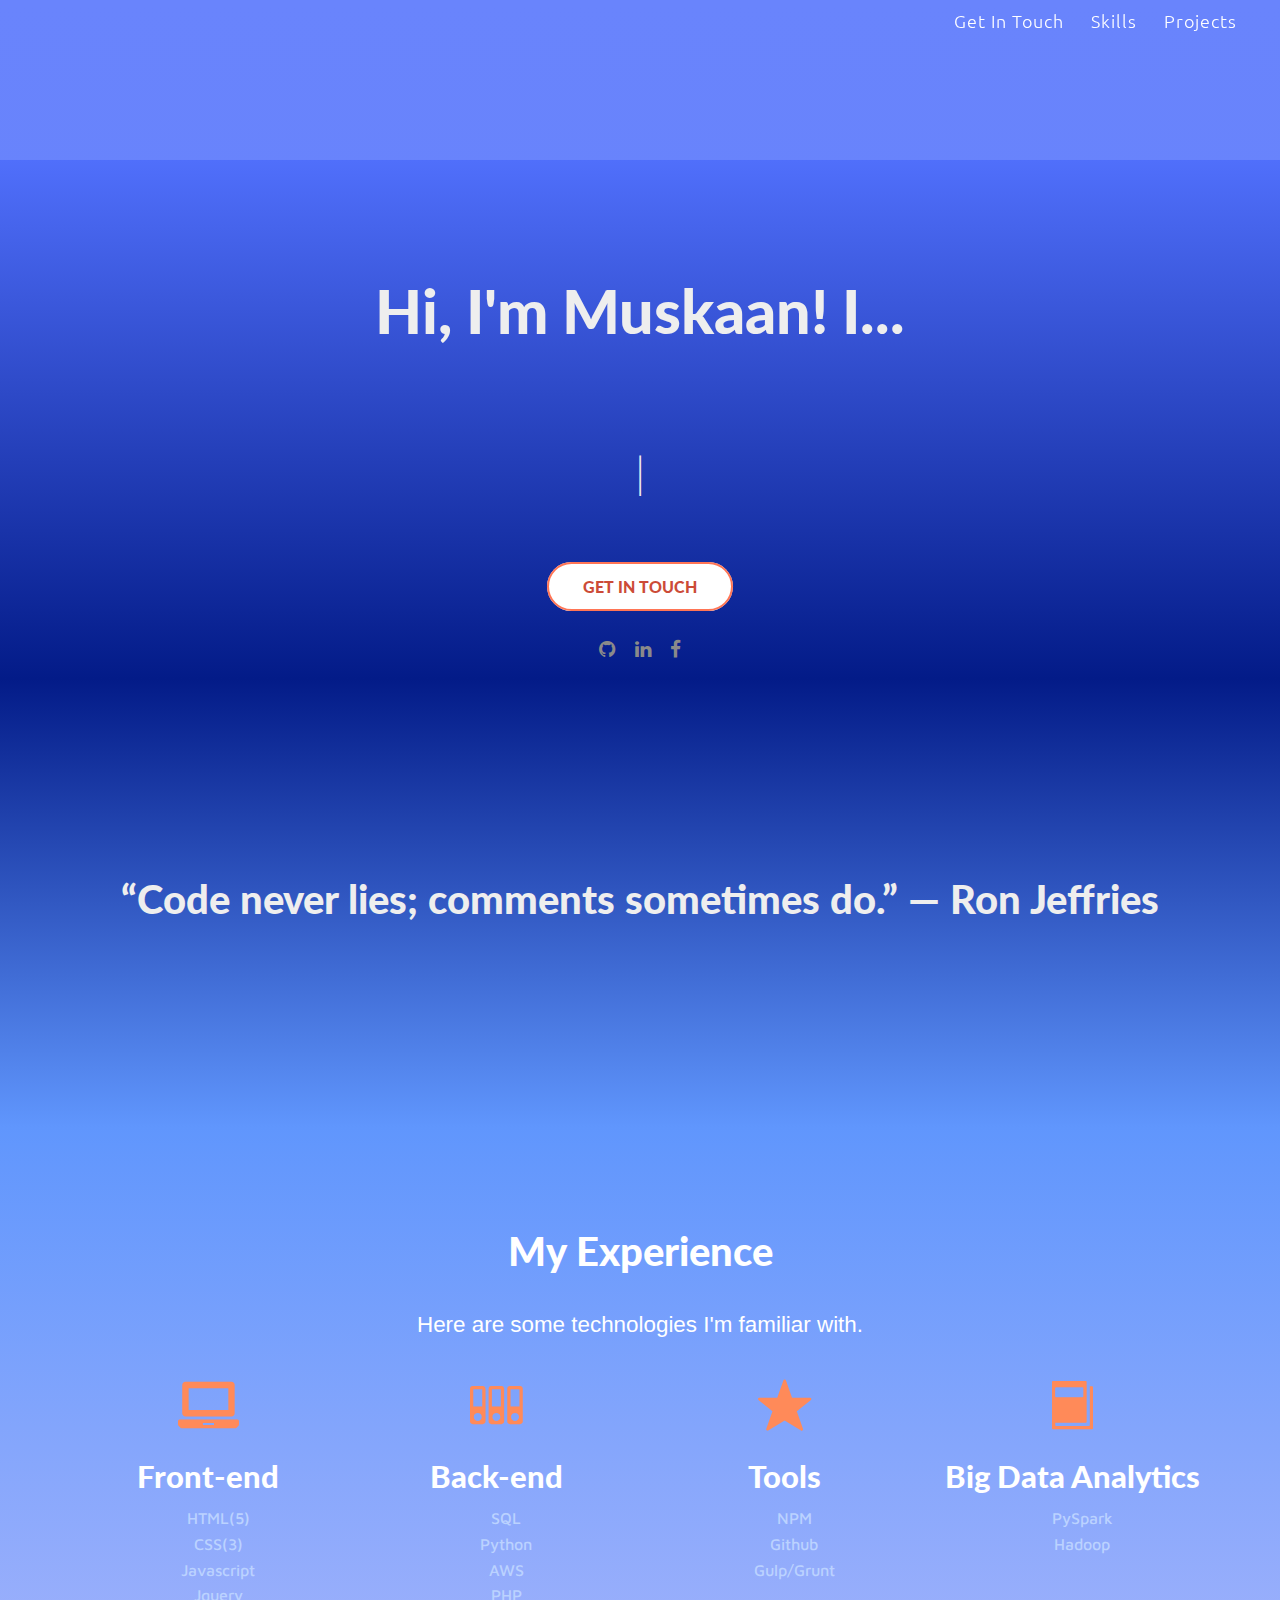
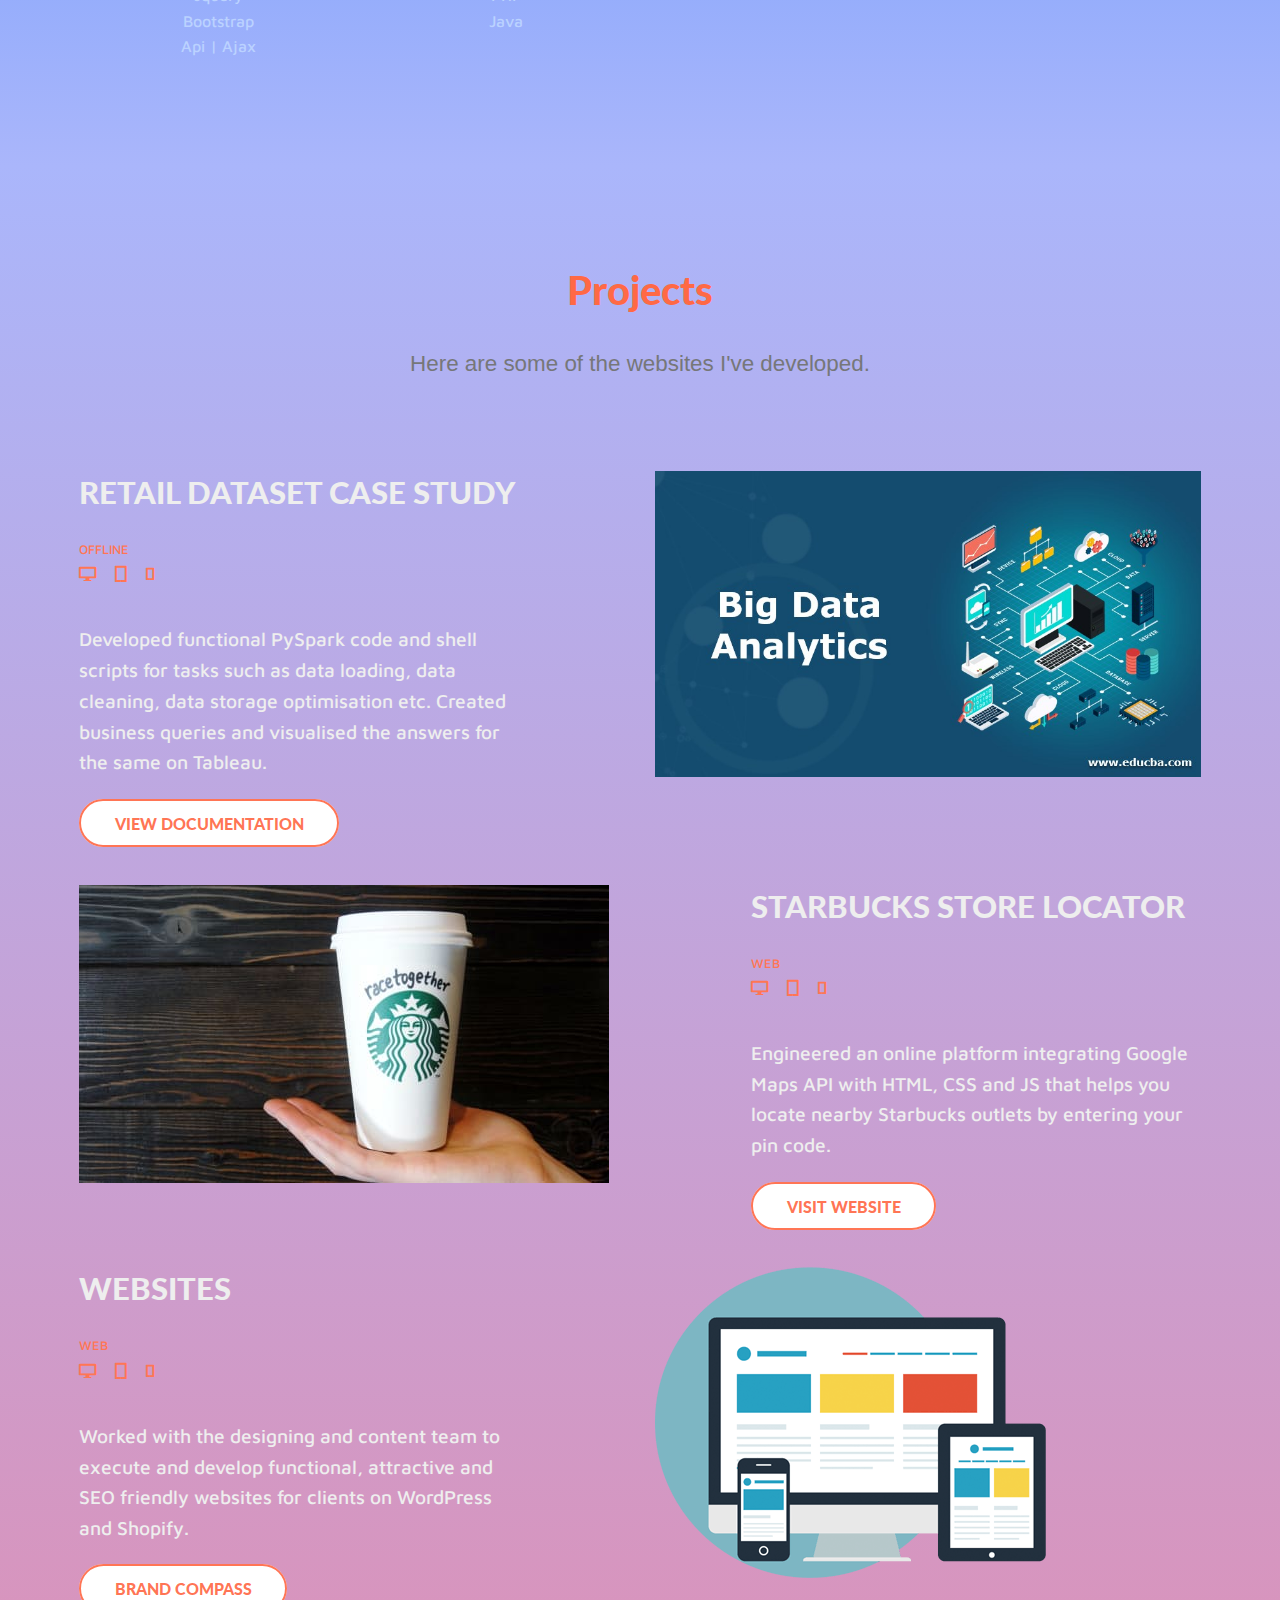
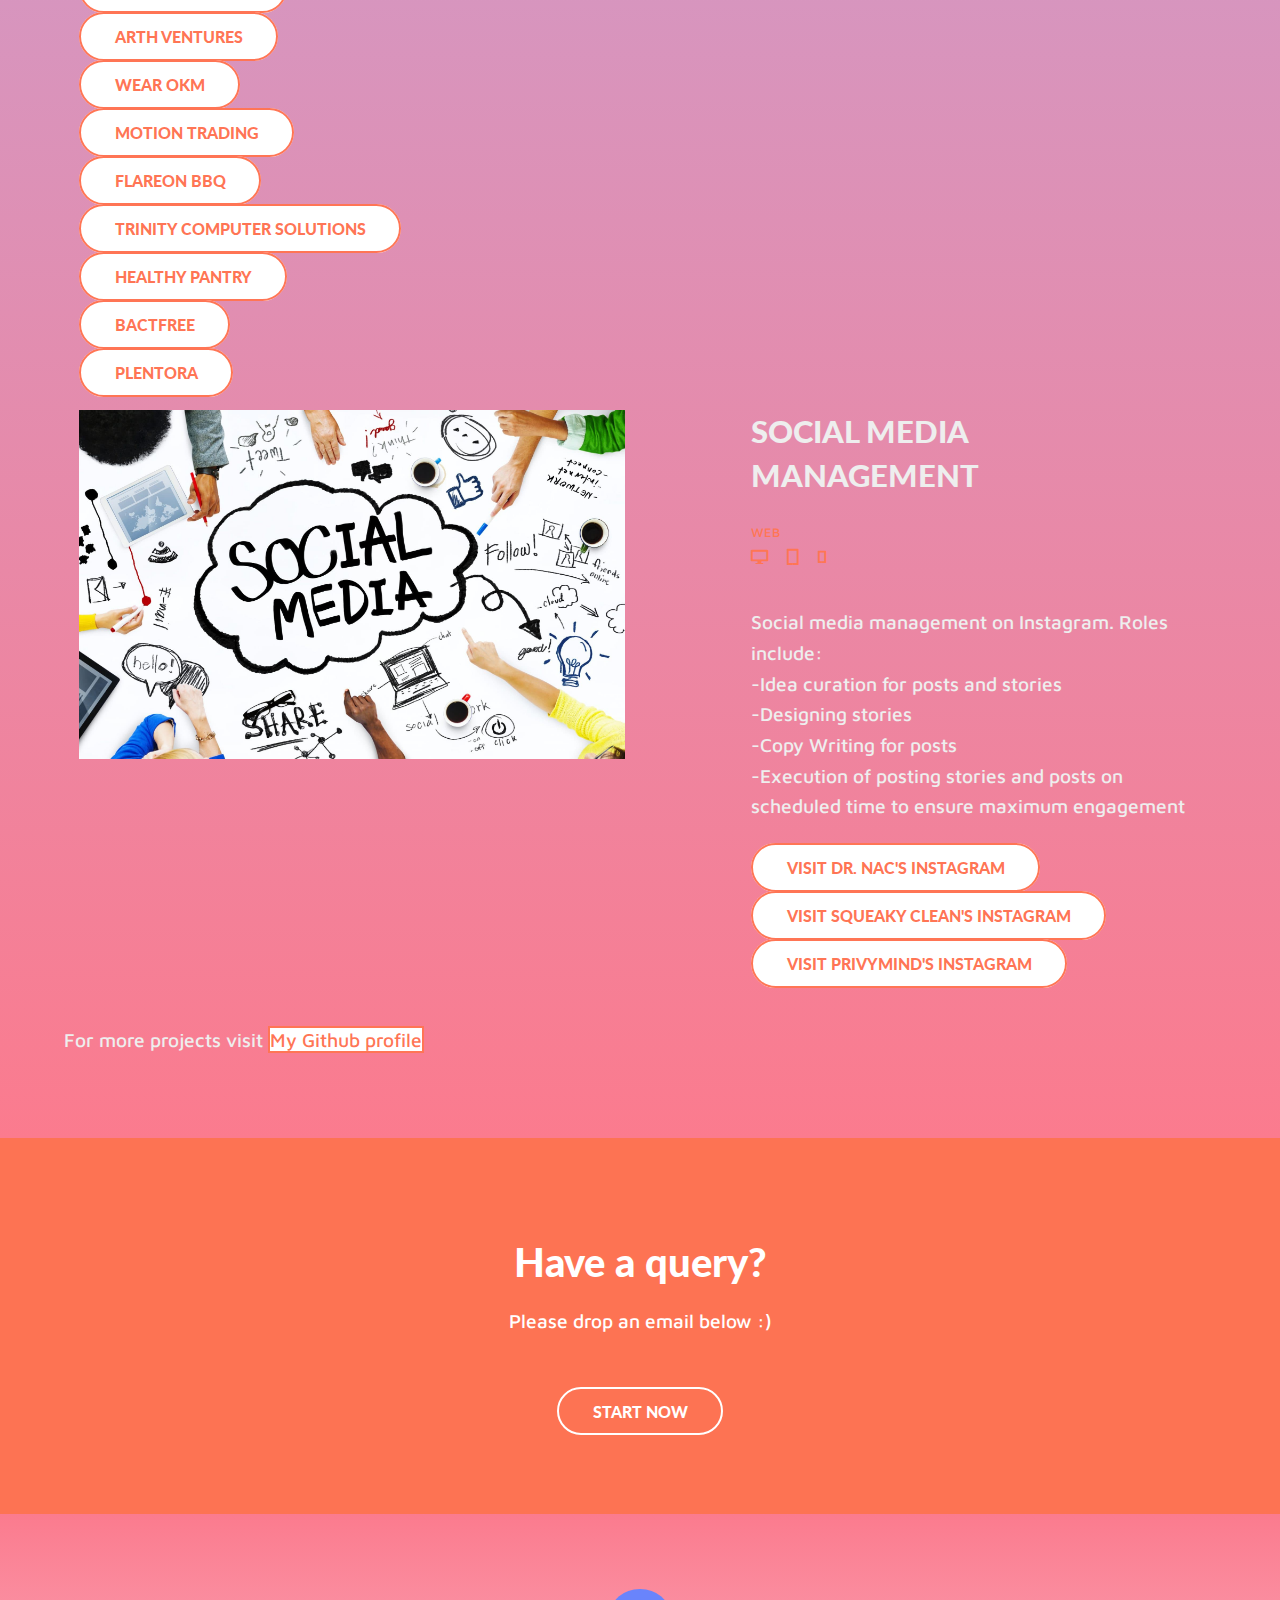
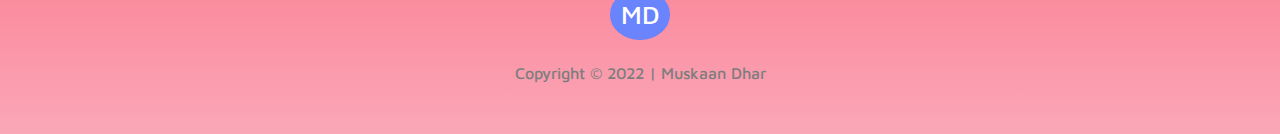
<file: index.html>
<!DOCTYPE html>
<html>

<head>
	<meta charset="utf-8">
	<meta http-equiv="X-UA-Compatible" content="IE=edge">
	<meta name="viewport" content="width=device-width,initial-scale=1,minimum-scale=1, maximum-scale=1" />
	<title>Muskaan Dhar</title>
	<script src="bower_components/jquery/dist/jquery.min.js" charset="utf-8"></script>
	<link rel="stylesheet" href="bower_components/foundation-sites/dist/css/foundation.min.css">
	<link rel="stylesheet" href="">
	<script src="bower_components/foundation-sites/dist/js/foundation.min.js" charset="utf-8"></script>
	<script src="bower_components/normalize-css/normalize.css" charset="utf-8"></script>
	<script src="bower_components/typed.js/dist/typed.min.js" charset="utf-8"></script>
	<script src="bower_components/jqcloud2/dist/jqcloud.min.js" charset="utf-8"></script>
	<link rel="stylesheet" href="bower_components/jqcloud2/dist/jqcloud.min.css">
	<script src="bower_components/custombox/dist/custombox.min.js"></script>
	<link href="bower_components/custombox/dist/custombox.min.css" rel="stylesheet">
	<link rel="stylesheet" href="https://maxcdn.bootstrapcdn.com/font-awesome/4.7.0/css/font-awesome.min.css">
	<link href="https://fonts.googleapis.com/css?family=Lato:300,400,700,900" rel="stylesheet">
	<link href="https://fonts.googleapis.com/css?family=Maven+Pro:400,500" rel="stylesheet">
	<link rel="stylesheet" href="assets/fonts/foundation-icons/foundation-icons.css">
	<link type="text/css" rel="stylesheet" href="assets/styles/styles.css">
	<link
    rel="stylesheet"
    href="https://cdnjs.cloudflare.com/ajax/libs/animate.css/4.0.0/animate.min.css"
  />
  <link href='https://fonts.googleapis.com/css?family=Ubuntu' rel='stylesheet' type='text/css'>

  <link href='https://fonts.googleapis.com/css?family=Open+Sans' rel='stylesheet' type='text/css'>
  
</head>

<body>
	<!-- Watch how to use it on YouTube -->
	<!-- https://youtu.be/ddLuZXs8Uyw -->


	<!-- Watch how to deploy it live -->
	<!-- https://youtu.be/E1dqffpUlMA -->
	<nav>
		<div class="nav-bg"></div>
		<ul>
		  <li><a href="#about">Get In Touch</a></li>
		  <li><a href="#experience">Skills</a></li>
		  <li><a href="#projects">Projects</a></li>
		  <!-- <li><a href="#aboutme">About Me</a></li> -->
		</ul>
	  </nav>
	<div class="wrapper">
		<section id="about">
			<div class="row">
				<div class="scroller small-12 large-8 large-offset-2 columns text-center">
					<div class="profile-photo" style="background-image: url(https://dcrxwtwjxjqzmo1o5cw98g-on.drv.tw/www.muskaandhar.com/assets/images/profile.jpg);">
					</div>
					<div class="details">
						<h2 class="animate__animated animate__backInUp" style="color: #eee">Hi, I'm Muskaan! I...<br></h2>
						<h2><span id="writing-text"><span></h2>
					</div>
				</div>
			</div>
			<div class="row">
				<div class="small-12 column">
					<div class="cta text-center">
						<a class="my-button cta-button expand form-button" href="mailto:muskaandhar@gmail.com">Get In Touch</a>
					</div>
				</div>
				<div class="small-12 column">
					<div class="my-arrow-div text-center">
						<a href="https://github.com/muskaandhar" target="_blank"><i class="fa fa-github fa-2x"></i></a>
						<a href="https://www.linkedin.com/in/muskaandhar/" target="_blank"><i class="fa fa-linkedin fa-2x"></i></a>
						<a href="https://www.facebook.com/muskaandhar/" target="_blank"><i class="fa fa-facebook fa-2x"></i></a>
					</div>
				</div>
			</div>

		</section>

		<section id="quote">
			<!-- <div class="row">  -->
				<!-- <div class="small-12 large-8 large-offset-2 columns text-center">
					<div class="profile-photo" style="background-image: url(assets/images/profile.JPG);">
					</div> -->
					<!-- <div class="flex-container"> -->
						<!-- <h2 class="animate__animated animate__backInUp">Hi, I'm Muskaan. I...<br></h2>
						<h2><span id="writing-text"><span></h2> -->
							<h2><span id="writing-quote">“Code never lies; comments sometimes do.” — Ron Jeffries</span></h2>
					<!-- </div> -->
				<!-- </div> -->
			<!-- </div> -->
			<!-- <div class="row">
				<div class="small-12 column">
					<div class="cta text-center">
						<a class="my-button cta-button expand form-button" href="mailto:jakob.wolitzki@gmail.com">Get In Touch</a>
					</div>
				</div>
				<div class="small-12 column">
					<div class="my-arrow-div text-center">
						<a href="https://github.com/jakobowsky"><i class="fa fa-github-alt fa-2x"></i></a>
						<a href="https://instagram.com/jakobowsky"><i class="fa fa-instagram fa-2x"></i></a>
						<a href="http://www.youtube.com/jakobowsky"><i class="fa fa-youtube fa-2x"></i></a>
					</div>
				</div>
			</div> -->

		</section>



		<section id="experience">

			<div class="row column">
				<div class="small-12">
					<h2 class="text-center">My Experience</h2>
					<!-- <p class="text-center tag-line">Specialist in need. Generalist at heart.</p> -->
					<p class="text-center tag-line">Here are some technologies I'm familiar with.</p>
				</div>
			</div>
			<div class="row">
				<div class="small-12 medium-3 columns text-center experience-topics">
					<i class="fi-laptop"></i>
					<h3>Front-end</h3>
					<ul>
						<li>HTML(5)</li>
						<li>CSS(3)</li>
						<li>Javascript</li>
						<li>Jquery</li>
						<li>Bootstrap</li>
						<li></li>
						<li>Api | Ajax</li>
					</ul>
				</div>
				<div class="small-12 medium-3 columns text-center experience-topics">
					<i class="fi-database"></i>
					<h3>Back-end</h3>
					<ul>
						<!-- <li>NodeJS</li> -->
						<!-- <li>NPM</li> -->
						<!-- <li>Express</li> -->
						<li>SQL</li>
						<!-- <li>Mongo</li> -->
						<!-- <li>Restful Web Services</li> -->
						<li>Python</li>
						<li>AWS </li>
						<li>PHP</li>
						<li>Java</li>
					</ul>
				</div>
				<div class="small-12 medium-3 columns text-center experience-topics">
					<i class="fi-star"></i>
					<h3>Tools</h3>
					<ul>
						<!-- <li>Vim</li> -->
						<li>NPM</li>
						<!-- <li>Atom || Webstorm</li> -->
						<li>Github</li>
						<!-- <li>SSH</li> -->
						<li>Gulp/Grunt</li>
						<!-- <li>Yarn</li> -->
						<!-- <li>Octave</li> -->
					</ul>
				</div>
				
				<div class="small-12 medium-3 columns text-center experience-topics">
					<i class="fi-book"></i>
					<h3>Big Data Analytics</h3>
					<ul>
						<!-- <li>Vim</li> -->
						<li>PySpark</li>
						<!-- <li>Atom || Webstorm</li> -->
						<li>Hadoop</li>
						<!-- <li>SSH</li> -->
						<!-- <li>Gulp</li> -->
						<!-- <li>Grunt</li> -->
						<!-- <li>Angular</li> -->
					</ul>
				</div>
			</div>

		</section>

		<section id="projects">
			<h2 class="text-center">Projects</h2>
			<div class="row">
				<p class="text-center tag-line">Here are some of the websites I've developed.</p>
			</div>

			<div class="row work-row"> <!-- odd -->
				<div class="small-12 medium-6 medium-push-6 columns">
					<img src="assets/images/Big-Data.jpg" alt="">
				</div> 
				<div class="small-12 medium-5 medium-pull-7 columns">
					<div class="details details-ftm">
						<h3>Retail Dataset Case Study</h3>
						<p class="platform">Offline</p>
						<p class="icons"><i class="fi-monitor"></i><i class="fi-tablet-portrait"></i><i class="fi-mobile"></i></p>
						<p>Developed functional PySpark code and shell scripts for tasks such as data loading, data cleaning, data storage optimisation etc. Created business queries and visualised the answers for the same on Tableau.
							
							</p>
						<a class="my-button" target="_blank" href="https://github.com/muskaandhar/Retail">View Documentation</a>&nbsp;&nbsp;
					</div> &nbsp;&nbsp;
				</div>
			</div>&nbsp;&nbsp;

			<div class="row work-row"> <!-- even -->
				<div class="small-12 medium-6 columns">
					<img src="assets/images/starbucks.jpg" alt="">
				</div>
				<div class="small-12 medium-5 medium-offset-1 columns">
					<div class="details details-ftm">
						<h3>Starbucks Store Locator</h3>
						<p class="platform">Web</p>
						<p class="icons"><i class="fi-monitor"></i><i class="fi-tablet-portrait"></i><i class="fi-mobile"></i></p>
						<p>Engineered an online platform integrating Google Maps API with HTML, CSS and JS that helps you locate nearby Starbucks outlets by entering your pin code.
						</p>
						<a class="my-button" target="_blank" href="https://muskaandhar.github.io/StarbucksStoreLocator/">Visit Website</a> &nbsp;&nbsp;
					</div> &nbsp;&nbsp;
				</div>
			</div>
			&nbsp;&nbsp;
			<div class="row work-row"> <!-- odd -->
				<div class="small-12 medium-6 medium-push-6 columns">
					<img src="assets/images/website.png" alt="">
				</div>
				<div class="small-12 medium-5 medium-pull-7 columns">
					<div class="details details-ftm">
						<h3>websites</h3>
						<p class="platform">Web</p>
						<p class="icons"><i class="fi-monitor"></i><i class="fi-tablet-portrait"></i><i class="fi-mobile"></i></p>
						<p>Worked with the designing and content team to execute and develop functional, attractive and SEO friendly websites for clients on WordPress and Shopify.</p>
						<a class="my-button" target="_blank" href="https://brandcompassdigital.com/">Brand Compass</a>
						<br><br>
						<a class="my-button" target="_blank" href="https://arthventures.in/">Arth Ventures</a>
						<br><br>
						<a class="my-button" target="_blank" href="https://wearokm.com/">Wear OKM</a>
						<br><br>
						<a class="my-button" target="_blank" href="https://motion-trading.myshopify.com/">Motion Trading</a>
						<br><br>
						<a class="my-button" target="_blank" href="https://www.flareonbbq.com/">Flareon BBQ</a>
						<br><br>
						<a class="my-button" target="_blank" href="http://trinitycomputersolutions.in/">Trinity Computer Solutions</a>
						<br><br>
						<a class="my-button" target="_blank" href="https://healthypantryonline.com/">Healthy Pantry</a>
						<br><br>
						<a class="my-button" target="_blank" href="https://bactfree.com/">Bactfree</a>
						<br><br>
						<a class="my-button" target="_blank" href="https://plentora.in/">Plentora</a>
						

					</div>
				</div>
			</div>&nbsp;&nbsp;

			<div class="row work-row"> <!-- even -->
				<div class="small-12 medium-6 columns">
					<img src="assets/images/socialmedia.jpg" alt="">
				</div>
				<div class="small-12 medium-5 medium-offset-1 columns">
					<div class="details details-ftm">
						<h3>Social Media Management</h3>
						<p class="platform">Web</p>
						<p class="icons"><i class="fi-monitor"></i><i class="fi-tablet-portrait"></i><i class="fi-mobile"></i></p>
						<p>Social media management on Instagram. Roles include: <br>
							-Idea curation for posts and stories <br>
							-Designing stories <br>
							-Copy Writing for posts <br>
							-Execution of posting stories and posts on scheduled time to ensure maximum engagement <br>
						</p>
						<a class="my-button" target="_blank" href="https://www.instagram.com/drnac.in/">Visit Dr. NAC's Instagram</a> &nbsp;&nbsp;
						<br><br>
						<a class="my-button" target="_blank" href="https://www.instagram.com/thesqueakyclean.in/">Visit Squeaky Clean's Instagram</a> &nbsp;&nbsp;
						<br><br>
						<a class="my-button" target="_blank" href="https://www.instagram.com/privymind/">Visit Privymind's Instagram</a> &nbsp;&nbsp;


					</div> &nbsp;&nbsp;
				</div>
			</div>
			&nbsp;&nbsp;
			<div class="row work-row">
				<div class="details details-ftm">
					<p>For more projects visit <a target="_blank" href="https://github.com/muskaandhar/">My Github profile</a></p>
				</div>
			</div>









		</section>

		<!-- <section id="teaching">
			<h2 class="text-center">Testimonials</h2>
			<div class="row">
				<div class="small-12 medium-8 medium-offset-2">

					<p class="text-center tag-line">We at healthy pantry are extremely happy with the support you gave as the Shopify expert. You exceeded our expectations and we wish you all the very best in your career.
					</p>
					<p>Sanju Punnen, Founder, Healthy Pantry </p>
				</div>
			</div>
			<div class="row">
				<div class="small-12 medium-8 medium-offset-2 columns">
					<div class="teaching-domains">

					</div>
				</div>
			</div>
		</section> -->

		<section id="footer-cta">
			<h2 class="text-center">Have a query? </h2>
			<p></p>
			<div class="row text-center">
				<div class="small-12 medium-8 medium-offset-2 columns">
					<p class="text-center">Please drop an email below :)</p>
				</div>
				<div class="small-12 columns" id="startButtonDiv">
					<a class="my-button form-button" href="mailto:muskaandhar@gmail.com">Start Now</a>
				</div>
			</div>
		</section>

		<footer id="footer">
			<div class="row text-center">
				<div class="small-12 medium-6 medium-offset-3 columns">
					<p id="logo">MD</p>
					<p id="copyright">Copyright &copy; 2022 | Muskaan Dhar</p>
				</div>
			</div>
		</footer>



	</div>
	<script src="assets/scripts/app.js" charset="utf-8"></script>

</body>

</html>
<script>
$(document).ready(function() {
	$(window).on('scroll', function() {
	 if($(window).scrollTop() < 1000) {
	   $('#about').css('background-size', 130 + parseInt($(window).scrollTop() / 5) + '%');
	   $('#about .scroller').css('top', 50 + ($(window).scrollTop() * .1) + '%');
	   $('#about .scroller').css('opacity', 1 - ($(window).scrollTop() * .003));
	 }
	  
	  if($(window).scrollTop() >= $('#quote').offset().top - 300) {
		$('.nav-bg').removeClass('bg-hidden');
		$('.nav-bg').addClass('bg-visible');
	  } else {
		$('.nav-bg').removeClass('bg-visible');
		$('.nav-bg').addClass('bg-hidden');
	  }
   });

 });
</script>
</file>
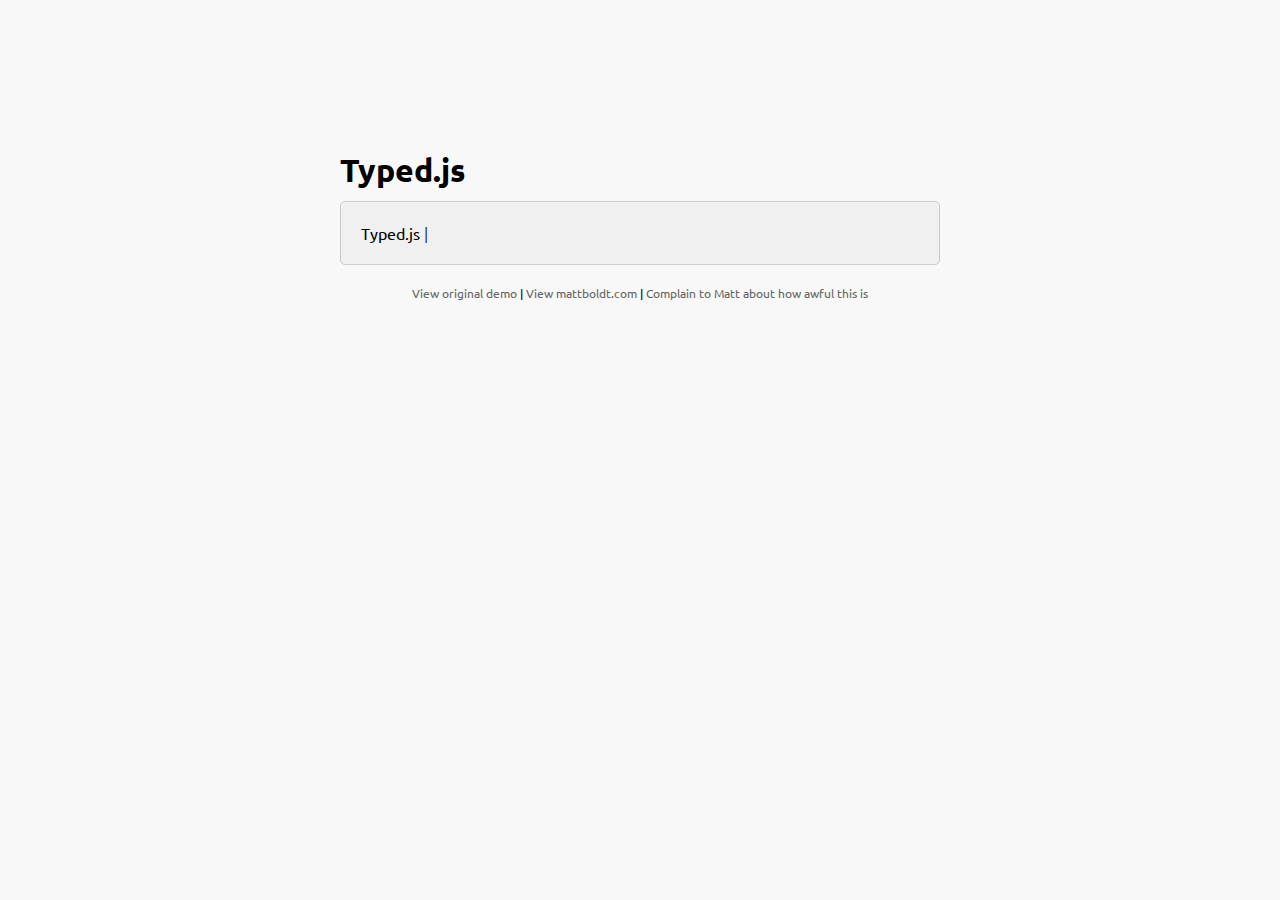
<file: bower_components/typed.js/index.htm>
<!doctype html>
<html lang="en">
<head>
    <meta charset="UTF-8">
    <title>Typed.js - Type your heart out</title>
    <script src="js/typed.js" type="text/javascript"></script>
    <script>
    document.addEventListener('DOMContentLoaded', function(){

        Typed.new("#typed", {
            stringsElement: document.getElementById('typed-strings'),
            typeSpeed: 30,
            backDelay: 500,
            loop: false,
            contentType: 'html', // or text
            // defaults to null for infinite loop
            loopCount: null,
            callback: function(){ foo(); },
            resetCallback: function() { newTyped(); }
        });

        var resetElement = document.querySelector('.reset');
        if(resetElement) {
            resetElement.addEventListener('click', function() {
                document.getElementById('typed')._typed.reset();
            });
        }

    });

    function newTyped(){ /* A new typed object */ }

    function foo(){ console.log("Callback"); }

    </script>
    <link href="main.css" rel="stylesheet"/>
    <style>
        /* code for animated blinking cursor */
        .typed-cursor{
            opacity: 1;
            font-weight: 100;
            -webkit-animation: blink 0.7s infinite;
            -moz-animation: blink 0.7s infinite;
            -ms-animation: blink 0.7s infinite;
            -o-animation: blink 0.7s infinite;
            animation: blink 0.7s infinite;
        }
        @-keyframes blink{
            0% { opacity:1; }
            50% { opacity:0; }
            100% { opacity:1; }
        }
        @-webkit-keyframes blink{
            0% { opacity:1; }
            50% { opacity:0; }
            100% { opacity:1; }
        }
        @-moz-keyframes blink{
            0% { opacity:1; }
            50% { opacity:0; }
            100% { opacity:1; }
        }
        @-ms-keyframes blink{
            0% { opacity:1; }
            50% { opacity:0; }
            100% { opacity:1; }
        }
        @-o-keyframes blink{
            0% { opacity:1; }
            50% { opacity:0; }
            100% { opacity:1; }
        }

        .typed-fade-out{
            opacity: 0;
            animation: 0;
            transition: opacity .25s;
        }
    </style>
</head>
<body>

    <div class="wrap">
        <h1 class="h1">Typed.js</h1>

        <div class="type-wrap">
            <div id="typed-strings">
                <span>Typed.js is a <strong>JavaScript</strong> library.</span>
                <p>It <em>types</em> out sentences.</p>
                <p>And then deletes them.</p>
                <p>Try it out!</p>
            </div>
            <span id="typed" style="white-space:pre;"></span>
        </div>

        <div class="links">
            <a href="http://www.mattboldt.com/demos/typed-js">View original demo</a> | <a href="http://www.mattboldt.com">View mattboldt.com</a> | <a href="http://www.twitter.com/atmattb">Complain to Matt about how awful this is</a>
        </div>
    </div>

</body>
</html>
</file>
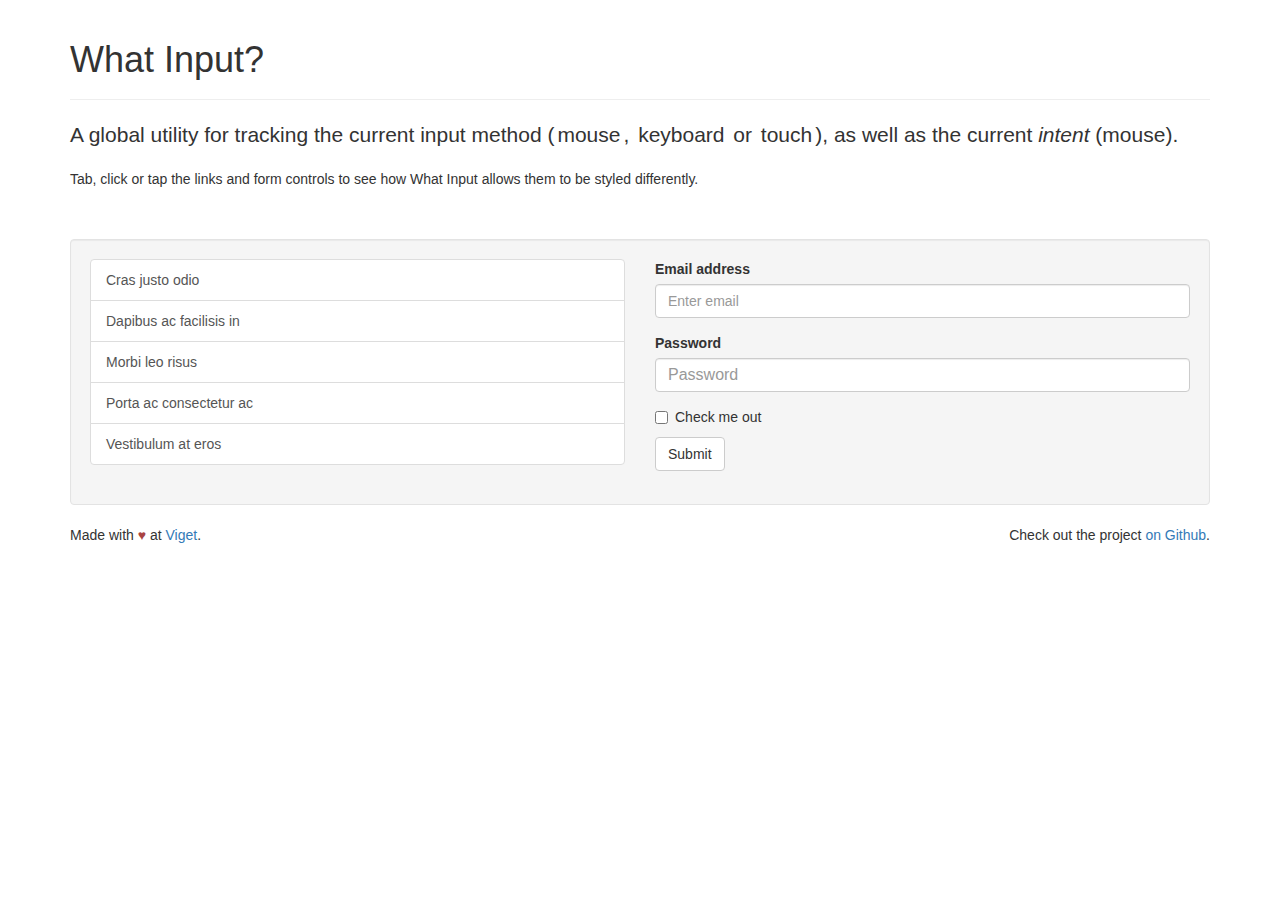
<file: bower_components/what-input/index.html>
<!DOCTYPE html>
<html lang="en">
  <head>

    <meta charset="utf-8">
    <meta name="viewport" content="width=device-width, initial-scale=1">

    <title>What Input?</title>

    <link
      href="https://maxcdn.bootstrapcdn.com/bootstrap/3.3.7/css/bootstrap.min.css"
      rel="stylesheet">

    <style>
      .test-row {
        margin-top: 50px;
      }

      input[type="text"],
      input[type="password"] {
        font-size: 16px;
      }

      /* indicator */
      .input-display {
        border-radius: 3px;
        display: inline-block;
        padding: 0 3px;
        -webkit-transition: all 200ms;
        transition: all 200ms;
      }

      [data-whatinput="mouse"] .input-display.-mouse,
      [data-whatintent="mouse"] .input-intent.-mouse {
        background-color: #d9edf7;
        color: #31708f;
      }

      [data-whatinput="keyboard"] .-keyboard {
        background-color: #dff0d8;
        color: #3c763d;
      }

      [data-whatinput="touch"] .-touch {
        background-color: #fcf8e3;
        color: #8a6d3b;
      }

      /* links */
      a:focus {
        position: relative;
        z-index: 1;
      }

      [data-whatinput="keyboard"]  a:focus {
        box-shadow: 0 0 8px 2px rgba(60, 118, 61, 0.6);
        outline: 2px solid #3c763d;
      }

      /* form controls */
      [data-whatinput="mouse"] .form-control:focus {
        border-color: #31708f;
        outline: 0;
        box-shadow:
          inset 0 1px 1px rgba(0, 0, 0, .075),
          0 0 8px rgba(49, 112, 143, 0.6);
      }

      [data-whatinput="keyboard"] .form-control:focus {
        border-color: #3c763d;
        outline: 0;
        box-shadow:
          inset 0 1px 1px rgba(0, 0, 0, .075),
          0 0 8px rgba(60, 118, 61, 0.6);
      }

      [data-whatinput="touch"] .form-control:focus {
        border-color: #8a6d3b;
        outline: 0;
        box-shadow:
          inset 0 1px 1px rgba(0, 0, 0, .075),
          0 0 8px rgba(138, 109, 59, 0.6);
      }
    </style>

    <!--[if lte IE 8]>
      <script src="dist/lte-IE8.js"></script>
    <![endif]-->

  </head>
  <body>

    <div class="container">
      <div class="page-header">
        <h1>What Input?</h1>
      </div>

      <p class="lead">A global utility for tracking the current input method (<span class="input-display -mouse">mouse</span>, <span class="input-display -keyboard">keyboard</span> or <span class="input-display -touch">touch</span>), as well as the current <em>intent</em> (<span class="input-intent -mouse">mouse</span>).</p>

      <p>Tab, click or tap the links and form controls to see how What Input allows them to be styled differently.</p>

      <div class="well test-row">
        <div class="row">

          <div class="col-md-6">
            <div class="list-group">
              <a class="list-group-item" href="#">Cras justo odio</a>
              <a class="list-group-item" href="#">Dapibus ac facilisis in</a>
              <a class="list-group-item" href="#">Morbi leo risus</a>
              <a class="list-group-item" href="#">Porta ac consectetur ac</a>
              <a class="list-group-item" href="#">Vestibulum at eros</a>
            </div>
          </div>

          <div class="col-md-6">
            <form>
              <div class="form-group">
                <label for="exampleInputEmail1">Email address</label>
                <input type="email" class="form-control" id="exampleInputEmail1" placeholder="Enter email">
              </div>
              <div class="form-group">
                <label for="exampleInputPassword1">Password</label>
                <input type="password" class="form-control" id="exampleInputPassword1" placeholder="Password">
              </div>
              <div class="checkbox">
                <label>
                  <input type="checkbox"> Check me out
                </label>
              </div>
              <button type="submit" class="btn btn-default">Submit</button>
            </form>
          </div>

        </div>
      </div>

      <footer>
        <p class="pull-right">
          Check out the project <a href="https://github.com/ten1seven/what-input">on Github</a>.
        </p>

        <p>
          Made with <span class="text-danger">&hearts;</span> at <a href="http://viget.com/">Viget</a>.
        </p>
      </footer>

    </div>

    <script src="dist/what-input.js"></script>

    <script>
      var links = document.querySelectorAll('a');

      for (var i = 0, len = links.length; i < len; i++) {
        links[i].addEventListener('click', function(event) {
          console.log( '[script test] ' + whatInput.ask() );

          event.preventDefault();
        });
      }
    </script>

  </body>
</html>
</file>
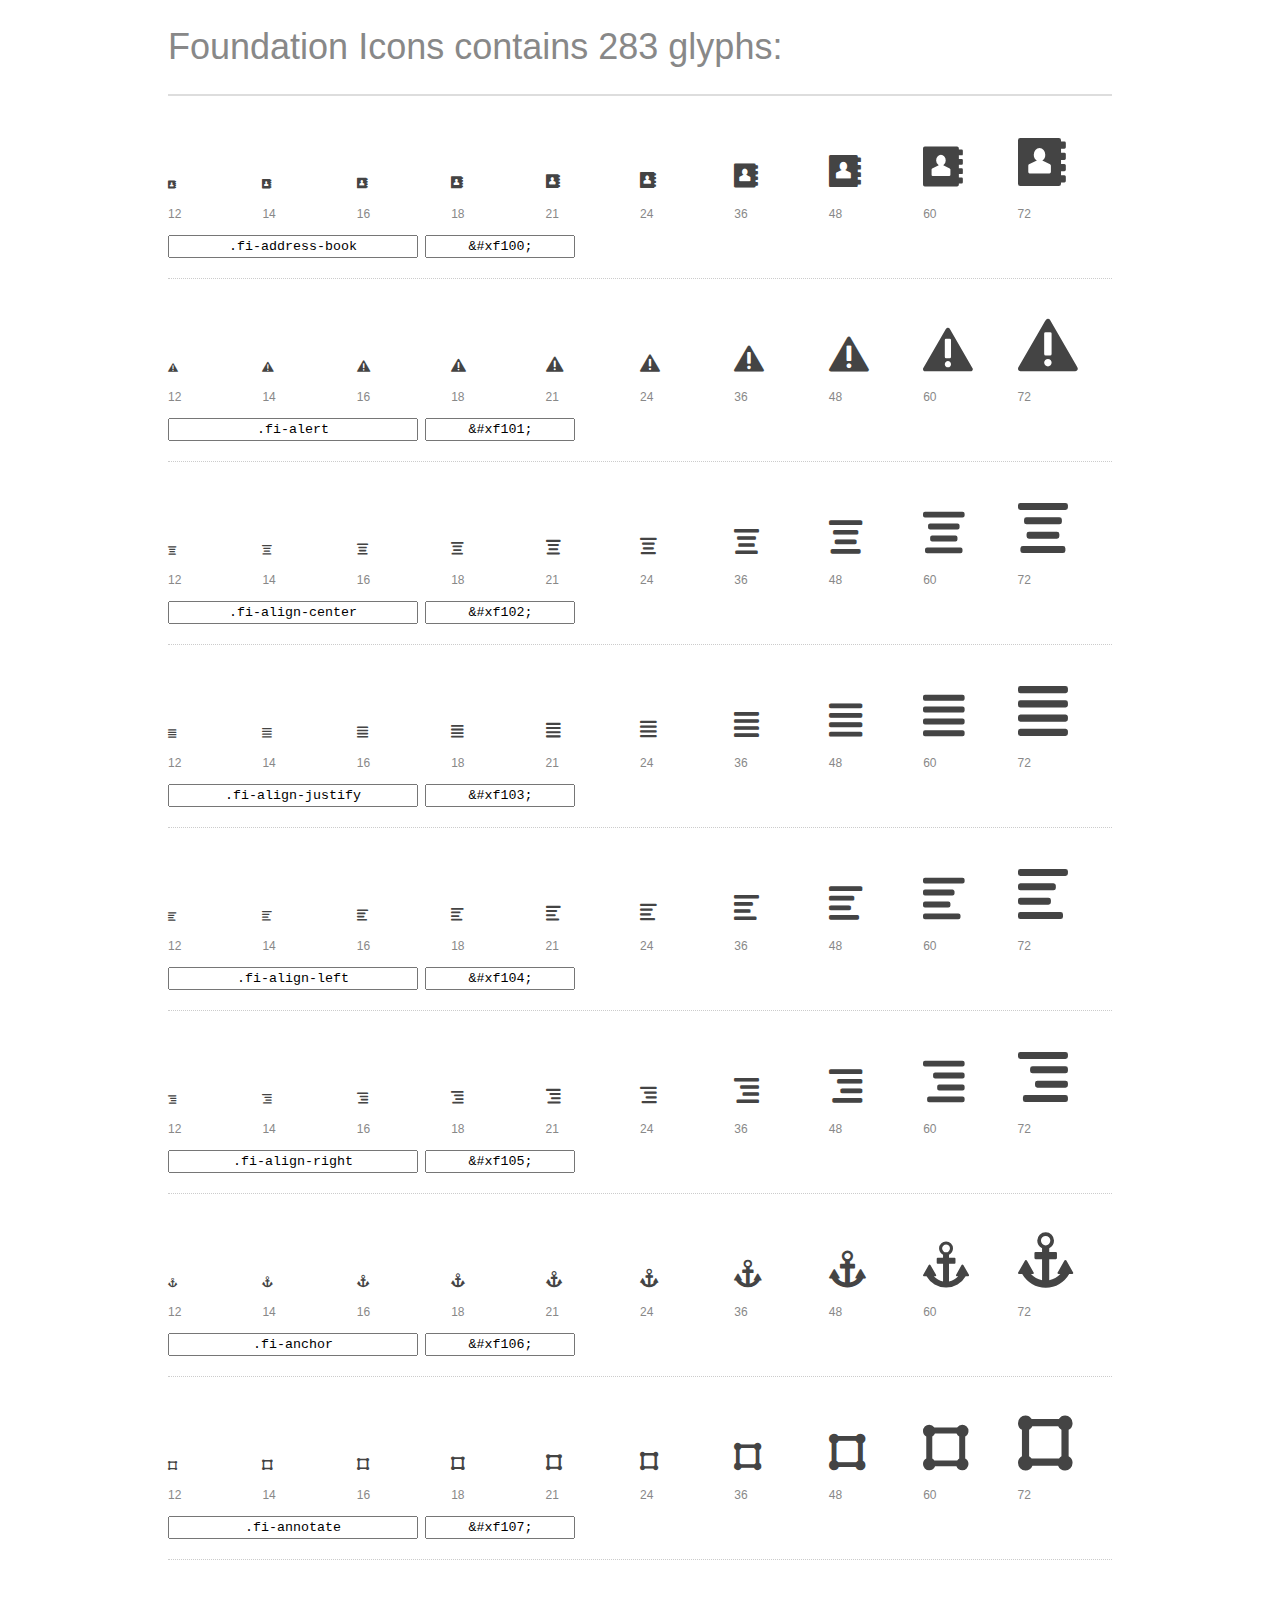
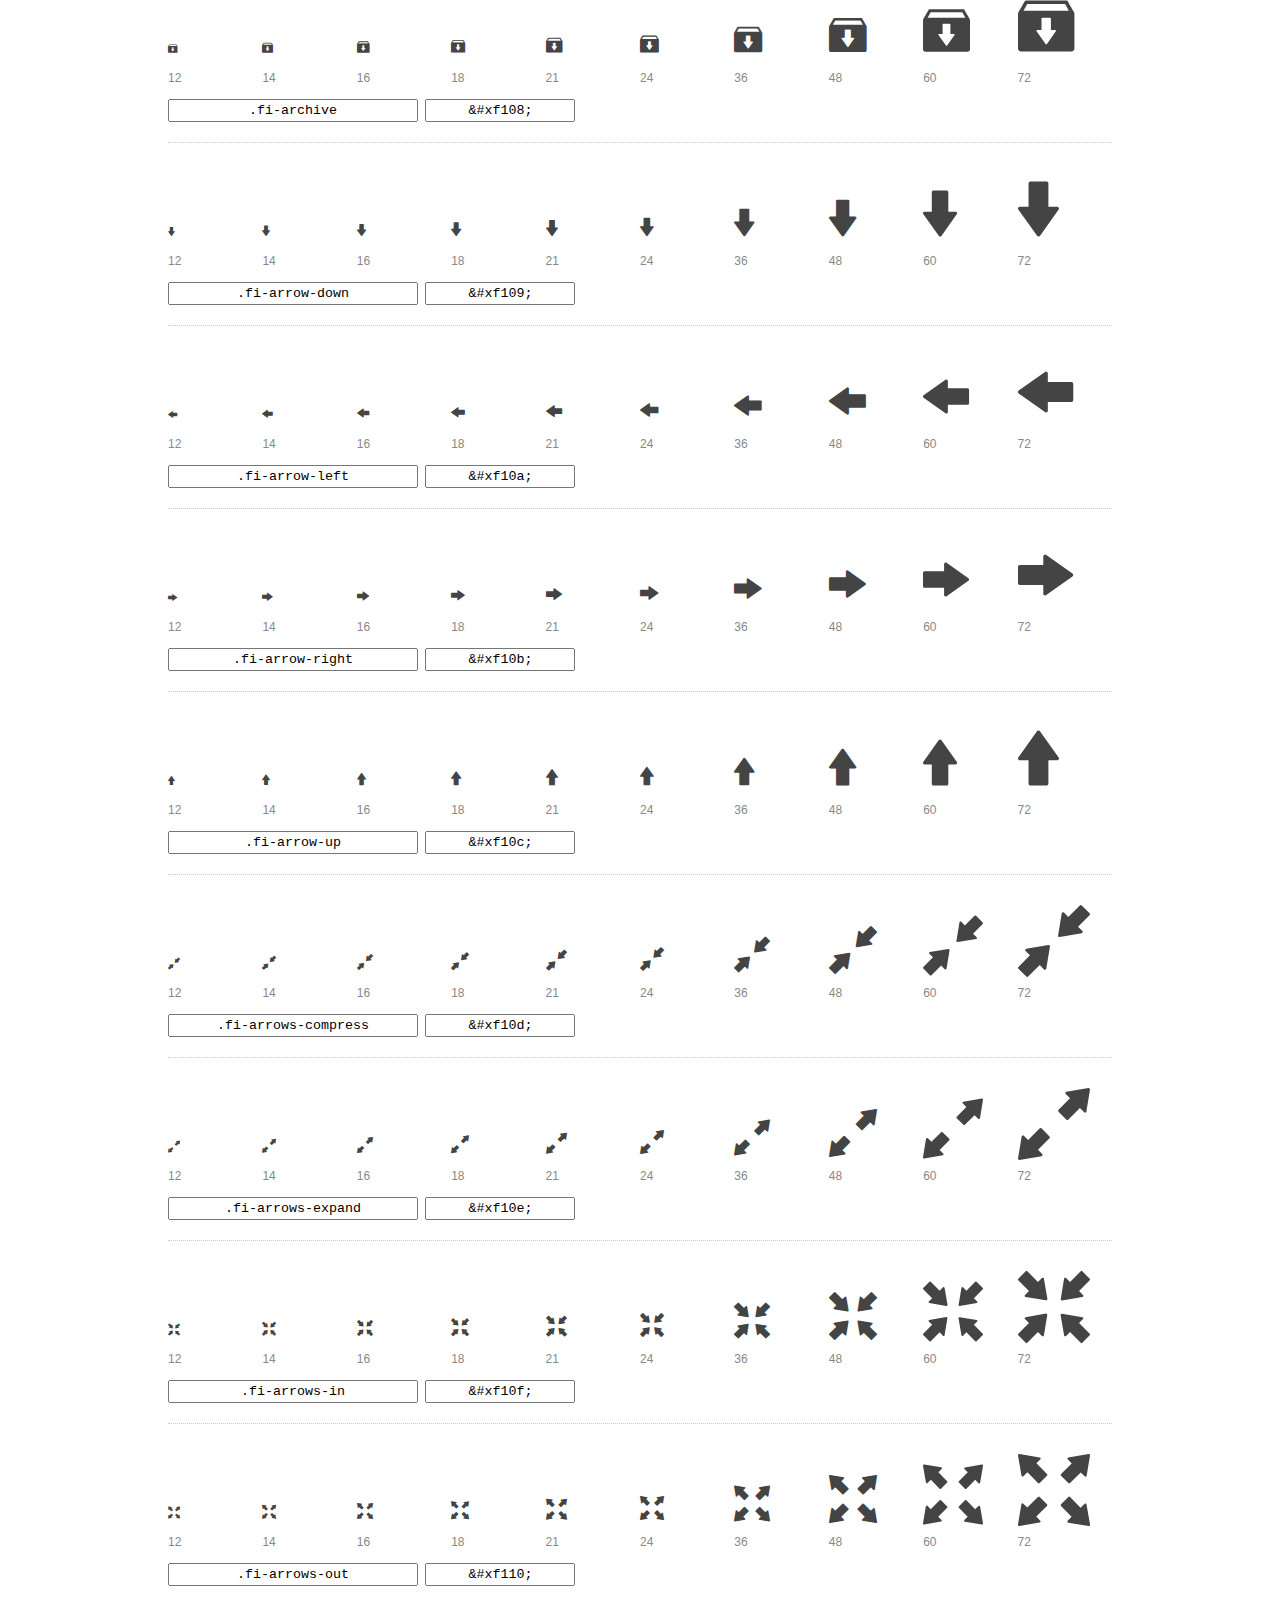
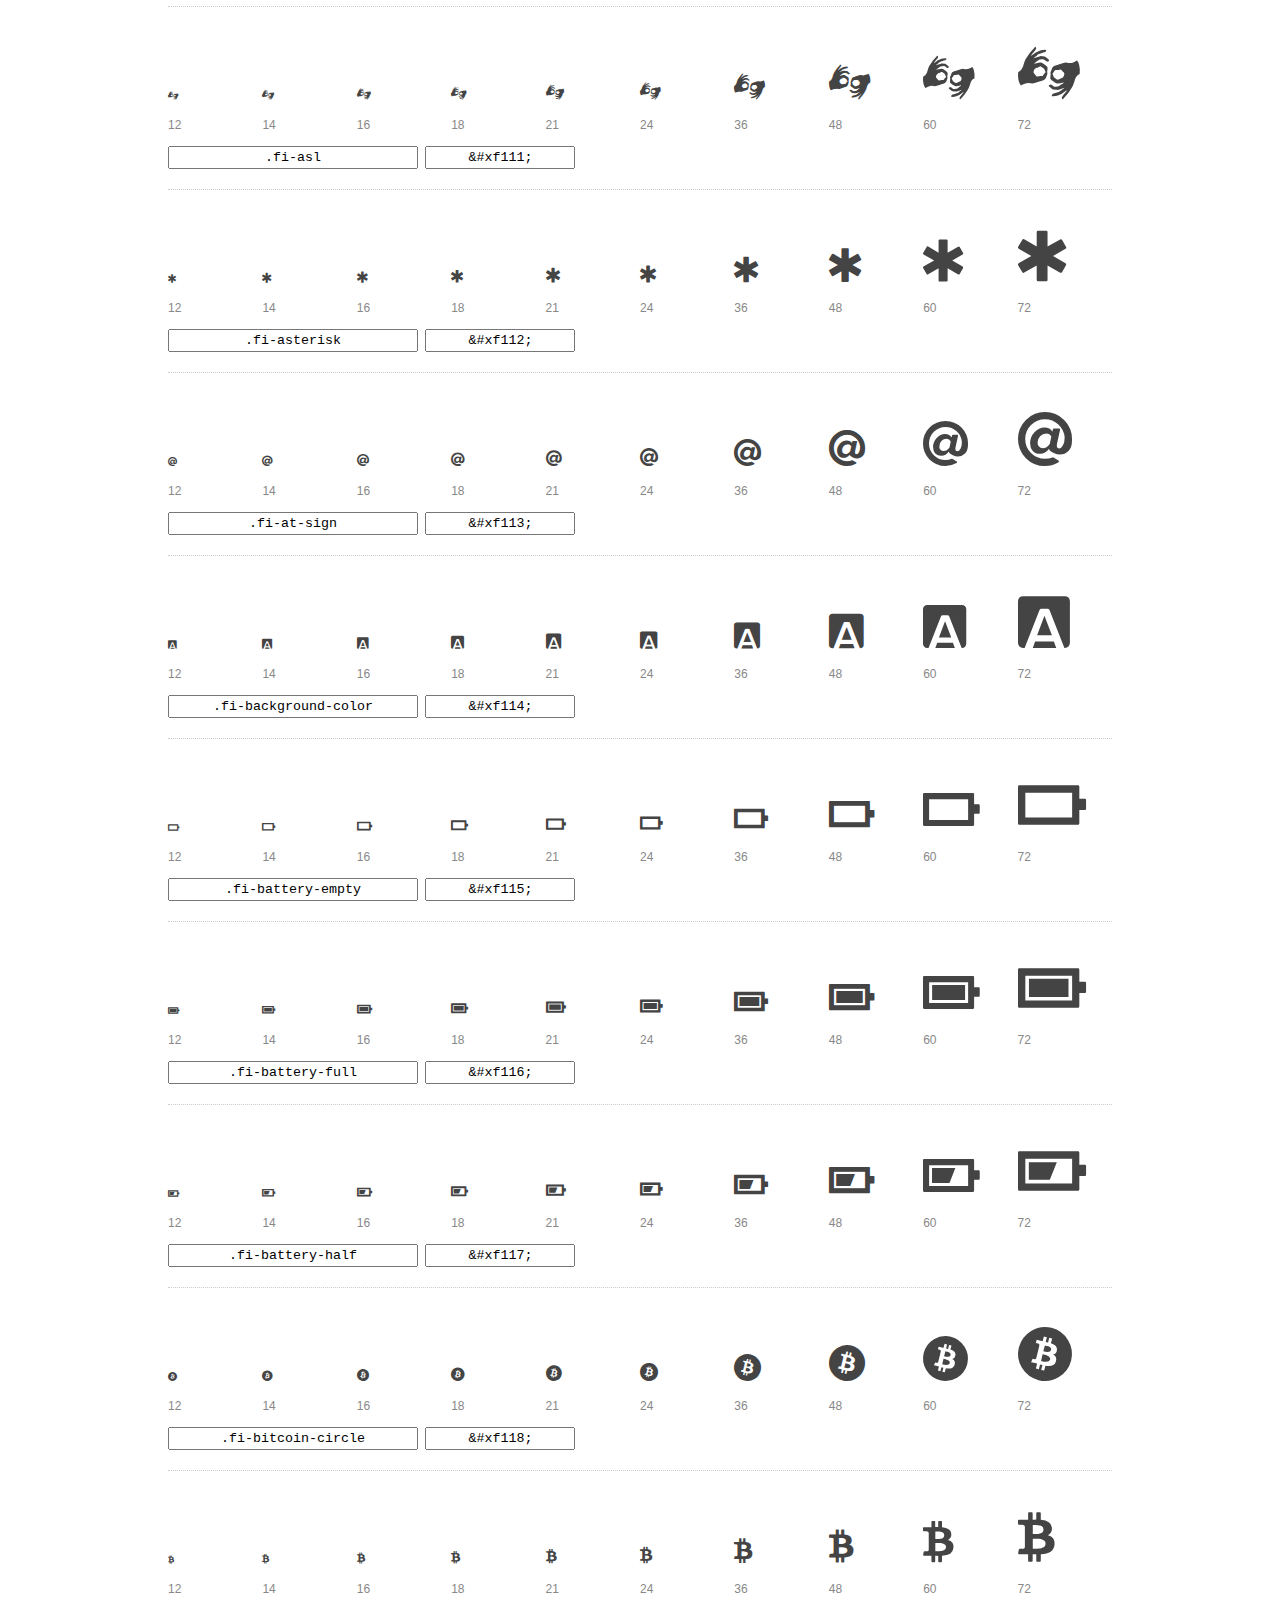
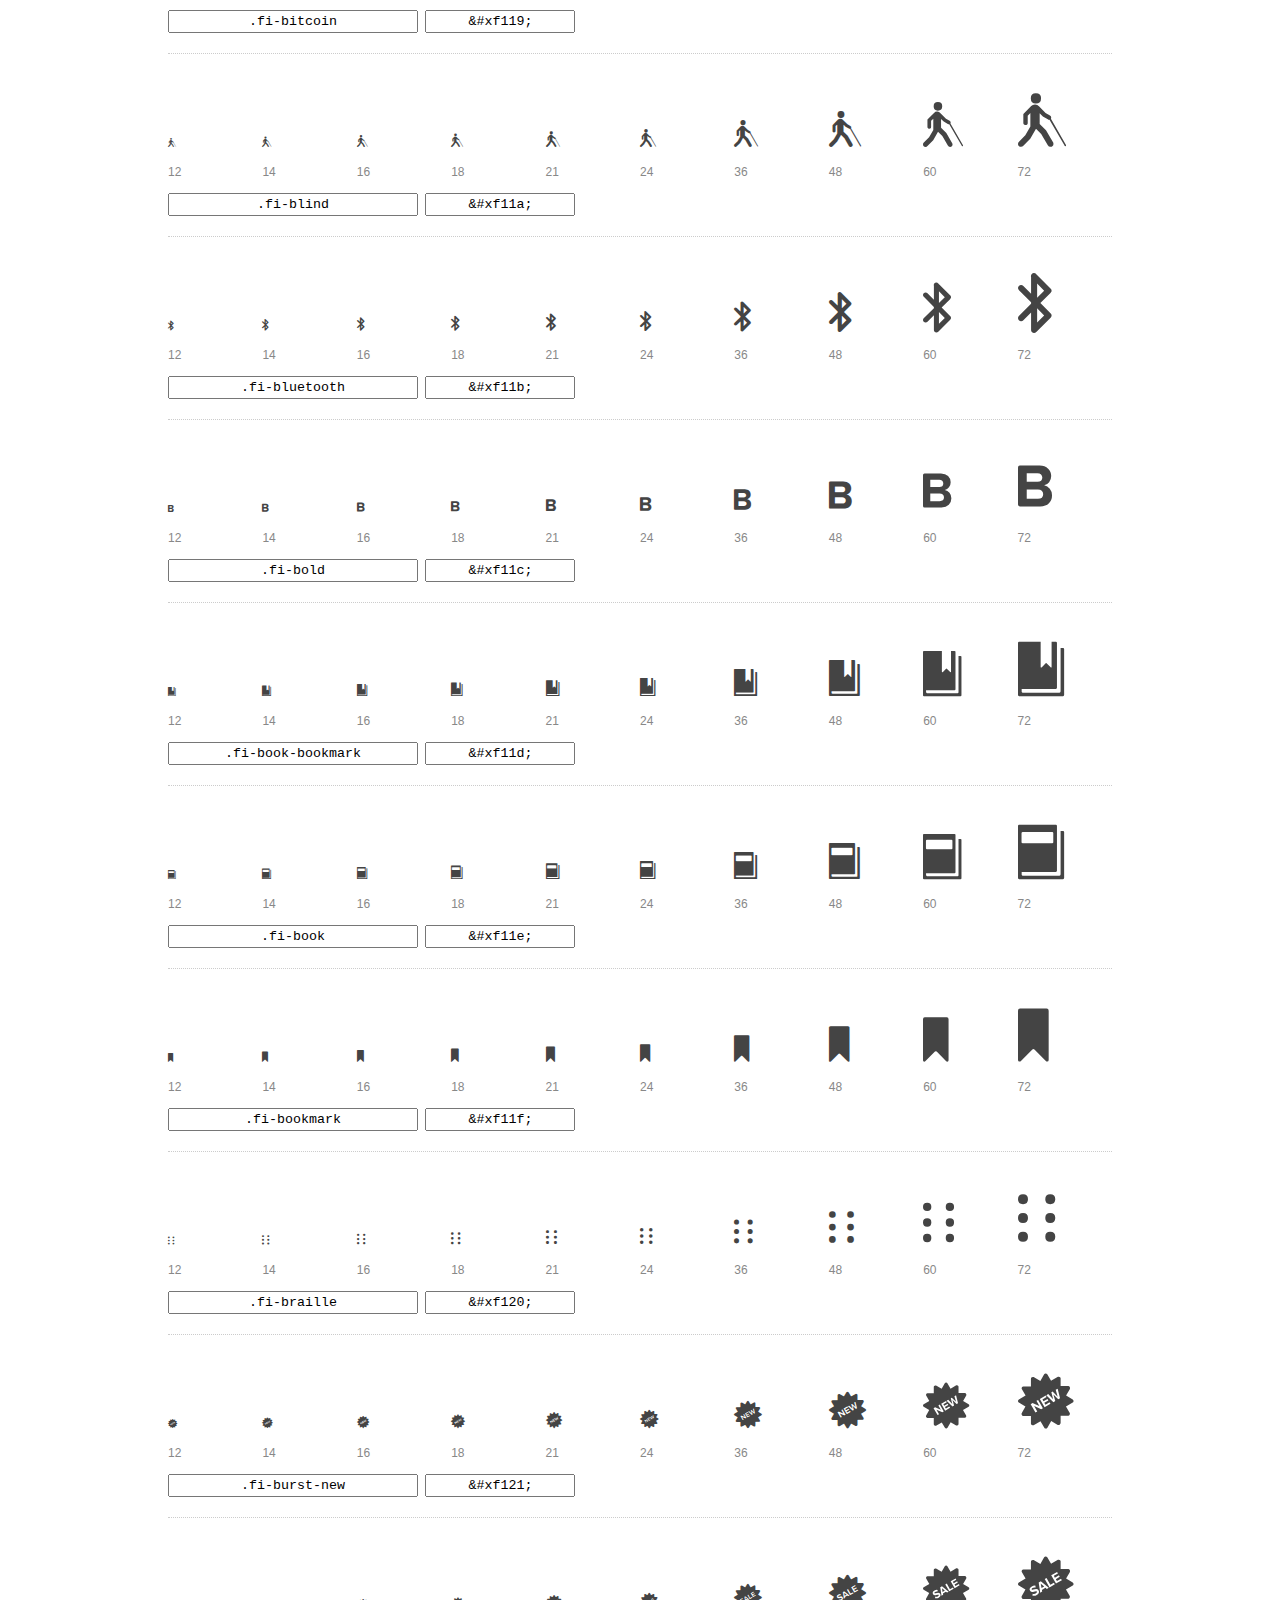
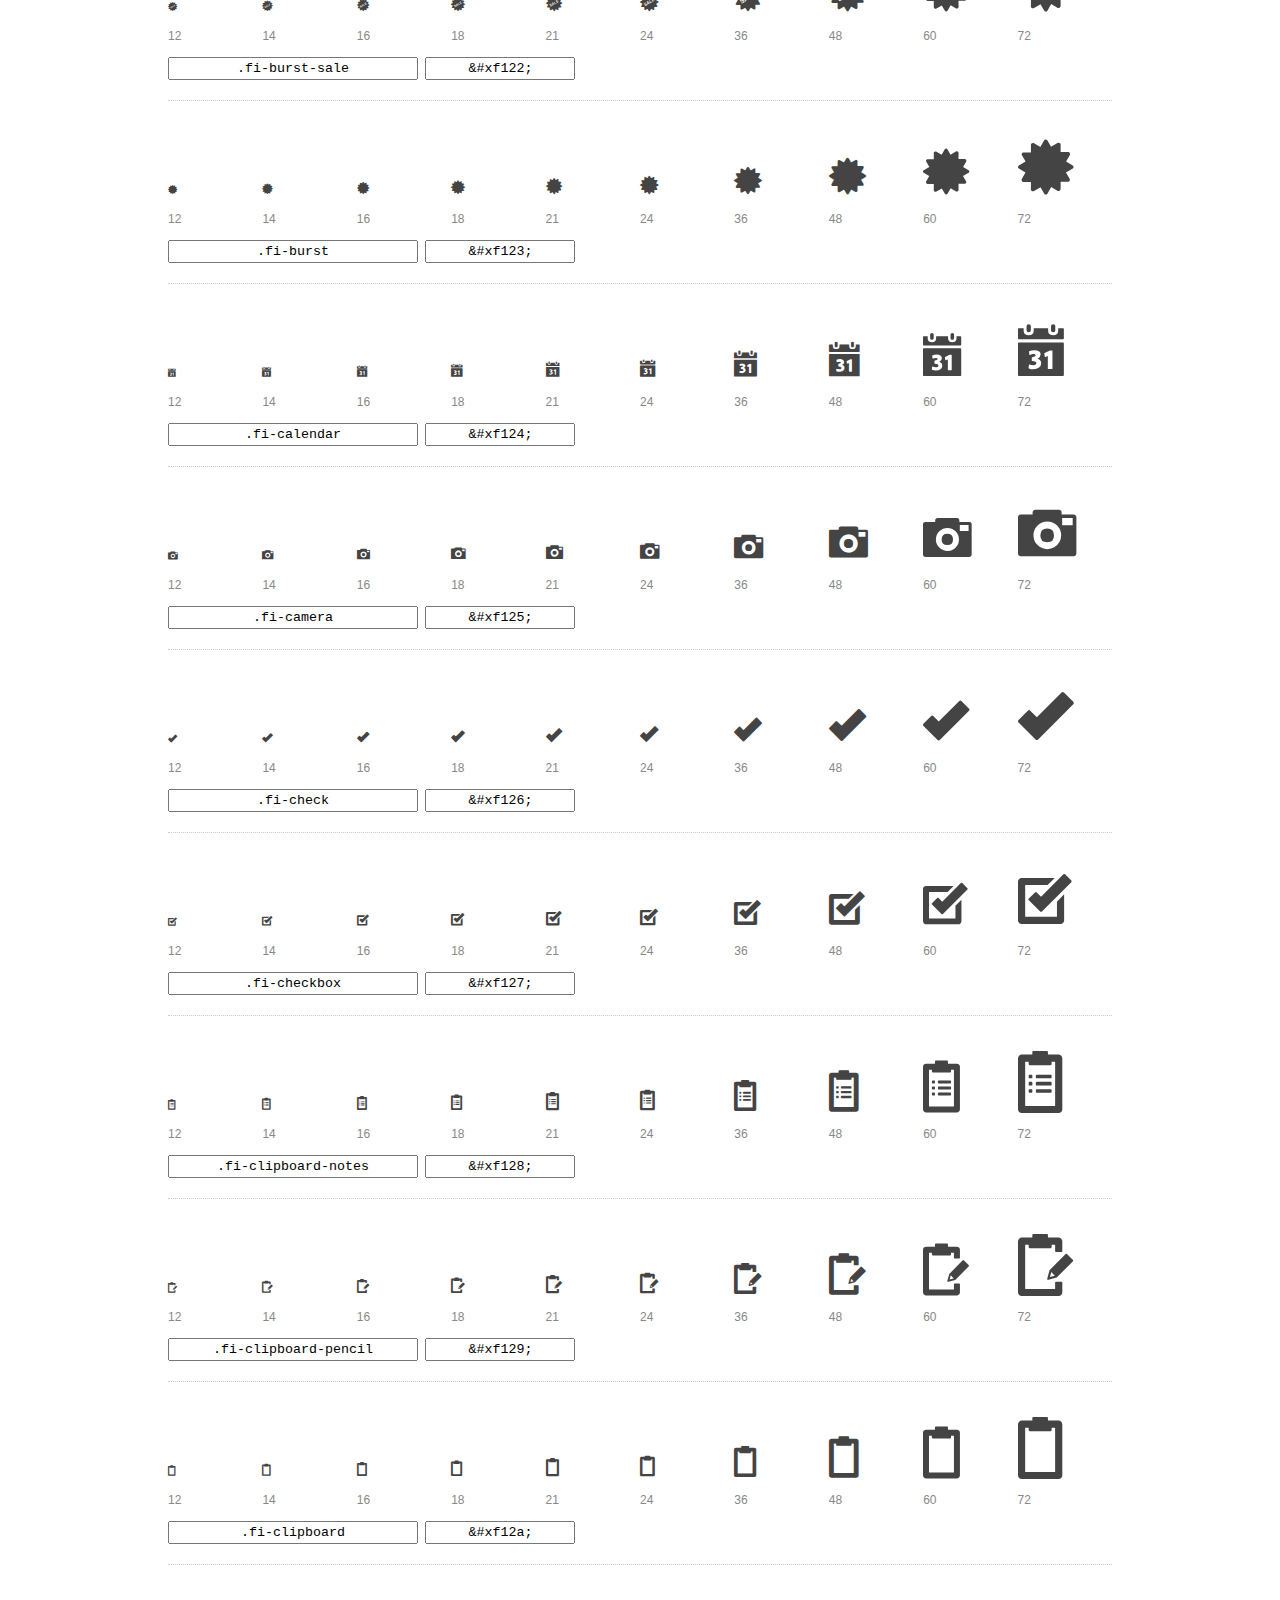
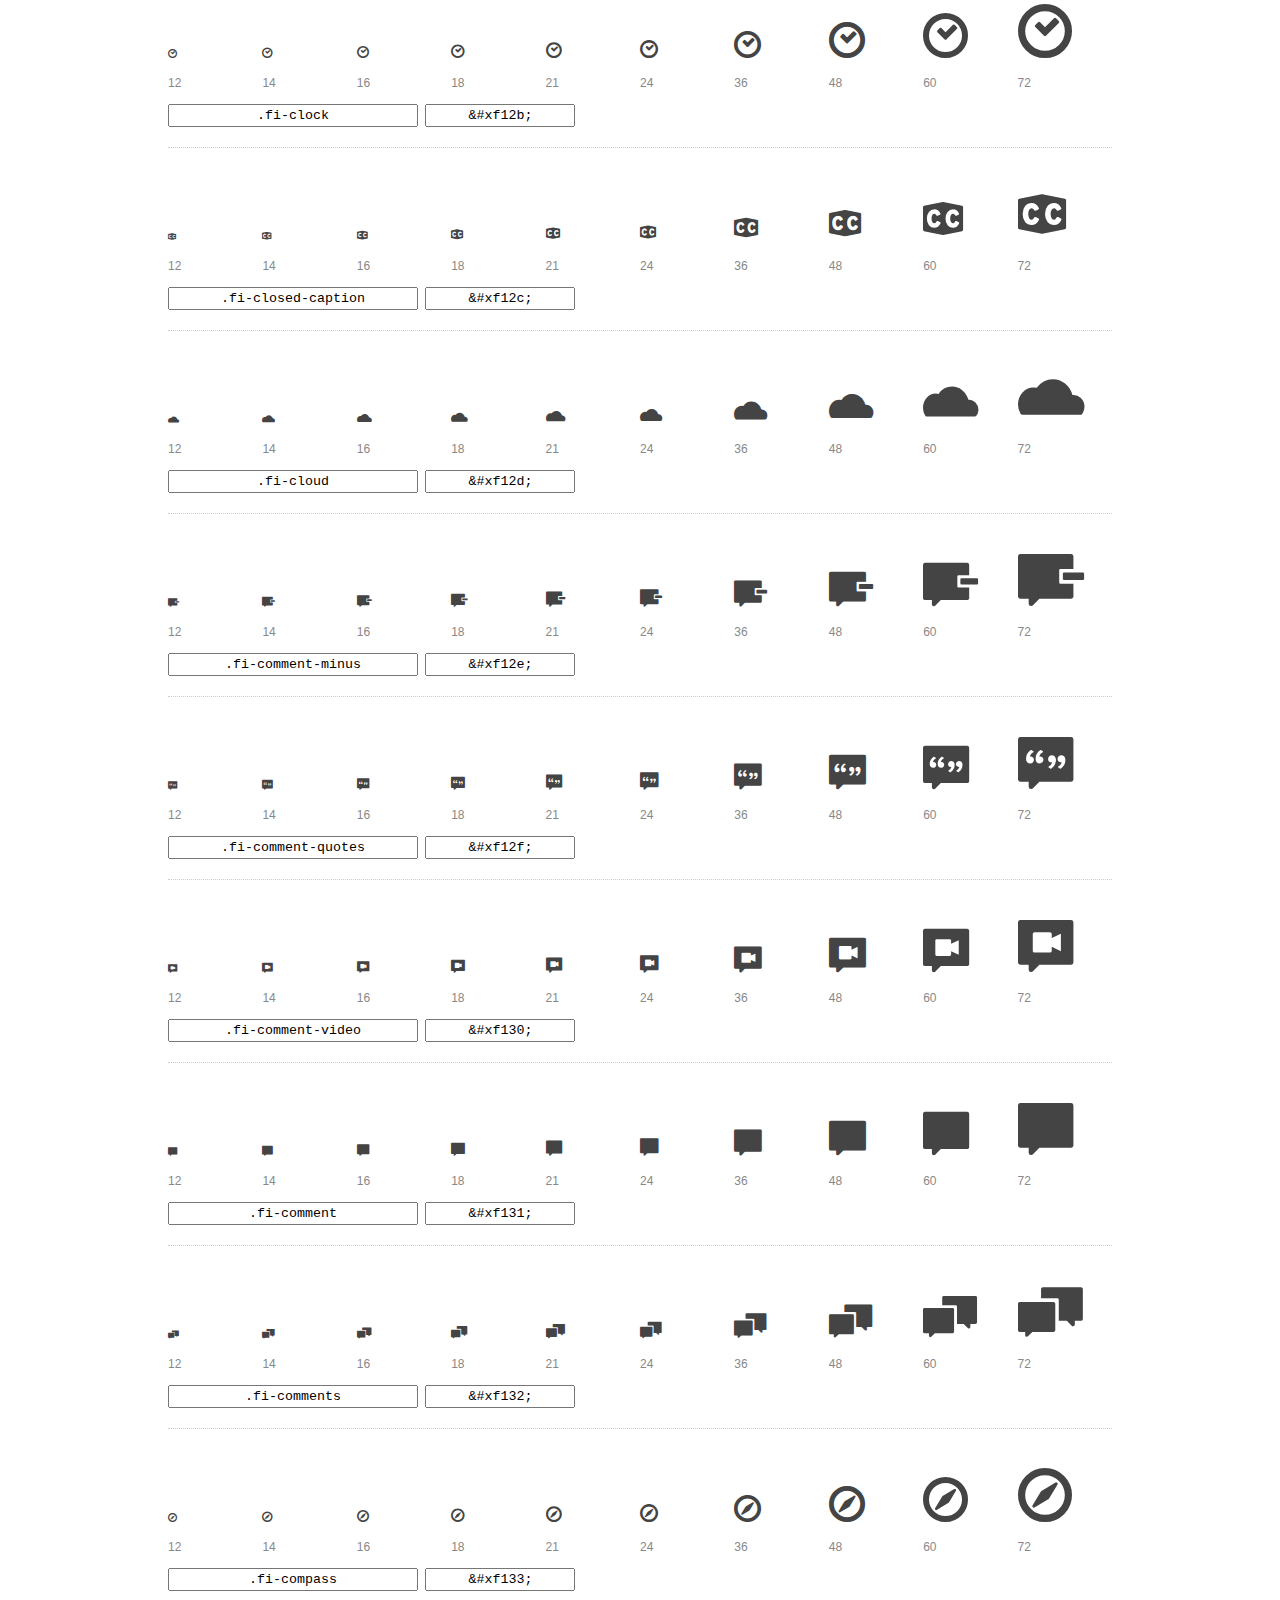
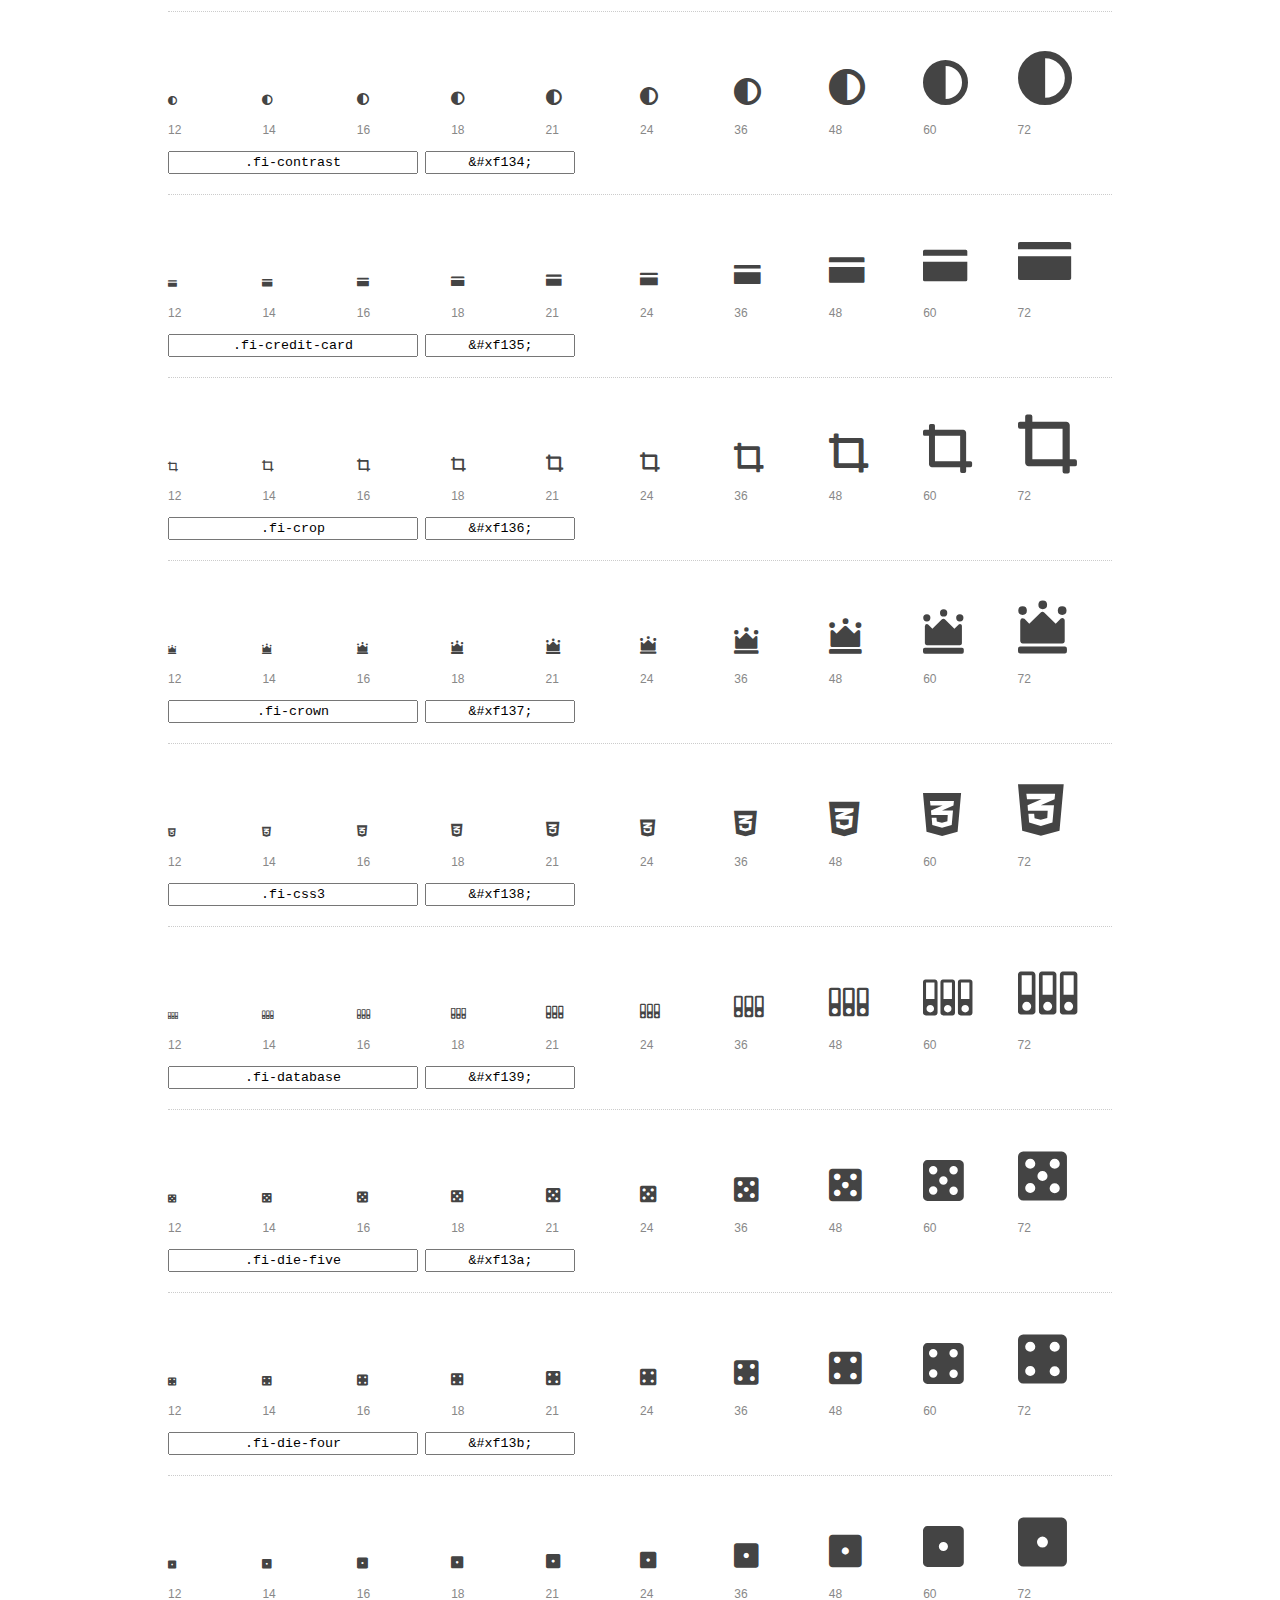
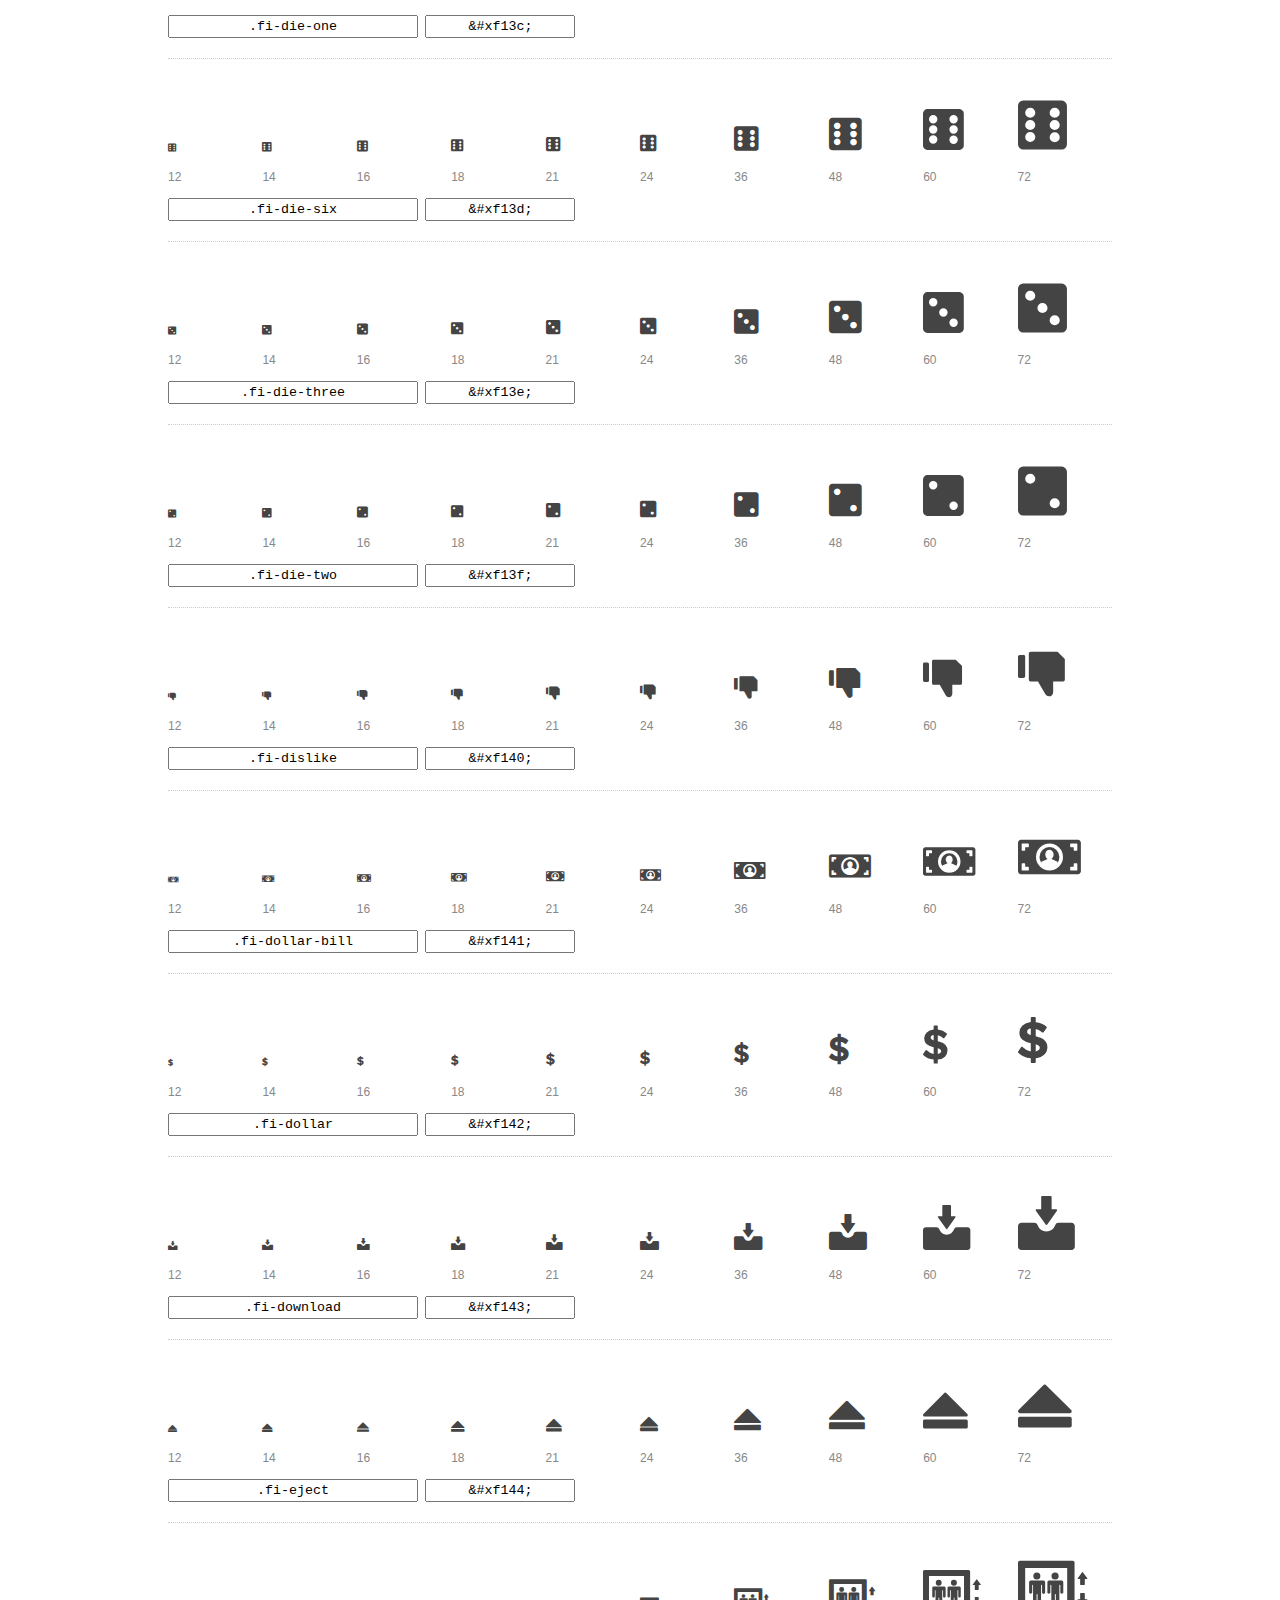
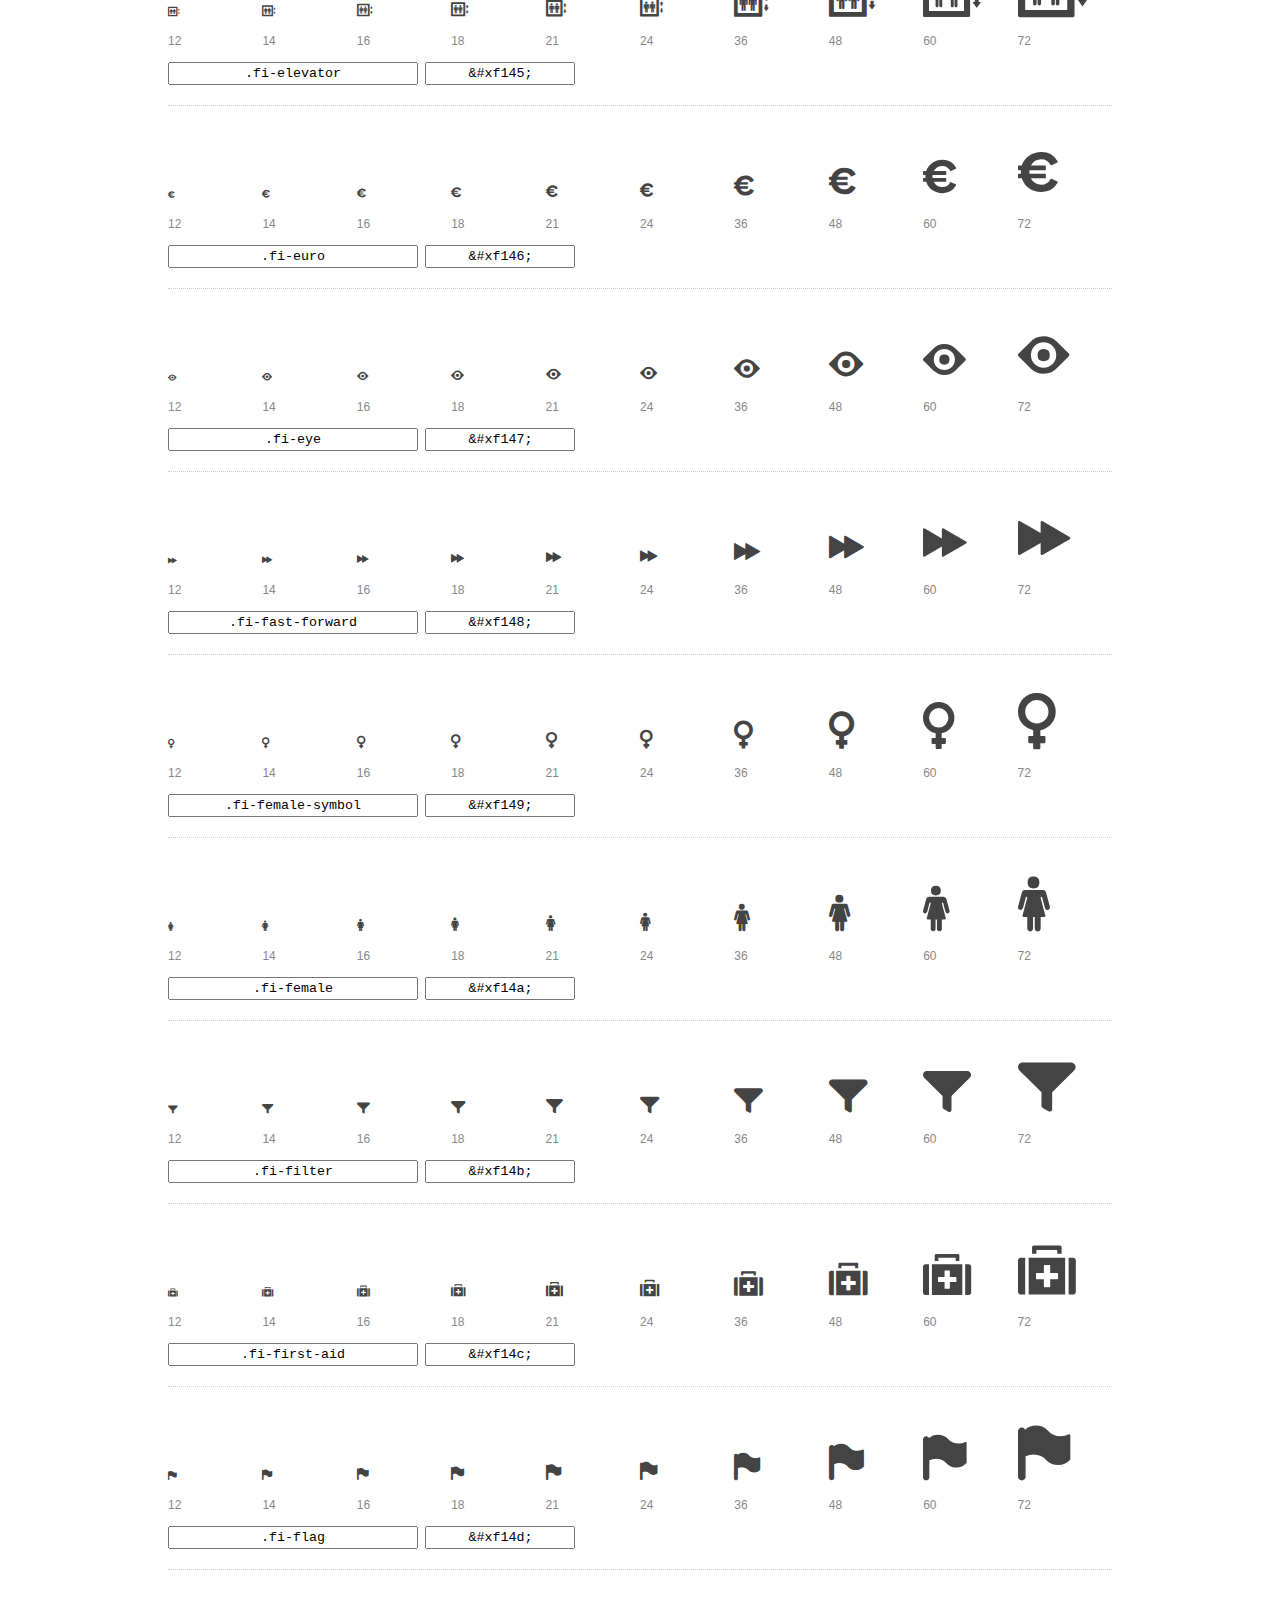
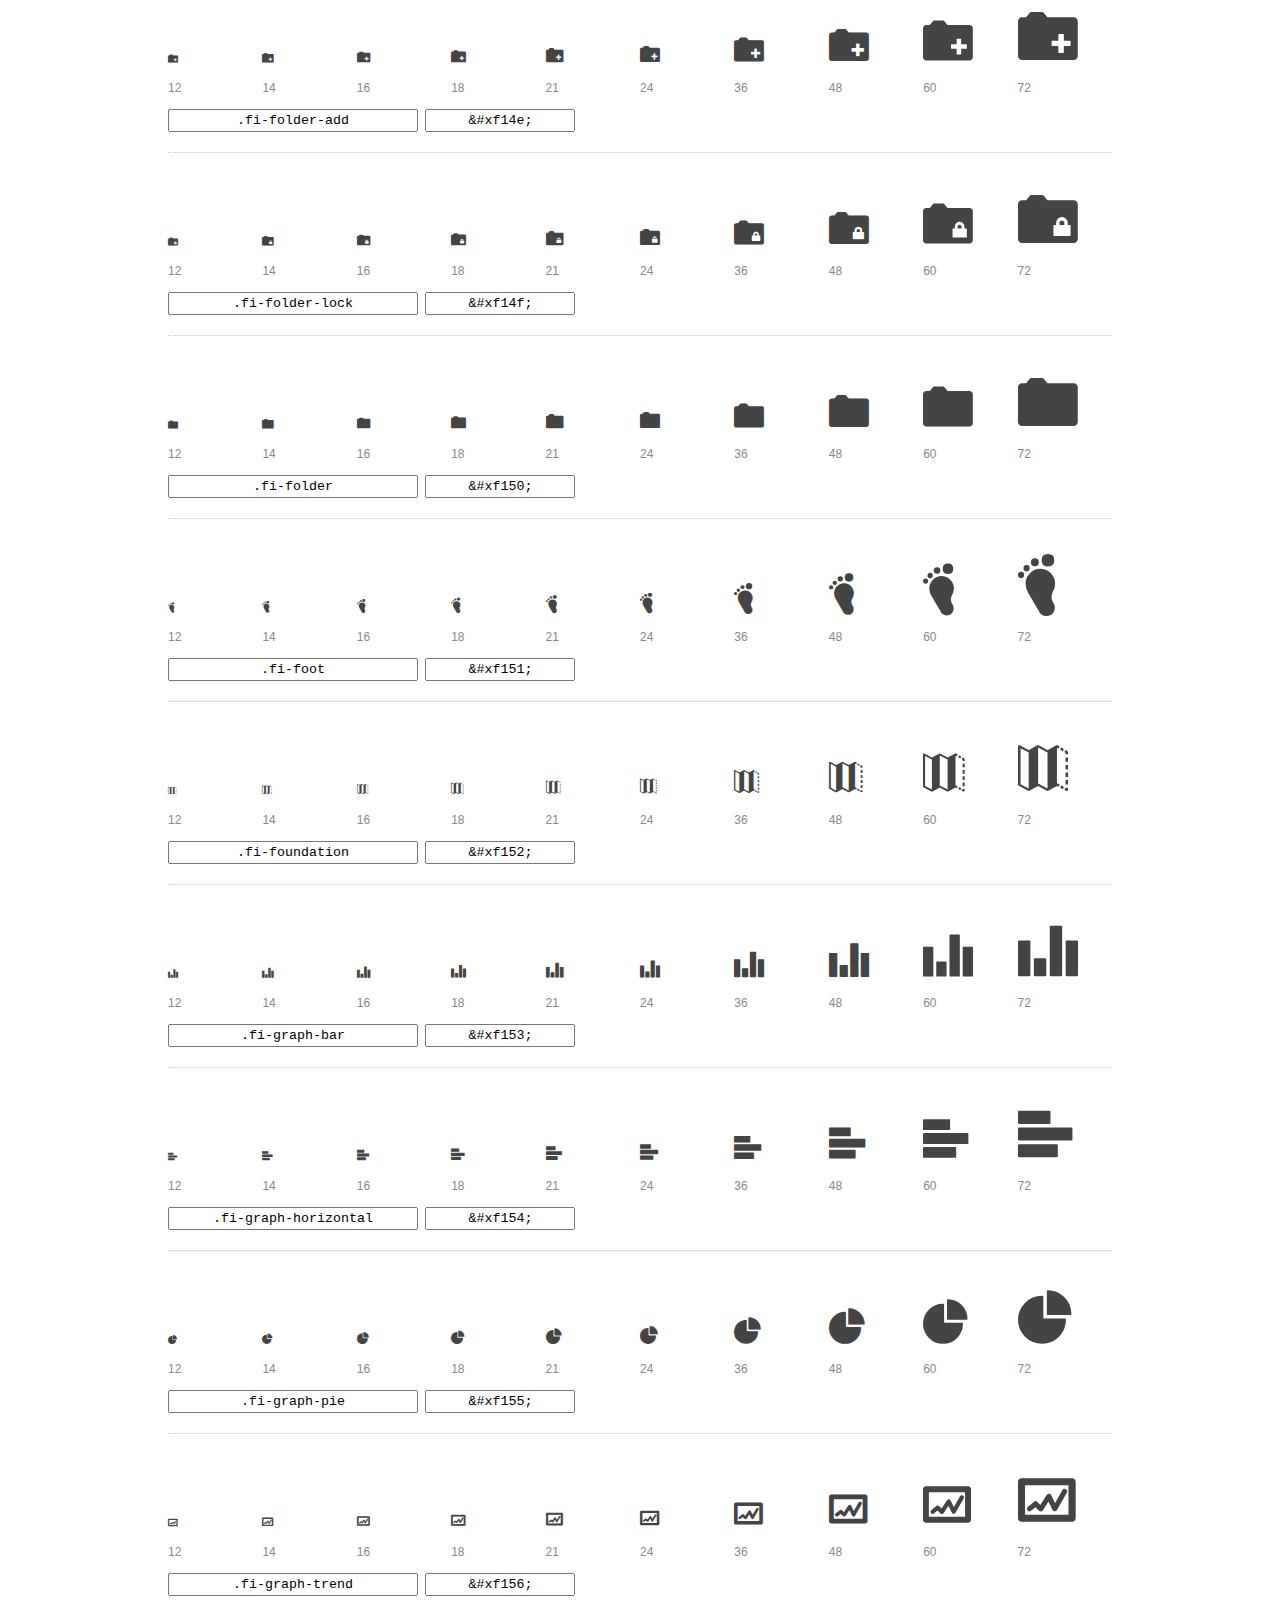
<file: assets/fonts/foundation-icons/preview.html>
<!DOCTYPE html>
<html>
  <head>
    <title>Foundation Icons glyphs preview</title>
    <link rel="stylesheet" href="foundation-icons.css" />

    <style>
      * {
        -moz-box-sizing: border-box;
        -webkit-box-sizing: border-box;
        box-sizing: border-box;
        margin: 0;
        padding: 0;
      }

      body {
        background: #fff;
        color: #444;
        font: 16px/1.5 "Helvetica Neue", Helvetica, Arial, sans-serif;
      }

      a, 
      a:visited {
        color: #888;
        text-decoration: underline;
      }
      a:hover, 
      a:focus { color: #000; }

      h1 {
        border-bottom: 2px solid #ddd;
        color: #888;
        font-size: 36px;
        font-weight: 300;
        margin-bottom: 20px;
        padding: 20px 0;
      }

      .container {
        margin: 0 auto;
        min-width: 880px;
        padding: 0 40px;
        width: 80%;
      }

      .glyph {
        border-bottom: 1px dotted #ccc;
        padding: 10px 0 20px;
        margin-bottom: 20px;
      }

      .preview-glyphs { vertical-align: bottom; } 

      .preview-scale { 
        color: #888;
        font-size: 12px; 
        margin-top: 5px;
      }

      .step {
        display: inline-block;
        line-height: 1;
        width: 10%;
      }

      
      .size-12 { font-size: 12px; }
      
      .size-14 { font-size: 14px; }
      
      .size-16 { font-size: 16px; }
      
      .size-18 { font-size: 18px; }
      
      .size-21 { font-size: 21px; }
      
      .size-24 { font-size: 24px; }
      
      .size-36 { font-size: 36px; }
      
      .size-48 { font-size: 48px; }
      
      .size-60 { font-size: 60px; }
      
      .size-72 { font-size: 72px; }
      

      .usage { margin-top: 10px; }

      .usage input {
        font-family: monospace;
        margin-right: 3px;
        padding: 2px 5px;
        text-align: center;
      }

      .usage .point { width: 150px; }

      .usage .class { width: 250px; }

      .footer {
        color: #888;
        font-size: 12px;
        padding: 20px 0;
      }
    </style>

    <!--[if lte IE 8]><script src="http://html5shiv.googlecode.com/svn/trunk/html5.js"></script><![endif]-->
  </head>

  <body>
    <div class="container">
      <h1>Foundation Icons contains 283 glyphs:</h1> 

      
      <div class="glyph">
        <div class="preview-glyphs">
          <i class="step fi-address-book size-12"></i><i class="step fi-address-book size-14"></i><i class="step fi-address-book size-16"></i><i class="step fi-address-book size-18"></i><i class="step fi-address-book size-21"></i><i class="step fi-address-book size-24"></i><i class="step fi-address-book size-36"></i><i class="step fi-address-book size-48"></i><i class="step fi-address-book size-60"></i><i class="step fi-address-book size-72"></i>
        </div>
        <div class="preview-scale">
          <span class="step">12</span><span class="step">14</span><span class="step">16</span><span class="step">18</span><span class="step">21</span><span class="step">24</span><span class="step">36</span><span class="step">48</span><span class="step">60</span><span class="step">72</span> 
        </div>
        <div class="usage">
          <input class="class" type="text" readonly="readonly" onClick="this.select();" value=".fi-address-book" />
          <input class="point" type="text" readonly="readonly" onClick="this.select();" value="&amp;#xf100;" />
        </div>
      </div>
      
      <div class="glyph">
        <div class="preview-glyphs">
          <i class="step fi-alert size-12"></i><i class="step fi-alert size-14"></i><i class="step fi-alert size-16"></i><i class="step fi-alert size-18"></i><i class="step fi-alert size-21"></i><i class="step fi-alert size-24"></i><i class="step fi-alert size-36"></i><i class="step fi-alert size-48"></i><i class="step fi-alert size-60"></i><i class="step fi-alert size-72"></i>
        </div>
        <div class="preview-scale">
          <span class="step">12</span><span class="step">14</span><span class="step">16</span><span class="step">18</span><span class="step">21</span><span class="step">24</span><span class="step">36</span><span class="step">48</span><span class="step">60</span><span class="step">72</span> 
        </div>
        <div class="usage">
          <input class="class" type="text" readonly="readonly" onClick="this.select();" value=".fi-alert" />
          <input class="point" type="text" readonly="readonly" onClick="this.select();" value="&amp;#xf101;" />
        </div>
      </div>
      
      <div class="glyph">
        <div class="preview-glyphs">
          <i class="step fi-align-center size-12"></i><i class="step fi-align-center size-14"></i><i class="step fi-align-center size-16"></i><i class="step fi-align-center size-18"></i><i class="step fi-align-center size-21"></i><i class="step fi-align-center size-24"></i><i class="step fi-align-center size-36"></i><i class="step fi-align-center size-48"></i><i class="step fi-align-center size-60"></i><i class="step fi-align-center size-72"></i>
        </div>
        <div class="preview-scale">
          <span class="step">12</span><span class="step">14</span><span class="step">16</span><span class="step">18</span><span class="step">21</span><span class="step">24</span><span class="step">36</span><span class="step">48</span><span class="step">60</span><span class="step">72</span> 
        </div>
        <div class="usage">
          <input class="class" type="text" readonly="readonly" onClick="this.select();" value=".fi-align-center" />
          <input class="point" type="text" readonly="readonly" onClick="this.select();" value="&amp;#xf102;" />
        </div>
      </div>
      
      <div class="glyph">
        <div class="preview-glyphs">
          <i class="step fi-align-justify size-12"></i><i class="step fi-align-justify size-14"></i><i class="step fi-align-justify size-16"></i><i class="step fi-align-justify size-18"></i><i class="step fi-align-justify size-21"></i><i class="step fi-align-justify size-24"></i><i class="step fi-align-justify size-36"></i><i class="step fi-align-justify size-48"></i><i class="step fi-align-justify size-60"></i><i class="step fi-align-justify size-72"></i>
        </div>
        <div class="preview-scale">
          <span class="step">12</span><span class="step">14</span><span class="step">16</span><span class="step">18</span><span class="step">21</span><span class="step">24</span><span class="step">36</span><span class="step">48</span><span class="step">60</span><span class="step">72</span> 
        </div>
        <div class="usage">
          <input class="class" type="text" readonly="readonly" onClick="this.select();" value=".fi-align-justify" />
          <input class="point" type="text" readonly="readonly" onClick="this.select();" value="&amp;#xf103;" />
        </div>
      </div>
      
      <div class="glyph">
        <div class="preview-glyphs">
          <i class="step fi-align-left size-12"></i><i class="step fi-align-left size-14"></i><i class="step fi-align-left size-16"></i><i class="step fi-align-left size-18"></i><i class="step fi-align-left size-21"></i><i class="step fi-align-left size-24"></i><i class="step fi-align-left size-36"></i><i class="step fi-align-left size-48"></i><i class="step fi-align-left size-60"></i><i class="step fi-align-left size-72"></i>
        </div>
        <div class="preview-scale">
          <span class="step">12</span><span class="step">14</span><span class="step">16</span><span class="step">18</span><span class="step">21</span><span class="step">24</span><span class="step">36</span><span class="step">48</span><span class="step">60</span><span class="step">72</span> 
        </div>
        <div class="usage">
          <input class="class" type="text" readonly="readonly" onClick="this.select();" value=".fi-align-left" />
          <input class="point" type="text" readonly="readonly" onClick="this.select();" value="&amp;#xf104;" />
        </div>
      </div>
      
      <div class="glyph">
        <div class="preview-glyphs">
          <i class="step fi-align-right size-12"></i><i class="step fi-align-right size-14"></i><i class="step fi-align-right size-16"></i><i class="step fi-align-right size-18"></i><i class="step fi-align-right size-21"></i><i class="step fi-align-right size-24"></i><i class="step fi-align-right size-36"></i><i class="step fi-align-right size-48"></i><i class="step fi-align-right size-60"></i><i class="step fi-align-right size-72"></i>
        </div>
        <div class="preview-scale">
          <span class="step">12</span><span class="step">14</span><span class="step">16</span><span class="step">18</span><span class="step">21</span><span class="step">24</span><span class="step">36</span><span class="step">48</span><span class="step">60</span><span class="step">72</span> 
        </div>
        <div class="usage">
          <input class="class" type="text" readonly="readonly" onClick="this.select();" value=".fi-align-right" />
          <input class="point" type="text" readonly="readonly" onClick="this.select();" value="&amp;#xf105;" />
        </div>
      </div>
      
      <div class="glyph">
        <div class="preview-glyphs">
          <i class="step fi-anchor size-12"></i><i class="step fi-anchor size-14"></i><i class="step fi-anchor size-16"></i><i class="step fi-anchor size-18"></i><i class="step fi-anchor size-21"></i><i class="step fi-anchor size-24"></i><i class="step fi-anchor size-36"></i><i class="step fi-anchor size-48"></i><i class="step fi-anchor size-60"></i><i class="step fi-anchor size-72"></i>
        </div>
        <div class="preview-scale">
          <span class="step">12</span><span class="step">14</span><span class="step">16</span><span class="step">18</span><span class="step">21</span><span class="step">24</span><span class="step">36</span><span class="step">48</span><span class="step">60</span><span class="step">72</span> 
        </div>
        <div class="usage">
          <input class="class" type="text" readonly="readonly" onClick="this.select();" value=".fi-anchor" />
          <input class="point" type="text" readonly="readonly" onClick="this.select();" value="&amp;#xf106;" />
        </div>
      </div>
      
      <div class="glyph">
        <div class="preview-glyphs">
          <i class="step fi-annotate size-12"></i><i class="step fi-annotate size-14"></i><i class="step fi-annotate size-16"></i><i class="step fi-annotate size-18"></i><i class="step fi-annotate size-21"></i><i class="step fi-annotate size-24"></i><i class="step fi-annotate size-36"></i><i class="step fi-annotate size-48"></i><i class="step fi-annotate size-60"></i><i class="step fi-annotate size-72"></i>
        </div>
        <div class="preview-scale">
          <span class="step">12</span><span class="step">14</span><span class="step">16</span><span class="step">18</span><span class="step">21</span><span class="step">24</span><span class="step">36</span><span class="step">48</span><span class="step">60</span><span class="step">72</span> 
        </div>
        <div class="usage">
          <input class="class" type="text" readonly="readonly" onClick="this.select();" value=".fi-annotate" />
          <input class="point" type="text" readonly="readonly" onClick="this.select();" value="&amp;#xf107;" />
        </div>
      </div>
      
      <div class="glyph">
        <div class="preview-glyphs">
          <i class="step fi-archive size-12"></i><i class="step fi-archive size-14"></i><i class="step fi-archive size-16"></i><i class="step fi-archive size-18"></i><i class="step fi-archive size-21"></i><i class="step fi-archive size-24"></i><i class="step fi-archive size-36"></i><i class="step fi-archive size-48"></i><i class="step fi-archive size-60"></i><i class="step fi-archive size-72"></i>
        </div>
        <div class="preview-scale">
          <span class="step">12</span><span class="step">14</span><span class="step">16</span><span class="step">18</span><span class="step">21</span><span class="step">24</span><span class="step">36</span><span class="step">48</span><span class="step">60</span><span class="step">72</span> 
        </div>
        <div class="usage">
          <input class="class" type="text" readonly="readonly" onClick="this.select();" value=".fi-archive" />
          <input class="point" type="text" readonly="readonly" onClick="this.select();" value="&amp;#xf108;" />
        </div>
      </div>
      
      <div class="glyph">
        <div class="preview-glyphs">
          <i class="step fi-arrow-down size-12"></i><i class="step fi-arrow-down size-14"></i><i class="step fi-arrow-down size-16"></i><i class="step fi-arrow-down size-18"></i><i class="step fi-arrow-down size-21"></i><i class="step fi-arrow-down size-24"></i><i class="step fi-arrow-down size-36"></i><i class="step fi-arrow-down size-48"></i><i class="step fi-arrow-down size-60"></i><i class="step fi-arrow-down size-72"></i>
        </div>
        <div class="preview-scale">
          <span class="step">12</span><span class="step">14</span><span class="step">16</span><span class="step">18</span><span class="step">21</span><span class="step">24</span><span class="step">36</span><span class="step">48</span><span class="step">60</span><span class="step">72</span> 
        </div>
        <div class="usage">
          <input class="class" type="text" readonly="readonly" onClick="this.select();" value=".fi-arrow-down" />
          <input class="point" type="text" readonly="readonly" onClick="this.select();" value="&amp;#xf109;" />
        </div>
      </div>
      
      <div class="glyph">
        <div class="preview-glyphs">
          <i class="step fi-arrow-left size-12"></i><i class="step fi-arrow-left size-14"></i><i class="step fi-arrow-left size-16"></i><i class="step fi-arrow-left size-18"></i><i class="step fi-arrow-left size-21"></i><i class="step fi-arrow-left size-24"></i><i class="step fi-arrow-left size-36"></i><i class="step fi-arrow-left size-48"></i><i class="step fi-arrow-left size-60"></i><i class="step fi-arrow-left size-72"></i>
        </div>
        <div class="preview-scale">
          <span class="step">12</span><span class="step">14</span><span class="step">16</span><span class="step">18</span><span class="step">21</span><span class="step">24</span><span class="step">36</span><span class="step">48</span><span class="step">60</span><span class="step">72</span> 
        </div>
        <div class="usage">
          <input class="class" type="text" readonly="readonly" onClick="this.select();" value=".fi-arrow-left" />
          <input class="point" type="text" readonly="readonly" onClick="this.select();" value="&amp;#xf10a;" />
        </div>
      </div>
      
      <div class="glyph">
        <div class="preview-glyphs">
          <i class="step fi-arrow-right size-12"></i><i class="step fi-arrow-right size-14"></i><i class="step fi-arrow-right size-16"></i><i class="step fi-arrow-right size-18"></i><i class="step fi-arrow-right size-21"></i><i class="step fi-arrow-right size-24"></i><i class="step fi-arrow-right size-36"></i><i class="step fi-arrow-right size-48"></i><i class="step fi-arrow-right size-60"></i><i class="step fi-arrow-right size-72"></i>
        </div>
        <div class="preview-scale">
          <span class="step">12</span><span class="step">14</span><span class="step">16</span><span class="step">18</span><span class="step">21</span><span class="step">24</span><span class="step">36</span><span class="step">48</span><span class="step">60</span><span class="step">72</span> 
        </div>
        <div class="usage">
          <input class="class" type="text" readonly="readonly" onClick="this.select();" value=".fi-arrow-right" />
          <input class="point" type="text" readonly="readonly" onClick="this.select();" value="&amp;#xf10b;" />
        </div>
      </div>
      
      <div class="glyph">
        <div class="preview-glyphs">
          <i class="step fi-arrow-up size-12"></i><i class="step fi-arrow-up size-14"></i><i class="step fi-arrow-up size-16"></i><i class="step fi-arrow-up size-18"></i><i class="step fi-arrow-up size-21"></i><i class="step fi-arrow-up size-24"></i><i class="step fi-arrow-up size-36"></i><i class="step fi-arrow-up size-48"></i><i class="step fi-arrow-up size-60"></i><i class="step fi-arrow-up size-72"></i>
        </div>
        <div class="preview-scale">
          <span class="step">12</span><span class="step">14</span><span class="step">16</span><span class="step">18</span><span class="step">21</span><span class="step">24</span><span class="step">36</span><span class="step">48</span><span class="step">60</span><span class="step">72</span> 
        </div>
        <div class="usage">
          <input class="class" type="text" readonly="readonly" onClick="this.select();" value=".fi-arrow-up" />
          <input class="point" type="text" readonly="readonly" onClick="this.select();" value="&amp;#xf10c;" />
        </div>
      </div>
      
      <div class="glyph">
        <div class="preview-glyphs">
          <i class="step fi-arrows-compress size-12"></i><i class="step fi-arrows-compress size-14"></i><i class="step fi-arrows-compress size-16"></i><i class="step fi-arrows-compress size-18"></i><i class="step fi-arrows-compress size-21"></i><i class="step fi-arrows-compress size-24"></i><i class="step fi-arrows-compress size-36"></i><i class="step fi-arrows-compress size-48"></i><i class="step fi-arrows-compress size-60"></i><i class="step fi-arrows-compress size-72"></i>
        </div>
        <div class="preview-scale">
          <span class="step">12</span><span class="step">14</span><span class="step">16</span><span class="step">18</span><span class="step">21</span><span class="step">24</span><span class="step">36</span><span class="step">48</span><span class="step">60</span><span class="step">72</span> 
        </div>
        <div class="usage">
          <input class="class" type="text" readonly="readonly" onClick="this.select();" value=".fi-arrows-compress" />
          <input class="point" type="text" readonly="readonly" onClick="this.select();" value="&amp;#xf10d;" />
        </div>
      </div>
      
      <div class="glyph">
        <div class="preview-glyphs">
          <i class="step fi-arrows-expand size-12"></i><i class="step fi-arrows-expand size-14"></i><i class="step fi-arrows-expand size-16"></i><i class="step fi-arrows-expand size-18"></i><i class="step fi-arrows-expand size-21"></i><i class="step fi-arrows-expand size-24"></i><i class="step fi-arrows-expand size-36"></i><i class="step fi-arrows-expand size-48"></i><i class="step fi-arrows-expand size-60"></i><i class="step fi-arrows-expand size-72"></i>
        </div>
        <div class="preview-scale">
          <span class="step">12</span><span class="step">14</span><span class="step">16</span><span class="step">18</span><span class="step">21</span><span class="step">24</span><span class="step">36</span><span class="step">48</span><span class="step">60</span><span class="step">72</span> 
        </div>
        <div class="usage">
          <input class="class" type="text" readonly="readonly" onClick="this.select();" value=".fi-arrows-expand" />
          <input class="point" type="text" readonly="readonly" onClick="this.select();" value="&amp;#xf10e;" />
        </div>
      </div>
      
      <div class="glyph">
        <div class="preview-glyphs">
          <i class="step fi-arrows-in size-12"></i><i class="step fi-arrows-in size-14"></i><i class="step fi-arrows-in size-16"></i><i class="step fi-arrows-in size-18"></i><i class="step fi-arrows-in size-21"></i><i class="step fi-arrows-in size-24"></i><i class="step fi-arrows-in size-36"></i><i class="step fi-arrows-in size-48"></i><i class="step fi-arrows-in size-60"></i><i class="step fi-arrows-in size-72"></i>
        </div>
        <div class="preview-scale">
          <span class="step">12</span><span class="step">14</span><span class="step">16</span><span class="step">18</span><span class="step">21</span><span class="step">24</span><span class="step">36</span><span class="step">48</span><span class="step">60</span><span class="step">72</span> 
        </div>
        <div class="usage">
          <input class="class" type="text" readonly="readonly" onClick="this.select();" value=".fi-arrows-in" />
          <input class="point" type="text" readonly="readonly" onClick="this.select();" value="&amp;#xf10f;" />
        </div>
      </div>
      
      <div class="glyph">
        <div class="preview-glyphs">
          <i class="step fi-arrows-out size-12"></i><i class="step fi-arrows-out size-14"></i><i class="step fi-arrows-out size-16"></i><i class="step fi-arrows-out size-18"></i><i class="step fi-arrows-out size-21"></i><i class="step fi-arrows-out size-24"></i><i class="step fi-arrows-out size-36"></i><i class="step fi-arrows-out size-48"></i><i class="step fi-arrows-out size-60"></i><i class="step fi-arrows-out size-72"></i>
        </div>
        <div class="preview-scale">
          <span class="step">12</span><span class="step">14</span><span class="step">16</span><span class="step">18</span><span class="step">21</span><span class="step">24</span><span class="step">36</span><span class="step">48</span><span class="step">60</span><span class="step">72</span> 
        </div>
        <div class="usage">
          <input class="class" type="text" readonly="readonly" onClick="this.select();" value=".fi-arrows-out" />
          <input class="point" type="text" readonly="readonly" onClick="this.select();" value="&amp;#xf110;" />
        </div>
      </div>
      
      <div class="glyph">
        <div class="preview-glyphs">
          <i class="step fi-asl size-12"></i><i class="step fi-asl size-14"></i><i class="step fi-asl size-16"></i><i class="step fi-asl size-18"></i><i class="step fi-asl size-21"></i><i class="step fi-asl size-24"></i><i class="step fi-asl size-36"></i><i class="step fi-asl size-48"></i><i class="step fi-asl size-60"></i><i class="step fi-asl size-72"></i>
        </div>
        <div class="preview-scale">
          <span class="step">12</span><span class="step">14</span><span class="step">16</span><span class="step">18</span><span class="step">21</span><span class="step">24</span><span class="step">36</span><span class="step">48</span><span class="step">60</span><span class="step">72</span> 
        </div>
        <div class="usage">
          <input class="class" type="text" readonly="readonly" onClick="this.select();" value=".fi-asl" />
          <input class="point" type="text" readonly="readonly" onClick="this.select();" value="&amp;#xf111;" />
        </div>
      </div>
      
      <div class="glyph">
        <div class="preview-glyphs">
          <i class="step fi-asterisk size-12"></i><i class="step fi-asterisk size-14"></i><i class="step fi-asterisk size-16"></i><i class="step fi-asterisk size-18"></i><i class="step fi-asterisk size-21"></i><i class="step fi-asterisk size-24"></i><i class="step fi-asterisk size-36"></i><i class="step fi-asterisk size-48"></i><i class="step fi-asterisk size-60"></i><i class="step fi-asterisk size-72"></i>
        </div>
        <div class="preview-scale">
          <span class="step">12</span><span class="step">14</span><span class="step">16</span><span class="step">18</span><span class="step">21</span><span class="step">24</span><span class="step">36</span><span class="step">48</span><span class="step">60</span><span class="step">72</span> 
        </div>
        <div class="usage">
          <input class="class" type="text" readonly="readonly" onClick="this.select();" value=".fi-asterisk" />
          <input class="point" type="text" readonly="readonly" onClick="this.select();" value="&amp;#xf112;" />
        </div>
      </div>
      
      <div class="glyph">
        <div class="preview-glyphs">
          <i class="step fi-at-sign size-12"></i><i class="step fi-at-sign size-14"></i><i class="step fi-at-sign size-16"></i><i class="step fi-at-sign size-18"></i><i class="step fi-at-sign size-21"></i><i class="step fi-at-sign size-24"></i><i class="step fi-at-sign size-36"></i><i class="step fi-at-sign size-48"></i><i class="step fi-at-sign size-60"></i><i class="step fi-at-sign size-72"></i>
        </div>
        <div class="preview-scale">
          <span class="step">12</span><span class="step">14</span><span class="step">16</span><span class="step">18</span><span class="step">21</span><span class="step">24</span><span class="step">36</span><span class="step">48</span><span class="step">60</span><span class="step">72</span> 
        </div>
        <div class="usage">
          <input class="class" type="text" readonly="readonly" onClick="this.select();" value=".fi-at-sign" />
          <input class="point" type="text" readonly="readonly" onClick="this.select();" value="&amp;#xf113;" />
        </div>
      </div>
      
      <div class="glyph">
        <div class="preview-glyphs">
          <i class="step fi-background-color size-12"></i><i class="step fi-background-color size-14"></i><i class="step fi-background-color size-16"></i><i class="step fi-background-color size-18"></i><i class="step fi-background-color size-21"></i><i class="step fi-background-color size-24"></i><i class="step fi-background-color size-36"></i><i class="step fi-background-color size-48"></i><i class="step fi-background-color size-60"></i><i class="step fi-background-color size-72"></i>
        </div>
        <div class="preview-scale">
          <span class="step">12</span><span class="step">14</span><span class="step">16</span><span class="step">18</span><span class="step">21</span><span class="step">24</span><span class="step">36</span><span class="step">48</span><span class="step">60</span><span class="step">72</span> 
        </div>
        <div class="usage">
          <input class="class" type="text" readonly="readonly" onClick="this.select();" value=".fi-background-color" />
          <input class="point" type="text" readonly="readonly" onClick="this.select();" value="&amp;#xf114;" />
        </div>
      </div>
      
      <div class="glyph">
        <div class="preview-glyphs">
          <i class="step fi-battery-empty size-12"></i><i class="step fi-battery-empty size-14"></i><i class="step fi-battery-empty size-16"></i><i class="step fi-battery-empty size-18"></i><i class="step fi-battery-empty size-21"></i><i class="step fi-battery-empty size-24"></i><i class="step fi-battery-empty size-36"></i><i class="step fi-battery-empty size-48"></i><i class="step fi-battery-empty size-60"></i><i class="step fi-battery-empty size-72"></i>
        </div>
        <div class="preview-scale">
          <span class="step">12</span><span class="step">14</span><span class="step">16</span><span class="step">18</span><span class="step">21</span><span class="step">24</span><span class="step">36</span><span class="step">48</span><span class="step">60</span><span class="step">72</span> 
        </div>
        <div class="usage">
          <input class="class" type="text" readonly="readonly" onClick="this.select();" value=".fi-battery-empty" />
          <input class="point" type="text" readonly="readonly" onClick="this.select();" value="&amp;#xf115;" />
        </div>
      </div>
      
      <div class="glyph">
        <div class="preview-glyphs">
          <i class="step fi-battery-full size-12"></i><i class="step fi-battery-full size-14"></i><i class="step fi-battery-full size-16"></i><i class="step fi-battery-full size-18"></i><i class="step fi-battery-full size-21"></i><i class="step fi-battery-full size-24"></i><i class="step fi-battery-full size-36"></i><i class="step fi-battery-full size-48"></i><i class="step fi-battery-full size-60"></i><i class="step fi-battery-full size-72"></i>
        </div>
        <div class="preview-scale">
          <span class="step">12</span><span class="step">14</span><span class="step">16</span><span class="step">18</span><span class="step">21</span><span class="step">24</span><span class="step">36</span><span class="step">48</span><span class="step">60</span><span class="step">72</span> 
        </div>
        <div class="usage">
          <input class="class" type="text" readonly="readonly" onClick="this.select();" value=".fi-battery-full" />
          <input class="point" type="text" readonly="readonly" onClick="this.select();" value="&amp;#xf116;" />
        </div>
      </div>
      
      <div class="glyph">
        <div class="preview-glyphs">
          <i class="step fi-battery-half size-12"></i><i class="step fi-battery-half size-14"></i><i class="step fi-battery-half size-16"></i><i class="step fi-battery-half size-18"></i><i class="step fi-battery-half size-21"></i><i class="step fi-battery-half size-24"></i><i class="step fi-battery-half size-36"></i><i class="step fi-battery-half size-48"></i><i class="step fi-battery-half size-60"></i><i class="step fi-battery-half size-72"></i>
        </div>
        <div class="preview-scale">
          <span class="step">12</span><span class="step">14</span><span class="step">16</span><span class="step">18</span><span class="step">21</span><span class="step">24</span><span class="step">36</span><span class="step">48</span><span class="step">60</span><span class="step">72</span> 
        </div>
        <div class="usage">
          <input class="class" type="text" readonly="readonly" onClick="this.select();" value=".fi-battery-half" />
          <input class="point" type="text" readonly="readonly" onClick="this.select();" value="&amp;#xf117;" />
        </div>
      </div>
      
      <div class="glyph">
        <div class="preview-glyphs">
          <i class="step fi-bitcoin-circle size-12"></i><i class="step fi-bitcoin-circle size-14"></i><i class="step fi-bitcoin-circle size-16"></i><i class="step fi-bitcoin-circle size-18"></i><i class="step fi-bitcoin-circle size-21"></i><i class="step fi-bitcoin-circle size-24"></i><i class="step fi-bitcoin-circle size-36"></i><i class="step fi-bitcoin-circle size-48"></i><i class="step fi-bitcoin-circle size-60"></i><i class="step fi-bitcoin-circle size-72"></i>
        </div>
        <div class="preview-scale">
          <span class="step">12</span><span class="step">14</span><span class="step">16</span><span class="step">18</span><span class="step">21</span><span class="step">24</span><span class="step">36</span><span class="step">48</span><span class="step">60</span><span class="step">72</span> 
        </div>
        <div class="usage">
          <input class="class" type="text" readonly="readonly" onClick="this.select();" value=".fi-bitcoin-circle" />
          <input class="point" type="text" readonly="readonly" onClick="this.select();" value="&amp;#xf118;" />
        </div>
      </div>
      
      <div class="glyph">
        <div class="preview-glyphs">
          <i class="step fi-bitcoin size-12"></i><i class="step fi-bitcoin size-14"></i><i class="step fi-bitcoin size-16"></i><i class="step fi-bitcoin size-18"></i><i class="step fi-bitcoin size-21"></i><i class="step fi-bitcoin size-24"></i><i class="step fi-bitcoin size-36"></i><i class="step fi-bitcoin size-48"></i><i class="step fi-bitcoin size-60"></i><i class="step fi-bitcoin size-72"></i>
        </div>
        <div class="preview-scale">
          <span class="step">12</span><span class="step">14</span><span class="step">16</span><span class="step">18</span><span class="step">21</span><span class="step">24</span><span class="step">36</span><span class="step">48</span><span class="step">60</span><span class="step">72</span> 
        </div>
        <div class="usage">
          <input class="class" type="text" readonly="readonly" onClick="this.select();" value=".fi-bitcoin" />
          <input class="point" type="text" readonly="readonly" onClick="this.select();" value="&amp;#xf119;" />
        </div>
      </div>
      
      <div class="glyph">
        <div class="preview-glyphs">
          <i class="step fi-blind size-12"></i><i class="step fi-blind size-14"></i><i class="step fi-blind size-16"></i><i class="step fi-blind size-18"></i><i class="step fi-blind size-21"></i><i class="step fi-blind size-24"></i><i class="step fi-blind size-36"></i><i class="step fi-blind size-48"></i><i class="step fi-blind size-60"></i><i class="step fi-blind size-72"></i>
        </div>
        <div class="preview-scale">
          <span class="step">12</span><span class="step">14</span><span class="step">16</span><span class="step">18</span><span class="step">21</span><span class="step">24</span><span class="step">36</span><span class="step">48</span><span class="step">60</span><span class="step">72</span> 
        </div>
        <div class="usage">
          <input class="class" type="text" readonly="readonly" onClick="this.select();" value=".fi-blind" />
          <input class="point" type="text" readonly="readonly" onClick="this.select();" value="&amp;#xf11a;" />
        </div>
      </div>
      
      <div class="glyph">
        <div class="preview-glyphs">
          <i class="step fi-bluetooth size-12"></i><i class="step fi-bluetooth size-14"></i><i class="step fi-bluetooth size-16"></i><i class="step fi-bluetooth size-18"></i><i class="step fi-bluetooth size-21"></i><i class="step fi-bluetooth size-24"></i><i class="step fi-bluetooth size-36"></i><i class="step fi-bluetooth size-48"></i><i class="step fi-bluetooth size-60"></i><i class="step fi-bluetooth size-72"></i>
        </div>
        <div class="preview-scale">
          <span class="step">12</span><span class="step">14</span><span class="step">16</span><span class="step">18</span><span class="step">21</span><span class="step">24</span><span class="step">36</span><span class="step">48</span><span class="step">60</span><span class="step">72</span> 
        </div>
        <div class="usage">
          <input class="class" type="text" readonly="readonly" onClick="this.select();" value=".fi-bluetooth" />
          <input class="point" type="text" readonly="readonly" onClick="this.select();" value="&amp;#xf11b;" />
        </div>
      </div>
      
      <div class="glyph">
        <div class="preview-glyphs">
          <i class="step fi-bold size-12"></i><i class="step fi-bold size-14"></i><i class="step fi-bold size-16"></i><i class="step fi-bold size-18"></i><i class="step fi-bold size-21"></i><i class="step fi-bold size-24"></i><i class="step fi-bold size-36"></i><i class="step fi-bold size-48"></i><i class="step fi-bold size-60"></i><i class="step fi-bold size-72"></i>
        </div>
        <div class="preview-scale">
          <span class="step">12</span><span class="step">14</span><span class="step">16</span><span class="step">18</span><span class="step">21</span><span class="step">24</span><span class="step">36</span><span class="step">48</span><span class="step">60</span><span class="step">72</span> 
        </div>
        <div class="usage">
          <input class="class" type="text" readonly="readonly" onClick="this.select();" value=".fi-bold" />
          <input class="point" type="text" readonly="readonly" onClick="this.select();" value="&amp;#xf11c;" />
        </div>
      </div>
      
      <div class="glyph">
        <div class="preview-glyphs">
          <i class="step fi-book-bookmark size-12"></i><i class="step fi-book-bookmark size-14"></i><i class="step fi-book-bookmark size-16"></i><i class="step fi-book-bookmark size-18"></i><i class="step fi-book-bookmark size-21"></i><i class="step fi-book-bookmark size-24"></i><i class="step fi-book-bookmark size-36"></i><i class="step fi-book-bookmark size-48"></i><i class="step fi-book-bookmark size-60"></i><i class="step fi-book-bookmark size-72"></i>
        </div>
        <div class="preview-scale">
          <span class="step">12</span><span class="step">14</span><span class="step">16</span><span class="step">18</span><span class="step">21</span><span class="step">24</span><span class="step">36</span><span class="step">48</span><span class="step">60</span><span class="step">72</span> 
        </div>
        <div class="usage">
          <input class="class" type="text" readonly="readonly" onClick="this.select();" value=".fi-book-bookmark" />
          <input class="point" type="text" readonly="readonly" onClick="this.select();" value="&amp;#xf11d;" />
        </div>
      </div>
      
      <div class="glyph">
        <div class="preview-glyphs">
          <i class="step fi-book size-12"></i><i class="step fi-book size-14"></i><i class="step fi-book size-16"></i><i class="step fi-book size-18"></i><i class="step fi-book size-21"></i><i class="step fi-book size-24"></i><i class="step fi-book size-36"></i><i class="step fi-book size-48"></i><i class="step fi-book size-60"></i><i class="step fi-book size-72"></i>
        </div>
        <div class="preview-scale">
          <span class="step">12</span><span class="step">14</span><span class="step">16</span><span class="step">18</span><span class="step">21</span><span class="step">24</span><span class="step">36</span><span class="step">48</span><span class="step">60</span><span class="step">72</span> 
        </div>
        <div class="usage">
          <input class="class" type="text" readonly="readonly" onClick="this.select();" value=".fi-book" />
          <input class="point" type="text" readonly="readonly" onClick="this.select();" value="&amp;#xf11e;" />
        </div>
      </div>
      
      <div class="glyph">
        <div class="preview-glyphs">
          <i class="step fi-bookmark size-12"></i><i class="step fi-bookmark size-14"></i><i class="step fi-bookmark size-16"></i><i class="step fi-bookmark size-18"></i><i class="step fi-bookmark size-21"></i><i class="step fi-bookmark size-24"></i><i class="step fi-bookmark size-36"></i><i class="step fi-bookmark size-48"></i><i class="step fi-bookmark size-60"></i><i class="step fi-bookmark size-72"></i>
        </div>
        <div class="preview-scale">
          <span class="step">12</span><span class="step">14</span><span class="step">16</span><span class="step">18</span><span class="step">21</span><span class="step">24</span><span class="step">36</span><span class="step">48</span><span class="step">60</span><span class="step">72</span> 
        </div>
        <div class="usage">
          <input class="class" type="text" readonly="readonly" onClick="this.select();" value=".fi-bookmark" />
          <input class="point" type="text" readonly="readonly" onClick="this.select();" value="&amp;#xf11f;" />
        </div>
      </div>
      
      <div class="glyph">
        <div class="preview-glyphs">
          <i class="step fi-braille size-12"></i><i class="step fi-braille size-14"></i><i class="step fi-braille size-16"></i><i class="step fi-braille size-18"></i><i class="step fi-braille size-21"></i><i class="step fi-braille size-24"></i><i class="step fi-braille size-36"></i><i class="step fi-braille size-48"></i><i class="step fi-braille size-60"></i><i class="step fi-braille size-72"></i>
        </div>
        <div class="preview-scale">
          <span class="step">12</span><span class="step">14</span><span class="step">16</span><span class="step">18</span><span class="step">21</span><span class="step">24</span><span class="step">36</span><span class="step">48</span><span class="step">60</span><span class="step">72</span> 
        </div>
        <div class="usage">
          <input class="class" type="text" readonly="readonly" onClick="this.select();" value=".fi-braille" />
          <input class="point" type="text" readonly="readonly" onClick="this.select();" value="&amp;#xf120;" />
        </div>
      </div>
      
      <div class="glyph">
        <div class="preview-glyphs">
          <i class="step fi-burst-new size-12"></i><i class="step fi-burst-new size-14"></i><i class="step fi-burst-new size-16"></i><i class="step fi-burst-new size-18"></i><i class="step fi-burst-new size-21"></i><i class="step fi-burst-new size-24"></i><i class="step fi-burst-new size-36"></i><i class="step fi-burst-new size-48"></i><i class="step fi-burst-new size-60"></i><i class="step fi-burst-new size-72"></i>
        </div>
        <div class="preview-scale">
          <span class="step">12</span><span class="step">14</span><span class="step">16</span><span class="step">18</span><span class="step">21</span><span class="step">24</span><span class="step">36</span><span class="step">48</span><span class="step">60</span><span class="step">72</span> 
        </div>
        <div class="usage">
          <input class="class" type="text" readonly="readonly" onClick="this.select();" value=".fi-burst-new" />
          <input class="point" type="text" readonly="readonly" onClick="this.select();" value="&amp;#xf121;" />
        </div>
      </div>
      
      <div class="glyph">
        <div class="preview-glyphs">
          <i class="step fi-burst-sale size-12"></i><i class="step fi-burst-sale size-14"></i><i class="step fi-burst-sale size-16"></i><i class="step fi-burst-sale size-18"></i><i class="step fi-burst-sale size-21"></i><i class="step fi-burst-sale size-24"></i><i class="step fi-burst-sale size-36"></i><i class="step fi-burst-sale size-48"></i><i class="step fi-burst-sale size-60"></i><i class="step fi-burst-sale size-72"></i>
        </div>
        <div class="preview-scale">
          <span class="step">12</span><span class="step">14</span><span class="step">16</span><span class="step">18</span><span class="step">21</span><span class="step">24</span><span class="step">36</span><span class="step">48</span><span class="step">60</span><span class="step">72</span> 
        </div>
        <div class="usage">
          <input class="class" type="text" readonly="readonly" onClick="this.select();" value=".fi-burst-sale" />
          <input class="point" type="text" readonly="readonly" onClick="this.select();" value="&amp;#xf122;" />
        </div>
      </div>
      
      <div class="glyph">
        <div class="preview-glyphs">
          <i class="step fi-burst size-12"></i><i class="step fi-burst size-14"></i><i class="step fi-burst size-16"></i><i class="step fi-burst size-18"></i><i class="step fi-burst size-21"></i><i class="step fi-burst size-24"></i><i class="step fi-burst size-36"></i><i class="step fi-burst size-48"></i><i class="step fi-burst size-60"></i><i class="step fi-burst size-72"></i>
        </div>
        <div class="preview-scale">
          <span class="step">12</span><span class="step">14</span><span class="step">16</span><span class="step">18</span><span class="step">21</span><span class="step">24</span><span class="step">36</span><span class="step">48</span><span class="step">60</span><span class="step">72</span> 
        </div>
        <div class="usage">
          <input class="class" type="text" readonly="readonly" onClick="this.select();" value=".fi-burst" />
          <input class="point" type="text" readonly="readonly" onClick="this.select();" value="&amp;#xf123;" />
        </div>
      </div>
      
      <div class="glyph">
        <div class="preview-glyphs">
          <i class="step fi-calendar size-12"></i><i class="step fi-calendar size-14"></i><i class="step fi-calendar size-16"></i><i class="step fi-calendar size-18"></i><i class="step fi-calendar size-21"></i><i class="step fi-calendar size-24"></i><i class="step fi-calendar size-36"></i><i class="step fi-calendar size-48"></i><i class="step fi-calendar size-60"></i><i class="step fi-calendar size-72"></i>
        </div>
        <div class="preview-scale">
          <span class="step">12</span><span class="step">14</span><span class="step">16</span><span class="step">18</span><span class="step">21</span><span class="step">24</span><span class="step">36</span><span class="step">48</span><span class="step">60</span><span class="step">72</span> 
        </div>
        <div class="usage">
          <input class="class" type="text" readonly="readonly" onClick="this.select();" value=".fi-calendar" />
          <input class="point" type="text" readonly="readonly" onClick="this.select();" value="&amp;#xf124;" />
        </div>
      </div>
      
      <div class="glyph">
        <div class="preview-glyphs">
          <i class="step fi-camera size-12"></i><i class="step fi-camera size-14"></i><i class="step fi-camera size-16"></i><i class="step fi-camera size-18"></i><i class="step fi-camera size-21"></i><i class="step fi-camera size-24"></i><i class="step fi-camera size-36"></i><i class="step fi-camera size-48"></i><i class="step fi-camera size-60"></i><i class="step fi-camera size-72"></i>
        </div>
        <div class="preview-scale">
          <span class="step">12</span><span class="step">14</span><span class="step">16</span><span class="step">18</span><span class="step">21</span><span class="step">24</span><span class="step">36</span><span class="step">48</span><span class="step">60</span><span class="step">72</span> 
        </div>
        <div class="usage">
          <input class="class" type="text" readonly="readonly" onClick="this.select();" value=".fi-camera" />
          <input class="point" type="text" readonly="readonly" onClick="this.select();" value="&amp;#xf125;" />
        </div>
      </div>
      
      <div class="glyph">
        <div class="preview-glyphs">
          <i class="step fi-check size-12"></i><i class="step fi-check size-14"></i><i class="step fi-check size-16"></i><i class="step fi-check size-18"></i><i class="step fi-check size-21"></i><i class="step fi-check size-24"></i><i class="step fi-check size-36"></i><i class="step fi-check size-48"></i><i class="step fi-check size-60"></i><i class="step fi-check size-72"></i>
        </div>
        <div class="preview-scale">
          <span class="step">12</span><span class="step">14</span><span class="step">16</span><span class="step">18</span><span class="step">21</span><span class="step">24</span><span class="step">36</span><span class="step">48</span><span class="step">60</span><span class="step">72</span> 
        </div>
        <div class="usage">
          <input class="class" type="text" readonly="readonly" onClick="this.select();" value=".fi-check" />
          <input class="point" type="text" readonly="readonly" onClick="this.select();" value="&amp;#xf126;" />
        </div>
      </div>
      
      <div class="glyph">
        <div class="preview-glyphs">
          <i class="step fi-checkbox size-12"></i><i class="step fi-checkbox size-14"></i><i class="step fi-checkbox size-16"></i><i class="step fi-checkbox size-18"></i><i class="step fi-checkbox size-21"></i><i class="step fi-checkbox size-24"></i><i class="step fi-checkbox size-36"></i><i class="step fi-checkbox size-48"></i><i class="step fi-checkbox size-60"></i><i class="step fi-checkbox size-72"></i>
        </div>
        <div class="preview-scale">
          <span class="step">12</span><span class="step">14</span><span class="step">16</span><span class="step">18</span><span class="step">21</span><span class="step">24</span><span class="step">36</span><span class="step">48</span><span class="step">60</span><span class="step">72</span> 
        </div>
        <div class="usage">
          <input class="class" type="text" readonly="readonly" onClick="this.select();" value=".fi-checkbox" />
          <input class="point" type="text" readonly="readonly" onClick="this.select();" value="&amp;#xf127;" />
        </div>
      </div>
      
      <div class="glyph">
        <div class="preview-glyphs">
          <i class="step fi-clipboard-notes size-12"></i><i class="step fi-clipboard-notes size-14"></i><i class="step fi-clipboard-notes size-16"></i><i class="step fi-clipboard-notes size-18"></i><i class="step fi-clipboard-notes size-21"></i><i class="step fi-clipboard-notes size-24"></i><i class="step fi-clipboard-notes size-36"></i><i class="step fi-clipboard-notes size-48"></i><i class="step fi-clipboard-notes size-60"></i><i class="step fi-clipboard-notes size-72"></i>
        </div>
        <div class="preview-scale">
          <span class="step">12</span><span class="step">14</span><span class="step">16</span><span class="step">18</span><span class="step">21</span><span class="step">24</span><span class="step">36</span><span class="step">48</span><span class="step">60</span><span class="step">72</span> 
        </div>
        <div class="usage">
          <input class="class" type="text" readonly="readonly" onClick="this.select();" value=".fi-clipboard-notes" />
          <input class="point" type="text" readonly="readonly" onClick="this.select();" value="&amp;#xf128;" />
        </div>
      </div>
      
      <div class="glyph">
        <div class="preview-glyphs">
          <i class="step fi-clipboard-pencil size-12"></i><i class="step fi-clipboard-pencil size-14"></i><i class="step fi-clipboard-pencil size-16"></i><i class="step fi-clipboard-pencil size-18"></i><i class="step fi-clipboard-pencil size-21"></i><i class="step fi-clipboard-pencil size-24"></i><i class="step fi-clipboard-pencil size-36"></i><i class="step fi-clipboard-pencil size-48"></i><i class="step fi-clipboard-pencil size-60"></i><i class="step fi-clipboard-pencil size-72"></i>
        </div>
        <div class="preview-scale">
          <span class="step">12</span><span class="step">14</span><span class="step">16</span><span class="step">18</span><span class="step">21</span><span class="step">24</span><span class="step">36</span><span class="step">48</span><span class="step">60</span><span class="step">72</span> 
        </div>
        <div class="usage">
          <input class="class" type="text" readonly="readonly" onClick="this.select();" value=".fi-clipboard-pencil" />
          <input class="point" type="text" readonly="readonly" onClick="this.select();" value="&amp;#xf129;" />
        </div>
      </div>
      
      <div class="glyph">
        <div class="preview-glyphs">
          <i class="step fi-clipboard size-12"></i><i class="step fi-clipboard size-14"></i><i class="step fi-clipboard size-16"></i><i class="step fi-clipboard size-18"></i><i class="step fi-clipboard size-21"></i><i class="step fi-clipboard size-24"></i><i class="step fi-clipboard size-36"></i><i class="step fi-clipboard size-48"></i><i class="step fi-clipboard size-60"></i><i class="step fi-clipboard size-72"></i>
        </div>
        <div class="preview-scale">
          <span class="step">12</span><span class="step">14</span><span class="step">16</span><span class="step">18</span><span class="step">21</span><span class="step">24</span><span class="step">36</span><span class="step">48</span><span class="step">60</span><span class="step">72</span> 
        </div>
        <div class="usage">
          <input class="class" type="text" readonly="readonly" onClick="this.select();" value=".fi-clipboard" />
          <input class="point" type="text" readonly="readonly" onClick="this.select();" value="&amp;#xf12a;" />
        </div>
      </div>
      
      <div class="glyph">
        <div class="preview-glyphs">
          <i class="step fi-clock size-12"></i><i class="step fi-clock size-14"></i><i class="step fi-clock size-16"></i><i class="step fi-clock size-18"></i><i class="step fi-clock size-21"></i><i class="step fi-clock size-24"></i><i class="step fi-clock size-36"></i><i class="step fi-clock size-48"></i><i class="step fi-clock size-60"></i><i class="step fi-clock size-72"></i>
        </div>
        <div class="preview-scale">
          <span class="step">12</span><span class="step">14</span><span class="step">16</span><span class="step">18</span><span class="step">21</span><span class="step">24</span><span class="step">36</span><span class="step">48</span><span class="step">60</span><span class="step">72</span> 
        </div>
        <div class="usage">
          <input class="class" type="text" readonly="readonly" onClick="this.select();" value=".fi-clock" />
          <input class="point" type="text" readonly="readonly" onClick="this.select();" value="&amp;#xf12b;" />
        </div>
      </div>
      
      <div class="glyph">
        <div class="preview-glyphs">
          <i class="step fi-closed-caption size-12"></i><i class="step fi-closed-caption size-14"></i><i class="step fi-closed-caption size-16"></i><i class="step fi-closed-caption size-18"></i><i class="step fi-closed-caption size-21"></i><i class="step fi-closed-caption size-24"></i><i class="step fi-closed-caption size-36"></i><i class="step fi-closed-caption size-48"></i><i class="step fi-closed-caption size-60"></i><i class="step fi-closed-caption size-72"></i>
        </div>
        <div class="preview-scale">
          <span class="step">12</span><span class="step">14</span><span class="step">16</span><span class="step">18</span><span class="step">21</span><span class="step">24</span><span class="step">36</span><span class="step">48</span><span class="step">60</span><span class="step">72</span> 
        </div>
        <div class="usage">
          <input class="class" type="text" readonly="readonly" onClick="this.select();" value=".fi-closed-caption" />
          <input class="point" type="text" readonly="readonly" onClick="this.select();" value="&amp;#xf12c;" />
        </div>
      </div>
      
      <div class="glyph">
        <div class="preview-glyphs">
          <i class="step fi-cloud size-12"></i><i class="step fi-cloud size-14"></i><i class="step fi-cloud size-16"></i><i class="step fi-cloud size-18"></i><i class="step fi-cloud size-21"></i><i class="step fi-cloud size-24"></i><i class="step fi-cloud size-36"></i><i class="step fi-cloud size-48"></i><i class="step fi-cloud size-60"></i><i class="step fi-cloud size-72"></i>
        </div>
        <div class="preview-scale">
          <span class="step">12</span><span class="step">14</span><span class="step">16</span><span class="step">18</span><span class="step">21</span><span class="step">24</span><span class="step">36</span><span class="step">48</span><span class="step">60</span><span class="step">72</span> 
        </div>
        <div class="usage">
          <input class="class" type="text" readonly="readonly" onClick="this.select();" value=".fi-cloud" />
          <input class="point" type="text" readonly="readonly" onClick="this.select();" value="&amp;#xf12d;" />
        </div>
      </div>
      
      <div class="glyph">
        <div class="preview-glyphs">
          <i class="step fi-comment-minus size-12"></i><i class="step fi-comment-minus size-14"></i><i class="step fi-comment-minus size-16"></i><i class="step fi-comment-minus size-18"></i><i class="step fi-comment-minus size-21"></i><i class="step fi-comment-minus size-24"></i><i class="step fi-comment-minus size-36"></i><i class="step fi-comment-minus size-48"></i><i class="step fi-comment-minus size-60"></i><i class="step fi-comment-minus size-72"></i>
        </div>
        <div class="preview-scale">
          <span class="step">12</span><span class="step">14</span><span class="step">16</span><span class="step">18</span><span class="step">21</span><span class="step">24</span><span class="step">36</span><span class="step">48</span><span class="step">60</span><span class="step">72</span> 
        </div>
        <div class="usage">
          <input class="class" type="text" readonly="readonly" onClick="this.select();" value=".fi-comment-minus" />
          <input class="point" type="text" readonly="readonly" onClick="this.select();" value="&amp;#xf12e;" />
        </div>
      </div>
      
      <div class="glyph">
        <div class="preview-glyphs">
          <i class="step fi-comment-quotes size-12"></i><i class="step fi-comment-quotes size-14"></i><i class="step fi-comment-quotes size-16"></i><i class="step fi-comment-quotes size-18"></i><i class="step fi-comment-quotes size-21"></i><i class="step fi-comment-quotes size-24"></i><i class="step fi-comment-quotes size-36"></i><i class="step fi-comment-quotes size-48"></i><i class="step fi-comment-quotes size-60"></i><i class="step fi-comment-quotes size-72"></i>
        </div>
        <div class="preview-scale">
          <span class="step">12</span><span class="step">14</span><span class="step">16</span><span class="step">18</span><span class="step">21</span><span class="step">24</span><span class="step">36</span><span class="step">48</span><span class="step">60</span><span class="step">72</span> 
        </div>
        <div class="usage">
          <input class="class" type="text" readonly="readonly" onClick="this.select();" value=".fi-comment-quotes" />
          <input class="point" type="text" readonly="readonly" onClick="this.select();" value="&amp;#xf12f;" />
        </div>
      </div>
      
      <div class="glyph">
        <div class="preview-glyphs">
          <i class="step fi-comment-video size-12"></i><i class="step fi-comment-video size-14"></i><i class="step fi-comment-video size-16"></i><i class="step fi-comment-video size-18"></i><i class="step fi-comment-video size-21"></i><i class="step fi-comment-video size-24"></i><i class="step fi-comment-video size-36"></i><i class="step fi-comment-video size-48"></i><i class="step fi-comment-video size-60"></i><i class="step fi-comment-video size-72"></i>
        </div>
        <div class="preview-scale">
          <span class="step">12</span><span class="step">14</span><span class="step">16</span><span class="step">18</span><span class="step">21</span><span class="step">24</span><span class="step">36</span><span class="step">48</span><span class="step">60</span><span class="step">72</span> 
        </div>
        <div class="usage">
          <input class="class" type="text" readonly="readonly" onClick="this.select();" value=".fi-comment-video" />
          <input class="point" type="text" readonly="readonly" onClick="this.select();" value="&amp;#xf130;" />
        </div>
      </div>
      
      <div class="glyph">
        <div class="preview-glyphs">
          <i class="step fi-comment size-12"></i><i class="step fi-comment size-14"></i><i class="step fi-comment size-16"></i><i class="step fi-comment size-18"></i><i class="step fi-comment size-21"></i><i class="step fi-comment size-24"></i><i class="step fi-comment size-36"></i><i class="step fi-comment size-48"></i><i class="step fi-comment size-60"></i><i class="step fi-comment size-72"></i>
        </div>
        <div class="preview-scale">
          <span class="step">12</span><span class="step">14</span><span class="step">16</span><span class="step">18</span><span class="step">21</span><span class="step">24</span><span class="step">36</span><span class="step">48</span><span class="step">60</span><span class="step">72</span> 
        </div>
        <div class="usage">
          <input class="class" type="text" readonly="readonly" onClick="this.select();" value=".fi-comment" />
          <input class="point" type="text" readonly="readonly" onClick="this.select();" value="&amp;#xf131;" />
        </div>
      </div>
      
      <div class="glyph">
        <div class="preview-glyphs">
          <i class="step fi-comments size-12"></i><i class="step fi-comments size-14"></i><i class="step fi-comments size-16"></i><i class="step fi-comments size-18"></i><i class="step fi-comments size-21"></i><i class="step fi-comments size-24"></i><i class="step fi-comments size-36"></i><i class="step fi-comments size-48"></i><i class="step fi-comments size-60"></i><i class="step fi-comments size-72"></i>
        </div>
        <div class="preview-scale">
          <span class="step">12</span><span class="step">14</span><span class="step">16</span><span class="step">18</span><span class="step">21</span><span class="step">24</span><span class="step">36</span><span class="step">48</span><span class="step">60</span><span class="step">72</span> 
        </div>
        <div class="usage">
          <input class="class" type="text" readonly="readonly" onClick="this.select();" value=".fi-comments" />
          <input class="point" type="text" readonly="readonly" onClick="this.select();" value="&amp;#xf132;" />
        </div>
      </div>
      
      <div class="glyph">
        <div class="preview-glyphs">
          <i class="step fi-compass size-12"></i><i class="step fi-compass size-14"></i><i class="step fi-compass size-16"></i><i class="step fi-compass size-18"></i><i class="step fi-compass size-21"></i><i class="step fi-compass size-24"></i><i class="step fi-compass size-36"></i><i class="step fi-compass size-48"></i><i class="step fi-compass size-60"></i><i class="step fi-compass size-72"></i>
        </div>
        <div class="preview-scale">
          <span class="step">12</span><span class="step">14</span><span class="step">16</span><span class="step">18</span><span class="step">21</span><span class="step">24</span><span class="step">36</span><span class="step">48</span><span class="step">60</span><span class="step">72</span> 
        </div>
        <div class="usage">
          <input class="class" type="text" readonly="readonly" onClick="this.select();" value=".fi-compass" />
          <input class="point" type="text" readonly="readonly" onClick="this.select();" value="&amp;#xf133;" />
        </div>
      </div>
      
      <div class="glyph">
        <div class="preview-glyphs">
          <i class="step fi-contrast size-12"></i><i class="step fi-contrast size-14"></i><i class="step fi-contrast size-16"></i><i class="step fi-contrast size-18"></i><i class="step fi-contrast size-21"></i><i class="step fi-contrast size-24"></i><i class="step fi-contrast size-36"></i><i class="step fi-contrast size-48"></i><i class="step fi-contrast size-60"></i><i class="step fi-contrast size-72"></i>
        </div>
        <div class="preview-scale">
          <span class="step">12</span><span class="step">14</span><span class="step">16</span><span class="step">18</span><span class="step">21</span><span class="step">24</span><span class="step">36</span><span class="step">48</span><span class="step">60</span><span class="step">72</span> 
        </div>
        <div class="usage">
          <input class="class" type="text" readonly="readonly" onClick="this.select();" value=".fi-contrast" />
          <input class="point" type="text" readonly="readonly" onClick="this.select();" value="&amp;#xf134;" />
        </div>
      </div>
      
      <div class="glyph">
        <div class="preview-glyphs">
          <i class="step fi-credit-card size-12"></i><i class="step fi-credit-card size-14"></i><i class="step fi-credit-card size-16"></i><i class="step fi-credit-card size-18"></i><i class="step fi-credit-card size-21"></i><i class="step fi-credit-card size-24"></i><i class="step fi-credit-card size-36"></i><i class="step fi-credit-card size-48"></i><i class="step fi-credit-card size-60"></i><i class="step fi-credit-card size-72"></i>
        </div>
        <div class="preview-scale">
          <span class="step">12</span><span class="step">14</span><span class="step">16</span><span class="step">18</span><span class="step">21</span><span class="step">24</span><span class="step">36</span><span class="step">48</span><span class="step">60</span><span class="step">72</span> 
        </div>
        <div class="usage">
          <input class="class" type="text" readonly="readonly" onClick="this.select();" value=".fi-credit-card" />
          <input class="point" type="text" readonly="readonly" onClick="this.select();" value="&amp;#xf135;" />
        </div>
      </div>
      
      <div class="glyph">
        <div class="preview-glyphs">
          <i class="step fi-crop size-12"></i><i class="step fi-crop size-14"></i><i class="step fi-crop size-16"></i><i class="step fi-crop size-18"></i><i class="step fi-crop size-21"></i><i class="step fi-crop size-24"></i><i class="step fi-crop size-36"></i><i class="step fi-crop size-48"></i><i class="step fi-crop size-60"></i><i class="step fi-crop size-72"></i>
        </div>
        <div class="preview-scale">
          <span class="step">12</span><span class="step">14</span><span class="step">16</span><span class="step">18</span><span class="step">21</span><span class="step">24</span><span class="step">36</span><span class="step">48</span><span class="step">60</span><span class="step">72</span> 
        </div>
        <div class="usage">
          <input class="class" type="text" readonly="readonly" onClick="this.select();" value=".fi-crop" />
          <input class="point" type="text" readonly="readonly" onClick="this.select();" value="&amp;#xf136;" />
        </div>
      </div>
      
      <div class="glyph">
        <div class="preview-glyphs">
          <i class="step fi-crown size-12"></i><i class="step fi-crown size-14"></i><i class="step fi-crown size-16"></i><i class="step fi-crown size-18"></i><i class="step fi-crown size-21"></i><i class="step fi-crown size-24"></i><i class="step fi-crown size-36"></i><i class="step fi-crown size-48"></i><i class="step fi-crown size-60"></i><i class="step fi-crown size-72"></i>
        </div>
        <div class="preview-scale">
          <span class="step">12</span><span class="step">14</span><span class="step">16</span><span class="step">18</span><span class="step">21</span><span class="step">24</span><span class="step">36</span><span class="step">48</span><span class="step">60</span><span class="step">72</span> 
        </div>
        <div class="usage">
          <input class="class" type="text" readonly="readonly" onClick="this.select();" value=".fi-crown" />
          <input class="point" type="text" readonly="readonly" onClick="this.select();" value="&amp;#xf137;" />
        </div>
      </div>
      
      <div class="glyph">
        <div class="preview-glyphs">
          <i class="step fi-css3 size-12"></i><i class="step fi-css3 size-14"></i><i class="step fi-css3 size-16"></i><i class="step fi-css3 size-18"></i><i class="step fi-css3 size-21"></i><i class="step fi-css3 size-24"></i><i class="step fi-css3 size-36"></i><i class="step fi-css3 size-48"></i><i class="step fi-css3 size-60"></i><i class="step fi-css3 size-72"></i>
        </div>
        <div class="preview-scale">
          <span class="step">12</span><span class="step">14</span><span class="step">16</span><span class="step">18</span><span class="step">21</span><span class="step">24</span><span class="step">36</span><span class="step">48</span><span class="step">60</span><span class="step">72</span> 
        </div>
        <div class="usage">
          <input class="class" type="text" readonly="readonly" onClick="this.select();" value=".fi-css3" />
          <input class="point" type="text" readonly="readonly" onClick="this.select();" value="&amp;#xf138;" />
        </div>
      </div>
      
      <div class="glyph">
        <div class="preview-glyphs">
          <i class="step fi-database size-12"></i><i class="step fi-database size-14"></i><i class="step fi-database size-16"></i><i class="step fi-database size-18"></i><i class="step fi-database size-21"></i><i class="step fi-database size-24"></i><i class="step fi-database size-36"></i><i class="step fi-database size-48"></i><i class="step fi-database size-60"></i><i class="step fi-database size-72"></i>
        </div>
        <div class="preview-scale">
          <span class="step">12</span><span class="step">14</span><span class="step">16</span><span class="step">18</span><span class="step">21</span><span class="step">24</span><span class="step">36</span><span class="step">48</span><span class="step">60</span><span class="step">72</span> 
        </div>
        <div class="usage">
          <input class="class" type="text" readonly="readonly" onClick="this.select();" value=".fi-database" />
          <input class="point" type="text" readonly="readonly" onClick="this.select();" value="&amp;#xf139;" />
        </div>
      </div>
      
      <div class="glyph">
        <div class="preview-glyphs">
          <i class="step fi-die-five size-12"></i><i class="step fi-die-five size-14"></i><i class="step fi-die-five size-16"></i><i class="step fi-die-five size-18"></i><i class="step fi-die-five size-21"></i><i class="step fi-die-five size-24"></i><i class="step fi-die-five size-36"></i><i class="step fi-die-five size-48"></i><i class="step fi-die-five size-60"></i><i class="step fi-die-five size-72"></i>
        </div>
        <div class="preview-scale">
          <span class="step">12</span><span class="step">14</span><span class="step">16</span><span class="step">18</span><span class="step">21</span><span class="step">24</span><span class="step">36</span><span class="step">48</span><span class="step">60</span><span class="step">72</span> 
        </div>
        <div class="usage">
          <input class="class" type="text" readonly="readonly" onClick="this.select();" value=".fi-die-five" />
          <input class="point" type="text" readonly="readonly" onClick="this.select();" value="&amp;#xf13a;" />
        </div>
      </div>
      
      <div class="glyph">
        <div class="preview-glyphs">
          <i class="step fi-die-four size-12"></i><i class="step fi-die-four size-14"></i><i class="step fi-die-four size-16"></i><i class="step fi-die-four size-18"></i><i class="step fi-die-four size-21"></i><i class="step fi-die-four size-24"></i><i class="step fi-die-four size-36"></i><i class="step fi-die-four size-48"></i><i class="step fi-die-four size-60"></i><i class="step fi-die-four size-72"></i>
        </div>
        <div class="preview-scale">
          <span class="step">12</span><span class="step">14</span><span class="step">16</span><span class="step">18</span><span class="step">21</span><span class="step">24</span><span class="step">36</span><span class="step">48</span><span class="step">60</span><span class="step">72</span> 
        </div>
        <div class="usage">
          <input class="class" type="text" readonly="readonly" onClick="this.select();" value=".fi-die-four" />
          <input class="point" type="text" readonly="readonly" onClick="this.select();" value="&amp;#xf13b;" />
        </div>
      </div>
      
      <div class="glyph">
        <div class="preview-glyphs">
          <i class="step fi-die-one size-12"></i><i class="step fi-die-one size-14"></i><i class="step fi-die-one size-16"></i><i class="step fi-die-one size-18"></i><i class="step fi-die-one size-21"></i><i class="step fi-die-one size-24"></i><i class="step fi-die-one size-36"></i><i class="step fi-die-one size-48"></i><i class="step fi-die-one size-60"></i><i class="step fi-die-one size-72"></i>
        </div>
        <div class="preview-scale">
          <span class="step">12</span><span class="step">14</span><span class="step">16</span><span class="step">18</span><span class="step">21</span><span class="step">24</span><span class="step">36</span><span class="step">48</span><span class="step">60</span><span class="step">72</span> 
        </div>
        <div class="usage">
          <input class="class" type="text" readonly="readonly" onClick="this.select();" value=".fi-die-one" />
          <input class="point" type="text" readonly="readonly" onClick="this.select();" value="&amp;#xf13c;" />
        </div>
      </div>
      
      <div class="glyph">
        <div class="preview-glyphs">
          <i class="step fi-die-six size-12"></i><i class="step fi-die-six size-14"></i><i class="step fi-die-six size-16"></i><i class="step fi-die-six size-18"></i><i class="step fi-die-six size-21"></i><i class="step fi-die-six size-24"></i><i class="step fi-die-six size-36"></i><i class="step fi-die-six size-48"></i><i class="step fi-die-six size-60"></i><i class="step fi-die-six size-72"></i>
        </div>
        <div class="preview-scale">
          <span class="step">12</span><span class="step">14</span><span class="step">16</span><span class="step">18</span><span class="step">21</span><span class="step">24</span><span class="step">36</span><span class="step">48</span><span class="step">60</span><span class="step">72</span> 
        </div>
        <div class="usage">
          <input class="class" type="text" readonly="readonly" onClick="this.select();" value=".fi-die-six" />
          <input class="point" type="text" readonly="readonly" onClick="this.select();" value="&amp;#xf13d;" />
        </div>
      </div>
      
      <div class="glyph">
        <div class="preview-glyphs">
          <i class="step fi-die-three size-12"></i><i class="step fi-die-three size-14"></i><i class="step fi-die-three size-16"></i><i class="step fi-die-three size-18"></i><i class="step fi-die-three size-21"></i><i class="step fi-die-three size-24"></i><i class="step fi-die-three size-36"></i><i class="step fi-die-three size-48"></i><i class="step fi-die-three size-60"></i><i class="step fi-die-three size-72"></i>
        </div>
        <div class="preview-scale">
          <span class="step">12</span><span class="step">14</span><span class="step">16</span><span class="step">18</span><span class="step">21</span><span class="step">24</span><span class="step">36</span><span class="step">48</span><span class="step">60</span><span class="step">72</span> 
        </div>
        <div class="usage">
          <input class="class" type="text" readonly="readonly" onClick="this.select();" value=".fi-die-three" />
          <input class="point" type="text" readonly="readonly" onClick="this.select();" value="&amp;#xf13e;" />
        </div>
      </div>
      
      <div class="glyph">
        <div class="preview-glyphs">
          <i class="step fi-die-two size-12"></i><i class="step fi-die-two size-14"></i><i class="step fi-die-two size-16"></i><i class="step fi-die-two size-18"></i><i class="step fi-die-two size-21"></i><i class="step fi-die-two size-24"></i><i class="step fi-die-two size-36"></i><i class="step fi-die-two size-48"></i><i class="step fi-die-two size-60"></i><i class="step fi-die-two size-72"></i>
        </div>
        <div class="preview-scale">
          <span class="step">12</span><span class="step">14</span><span class="step">16</span><span class="step">18</span><span class="step">21</span><span class="step">24</span><span class="step">36</span><span class="step">48</span><span class="step">60</span><span class="step">72</span> 
        </div>
        <div class="usage">
          <input class="class" type="text" readonly="readonly" onClick="this.select();" value=".fi-die-two" />
          <input class="point" type="text" readonly="readonly" onClick="this.select();" value="&amp;#xf13f;" />
        </div>
      </div>
      
      <div class="glyph">
        <div class="preview-glyphs">
          <i class="step fi-dislike size-12"></i><i class="step fi-dislike size-14"></i><i class="step fi-dislike size-16"></i><i class="step fi-dislike size-18"></i><i class="step fi-dislike size-21"></i><i class="step fi-dislike size-24"></i><i class="step fi-dislike size-36"></i><i class="step fi-dislike size-48"></i><i class="step fi-dislike size-60"></i><i class="step fi-dislike size-72"></i>
        </div>
        <div class="preview-scale">
          <span class="step">12</span><span class="step">14</span><span class="step">16</span><span class="step">18</span><span class="step">21</span><span class="step">24</span><span class="step">36</span><span class="step">48</span><span class="step">60</span><span class="step">72</span> 
        </div>
        <div class="usage">
          <input class="class" type="text" readonly="readonly" onClick="this.select();" value=".fi-dislike" />
          <input class="point" type="text" readonly="readonly" onClick="this.select();" value="&amp;#xf140;" />
        </div>
      </div>
      
      <div class="glyph">
        <div class="preview-glyphs">
          <i class="step fi-dollar-bill size-12"></i><i class="step fi-dollar-bill size-14"></i><i class="step fi-dollar-bill size-16"></i><i class="step fi-dollar-bill size-18"></i><i class="step fi-dollar-bill size-21"></i><i class="step fi-dollar-bill size-24"></i><i class="step fi-dollar-bill size-36"></i><i class="step fi-dollar-bill size-48"></i><i class="step fi-dollar-bill size-60"></i><i class="step fi-dollar-bill size-72"></i>
        </div>
        <div class="preview-scale">
          <span class="step">12</span><span class="step">14</span><span class="step">16</span><span class="step">18</span><span class="step">21</span><span class="step">24</span><span class="step">36</span><span class="step">48</span><span class="step">60</span><span class="step">72</span> 
        </div>
        <div class="usage">
          <input class="class" type="text" readonly="readonly" onClick="this.select();" value=".fi-dollar-bill" />
          <input class="point" type="text" readonly="readonly" onClick="this.select();" value="&amp;#xf141;" />
        </div>
      </div>
      
      <div class="glyph">
        <div class="preview-glyphs">
          <i class="step fi-dollar size-12"></i><i class="step fi-dollar size-14"></i><i class="step fi-dollar size-16"></i><i class="step fi-dollar size-18"></i><i class="step fi-dollar size-21"></i><i class="step fi-dollar size-24"></i><i class="step fi-dollar size-36"></i><i class="step fi-dollar size-48"></i><i class="step fi-dollar size-60"></i><i class="step fi-dollar size-72"></i>
        </div>
        <div class="preview-scale">
          <span class="step">12</span><span class="step">14</span><span class="step">16</span><span class="step">18</span><span class="step">21</span><span class="step">24</span><span class="step">36</span><span class="step">48</span><span class="step">60</span><span class="step">72</span> 
        </div>
        <div class="usage">
          <input class="class" type="text" readonly="readonly" onClick="this.select();" value=".fi-dollar" />
          <input class="point" type="text" readonly="readonly" onClick="this.select();" value="&amp;#xf142;" />
        </div>
      </div>
      
      <div class="glyph">
        <div class="preview-glyphs">
          <i class="step fi-download size-12"></i><i class="step fi-download size-14"></i><i class="step fi-download size-16"></i><i class="step fi-download size-18"></i><i class="step fi-download size-21"></i><i class="step fi-download size-24"></i><i class="step fi-download size-36"></i><i class="step fi-download size-48"></i><i class="step fi-download size-60"></i><i class="step fi-download size-72"></i>
        </div>
        <div class="preview-scale">
          <span class="step">12</span><span class="step">14</span><span class="step">16</span><span class="step">18</span><span class="step">21</span><span class="step">24</span><span class="step">36</span><span class="step">48</span><span class="step">60</span><span class="step">72</span> 
        </div>
        <div class="usage">
          <input class="class" type="text" readonly="readonly" onClick="this.select();" value=".fi-download" />
          <input class="point" type="text" readonly="readonly" onClick="this.select();" value="&amp;#xf143;" />
        </div>
      </div>
      
      <div class="glyph">
        <div class="preview-glyphs">
          <i class="step fi-eject size-12"></i><i class="step fi-eject size-14"></i><i class="step fi-eject size-16"></i><i class="step fi-eject size-18"></i><i class="step fi-eject size-21"></i><i class="step fi-eject size-24"></i><i class="step fi-eject size-36"></i><i class="step fi-eject size-48"></i><i class="step fi-eject size-60"></i><i class="step fi-eject size-72"></i>
        </div>
        <div class="preview-scale">
          <span class="step">12</span><span class="step">14</span><span class="step">16</span><span class="step">18</span><span class="step">21</span><span class="step">24</span><span class="step">36</span><span class="step">48</span><span class="step">60</span><span class="step">72</span> 
        </div>
        <div class="usage">
          <input class="class" type="text" readonly="readonly" onClick="this.select();" value=".fi-eject" />
          <input class="point" type="text" readonly="readonly" onClick="this.select();" value="&amp;#xf144;" />
        </div>
      </div>
      
      <div class="glyph">
        <div class="preview-glyphs">
          <i class="step fi-elevator size-12"></i><i class="step fi-elevator size-14"></i><i class="step fi-elevator size-16"></i><i class="step fi-elevator size-18"></i><i class="step fi-elevator size-21"></i><i class="step fi-elevator size-24"></i><i class="step fi-elevator size-36"></i><i class="step fi-elevator size-48"></i><i class="step fi-elevator size-60"></i><i class="step fi-elevator size-72"></i>
        </div>
        <div class="preview-scale">
          <span class="step">12</span><span class="step">14</span><span class="step">16</span><span class="step">18</span><span class="step">21</span><span class="step">24</span><span class="step">36</span><span class="step">48</span><span class="step">60</span><span class="step">72</span> 
        </div>
        <div class="usage">
          <input class="class" type="text" readonly="readonly" onClick="this.select();" value=".fi-elevator" />
          <input class="point" type="text" readonly="readonly" onClick="this.select();" value="&amp;#xf145;" />
        </div>
      </div>
      
      <div class="glyph">
        <div class="preview-glyphs">
          <i class="step fi-euro size-12"></i><i class="step fi-euro size-14"></i><i class="step fi-euro size-16"></i><i class="step fi-euro size-18"></i><i class="step fi-euro size-21"></i><i class="step fi-euro size-24"></i><i class="step fi-euro size-36"></i><i class="step fi-euro size-48"></i><i class="step fi-euro size-60"></i><i class="step fi-euro size-72"></i>
        </div>
        <div class="preview-scale">
          <span class="step">12</span><span class="step">14</span><span class="step">16</span><span class="step">18</span><span class="step">21</span><span class="step">24</span><span class="step">36</span><span class="step">48</span><span class="step">60</span><span class="step">72</span> 
        </div>
        <div class="usage">
          <input class="class" type="text" readonly="readonly" onClick="this.select();" value=".fi-euro" />
          <input class="point" type="text" readonly="readonly" onClick="this.select();" value="&amp;#xf146;" />
        </div>
      </div>
      
      <div class="glyph">
        <div class="preview-glyphs">
          <i class="step fi-eye size-12"></i><i class="step fi-eye size-14"></i><i class="step fi-eye size-16"></i><i class="step fi-eye size-18"></i><i class="step fi-eye size-21"></i><i class="step fi-eye size-24"></i><i class="step fi-eye size-36"></i><i class="step fi-eye size-48"></i><i class="step fi-eye size-60"></i><i class="step fi-eye size-72"></i>
        </div>
        <div class="preview-scale">
          <span class="step">12</span><span class="step">14</span><span class="step">16</span><span class="step">18</span><span class="step">21</span><span class="step">24</span><span class="step">36</span><span class="step">48</span><span class="step">60</span><span class="step">72</span> 
        </div>
        <div class="usage">
          <input class="class" type="text" readonly="readonly" onClick="this.select();" value=".fi-eye" />
          <input class="point" type="text" readonly="readonly" onClick="this.select();" value="&amp;#xf147;" />
        </div>
      </div>
      
      <div class="glyph">
        <div class="preview-glyphs">
          <i class="step fi-fast-forward size-12"></i><i class="step fi-fast-forward size-14"></i><i class="step fi-fast-forward size-16"></i><i class="step fi-fast-forward size-18"></i><i class="step fi-fast-forward size-21"></i><i class="step fi-fast-forward size-24"></i><i class="step fi-fast-forward size-36"></i><i class="step fi-fast-forward size-48"></i><i class="step fi-fast-forward size-60"></i><i class="step fi-fast-forward size-72"></i>
        </div>
        <div class="preview-scale">
          <span class="step">12</span><span class="step">14</span><span class="step">16</span><span class="step">18</span><span class="step">21</span><span class="step">24</span><span class="step">36</span><span class="step">48</span><span class="step">60</span><span class="step">72</span> 
        </div>
        <div class="usage">
          <input class="class" type="text" readonly="readonly" onClick="this.select();" value=".fi-fast-forward" />
          <input class="point" type="text" readonly="readonly" onClick="this.select();" value="&amp;#xf148;" />
        </div>
      </div>
      
      <div class="glyph">
        <div class="preview-glyphs">
          <i class="step fi-female-symbol size-12"></i><i class="step fi-female-symbol size-14"></i><i class="step fi-female-symbol size-16"></i><i class="step fi-female-symbol size-18"></i><i class="step fi-female-symbol size-21"></i><i class="step fi-female-symbol size-24"></i><i class="step fi-female-symbol size-36"></i><i class="step fi-female-symbol size-48"></i><i class="step fi-female-symbol size-60"></i><i class="step fi-female-symbol size-72"></i>
        </div>
        <div class="preview-scale">
          <span class="step">12</span><span class="step">14</span><span class="step">16</span><span class="step">18</span><span class="step">21</span><span class="step">24</span><span class="step">36</span><span class="step">48</span><span class="step">60</span><span class="step">72</span> 
        </div>
        <div class="usage">
          <input class="class" type="text" readonly="readonly" onClick="this.select();" value=".fi-female-symbol" />
          <input class="point" type="text" readonly="readonly" onClick="this.select();" value="&amp;#xf149;" />
        </div>
      </div>
      
      <div class="glyph">
        <div class="preview-glyphs">
          <i class="step fi-female size-12"></i><i class="step fi-female size-14"></i><i class="step fi-female size-16"></i><i class="step fi-female size-18"></i><i class="step fi-female size-21"></i><i class="step fi-female size-24"></i><i class="step fi-female size-36"></i><i class="step fi-female size-48"></i><i class="step fi-female size-60"></i><i class="step fi-female size-72"></i>
        </div>
        <div class="preview-scale">
          <span class="step">12</span><span class="step">14</span><span class="step">16</span><span class="step">18</span><span class="step">21</span><span class="step">24</span><span class="step">36</span><span class="step">48</span><span class="step">60</span><span class="step">72</span> 
        </div>
        <div class="usage">
          <input class="class" type="text" readonly="readonly" onClick="this.select();" value=".fi-female" />
          <input class="point" type="text" readonly="readonly" onClick="this.select();" value="&amp;#xf14a;" />
        </div>
      </div>
      
      <div class="glyph">
        <div class="preview-glyphs">
          <i class="step fi-filter size-12"></i><i class="step fi-filter size-14"></i><i class="step fi-filter size-16"></i><i class="step fi-filter size-18"></i><i class="step fi-filter size-21"></i><i class="step fi-filter size-24"></i><i class="step fi-filter size-36"></i><i class="step fi-filter size-48"></i><i class="step fi-filter size-60"></i><i class="step fi-filter size-72"></i>
        </div>
        <div class="preview-scale">
          <span class="step">12</span><span class="step">14</span><span class="step">16</span><span class="step">18</span><span class="step">21</span><span class="step">24</span><span class="step">36</span><span class="step">48</span><span class="step">60</span><span class="step">72</span> 
        </div>
        <div class="usage">
          <input class="class" type="text" readonly="readonly" onClick="this.select();" value=".fi-filter" />
          <input class="point" type="text" readonly="readonly" onClick="this.select();" value="&amp;#xf14b;" />
        </div>
      </div>
      
      <div class="glyph">
        <div class="preview-glyphs">
          <i class="step fi-first-aid size-12"></i><i class="step fi-first-aid size-14"></i><i class="step fi-first-aid size-16"></i><i class="step fi-first-aid size-18"></i><i class="step fi-first-aid size-21"></i><i class="step fi-first-aid size-24"></i><i class="step fi-first-aid size-36"></i><i class="step fi-first-aid size-48"></i><i class="step fi-first-aid size-60"></i><i class="step fi-first-aid size-72"></i>
        </div>
        <div class="preview-scale">
          <span class="step">12</span><span class="step">14</span><span class="step">16</span><span class="step">18</span><span class="step">21</span><span class="step">24</span><span class="step">36</span><span class="step">48</span><span class="step">60</span><span class="step">72</span> 
        </div>
        <div class="usage">
          <input class="class" type="text" readonly="readonly" onClick="this.select();" value=".fi-first-aid" />
          <input class="point" type="text" readonly="readonly" onClick="this.select();" value="&amp;#xf14c;" />
        </div>
      </div>
      
      <div class="glyph">
        <div class="preview-glyphs">
          <i class="step fi-flag size-12"></i><i class="step fi-flag size-14"></i><i class="step fi-flag size-16"></i><i class="step fi-flag size-18"></i><i class="step fi-flag size-21"></i><i class="step fi-flag size-24"></i><i class="step fi-flag size-36"></i><i class="step fi-flag size-48"></i><i class="step fi-flag size-60"></i><i class="step fi-flag size-72"></i>
        </div>
        <div class="preview-scale">
          <span class="step">12</span><span class="step">14</span><span class="step">16</span><span class="step">18</span><span class="step">21</span><span class="step">24</span><span class="step">36</span><span class="step">48</span><span class="step">60</span><span class="step">72</span> 
        </div>
        <div class="usage">
          <input class="class" type="text" readonly="readonly" onClick="this.select();" value=".fi-flag" />
          <input class="point" type="text" readonly="readonly" onClick="this.select();" value="&amp;#xf14d;" />
        </div>
      </div>
      
      <div class="glyph">
        <div class="preview-glyphs">
          <i class="step fi-folder-add size-12"></i><i class="step fi-folder-add size-14"></i><i class="step fi-folder-add size-16"></i><i class="step fi-folder-add size-18"></i><i class="step fi-folder-add size-21"></i><i class="step fi-folder-add size-24"></i><i class="step fi-folder-add size-36"></i><i class="step fi-folder-add size-48"></i><i class="step fi-folder-add size-60"></i><i class="step fi-folder-add size-72"></i>
        </div>
        <div class="preview-scale">
          <span class="step">12</span><span class="step">14</span><span class="step">16</span><span class="step">18</span><span class="step">21</span><span class="step">24</span><span class="step">36</span><span class="step">48</span><span class="step">60</span><span class="step">72</span> 
        </div>
        <div class="usage">
          <input class="class" type="text" readonly="readonly" onClick="this.select();" value=".fi-folder-add" />
          <input class="point" type="text" readonly="readonly" onClick="this.select();" value="&amp;#xf14e;" />
        </div>
      </div>
      
      <div class="glyph">
        <div class="preview-glyphs">
          <i class="step fi-folder-lock size-12"></i><i class="step fi-folder-lock size-14"></i><i class="step fi-folder-lock size-16"></i><i class="step fi-folder-lock size-18"></i><i class="step fi-folder-lock size-21"></i><i class="step fi-folder-lock size-24"></i><i class="step fi-folder-lock size-36"></i><i class="step fi-folder-lock size-48"></i><i class="step fi-folder-lock size-60"></i><i class="step fi-folder-lock size-72"></i>
        </div>
        <div class="preview-scale">
          <span class="step">12</span><span class="step">14</span><span class="step">16</span><span class="step">18</span><span class="step">21</span><span class="step">24</span><span class="step">36</span><span class="step">48</span><span class="step">60</span><span class="step">72</span> 
        </div>
        <div class="usage">
          <input class="class" type="text" readonly="readonly" onClick="this.select();" value=".fi-folder-lock" />
          <input class="point" type="text" readonly="readonly" onClick="this.select();" value="&amp;#xf14f;" />
        </div>
      </div>
      
      <div class="glyph">
        <div class="preview-glyphs">
          <i class="step fi-folder size-12"></i><i class="step fi-folder size-14"></i><i class="step fi-folder size-16"></i><i class="step fi-folder size-18"></i><i class="step fi-folder size-21"></i><i class="step fi-folder size-24"></i><i class="step fi-folder size-36"></i><i class="step fi-folder size-48"></i><i class="step fi-folder size-60"></i><i class="step fi-folder size-72"></i>
        </div>
        <div class="preview-scale">
          <span class="step">12</span><span class="step">14</span><span class="step">16</span><span class="step">18</span><span class="step">21</span><span class="step">24</span><span class="step">36</span><span class="step">48</span><span class="step">60</span><span class="step">72</span> 
        </div>
        <div class="usage">
          <input class="class" type="text" readonly="readonly" onClick="this.select();" value=".fi-folder" />
          <input class="point" type="text" readonly="readonly" onClick="this.select();" value="&amp;#xf150;" />
        </div>
      </div>
      
      <div class="glyph">
        <div class="preview-glyphs">
          <i class="step fi-foot size-12"></i><i class="step fi-foot size-14"></i><i class="step fi-foot size-16"></i><i class="step fi-foot size-18"></i><i class="step fi-foot size-21"></i><i class="step fi-foot size-24"></i><i class="step fi-foot size-36"></i><i class="step fi-foot size-48"></i><i class="step fi-foot size-60"></i><i class="step fi-foot size-72"></i>
        </div>
        <div class="preview-scale">
          <span class="step">12</span><span class="step">14</span><span class="step">16</span><span class="step">18</span><span class="step">21</span><span class="step">24</span><span class="step">36</span><span class="step">48</span><span class="step">60</span><span class="step">72</span> 
        </div>
        <div class="usage">
          <input class="class" type="text" readonly="readonly" onClick="this.select();" value=".fi-foot" />
          <input class="point" type="text" readonly="readonly" onClick="this.select();" value="&amp;#xf151;" />
        </div>
      </div>
      
      <div class="glyph">
        <div class="preview-glyphs">
          <i class="step fi-foundation size-12"></i><i class="step fi-foundation size-14"></i><i class="step fi-foundation size-16"></i><i class="step fi-foundation size-18"></i><i class="step fi-foundation size-21"></i><i class="step fi-foundation size-24"></i><i class="step fi-foundation size-36"></i><i class="step fi-foundation size-48"></i><i class="step fi-foundation size-60"></i><i class="step fi-foundation size-72"></i>
        </div>
        <div class="preview-scale">
          <span class="step">12</span><span class="step">14</span><span class="step">16</span><span class="step">18</span><span class="step">21</span><span class="step">24</span><span class="step">36</span><span class="step">48</span><span class="step">60</span><span class="step">72</span> 
        </div>
        <div class="usage">
          <input class="class" type="text" readonly="readonly" onClick="this.select();" value=".fi-foundation" />
          <input class="point" type="text" readonly="readonly" onClick="this.select();" value="&amp;#xf152;" />
        </div>
      </div>
      
      <div class="glyph">
        <div class="preview-glyphs">
          <i class="step fi-graph-bar size-12"></i><i class="step fi-graph-bar size-14"></i><i class="step fi-graph-bar size-16"></i><i class="step fi-graph-bar size-18"></i><i class="step fi-graph-bar size-21"></i><i class="step fi-graph-bar size-24"></i><i class="step fi-graph-bar size-36"></i><i class="step fi-graph-bar size-48"></i><i class="step fi-graph-bar size-60"></i><i class="step fi-graph-bar size-72"></i>
        </div>
        <div class="preview-scale">
          <span class="step">12</span><span class="step">14</span><span class="step">16</span><span class="step">18</span><span class="step">21</span><span class="step">24</span><span class="step">36</span><span class="step">48</span><span class="step">60</span><span class="step">72</span> 
        </div>
        <div class="usage">
          <input class="class" type="text" readonly="readonly" onClick="this.select();" value=".fi-graph-bar" />
          <input class="point" type="text" readonly="readonly" onClick="this.select();" value="&amp;#xf153;" />
        </div>
      </div>
      
      <div class="glyph">
        <div class="preview-glyphs">
          <i class="step fi-graph-horizontal size-12"></i><i class="step fi-graph-horizontal size-14"></i><i class="step fi-graph-horizontal size-16"></i><i class="step fi-graph-horizontal size-18"></i><i class="step fi-graph-horizontal size-21"></i><i class="step fi-graph-horizontal size-24"></i><i class="step fi-graph-horizontal size-36"></i><i class="step fi-graph-horizontal size-48"></i><i class="step fi-graph-horizontal size-60"></i><i class="step fi-graph-horizontal size-72"></i>
        </div>
        <div class="preview-scale">
          <span class="step">12</span><span class="step">14</span><span class="step">16</span><span class="step">18</span><span class="step">21</span><span class="step">24</span><span class="step">36</span><span class="step">48</span><span class="step">60</span><span class="step">72</span> 
        </div>
        <div class="usage">
          <input class="class" type="text" readonly="readonly" onClick="this.select();" value=".fi-graph-horizontal" />
          <input class="point" type="text" readonly="readonly" onClick="this.select();" value="&amp;#xf154;" />
        </div>
      </div>
      
      <div class="glyph">
        <div class="preview-glyphs">
          <i class="step fi-graph-pie size-12"></i><i class="step fi-graph-pie size-14"></i><i class="step fi-graph-pie size-16"></i><i class="step fi-graph-pie size-18"></i><i class="step fi-graph-pie size-21"></i><i class="step fi-graph-pie size-24"></i><i class="step fi-graph-pie size-36"></i><i class="step fi-graph-pie size-48"></i><i class="step fi-graph-pie size-60"></i><i class="step fi-graph-pie size-72"></i>
        </div>
        <div class="preview-scale">
          <span class="step">12</span><span class="step">14</span><span class="step">16</span><span class="step">18</span><span class="step">21</span><span class="step">24</span><span class="step">36</span><span class="step">48</span><span class="step">60</span><span class="step">72</span> 
        </div>
        <div class="usage">
          <input class="class" type="text" readonly="readonly" onClick="this.select();" value=".fi-graph-pie" />
          <input class="point" type="text" readonly="readonly" onClick="this.select();" value="&amp;#xf155;" />
        </div>
      </div>
      
      <div class="glyph">
        <div class="preview-glyphs">
          <i class="step fi-graph-trend size-12"></i><i class="step fi-graph-trend size-14"></i><i class="step fi-graph-trend size-16"></i><i class="step fi-graph-trend size-18"></i><i class="step fi-graph-trend size-21"></i><i class="step fi-graph-trend size-24"></i><i class="step fi-graph-trend size-36"></i><i class="step fi-graph-trend size-48"></i><i class="step fi-graph-trend size-60"></i><i class="step fi-graph-trend size-72"></i>
        </div>
        <div class="preview-scale">
          <span class="step">12</span><span class="step">14</span><span class="step">16</span><span class="step">18</span><span class="step">21</span><span class="step">24</span><span class="step">36</span><span class="step">48</span><span class="step">60</span><span class="step">72</span> 
        </div>
        <div class="usage">
          <input class="class" type="text" readonly="readonly" onClick="this.select();" value=".fi-graph-trend" />
          <input class="point" type="text" readonly="readonly" onClick="this.select();" value="&amp;#xf156;" />
        </div>
      </div>
      
      <div class="glyph">
        <div class="preview-glyphs">
          <i class="step fi-guide-dog size-12"></i><i class="step fi-guide-dog size-14"></i><i class="step fi-guide-dog size-16"></i><i class="step fi-guide-dog size-18"></i><i class="step fi-guide-dog size-21"></i><i class="step fi-guide-dog size-24"></i><i class="step fi-guide-dog size-36"></i><i class="step fi-guide-dog size-48"></i><i class="step fi-guide-dog size-60"></i><i class="step fi-guide-dog size-72"></i>
        </div>
        <div class="preview-scale">
          <span class="step">12</span><span class="step">14</span><span class="step">16</span><span class="step">18</span><span class="step">21</span><span class="step">24</span><span class="step">36</span><span class="step">48</span><span class="step">60</span><span class="step">72</span> 
        </div>
        <div class="usage">
          <input class="class" type="text" readonly="readonly" onClick="this.select();" value=".fi-guide-dog" />
          <input class="point" type="text" readonly="readonly" onClick="this.select();" value="&amp;#xf157;" />
        </div>
      </div>
      
      <div class="glyph">
        <div class="preview-glyphs">
          <i class="step fi-hearing-aid size-12"></i><i class="step fi-hearing-aid size-14"></i><i class="step fi-hearing-aid size-16"></i><i class="step fi-hearing-aid size-18"></i><i class="step fi-hearing-aid size-21"></i><i class="step fi-hearing-aid size-24"></i><i class="step fi-hearing-aid size-36"></i><i class="step fi-hearing-aid size-48"></i><i class="step fi-hearing-aid size-60"></i><i class="step fi-hearing-aid size-72"></i>
        </div>
        <div class="preview-scale">
          <span class="step">12</span><span class="step">14</span><span class="step">16</span><span class="step">18</span><span class="step">21</span><span class="step">24</span><span class="step">36</span><span class="step">48</span><span class="step">60</span><span class="step">72</span> 
        </div>
        <div class="usage">
          <input class="class" type="text" readonly="readonly" onClick="this.select();" value=".fi-hearing-aid" />
          <input class="point" type="text" readonly="readonly" onClick="this.select();" value="&amp;#xf158;" />
        </div>
      </div>
      
      <div class="glyph">
        <div class="preview-glyphs">
          <i class="step fi-heart size-12"></i><i class="step fi-heart size-14"></i><i class="step fi-heart size-16"></i><i class="step fi-heart size-18"></i><i class="step fi-heart size-21"></i><i class="step fi-heart size-24"></i><i class="step fi-heart size-36"></i><i class="step fi-heart size-48"></i><i class="step fi-heart size-60"></i><i class="step fi-heart size-72"></i>
        </div>
        <div class="preview-scale">
          <span class="step">12</span><span class="step">14</span><span class="step">16</span><span class="step">18</span><span class="step">21</span><span class="step">24</span><span class="step">36</span><span class="step">48</span><span class="step">60</span><span class="step">72</span> 
        </div>
        <div class="usage">
          <input class="class" type="text" readonly="readonly" onClick="this.select();" value=".fi-heart" />
          <input class="point" type="text" readonly="readonly" onClick="this.select();" value="&amp;#xf159;" />
        </div>
      </div>
      
      <div class="glyph">
        <div class="preview-glyphs">
          <i class="step fi-home size-12"></i><i class="step fi-home size-14"></i><i class="step fi-home size-16"></i><i class="step fi-home size-18"></i><i class="step fi-home size-21"></i><i class="step fi-home size-24"></i><i class="step fi-home size-36"></i><i class="step fi-home size-48"></i><i class="step fi-home size-60"></i><i class="step fi-home size-72"></i>
        </div>
        <div class="preview-scale">
          <span class="step">12</span><span class="step">14</span><span class="step">16</span><span class="step">18</span><span class="step">21</span><span class="step">24</span><span class="step">36</span><span class="step">48</span><span class="step">60</span><span class="step">72</span> 
        </div>
        <div class="usage">
          <input class="class" type="text" readonly="readonly" onClick="this.select();" value=".fi-home" />
          <input class="point" type="text" readonly="readonly" onClick="this.select();" value="&amp;#xf15a;" />
        </div>
      </div>
      
      <div class="glyph">
        <div class="preview-glyphs">
          <i class="step fi-html5 size-12"></i><i class="step fi-html5 size-14"></i><i class="step fi-html5 size-16"></i><i class="step fi-html5 size-18"></i><i class="step fi-html5 size-21"></i><i class="step fi-html5 size-24"></i><i class="step fi-html5 size-36"></i><i class="step fi-html5 size-48"></i><i class="step fi-html5 size-60"></i><i class="step fi-html5 size-72"></i>
        </div>
        <div class="preview-scale">
          <span class="step">12</span><span class="step">14</span><span class="step">16</span><span class="step">18</span><span class="step">21</span><span class="step">24</span><span class="step">36</span><span class="step">48</span><span class="step">60</span><span class="step">72</span> 
        </div>
        <div class="usage">
          <input class="class" type="text" readonly="readonly" onClick="this.select();" value=".fi-html5" />
          <input class="point" type="text" readonly="readonly" onClick="this.select();" value="&amp;#xf15b;" />
        </div>
      </div>
      
      <div class="glyph">
        <div class="preview-glyphs">
          <i class="step fi-indent-less size-12"></i><i class="step fi-indent-less size-14"></i><i class="step fi-indent-less size-16"></i><i class="step fi-indent-less size-18"></i><i class="step fi-indent-less size-21"></i><i class="step fi-indent-less size-24"></i><i class="step fi-indent-less size-36"></i><i class="step fi-indent-less size-48"></i><i class="step fi-indent-less size-60"></i><i class="step fi-indent-less size-72"></i>
        </div>
        <div class="preview-scale">
          <span class="step">12</span><span class="step">14</span><span class="step">16</span><span class="step">18</span><span class="step">21</span><span class="step">24</span><span class="step">36</span><span class="step">48</span><span class="step">60</span><span class="step">72</span> 
        </div>
        <div class="usage">
          <input class="class" type="text" readonly="readonly" onClick="this.select();" value=".fi-indent-less" />
          <input class="point" type="text" readonly="readonly" onClick="this.select();" value="&amp;#xf15c;" />
        </div>
      </div>
      
      <div class="glyph">
        <div class="preview-glyphs">
          <i class="step fi-indent-more size-12"></i><i class="step fi-indent-more size-14"></i><i class="step fi-indent-more size-16"></i><i class="step fi-indent-more size-18"></i><i class="step fi-indent-more size-21"></i><i class="step fi-indent-more size-24"></i><i class="step fi-indent-more size-36"></i><i class="step fi-indent-more size-48"></i><i class="step fi-indent-more size-60"></i><i class="step fi-indent-more size-72"></i>
        </div>
        <div class="preview-scale">
          <span class="step">12</span><span class="step">14</span><span class="step">16</span><span class="step">18</span><span class="step">21</span><span class="step">24</span><span class="step">36</span><span class="step">48</span><span class="step">60</span><span class="step">72</span> 
        </div>
        <div class="usage">
          <input class="class" type="text" readonly="readonly" onClick="this.select();" value=".fi-indent-more" />
          <input class="point" type="text" readonly="readonly" onClick="this.select();" value="&amp;#xf15d;" />
        </div>
      </div>
      
      <div class="glyph">
        <div class="preview-glyphs">
          <i class="step fi-info size-12"></i><i class="step fi-info size-14"></i><i class="step fi-info size-16"></i><i class="step fi-info size-18"></i><i class="step fi-info size-21"></i><i class="step fi-info size-24"></i><i class="step fi-info size-36"></i><i class="step fi-info size-48"></i><i class="step fi-info size-60"></i><i class="step fi-info size-72"></i>
        </div>
        <div class="preview-scale">
          <span class="step">12</span><span class="step">14</span><span class="step">16</span><span class="step">18</span><span class="step">21</span><span class="step">24</span><span class="step">36</span><span class="step">48</span><span class="step">60</span><span class="step">72</span> 
        </div>
        <div class="usage">
          <input class="class" type="text" readonly="readonly" onClick="this.select();" value=".fi-info" />
          <input class="point" type="text" readonly="readonly" onClick="this.select();" value="&amp;#xf15e;" />
        </div>
      </div>
      
      <div class="glyph">
        <div class="preview-glyphs">
          <i class="step fi-italic size-12"></i><i class="step fi-italic size-14"></i><i class="step fi-italic size-16"></i><i class="step fi-italic size-18"></i><i class="step fi-italic size-21"></i><i class="step fi-italic size-24"></i><i class="step fi-italic size-36"></i><i class="step fi-italic size-48"></i><i class="step fi-italic size-60"></i><i class="step fi-italic size-72"></i>
        </div>
        <div class="preview-scale">
          <span class="step">12</span><span class="step">14</span><span class="step">16</span><span class="step">18</span><span class="step">21</span><span class="step">24</span><span class="step">36</span><span class="step">48</span><span class="step">60</span><span class="step">72</span> 
        </div>
        <div class="usage">
          <input class="class" type="text" readonly="readonly" onClick="this.select();" value=".fi-italic" />
          <input class="point" type="text" readonly="readonly" onClick="this.select();" value="&amp;#xf15f;" />
        </div>
      </div>
      
      <div class="glyph">
        <div class="preview-glyphs">
          <i class="step fi-key size-12"></i><i class="step fi-key size-14"></i><i class="step fi-key size-16"></i><i class="step fi-key size-18"></i><i class="step fi-key size-21"></i><i class="step fi-key size-24"></i><i class="step fi-key size-36"></i><i class="step fi-key size-48"></i><i class="step fi-key size-60"></i><i class="step fi-key size-72"></i>
        </div>
        <div class="preview-scale">
          <span class="step">12</span><span class="step">14</span><span class="step">16</span><span class="step">18</span><span class="step">21</span><span class="step">24</span><span class="step">36</span><span class="step">48</span><span class="step">60</span><span class="step">72</span> 
        </div>
        <div class="usage">
          <input class="class" type="text" readonly="readonly" onClick="this.select();" value=".fi-key" />
          <input class="point" type="text" readonly="readonly" onClick="this.select();" value="&amp;#xf160;" />
        </div>
      </div>
      
      <div class="glyph">
        <div class="preview-glyphs">
          <i class="step fi-laptop size-12"></i><i class="step fi-laptop size-14"></i><i class="step fi-laptop size-16"></i><i class="step fi-laptop size-18"></i><i class="step fi-laptop size-21"></i><i class="step fi-laptop size-24"></i><i class="step fi-laptop size-36"></i><i class="step fi-laptop size-48"></i><i class="step fi-laptop size-60"></i><i class="step fi-laptop size-72"></i>
        </div>
        <div class="preview-scale">
          <span class="step">12</span><span class="step">14</span><span class="step">16</span><span class="step">18</span><span class="step">21</span><span class="step">24</span><span class="step">36</span><span class="step">48</span><span class="step">60</span><span class="step">72</span> 
        </div>
        <div class="usage">
          <input class="class" type="text" readonly="readonly" onClick="this.select();" value=".fi-laptop" />
          <input class="point" type="text" readonly="readonly" onClick="this.select();" value="&amp;#xf161;" />
        </div>
      </div>
      
      <div class="glyph">
        <div class="preview-glyphs">
          <i class="step fi-layout size-12"></i><i class="step fi-layout size-14"></i><i class="step fi-layout size-16"></i><i class="step fi-layout size-18"></i><i class="step fi-layout size-21"></i><i class="step fi-layout size-24"></i><i class="step fi-layout size-36"></i><i class="step fi-layout size-48"></i><i class="step fi-layout size-60"></i><i class="step fi-layout size-72"></i>
        </div>
        <div class="preview-scale">
          <span class="step">12</span><span class="step">14</span><span class="step">16</span><span class="step">18</span><span class="step">21</span><span class="step">24</span><span class="step">36</span><span class="step">48</span><span class="step">60</span><span class="step">72</span> 
        </div>
        <div class="usage">
          <input class="class" type="text" readonly="readonly" onClick="this.select();" value=".fi-layout" />
          <input class="point" type="text" readonly="readonly" onClick="this.select();" value="&amp;#xf162;" />
        </div>
      </div>
      
      <div class="glyph">
        <div class="preview-glyphs">
          <i class="step fi-lightbulb size-12"></i><i class="step fi-lightbulb size-14"></i><i class="step fi-lightbulb size-16"></i><i class="step fi-lightbulb size-18"></i><i class="step fi-lightbulb size-21"></i><i class="step fi-lightbulb size-24"></i><i class="step fi-lightbulb size-36"></i><i class="step fi-lightbulb size-48"></i><i class="step fi-lightbulb size-60"></i><i class="step fi-lightbulb size-72"></i>
        </div>
        <div class="preview-scale">
          <span class="step">12</span><span class="step">14</span><span class="step">16</span><span class="step">18</span><span class="step">21</span><span class="step">24</span><span class="step">36</span><span class="step">48</span><span class="step">60</span><span class="step">72</span> 
        </div>
        <div class="usage">
          <input class="class" type="text" readonly="readonly" onClick="this.select();" value=".fi-lightbulb" />
          <input class="point" type="text" readonly="readonly" onClick="this.select();" value="&amp;#xf163;" />
        </div>
      </div>
      
      <div class="glyph">
        <div class="preview-glyphs">
          <i class="step fi-like size-12"></i><i class="step fi-like size-14"></i><i class="step fi-like size-16"></i><i class="step fi-like size-18"></i><i class="step fi-like size-21"></i><i class="step fi-like size-24"></i><i class="step fi-like size-36"></i><i class="step fi-like size-48"></i><i class="step fi-like size-60"></i><i class="step fi-like size-72"></i>
        </div>
        <div class="preview-scale">
          <span class="step">12</span><span class="step">14</span><span class="step">16</span><span class="step">18</span><span class="step">21</span><span class="step">24</span><span class="step">36</span><span class="step">48</span><span class="step">60</span><span class="step">72</span> 
        </div>
        <div class="usage">
          <input class="class" type="text" readonly="readonly" onClick="this.select();" value=".fi-like" />
          <input class="point" type="text" readonly="readonly" onClick="this.select();" value="&amp;#xf164;" />
        </div>
      </div>
      
      <div class="glyph">
        <div class="preview-glyphs">
          <i class="step fi-link size-12"></i><i class="step fi-link size-14"></i><i class="step fi-link size-16"></i><i class="step fi-link size-18"></i><i class="step fi-link size-21"></i><i class="step fi-link size-24"></i><i class="step fi-link size-36"></i><i class="step fi-link size-48"></i><i class="step fi-link size-60"></i><i class="step fi-link size-72"></i>
        </div>
        <div class="preview-scale">
          <span class="step">12</span><span class="step">14</span><span class="step">16</span><span class="step">18</span><span class="step">21</span><span class="step">24</span><span class="step">36</span><span class="step">48</span><span class="step">60</span><span class="step">72</span> 
        </div>
        <div class="usage">
          <input class="class" type="text" readonly="readonly" onClick="this.select();" value=".fi-link" />
          <input class="point" type="text" readonly="readonly" onClick="this.select();" value="&amp;#xf165;" />
        </div>
      </div>
      
      <div class="glyph">
        <div class="preview-glyphs">
          <i class="step fi-list-bullet size-12"></i><i class="step fi-list-bullet size-14"></i><i class="step fi-list-bullet size-16"></i><i class="step fi-list-bullet size-18"></i><i class="step fi-list-bullet size-21"></i><i class="step fi-list-bullet size-24"></i><i class="step fi-list-bullet size-36"></i><i class="step fi-list-bullet size-48"></i><i class="step fi-list-bullet size-60"></i><i class="step fi-list-bullet size-72"></i>
        </div>
        <div class="preview-scale">
          <span class="step">12</span><span class="step">14</span><span class="step">16</span><span class="step">18</span><span class="step">21</span><span class="step">24</span><span class="step">36</span><span class="step">48</span><span class="step">60</span><span class="step">72</span> 
        </div>
        <div class="usage">
          <input class="class" type="text" readonly="readonly" onClick="this.select();" value=".fi-list-bullet" />
          <input class="point" type="text" readonly="readonly" onClick="this.select();" value="&amp;#xf166;" />
        </div>
      </div>
      
      <div class="glyph">
        <div class="preview-glyphs">
          <i class="step fi-list-number size-12"></i><i class="step fi-list-number size-14"></i><i class="step fi-list-number size-16"></i><i class="step fi-list-number size-18"></i><i class="step fi-list-number size-21"></i><i class="step fi-list-number size-24"></i><i class="step fi-list-number size-36"></i><i class="step fi-list-number size-48"></i><i class="step fi-list-number size-60"></i><i class="step fi-list-number size-72"></i>
        </div>
        <div class="preview-scale">
          <span class="step">12</span><span class="step">14</span><span class="step">16</span><span class="step">18</span><span class="step">21</span><span class="step">24</span><span class="step">36</span><span class="step">48</span><span class="step">60</span><span class="step">72</span> 
        </div>
        <div class="usage">
          <input class="class" type="text" readonly="readonly" onClick="this.select();" value=".fi-list-number" />
          <input class="point" type="text" readonly="readonly" onClick="this.select();" value="&amp;#xf167;" />
        </div>
      </div>
      
      <div class="glyph">
        <div class="preview-glyphs">
          <i class="step fi-list-thumbnails size-12"></i><i class="step fi-list-thumbnails size-14"></i><i class="step fi-list-thumbnails size-16"></i><i class="step fi-list-thumbnails size-18"></i><i class="step fi-list-thumbnails size-21"></i><i class="step fi-list-thumbnails size-24"></i><i class="step fi-list-thumbnails size-36"></i><i class="step fi-list-thumbnails size-48"></i><i class="step fi-list-thumbnails size-60"></i><i class="step fi-list-thumbnails size-72"></i>
        </div>
        <div class="preview-scale">
          <span class="step">12</span><span class="step">14</span><span class="step">16</span><span class="step">18</span><span class="step">21</span><span class="step">24</span><span class="step">36</span><span class="step">48</span><span class="step">60</span><span class="step">72</span> 
        </div>
        <div class="usage">
          <input class="class" type="text" readonly="readonly" onClick="this.select();" value=".fi-list-thumbnails" />
          <input class="point" type="text" readonly="readonly" onClick="this.select();" value="&amp;#xf168;" />
        </div>
      </div>
      
      <div class="glyph">
        <div class="preview-glyphs">
          <i class="step fi-list size-12"></i><i class="step fi-list size-14"></i><i class="step fi-list size-16"></i><i class="step fi-list size-18"></i><i class="step fi-list size-21"></i><i class="step fi-list size-24"></i><i class="step fi-list size-36"></i><i class="step fi-list size-48"></i><i class="step fi-list size-60"></i><i class="step fi-list size-72"></i>
        </div>
        <div class="preview-scale">
          <span class="step">12</span><span class="step">14</span><span class="step">16</span><span class="step">18</span><span class="step">21</span><span class="step">24</span><span class="step">36</span><span class="step">48</span><span class="step">60</span><span class="step">72</span> 
        </div>
        <div class="usage">
          <input class="class" type="text" readonly="readonly" onClick="this.select();" value=".fi-list" />
          <input class="point" type="text" readonly="readonly" onClick="this.select();" value="&amp;#xf169;" />
        </div>
      </div>
      
      <div class="glyph">
        <div class="preview-glyphs">
          <i class="step fi-lock size-12"></i><i class="step fi-lock size-14"></i><i class="step fi-lock size-16"></i><i class="step fi-lock size-18"></i><i class="step fi-lock size-21"></i><i class="step fi-lock size-24"></i><i class="step fi-lock size-36"></i><i class="step fi-lock size-48"></i><i class="step fi-lock size-60"></i><i class="step fi-lock size-72"></i>
        </div>
        <div class="preview-scale">
          <span class="step">12</span><span class="step">14</span><span class="step">16</span><span class="step">18</span><span class="step">21</span><span class="step">24</span><span class="step">36</span><span class="step">48</span><span class="step">60</span><span class="step">72</span> 
        </div>
        <div class="usage">
          <input class="class" type="text" readonly="readonly" onClick="this.select();" value=".fi-lock" />
          <input class="point" type="text" readonly="readonly" onClick="this.select();" value="&amp;#xf16a;" />
        </div>
      </div>
      
      <div class="glyph">
        <div class="preview-glyphs">
          <i class="step fi-loop size-12"></i><i class="step fi-loop size-14"></i><i class="step fi-loop size-16"></i><i class="step fi-loop size-18"></i><i class="step fi-loop size-21"></i><i class="step fi-loop size-24"></i><i class="step fi-loop size-36"></i><i class="step fi-loop size-48"></i><i class="step fi-loop size-60"></i><i class="step fi-loop size-72"></i>
        </div>
        <div class="preview-scale">
          <span class="step">12</span><span class="step">14</span><span class="step">16</span><span class="step">18</span><span class="step">21</span><span class="step">24</span><span class="step">36</span><span class="step">48</span><span class="step">60</span><span class="step">72</span> 
        </div>
        <div class="usage">
          <input class="class" type="text" readonly="readonly" onClick="this.select();" value=".fi-loop" />
          <input class="point" type="text" readonly="readonly" onClick="this.select();" value="&amp;#xf16b;" />
        </div>
      </div>
      
      <div class="glyph">
        <div class="preview-glyphs">
          <i class="step fi-magnifying-glass size-12"></i><i class="step fi-magnifying-glass size-14"></i><i class="step fi-magnifying-glass size-16"></i><i class="step fi-magnifying-glass size-18"></i><i class="step fi-magnifying-glass size-21"></i><i class="step fi-magnifying-glass size-24"></i><i class="step fi-magnifying-glass size-36"></i><i class="step fi-magnifying-glass size-48"></i><i class="step fi-magnifying-glass size-60"></i><i class="step fi-magnifying-glass size-72"></i>
        </div>
        <div class="preview-scale">
          <span class="step">12</span><span class="step">14</span><span class="step">16</span><span class="step">18</span><span class="step">21</span><span class="step">24</span><span class="step">36</span><span class="step">48</span><span class="step">60</span><span class="step">72</span> 
        </div>
        <div class="usage">
          <input class="class" type="text" readonly="readonly" onClick="this.select();" value=".fi-magnifying-glass" />
          <input class="point" type="text" readonly="readonly" onClick="this.select();" value="&amp;#xf16c;" />
        </div>
      </div>
      
      <div class="glyph">
        <div class="preview-glyphs">
          <i class="step fi-mail size-12"></i><i class="step fi-mail size-14"></i><i class="step fi-mail size-16"></i><i class="step fi-mail size-18"></i><i class="step fi-mail size-21"></i><i class="step fi-mail size-24"></i><i class="step fi-mail size-36"></i><i class="step fi-mail size-48"></i><i class="step fi-mail size-60"></i><i class="step fi-mail size-72"></i>
        </div>
        <div class="preview-scale">
          <span class="step">12</span><span class="step">14</span><span class="step">16</span><span class="step">18</span><span class="step">21</span><span class="step">24</span><span class="step">36</span><span class="step">48</span><span class="step">60</span><span class="step">72</span> 
        </div>
        <div class="usage">
          <input class="class" type="text" readonly="readonly" onClick="this.select();" value=".fi-mail" />
          <input class="point" type="text" readonly="readonly" onClick="this.select();" value="&amp;#xf16d;" />
        </div>
      </div>
      
      <div class="glyph">
        <div class="preview-glyphs">
          <i class="step fi-male-female size-12"></i><i class="step fi-male-female size-14"></i><i class="step fi-male-female size-16"></i><i class="step fi-male-female size-18"></i><i class="step fi-male-female size-21"></i><i class="step fi-male-female size-24"></i><i class="step fi-male-female size-36"></i><i class="step fi-male-female size-48"></i><i class="step fi-male-female size-60"></i><i class="step fi-male-female size-72"></i>
        </div>
        <div class="preview-scale">
          <span class="step">12</span><span class="step">14</span><span class="step">16</span><span class="step">18</span><span class="step">21</span><span class="step">24</span><span class="step">36</span><span class="step">48</span><span class="step">60</span><span class="step">72</span> 
        </div>
        <div class="usage">
          <input class="class" type="text" readonly="readonly" onClick="this.select();" value=".fi-male-female" />
          <input class="point" type="text" readonly="readonly" onClick="this.select();" value="&amp;#xf16e;" />
        </div>
      </div>
      
      <div class="glyph">
        <div class="preview-glyphs">
          <i class="step fi-male-symbol size-12"></i><i class="step fi-male-symbol size-14"></i><i class="step fi-male-symbol size-16"></i><i class="step fi-male-symbol size-18"></i><i class="step fi-male-symbol size-21"></i><i class="step fi-male-symbol size-24"></i><i class="step fi-male-symbol size-36"></i><i class="step fi-male-symbol size-48"></i><i class="step fi-male-symbol size-60"></i><i class="step fi-male-symbol size-72"></i>
        </div>
        <div class="preview-scale">
          <span class="step">12</span><span class="step">14</span><span class="step">16</span><span class="step">18</span><span class="step">21</span><span class="step">24</span><span class="step">36</span><span class="step">48</span><span class="step">60</span><span class="step">72</span> 
        </div>
        <div class="usage">
          <input class="class" type="text" readonly="readonly" onClick="this.select();" value=".fi-male-symbol" />
          <input class="point" type="text" readonly="readonly" onClick="this.select();" value="&amp;#xf16f;" />
        </div>
      </div>
      
      <div class="glyph">
        <div class="preview-glyphs">
          <i class="step fi-male size-12"></i><i class="step fi-male size-14"></i><i class="step fi-male size-16"></i><i class="step fi-male size-18"></i><i class="step fi-male size-21"></i><i class="step fi-male size-24"></i><i class="step fi-male size-36"></i><i class="step fi-male size-48"></i><i class="step fi-male size-60"></i><i class="step fi-male size-72"></i>
        </div>
        <div class="preview-scale">
          <span class="step">12</span><span class="step">14</span><span class="step">16</span><span class="step">18</span><span class="step">21</span><span class="step">24</span><span class="step">36</span><span class="step">48</span><span class="step">60</span><span class="step">72</span> 
        </div>
        <div class="usage">
          <input class="class" type="text" readonly="readonly" onClick="this.select();" value=".fi-male" />
          <input class="point" type="text" readonly="readonly" onClick="this.select();" value="&amp;#xf170;" />
        </div>
      </div>
      
      <div class="glyph">
        <div class="preview-glyphs">
          <i class="step fi-map size-12"></i><i class="step fi-map size-14"></i><i class="step fi-map size-16"></i><i class="step fi-map size-18"></i><i class="step fi-map size-21"></i><i class="step fi-map size-24"></i><i class="step fi-map size-36"></i><i class="step fi-map size-48"></i><i class="step fi-map size-60"></i><i class="step fi-map size-72"></i>
        </div>
        <div class="preview-scale">
          <span class="step">12</span><span class="step">14</span><span class="step">16</span><span class="step">18</span><span class="step">21</span><span class="step">24</span><span class="step">36</span><span class="step">48</span><span class="step">60</span><span class="step">72</span> 
        </div>
        <div class="usage">
          <input class="class" type="text" readonly="readonly" onClick="this.select();" value=".fi-map" />
          <input class="point" type="text" readonly="readonly" onClick="this.select();" value="&amp;#xf171;" />
        </div>
      </div>
      
      <div class="glyph">
        <div class="preview-glyphs">
          <i class="step fi-marker size-12"></i><i class="step fi-marker size-14"></i><i class="step fi-marker size-16"></i><i class="step fi-marker size-18"></i><i class="step fi-marker size-21"></i><i class="step fi-marker size-24"></i><i class="step fi-marker size-36"></i><i class="step fi-marker size-48"></i><i class="step fi-marker size-60"></i><i class="step fi-marker size-72"></i>
        </div>
        <div class="preview-scale">
          <span class="step">12</span><span class="step">14</span><span class="step">16</span><span class="step">18</span><span class="step">21</span><span class="step">24</span><span class="step">36</span><span class="step">48</span><span class="step">60</span><span class="step">72</span> 
        </div>
        <div class="usage">
          <input class="class" type="text" readonly="readonly" onClick="this.select();" value=".fi-marker" />
          <input class="point" type="text" readonly="readonly" onClick="this.select();" value="&amp;#xf172;" />
        </div>
      </div>
      
      <div class="glyph">
        <div class="preview-glyphs">
          <i class="step fi-megaphone size-12"></i><i class="step fi-megaphone size-14"></i><i class="step fi-megaphone size-16"></i><i class="step fi-megaphone size-18"></i><i class="step fi-megaphone size-21"></i><i class="step fi-megaphone size-24"></i><i class="step fi-megaphone size-36"></i><i class="step fi-megaphone size-48"></i><i class="step fi-megaphone size-60"></i><i class="step fi-megaphone size-72"></i>
        </div>
        <div class="preview-scale">
          <span class="step">12</span><span class="step">14</span><span class="step">16</span><span class="step">18</span><span class="step">21</span><span class="step">24</span><span class="step">36</span><span class="step">48</span><span class="step">60</span><span class="step">72</span> 
        </div>
        <div class="usage">
          <input class="class" type="text" readonly="readonly" onClick="this.select();" value=".fi-megaphone" />
          <input class="point" type="text" readonly="readonly" onClick="this.select();" value="&amp;#xf173;" />
        </div>
      </div>
      
      <div class="glyph">
        <div class="preview-glyphs">
          <i class="step fi-microphone size-12"></i><i class="step fi-microphone size-14"></i><i class="step fi-microphone size-16"></i><i class="step fi-microphone size-18"></i><i class="step fi-microphone size-21"></i><i class="step fi-microphone size-24"></i><i class="step fi-microphone size-36"></i><i class="step fi-microphone size-48"></i><i class="step fi-microphone size-60"></i><i class="step fi-microphone size-72"></i>
        </div>
        <div class="preview-scale">
          <span class="step">12</span><span class="step">14</span><span class="step">16</span><span class="step">18</span><span class="step">21</span><span class="step">24</span><span class="step">36</span><span class="step">48</span><span class="step">60</span><span class="step">72</span> 
        </div>
        <div class="usage">
          <input class="class" type="text" readonly="readonly" onClick="this.select();" value=".fi-microphone" />
          <input class="point" type="text" readonly="readonly" onClick="this.select();" value="&amp;#xf174;" />
        </div>
      </div>
      
      <div class="glyph">
        <div class="preview-glyphs">
          <i class="step fi-minus-circle size-12"></i><i class="step fi-minus-circle size-14"></i><i class="step fi-minus-circle size-16"></i><i class="step fi-minus-circle size-18"></i><i class="step fi-minus-circle size-21"></i><i class="step fi-minus-circle size-24"></i><i class="step fi-minus-circle size-36"></i><i class="step fi-minus-circle size-48"></i><i class="step fi-minus-circle size-60"></i><i class="step fi-minus-circle size-72"></i>
        </div>
        <div class="preview-scale">
          <span class="step">12</span><span class="step">14</span><span class="step">16</span><span class="step">18</span><span class="step">21</span><span class="step">24</span><span class="step">36</span><span class="step">48</span><span class="step">60</span><span class="step">72</span> 
        </div>
        <div class="usage">
          <input class="class" type="text" readonly="readonly" onClick="this.select();" value=".fi-minus-circle" />
          <input class="point" type="text" readonly="readonly" onClick="this.select();" value="&amp;#xf175;" />
        </div>
      </div>
      
      <div class="glyph">
        <div class="preview-glyphs">
          <i class="step fi-minus size-12"></i><i class="step fi-minus size-14"></i><i class="step fi-minus size-16"></i><i class="step fi-minus size-18"></i><i class="step fi-minus size-21"></i><i class="step fi-minus size-24"></i><i class="step fi-minus size-36"></i><i class="step fi-minus size-48"></i><i class="step fi-minus size-60"></i><i class="step fi-minus size-72"></i>
        </div>
        <div class="preview-scale">
          <span class="step">12</span><span class="step">14</span><span class="step">16</span><span class="step">18</span><span class="step">21</span><span class="step">24</span><span class="step">36</span><span class="step">48</span><span class="step">60</span><span class="step">72</span> 
        </div>
        <div class="usage">
          <input class="class" type="text" readonly="readonly" onClick="this.select();" value=".fi-minus" />
          <input class="point" type="text" readonly="readonly" onClick="this.select();" value="&amp;#xf176;" />
        </div>
      </div>
      
      <div class="glyph">
        <div class="preview-glyphs">
          <i class="step fi-mobile-signal size-12"></i><i class="step fi-mobile-signal size-14"></i><i class="step fi-mobile-signal size-16"></i><i class="step fi-mobile-signal size-18"></i><i class="step fi-mobile-signal size-21"></i><i class="step fi-mobile-signal size-24"></i><i class="step fi-mobile-signal size-36"></i><i class="step fi-mobile-signal size-48"></i><i class="step fi-mobile-signal size-60"></i><i class="step fi-mobile-signal size-72"></i>
        </div>
        <div class="preview-scale">
          <span class="step">12</span><span class="step">14</span><span class="step">16</span><span class="step">18</span><span class="step">21</span><span class="step">24</span><span class="step">36</span><span class="step">48</span><span class="step">60</span><span class="step">72</span> 
        </div>
        <div class="usage">
          <input class="class" type="text" readonly="readonly" onClick="this.select();" value=".fi-mobile-signal" />
          <input class="point" type="text" readonly="readonly" onClick="this.select();" value="&amp;#xf177;" />
        </div>
      </div>
      
      <div class="glyph">
        <div class="preview-glyphs">
          <i class="step fi-mobile size-12"></i><i class="step fi-mobile size-14"></i><i class="step fi-mobile size-16"></i><i class="step fi-mobile size-18"></i><i class="step fi-mobile size-21"></i><i class="step fi-mobile size-24"></i><i class="step fi-mobile size-36"></i><i class="step fi-mobile size-48"></i><i class="step fi-mobile size-60"></i><i class="step fi-mobile size-72"></i>
        </div>
        <div class="preview-scale">
          <span class="step">12</span><span class="step">14</span><span class="step">16</span><span class="step">18</span><span class="step">21</span><span class="step">24</span><span class="step">36</span><span class="step">48</span><span class="step">60</span><span class="step">72</span> 
        </div>
        <div class="usage">
          <input class="class" type="text" readonly="readonly" onClick="this.select();" value=".fi-mobile" />
          <input class="point" type="text" readonly="readonly" onClick="this.select();" value="&amp;#xf178;" />
        </div>
      </div>
      
      <div class="glyph">
        <div class="preview-glyphs">
          <i class="step fi-monitor size-12"></i><i class="step fi-monitor size-14"></i><i class="step fi-monitor size-16"></i><i class="step fi-monitor size-18"></i><i class="step fi-monitor size-21"></i><i class="step fi-monitor size-24"></i><i class="step fi-monitor size-36"></i><i class="step fi-monitor size-48"></i><i class="step fi-monitor size-60"></i><i class="step fi-monitor size-72"></i>
        </div>
        <div class="preview-scale">
          <span class="step">12</span><span class="step">14</span><span class="step">16</span><span class="step">18</span><span class="step">21</span><span class="step">24</span><span class="step">36</span><span class="step">48</span><span class="step">60</span><span class="step">72</span> 
        </div>
        <div class="usage">
          <input class="class" type="text" readonly="readonly" onClick="this.select();" value=".fi-monitor" />
          <input class="point" type="text" readonly="readonly" onClick="this.select();" value="&amp;#xf179;" />
        </div>
      </div>
      
      <div class="glyph">
        <div class="preview-glyphs">
          <i class="step fi-mountains size-12"></i><i class="step fi-mountains size-14"></i><i class="step fi-mountains size-16"></i><i class="step fi-mountains size-18"></i><i class="step fi-mountains size-21"></i><i class="step fi-mountains size-24"></i><i class="step fi-mountains size-36"></i><i class="step fi-mountains size-48"></i><i class="step fi-mountains size-60"></i><i class="step fi-mountains size-72"></i>
        </div>
        <div class="preview-scale">
          <span class="step">12</span><span class="step">14</span><span class="step">16</span><span class="step">18</span><span class="step">21</span><span class="step">24</span><span class="step">36</span><span class="step">48</span><span class="step">60</span><span class="step">72</span> 
        </div>
        <div class="usage">
          <input class="class" type="text" readonly="readonly" onClick="this.select();" value=".fi-mountains" />
          <input class="point" type="text" readonly="readonly" onClick="this.select();" value="&amp;#xf17a;" />
        </div>
      </div>
      
      <div class="glyph">
        <div class="preview-glyphs">
          <i class="step fi-music size-12"></i><i class="step fi-music size-14"></i><i class="step fi-music size-16"></i><i class="step fi-music size-18"></i><i class="step fi-music size-21"></i><i class="step fi-music size-24"></i><i class="step fi-music size-36"></i><i class="step fi-music size-48"></i><i class="step fi-music size-60"></i><i class="step fi-music size-72"></i>
        </div>
        <div class="preview-scale">
          <span class="step">12</span><span class="step">14</span><span class="step">16</span><span class="step">18</span><span class="step">21</span><span class="step">24</span><span class="step">36</span><span class="step">48</span><span class="step">60</span><span class="step">72</span> 
        </div>
        <div class="usage">
          <input class="class" type="text" readonly="readonly" onClick="this.select();" value=".fi-music" />
          <input class="point" type="text" readonly="readonly" onClick="this.select();" value="&amp;#xf17b;" />
        </div>
      </div>
      
      <div class="glyph">
        <div class="preview-glyphs">
          <i class="step fi-next size-12"></i><i class="step fi-next size-14"></i><i class="step fi-next size-16"></i><i class="step fi-next size-18"></i><i class="step fi-next size-21"></i><i class="step fi-next size-24"></i><i class="step fi-next size-36"></i><i class="step fi-next size-48"></i><i class="step fi-next size-60"></i><i class="step fi-next size-72"></i>
        </div>
        <div class="preview-scale">
          <span class="step">12</span><span class="step">14</span><span class="step">16</span><span class="step">18</span><span class="step">21</span><span class="step">24</span><span class="step">36</span><span class="step">48</span><span class="step">60</span><span class="step">72</span> 
        </div>
        <div class="usage">
          <input class="class" type="text" readonly="readonly" onClick="this.select();" value=".fi-next" />
          <input class="point" type="text" readonly="readonly" onClick="this.select();" value="&amp;#xf17c;" />
        </div>
      </div>
      
      <div class="glyph">
        <div class="preview-glyphs">
          <i class="step fi-no-dogs size-12"></i><i class="step fi-no-dogs size-14"></i><i class="step fi-no-dogs size-16"></i><i class="step fi-no-dogs size-18"></i><i class="step fi-no-dogs size-21"></i><i class="step fi-no-dogs size-24"></i><i class="step fi-no-dogs size-36"></i><i class="step fi-no-dogs size-48"></i><i class="step fi-no-dogs size-60"></i><i class="step fi-no-dogs size-72"></i>
        </div>
        <div class="preview-scale">
          <span class="step">12</span><span class="step">14</span><span class="step">16</span><span class="step">18</span><span class="step">21</span><span class="step">24</span><span class="step">36</span><span class="step">48</span><span class="step">60</span><span class="step">72</span> 
        </div>
        <div class="usage">
          <input class="class" type="text" readonly="readonly" onClick="this.select();" value=".fi-no-dogs" />
          <input class="point" type="text" readonly="readonly" onClick="this.select();" value="&amp;#xf17d;" />
        </div>
      </div>
      
      <div class="glyph">
        <div class="preview-glyphs">
          <i class="step fi-no-smoking size-12"></i><i class="step fi-no-smoking size-14"></i><i class="step fi-no-smoking size-16"></i><i class="step fi-no-smoking size-18"></i><i class="step fi-no-smoking size-21"></i><i class="step fi-no-smoking size-24"></i><i class="step fi-no-smoking size-36"></i><i class="step fi-no-smoking size-48"></i><i class="step fi-no-smoking size-60"></i><i class="step fi-no-smoking size-72"></i>
        </div>
        <div class="preview-scale">
          <span class="step">12</span><span class="step">14</span><span class="step">16</span><span class="step">18</span><span class="step">21</span><span class="step">24</span><span class="step">36</span><span class="step">48</span><span class="step">60</span><span class="step">72</span> 
        </div>
        <div class="usage">
          <input class="class" type="text" readonly="readonly" onClick="this.select();" value=".fi-no-smoking" />
          <input class="point" type="text" readonly="readonly" onClick="this.select();" value="&amp;#xf17e;" />
        </div>
      </div>
      
      <div class="glyph">
        <div class="preview-glyphs">
          <i class="step fi-page-add size-12"></i><i class="step fi-page-add size-14"></i><i class="step fi-page-add size-16"></i><i class="step fi-page-add size-18"></i><i class="step fi-page-add size-21"></i><i class="step fi-page-add size-24"></i><i class="step fi-page-add size-36"></i><i class="step fi-page-add size-48"></i><i class="step fi-page-add size-60"></i><i class="step fi-page-add size-72"></i>
        </div>
        <div class="preview-scale">
          <span class="step">12</span><span class="step">14</span><span class="step">16</span><span class="step">18</span><span class="step">21</span><span class="step">24</span><span class="step">36</span><span class="step">48</span><span class="step">60</span><span class="step">72</span> 
        </div>
        <div class="usage">
          <input class="class" type="text" readonly="readonly" onClick="this.select();" value=".fi-page-add" />
          <input class="point" type="text" readonly="readonly" onClick="this.select();" value="&amp;#xf17f;" />
        </div>
      </div>
      
      <div class="glyph">
        <div class="preview-glyphs">
          <i class="step fi-page-copy size-12"></i><i class="step fi-page-copy size-14"></i><i class="step fi-page-copy size-16"></i><i class="step fi-page-copy size-18"></i><i class="step fi-page-copy size-21"></i><i class="step fi-page-copy size-24"></i><i class="step fi-page-copy size-36"></i><i class="step fi-page-copy size-48"></i><i class="step fi-page-copy size-60"></i><i class="step fi-page-copy size-72"></i>
        </div>
        <div class="preview-scale">
          <span class="step">12</span><span class="step">14</span><span class="step">16</span><span class="step">18</span><span class="step">21</span><span class="step">24</span><span class="step">36</span><span class="step">48</span><span class="step">60</span><span class="step">72</span> 
        </div>
        <div class="usage">
          <input class="class" type="text" readonly="readonly" onClick="this.select();" value=".fi-page-copy" />
          <input class="point" type="text" readonly="readonly" onClick="this.select();" value="&amp;#xf180;" />
        </div>
      </div>
      
      <div class="glyph">
        <div class="preview-glyphs">
          <i class="step fi-page-csv size-12"></i><i class="step fi-page-csv size-14"></i><i class="step fi-page-csv size-16"></i><i class="step fi-page-csv size-18"></i><i class="step fi-page-csv size-21"></i><i class="step fi-page-csv size-24"></i><i class="step fi-page-csv size-36"></i><i class="step fi-page-csv size-48"></i><i class="step fi-page-csv size-60"></i><i class="step fi-page-csv size-72"></i>
        </div>
        <div class="preview-scale">
          <span class="step">12</span><span class="step">14</span><span class="step">16</span><span class="step">18</span><span class="step">21</span><span class="step">24</span><span class="step">36</span><span class="step">48</span><span class="step">60</span><span class="step">72</span> 
        </div>
        <div class="usage">
          <input class="class" type="text" readonly="readonly" onClick="this.select();" value=".fi-page-csv" />
          <input class="point" type="text" readonly="readonly" onClick="this.select();" value="&amp;#xf181;" />
        </div>
      </div>
      
      <div class="glyph">
        <div class="preview-glyphs">
          <i class="step fi-page-delete size-12"></i><i class="step fi-page-delete size-14"></i><i class="step fi-page-delete size-16"></i><i class="step fi-page-delete size-18"></i><i class="step fi-page-delete size-21"></i><i class="step fi-page-delete size-24"></i><i class="step fi-page-delete size-36"></i><i class="step fi-page-delete size-48"></i><i class="step fi-page-delete size-60"></i><i class="step fi-page-delete size-72"></i>
        </div>
        <div class="preview-scale">
          <span class="step">12</span><span class="step">14</span><span class="step">16</span><span class="step">18</span><span class="step">21</span><span class="step">24</span><span class="step">36</span><span class="step">48</span><span class="step">60</span><span class="step">72</span> 
        </div>
        <div class="usage">
          <input class="class" type="text" readonly="readonly" onClick="this.select();" value=".fi-page-delete" />
          <input class="point" type="text" readonly="readonly" onClick="this.select();" value="&amp;#xf182;" />
        </div>
      </div>
      
      <div class="glyph">
        <div class="preview-glyphs">
          <i class="step fi-page-doc size-12"></i><i class="step fi-page-doc size-14"></i><i class="step fi-page-doc size-16"></i><i class="step fi-page-doc size-18"></i><i class="step fi-page-doc size-21"></i><i class="step fi-page-doc size-24"></i><i class="step fi-page-doc size-36"></i><i class="step fi-page-doc size-48"></i><i class="step fi-page-doc size-60"></i><i class="step fi-page-doc size-72"></i>
        </div>
        <div class="preview-scale">
          <span class="step">12</span><span class="step">14</span><span class="step">16</span><span class="step">18</span><span class="step">21</span><span class="step">24</span><span class="step">36</span><span class="step">48</span><span class="step">60</span><span class="step">72</span> 
        </div>
        <div class="usage">
          <input class="class" type="text" readonly="readonly" onClick="this.select();" value=".fi-page-doc" />
          <input class="point" type="text" readonly="readonly" onClick="this.select();" value="&amp;#xf183;" />
        </div>
      </div>
      
      <div class="glyph">
        <div class="preview-glyphs">
          <i class="step fi-page-edit size-12"></i><i class="step fi-page-edit size-14"></i><i class="step fi-page-edit size-16"></i><i class="step fi-page-edit size-18"></i><i class="step fi-page-edit size-21"></i><i class="step fi-page-edit size-24"></i><i class="step fi-page-edit size-36"></i><i class="step fi-page-edit size-48"></i><i class="step fi-page-edit size-60"></i><i class="step fi-page-edit size-72"></i>
        </div>
        <div class="preview-scale">
          <span class="step">12</span><span class="step">14</span><span class="step">16</span><span class="step">18</span><span class="step">21</span><span class="step">24</span><span class="step">36</span><span class="step">48</span><span class="step">60</span><span class="step">72</span> 
        </div>
        <div class="usage">
          <input class="class" type="text" readonly="readonly" onClick="this.select();" value=".fi-page-edit" />
          <input class="point" type="text" readonly="readonly" onClick="this.select();" value="&amp;#xf184;" />
        </div>
      </div>
      
      <div class="glyph">
        <div class="preview-glyphs">
          <i class="step fi-page-export-csv size-12"></i><i class="step fi-page-export-csv size-14"></i><i class="step fi-page-export-csv size-16"></i><i class="step fi-page-export-csv size-18"></i><i class="step fi-page-export-csv size-21"></i><i class="step fi-page-export-csv size-24"></i><i class="step fi-page-export-csv size-36"></i><i class="step fi-page-export-csv size-48"></i><i class="step fi-page-export-csv size-60"></i><i class="step fi-page-export-csv size-72"></i>
        </div>
        <div class="preview-scale">
          <span class="step">12</span><span class="step">14</span><span class="step">16</span><span class="step">18</span><span class="step">21</span><span class="step">24</span><span class="step">36</span><span class="step">48</span><span class="step">60</span><span class="step">72</span> 
        </div>
        <div class="usage">
          <input class="class" type="text" readonly="readonly" onClick="this.select();" value=".fi-page-export-csv" />
          <input class="point" type="text" readonly="readonly" onClick="this.select();" value="&amp;#xf185;" />
        </div>
      </div>
      
      <div class="glyph">
        <div class="preview-glyphs">
          <i class="step fi-page-export-doc size-12"></i><i class="step fi-page-export-doc size-14"></i><i class="step fi-page-export-doc size-16"></i><i class="step fi-page-export-doc size-18"></i><i class="step fi-page-export-doc size-21"></i><i class="step fi-page-export-doc size-24"></i><i class="step fi-page-export-doc size-36"></i><i class="step fi-page-export-doc size-48"></i><i class="step fi-page-export-doc size-60"></i><i class="step fi-page-export-doc size-72"></i>
        </div>
        <div class="preview-scale">
          <span class="step">12</span><span class="step">14</span><span class="step">16</span><span class="step">18</span><span class="step">21</span><span class="step">24</span><span class="step">36</span><span class="step">48</span><span class="step">60</span><span class="step">72</span> 
        </div>
        <div class="usage">
          <input class="class" type="text" readonly="readonly" onClick="this.select();" value=".fi-page-export-doc" />
          <input class="point" type="text" readonly="readonly" onClick="this.select();" value="&amp;#xf186;" />
        </div>
      </div>
      
      <div class="glyph">
        <div class="preview-glyphs">
          <i class="step fi-page-export-pdf size-12"></i><i class="step fi-page-export-pdf size-14"></i><i class="step fi-page-export-pdf size-16"></i><i class="step fi-page-export-pdf size-18"></i><i class="step fi-page-export-pdf size-21"></i><i class="step fi-page-export-pdf size-24"></i><i class="step fi-page-export-pdf size-36"></i><i class="step fi-page-export-pdf size-48"></i><i class="step fi-page-export-pdf size-60"></i><i class="step fi-page-export-pdf size-72"></i>
        </div>
        <div class="preview-scale">
          <span class="step">12</span><span class="step">14</span><span class="step">16</span><span class="step">18</span><span class="step">21</span><span class="step">24</span><span class="step">36</span><span class="step">48</span><span class="step">60</span><span class="step">72</span> 
        </div>
        <div class="usage">
          <input class="class" type="text" readonly="readonly" onClick="this.select();" value=".fi-page-export-pdf" />
          <input class="point" type="text" readonly="readonly" onClick="this.select();" value="&amp;#xf187;" />
        </div>
      </div>
      
      <div class="glyph">
        <div class="preview-glyphs">
          <i class="step fi-page-export size-12"></i><i class="step fi-page-export size-14"></i><i class="step fi-page-export size-16"></i><i class="step fi-page-export size-18"></i><i class="step fi-page-export size-21"></i><i class="step fi-page-export size-24"></i><i class="step fi-page-export size-36"></i><i class="step fi-page-export size-48"></i><i class="step fi-page-export size-60"></i><i class="step fi-page-export size-72"></i>
        </div>
        <div class="preview-scale">
          <span class="step">12</span><span class="step">14</span><span class="step">16</span><span class="step">18</span><span class="step">21</span><span class="step">24</span><span class="step">36</span><span class="step">48</span><span class="step">60</span><span class="step">72</span> 
        </div>
        <div class="usage">
          <input class="class" type="text" readonly="readonly" onClick="this.select();" value=".fi-page-export" />
          <input class="point" type="text" readonly="readonly" onClick="this.select();" value="&amp;#xf188;" />
        </div>
      </div>
      
      <div class="glyph">
        <div class="preview-glyphs">
          <i class="step fi-page-filled size-12"></i><i class="step fi-page-filled size-14"></i><i class="step fi-page-filled size-16"></i><i class="step fi-page-filled size-18"></i><i class="step fi-page-filled size-21"></i><i class="step fi-page-filled size-24"></i><i class="step fi-page-filled size-36"></i><i class="step fi-page-filled size-48"></i><i class="step fi-page-filled size-60"></i><i class="step fi-page-filled size-72"></i>
        </div>
        <div class="preview-scale">
          <span class="step">12</span><span class="step">14</span><span class="step">16</span><span class="step">18</span><span class="step">21</span><span class="step">24</span><span class="step">36</span><span class="step">48</span><span class="step">60</span><span class="step">72</span> 
        </div>
        <div class="usage">
          <input class="class" type="text" readonly="readonly" onClick="this.select();" value=".fi-page-filled" />
          <input class="point" type="text" readonly="readonly" onClick="this.select();" value="&amp;#xf189;" />
        </div>
      </div>
      
      <div class="glyph">
        <div class="preview-glyphs">
          <i class="step fi-page-multiple size-12"></i><i class="step fi-page-multiple size-14"></i><i class="step fi-page-multiple size-16"></i><i class="step fi-page-multiple size-18"></i><i class="step fi-page-multiple size-21"></i><i class="step fi-page-multiple size-24"></i><i class="step fi-page-multiple size-36"></i><i class="step fi-page-multiple size-48"></i><i class="step fi-page-multiple size-60"></i><i class="step fi-page-multiple size-72"></i>
        </div>
        <div class="preview-scale">
          <span class="step">12</span><span class="step">14</span><span class="step">16</span><span class="step">18</span><span class="step">21</span><span class="step">24</span><span class="step">36</span><span class="step">48</span><span class="step">60</span><span class="step">72</span> 
        </div>
        <div class="usage">
          <input class="class" type="text" readonly="readonly" onClick="this.select();" value=".fi-page-multiple" />
          <input class="point" type="text" readonly="readonly" onClick="this.select();" value="&amp;#xf18a;" />
        </div>
      </div>
      
      <div class="glyph">
        <div class="preview-glyphs">
          <i class="step fi-page-pdf size-12"></i><i class="step fi-page-pdf size-14"></i><i class="step fi-page-pdf size-16"></i><i class="step fi-page-pdf size-18"></i><i class="step fi-page-pdf size-21"></i><i class="step fi-page-pdf size-24"></i><i class="step fi-page-pdf size-36"></i><i class="step fi-page-pdf size-48"></i><i class="step fi-page-pdf size-60"></i><i class="step fi-page-pdf size-72"></i>
        </div>
        <div class="preview-scale">
          <span class="step">12</span><span class="step">14</span><span class="step">16</span><span class="step">18</span><span class="step">21</span><span class="step">24</span><span class="step">36</span><span class="step">48</span><span class="step">60</span><span class="step">72</span> 
        </div>
        <div class="usage">
          <input class="class" type="text" readonly="readonly" onClick="this.select();" value=".fi-page-pdf" />
          <input class="point" type="text" readonly="readonly" onClick="this.select();" value="&amp;#xf18b;" />
        </div>
      </div>
      
      <div class="glyph">
        <div class="preview-glyphs">
          <i class="step fi-page-remove size-12"></i><i class="step fi-page-remove size-14"></i><i class="step fi-page-remove size-16"></i><i class="step fi-page-remove size-18"></i><i class="step fi-page-remove size-21"></i><i class="step fi-page-remove size-24"></i><i class="step fi-page-remove size-36"></i><i class="step fi-page-remove size-48"></i><i class="step fi-page-remove size-60"></i><i class="step fi-page-remove size-72"></i>
        </div>
        <div class="preview-scale">
          <span class="step">12</span><span class="step">14</span><span class="step">16</span><span class="step">18</span><span class="step">21</span><span class="step">24</span><span class="step">36</span><span class="step">48</span><span class="step">60</span><span class="step">72</span> 
        </div>
        <div class="usage">
          <input class="class" type="text" readonly="readonly" onClick="this.select();" value=".fi-page-remove" />
          <input class="point" type="text" readonly="readonly" onClick="this.select();" value="&amp;#xf18c;" />
        </div>
      </div>
      
      <div class="glyph">
        <div class="preview-glyphs">
          <i class="step fi-page-search size-12"></i><i class="step fi-page-search size-14"></i><i class="step fi-page-search size-16"></i><i class="step fi-page-search size-18"></i><i class="step fi-page-search size-21"></i><i class="step fi-page-search size-24"></i><i class="step fi-page-search size-36"></i><i class="step fi-page-search size-48"></i><i class="step fi-page-search size-60"></i><i class="step fi-page-search size-72"></i>
        </div>
        <div class="preview-scale">
          <span class="step">12</span><span class="step">14</span><span class="step">16</span><span class="step">18</span><span class="step">21</span><span class="step">24</span><span class="step">36</span><span class="step">48</span><span class="step">60</span><span class="step">72</span> 
        </div>
        <div class="usage">
          <input class="class" type="text" readonly="readonly" onClick="this.select();" value=".fi-page-search" />
          <input class="point" type="text" readonly="readonly" onClick="this.select();" value="&amp;#xf18d;" />
        </div>
      </div>
      
      <div class="glyph">
        <div class="preview-glyphs">
          <i class="step fi-page size-12"></i><i class="step fi-page size-14"></i><i class="step fi-page size-16"></i><i class="step fi-page size-18"></i><i class="step fi-page size-21"></i><i class="step fi-page size-24"></i><i class="step fi-page size-36"></i><i class="step fi-page size-48"></i><i class="step fi-page size-60"></i><i class="step fi-page size-72"></i>
        </div>
        <div class="preview-scale">
          <span class="step">12</span><span class="step">14</span><span class="step">16</span><span class="step">18</span><span class="step">21</span><span class="step">24</span><span class="step">36</span><span class="step">48</span><span class="step">60</span><span class="step">72</span> 
        </div>
        <div class="usage">
          <input class="class" type="text" readonly="readonly" onClick="this.select();" value=".fi-page" />
          <input class="point" type="text" readonly="readonly" onClick="this.select();" value="&amp;#xf18e;" />
        </div>
      </div>
      
      <div class="glyph">
        <div class="preview-glyphs">
          <i class="step fi-paint-bucket size-12"></i><i class="step fi-paint-bucket size-14"></i><i class="step fi-paint-bucket size-16"></i><i class="step fi-paint-bucket size-18"></i><i class="step fi-paint-bucket size-21"></i><i class="step fi-paint-bucket size-24"></i><i class="step fi-paint-bucket size-36"></i><i class="step fi-paint-bucket size-48"></i><i class="step fi-paint-bucket size-60"></i><i class="step fi-paint-bucket size-72"></i>
        </div>
        <div class="preview-scale">
          <span class="step">12</span><span class="step">14</span><span class="step">16</span><span class="step">18</span><span class="step">21</span><span class="step">24</span><span class="step">36</span><span class="step">48</span><span class="step">60</span><span class="step">72</span> 
        </div>
        <div class="usage">
          <input class="class" type="text" readonly="readonly" onClick="this.select();" value=".fi-paint-bucket" />
          <input class="point" type="text" readonly="readonly" onClick="this.select();" value="&amp;#xf18f;" />
        </div>
      </div>
      
      <div class="glyph">
        <div class="preview-glyphs">
          <i class="step fi-paperclip size-12"></i><i class="step fi-paperclip size-14"></i><i class="step fi-paperclip size-16"></i><i class="step fi-paperclip size-18"></i><i class="step fi-paperclip size-21"></i><i class="step fi-paperclip size-24"></i><i class="step fi-paperclip size-36"></i><i class="step fi-paperclip size-48"></i><i class="step fi-paperclip size-60"></i><i class="step fi-paperclip size-72"></i>
        </div>
        <div class="preview-scale">
          <span class="step">12</span><span class="step">14</span><span class="step">16</span><span class="step">18</span><span class="step">21</span><span class="step">24</span><span class="step">36</span><span class="step">48</span><span class="step">60</span><span class="step">72</span> 
        </div>
        <div class="usage">
          <input class="class" type="text" readonly="readonly" onClick="this.select();" value=".fi-paperclip" />
          <input class="point" type="text" readonly="readonly" onClick="this.select();" value="&amp;#xf190;" />
        </div>
      </div>
      
      <div class="glyph">
        <div class="preview-glyphs">
          <i class="step fi-pause size-12"></i><i class="step fi-pause size-14"></i><i class="step fi-pause size-16"></i><i class="step fi-pause size-18"></i><i class="step fi-pause size-21"></i><i class="step fi-pause size-24"></i><i class="step fi-pause size-36"></i><i class="step fi-pause size-48"></i><i class="step fi-pause size-60"></i><i class="step fi-pause size-72"></i>
        </div>
        <div class="preview-scale">
          <span class="step">12</span><span class="step">14</span><span class="step">16</span><span class="step">18</span><span class="step">21</span><span class="step">24</span><span class="step">36</span><span class="step">48</span><span class="step">60</span><span class="step">72</span> 
        </div>
        <div class="usage">
          <input class="class" type="text" readonly="readonly" onClick="this.select();" value=".fi-pause" />
          <input class="point" type="text" readonly="readonly" onClick="this.select();" value="&amp;#xf191;" />
        </div>
      </div>
      
      <div class="glyph">
        <div class="preview-glyphs">
          <i class="step fi-paw size-12"></i><i class="step fi-paw size-14"></i><i class="step fi-paw size-16"></i><i class="step fi-paw size-18"></i><i class="step fi-paw size-21"></i><i class="step fi-paw size-24"></i><i class="step fi-paw size-36"></i><i class="step fi-paw size-48"></i><i class="step fi-paw size-60"></i><i class="step fi-paw size-72"></i>
        </div>
        <div class="preview-scale">
          <span class="step">12</span><span class="step">14</span><span class="step">16</span><span class="step">18</span><span class="step">21</span><span class="step">24</span><span class="step">36</span><span class="step">48</span><span class="step">60</span><span class="step">72</span> 
        </div>
        <div class="usage">
          <input class="class" type="text" readonly="readonly" onClick="this.select();" value=".fi-paw" />
          <input class="point" type="text" readonly="readonly" onClick="this.select();" value="&amp;#xf192;" />
        </div>
      </div>
      
      <div class="glyph">
        <div class="preview-glyphs">
          <i class="step fi-paypal size-12"></i><i class="step fi-paypal size-14"></i><i class="step fi-paypal size-16"></i><i class="step fi-paypal size-18"></i><i class="step fi-paypal size-21"></i><i class="step fi-paypal size-24"></i><i class="step fi-paypal size-36"></i><i class="step fi-paypal size-48"></i><i class="step fi-paypal size-60"></i><i class="step fi-paypal size-72"></i>
        </div>
        <div class="preview-scale">
          <span class="step">12</span><span class="step">14</span><span class="step">16</span><span class="step">18</span><span class="step">21</span><span class="step">24</span><span class="step">36</span><span class="step">48</span><span class="step">60</span><span class="step">72</span> 
        </div>
        <div class="usage">
          <input class="class" type="text" readonly="readonly" onClick="this.select();" value=".fi-paypal" />
          <input class="point" type="text" readonly="readonly" onClick="this.select();" value="&amp;#xf193;" />
        </div>
      </div>
      
      <div class="glyph">
        <div class="preview-glyphs">
          <i class="step fi-pencil size-12"></i><i class="step fi-pencil size-14"></i><i class="step fi-pencil size-16"></i><i class="step fi-pencil size-18"></i><i class="step fi-pencil size-21"></i><i class="step fi-pencil size-24"></i><i class="step fi-pencil size-36"></i><i class="step fi-pencil size-48"></i><i class="step fi-pencil size-60"></i><i class="step fi-pencil size-72"></i>
        </div>
        <div class="preview-scale">
          <span class="step">12</span><span class="step">14</span><span class="step">16</span><span class="step">18</span><span class="step">21</span><span class="step">24</span><span class="step">36</span><span class="step">48</span><span class="step">60</span><span class="step">72</span> 
        </div>
        <div class="usage">
          <input class="class" type="text" readonly="readonly" onClick="this.select();" value=".fi-pencil" />
          <input class="point" type="text" readonly="readonly" onClick="this.select();" value="&amp;#xf194;" />
        </div>
      </div>
      
      <div class="glyph">
        <div class="preview-glyphs">
          <i class="step fi-photo size-12"></i><i class="step fi-photo size-14"></i><i class="step fi-photo size-16"></i><i class="step fi-photo size-18"></i><i class="step fi-photo size-21"></i><i class="step fi-photo size-24"></i><i class="step fi-photo size-36"></i><i class="step fi-photo size-48"></i><i class="step fi-photo size-60"></i><i class="step fi-photo size-72"></i>
        </div>
        <div class="preview-scale">
          <span class="step">12</span><span class="step">14</span><span class="step">16</span><span class="step">18</span><span class="step">21</span><span class="step">24</span><span class="step">36</span><span class="step">48</span><span class="step">60</span><span class="step">72</span> 
        </div>
        <div class="usage">
          <input class="class" type="text" readonly="readonly" onClick="this.select();" value=".fi-photo" />
          <input class="point" type="text" readonly="readonly" onClick="this.select();" value="&amp;#xf195;" />
        </div>
      </div>
      
      <div class="glyph">
        <div class="preview-glyphs">
          <i class="step fi-play-circle size-12"></i><i class="step fi-play-circle size-14"></i><i class="step fi-play-circle size-16"></i><i class="step fi-play-circle size-18"></i><i class="step fi-play-circle size-21"></i><i class="step fi-play-circle size-24"></i><i class="step fi-play-circle size-36"></i><i class="step fi-play-circle size-48"></i><i class="step fi-play-circle size-60"></i><i class="step fi-play-circle size-72"></i>
        </div>
        <div class="preview-scale">
          <span class="step">12</span><span class="step">14</span><span class="step">16</span><span class="step">18</span><span class="step">21</span><span class="step">24</span><span class="step">36</span><span class="step">48</span><span class="step">60</span><span class="step">72</span> 
        </div>
        <div class="usage">
          <input class="class" type="text" readonly="readonly" onClick="this.select();" value=".fi-play-circle" />
          <input class="point" type="text" readonly="readonly" onClick="this.select();" value="&amp;#xf196;" />
        </div>
      </div>
      
      <div class="glyph">
        <div class="preview-glyphs">
          <i class="step fi-play-video size-12"></i><i class="step fi-play-video size-14"></i><i class="step fi-play-video size-16"></i><i class="step fi-play-video size-18"></i><i class="step fi-play-video size-21"></i><i class="step fi-play-video size-24"></i><i class="step fi-play-video size-36"></i><i class="step fi-play-video size-48"></i><i class="step fi-play-video size-60"></i><i class="step fi-play-video size-72"></i>
        </div>
        <div class="preview-scale">
          <span class="step">12</span><span class="step">14</span><span class="step">16</span><span class="step">18</span><span class="step">21</span><span class="step">24</span><span class="step">36</span><span class="step">48</span><span class="step">60</span><span class="step">72</span> 
        </div>
        <div class="usage">
          <input class="class" type="text" readonly="readonly" onClick="this.select();" value=".fi-play-video" />
          <input class="point" type="text" readonly="readonly" onClick="this.select();" value="&amp;#xf197;" />
        </div>
      </div>
      
      <div class="glyph">
        <div class="preview-glyphs">
          <i class="step fi-play size-12"></i><i class="step fi-play size-14"></i><i class="step fi-play size-16"></i><i class="step fi-play size-18"></i><i class="step fi-play size-21"></i><i class="step fi-play size-24"></i><i class="step fi-play size-36"></i><i class="step fi-play size-48"></i><i class="step fi-play size-60"></i><i class="step fi-play size-72"></i>
        </div>
        <div class="preview-scale">
          <span class="step">12</span><span class="step">14</span><span class="step">16</span><span class="step">18</span><span class="step">21</span><span class="step">24</span><span class="step">36</span><span class="step">48</span><span class="step">60</span><span class="step">72</span> 
        </div>
        <div class="usage">
          <input class="class" type="text" readonly="readonly" onClick="this.select();" value=".fi-play" />
          <input class="point" type="text" readonly="readonly" onClick="this.select();" value="&amp;#xf198;" />
        </div>
      </div>
      
      <div class="glyph">
        <div class="preview-glyphs">
          <i class="step fi-plus size-12"></i><i class="step fi-plus size-14"></i><i class="step fi-plus size-16"></i><i class="step fi-plus size-18"></i><i class="step fi-plus size-21"></i><i class="step fi-plus size-24"></i><i class="step fi-plus size-36"></i><i class="step fi-plus size-48"></i><i class="step fi-plus size-60"></i><i class="step fi-plus size-72"></i>
        </div>
        <div class="preview-scale">
          <span class="step">12</span><span class="step">14</span><span class="step">16</span><span class="step">18</span><span class="step">21</span><span class="step">24</span><span class="step">36</span><span class="step">48</span><span class="step">60</span><span class="step">72</span> 
        </div>
        <div class="usage">
          <input class="class" type="text" readonly="readonly" onClick="this.select();" value=".fi-plus" />
          <input class="point" type="text" readonly="readonly" onClick="this.select();" value="&amp;#xf199;" />
        </div>
      </div>
      
      <div class="glyph">
        <div class="preview-glyphs">
          <i class="step fi-pound size-12"></i><i class="step fi-pound size-14"></i><i class="step fi-pound size-16"></i><i class="step fi-pound size-18"></i><i class="step fi-pound size-21"></i><i class="step fi-pound size-24"></i><i class="step fi-pound size-36"></i><i class="step fi-pound size-48"></i><i class="step fi-pound size-60"></i><i class="step fi-pound size-72"></i>
        </div>
        <div class="preview-scale">
          <span class="step">12</span><span class="step">14</span><span class="step">16</span><span class="step">18</span><span class="step">21</span><span class="step">24</span><span class="step">36</span><span class="step">48</span><span class="step">60</span><span class="step">72</span> 
        </div>
        <div class="usage">
          <input class="class" type="text" readonly="readonly" onClick="this.select();" value=".fi-pound" />
          <input class="point" type="text" readonly="readonly" onClick="this.select();" value="&amp;#xf19a;" />
        </div>
      </div>
      
      <div class="glyph">
        <div class="preview-glyphs">
          <i class="step fi-power size-12"></i><i class="step fi-power size-14"></i><i class="step fi-power size-16"></i><i class="step fi-power size-18"></i><i class="step fi-power size-21"></i><i class="step fi-power size-24"></i><i class="step fi-power size-36"></i><i class="step fi-power size-48"></i><i class="step fi-power size-60"></i><i class="step fi-power size-72"></i>
        </div>
        <div class="preview-scale">
          <span class="step">12</span><span class="step">14</span><span class="step">16</span><span class="step">18</span><span class="step">21</span><span class="step">24</span><span class="step">36</span><span class="step">48</span><span class="step">60</span><span class="step">72</span> 
        </div>
        <div class="usage">
          <input class="class" type="text" readonly="readonly" onClick="this.select();" value=".fi-power" />
          <input class="point" type="text" readonly="readonly" onClick="this.select();" value="&amp;#xf19b;" />
        </div>
      </div>
      
      <div class="glyph">
        <div class="preview-glyphs">
          <i class="step fi-previous size-12"></i><i class="step fi-previous size-14"></i><i class="step fi-previous size-16"></i><i class="step fi-previous size-18"></i><i class="step fi-previous size-21"></i><i class="step fi-previous size-24"></i><i class="step fi-previous size-36"></i><i class="step fi-previous size-48"></i><i class="step fi-previous size-60"></i><i class="step fi-previous size-72"></i>
        </div>
        <div class="preview-scale">
          <span class="step">12</span><span class="step">14</span><span class="step">16</span><span class="step">18</span><span class="step">21</span><span class="step">24</span><span class="step">36</span><span class="step">48</span><span class="step">60</span><span class="step">72</span> 
        </div>
        <div class="usage">
          <input class="class" type="text" readonly="readonly" onClick="this.select();" value=".fi-previous" />
          <input class="point" type="text" readonly="readonly" onClick="this.select();" value="&amp;#xf19c;" />
        </div>
      </div>
      
      <div class="glyph">
        <div class="preview-glyphs">
          <i class="step fi-price-tag size-12"></i><i class="step fi-price-tag size-14"></i><i class="step fi-price-tag size-16"></i><i class="step fi-price-tag size-18"></i><i class="step fi-price-tag size-21"></i><i class="step fi-price-tag size-24"></i><i class="step fi-price-tag size-36"></i><i class="step fi-price-tag size-48"></i><i class="step fi-price-tag size-60"></i><i class="step fi-price-tag size-72"></i>
        </div>
        <div class="preview-scale">
          <span class="step">12</span><span class="step">14</span><span class="step">16</span><span class="step">18</span><span class="step">21</span><span class="step">24</span><span class="step">36</span><span class="step">48</span><span class="step">60</span><span class="step">72</span> 
        </div>
        <div class="usage">
          <input class="class" type="text" readonly="readonly" onClick="this.select();" value=".fi-price-tag" />
          <input class="point" type="text" readonly="readonly" onClick="this.select();" value="&amp;#xf19d;" />
        </div>
      </div>
      
      <div class="glyph">
        <div class="preview-glyphs">
          <i class="step fi-pricetag-multiple size-12"></i><i class="step fi-pricetag-multiple size-14"></i><i class="step fi-pricetag-multiple size-16"></i><i class="step fi-pricetag-multiple size-18"></i><i class="step fi-pricetag-multiple size-21"></i><i class="step fi-pricetag-multiple size-24"></i><i class="step fi-pricetag-multiple size-36"></i><i class="step fi-pricetag-multiple size-48"></i><i class="step fi-pricetag-multiple size-60"></i><i class="step fi-pricetag-multiple size-72"></i>
        </div>
        <div class="preview-scale">
          <span class="step">12</span><span class="step">14</span><span class="step">16</span><span class="step">18</span><span class="step">21</span><span class="step">24</span><span class="step">36</span><span class="step">48</span><span class="step">60</span><span class="step">72</span> 
        </div>
        <div class="usage">
          <input class="class" type="text" readonly="readonly" onClick="this.select();" value=".fi-pricetag-multiple" />
          <input class="point" type="text" readonly="readonly" onClick="this.select();" value="&amp;#xf19e;" />
        </div>
      </div>
      
      <div class="glyph">
        <div class="preview-glyphs">
          <i class="step fi-print size-12"></i><i class="step fi-print size-14"></i><i class="step fi-print size-16"></i><i class="step fi-print size-18"></i><i class="step fi-print size-21"></i><i class="step fi-print size-24"></i><i class="step fi-print size-36"></i><i class="step fi-print size-48"></i><i class="step fi-print size-60"></i><i class="step fi-print size-72"></i>
        </div>
        <div class="preview-scale">
          <span class="step">12</span><span class="step">14</span><span class="step">16</span><span class="step">18</span><span class="step">21</span><span class="step">24</span><span class="step">36</span><span class="step">48</span><span class="step">60</span><span class="step">72</span> 
        </div>
        <div class="usage">
          <input class="class" type="text" readonly="readonly" onClick="this.select();" value=".fi-print" />
          <input class="point" type="text" readonly="readonly" onClick="this.select();" value="&amp;#xf19f;" />
        </div>
      </div>
      
      <div class="glyph">
        <div class="preview-glyphs">
          <i class="step fi-prohibited size-12"></i><i class="step fi-prohibited size-14"></i><i class="step fi-prohibited size-16"></i><i class="step fi-prohibited size-18"></i><i class="step fi-prohibited size-21"></i><i class="step fi-prohibited size-24"></i><i class="step fi-prohibited size-36"></i><i class="step fi-prohibited size-48"></i><i class="step fi-prohibited size-60"></i><i class="step fi-prohibited size-72"></i>
        </div>
        <div class="preview-scale">
          <span class="step">12</span><span class="step">14</span><span class="step">16</span><span class="step">18</span><span class="step">21</span><span class="step">24</span><span class="step">36</span><span class="step">48</span><span class="step">60</span><span class="step">72</span> 
        </div>
        <div class="usage">
          <input class="class" type="text" readonly="readonly" onClick="this.select();" value=".fi-prohibited" />
          <input class="point" type="text" readonly="readonly" onClick="this.select();" value="&amp;#xf1a0;" />
        </div>
      </div>
      
      <div class="glyph">
        <div class="preview-glyphs">
          <i class="step fi-projection-screen size-12"></i><i class="step fi-projection-screen size-14"></i><i class="step fi-projection-screen size-16"></i><i class="step fi-projection-screen size-18"></i><i class="step fi-projection-screen size-21"></i><i class="step fi-projection-screen size-24"></i><i class="step fi-projection-screen size-36"></i><i class="step fi-projection-screen size-48"></i><i class="step fi-projection-screen size-60"></i><i class="step fi-projection-screen size-72"></i>
        </div>
        <div class="preview-scale">
          <span class="step">12</span><span class="step">14</span><span class="step">16</span><span class="step">18</span><span class="step">21</span><span class="step">24</span><span class="step">36</span><span class="step">48</span><span class="step">60</span><span class="step">72</span> 
        </div>
        <div class="usage">
          <input class="class" type="text" readonly="readonly" onClick="this.select();" value=".fi-projection-screen" />
          <input class="point" type="text" readonly="readonly" onClick="this.select();" value="&amp;#xf1a1;" />
        </div>
      </div>
      
      <div class="glyph">
        <div class="preview-glyphs">
          <i class="step fi-puzzle size-12"></i><i class="step fi-puzzle size-14"></i><i class="step fi-puzzle size-16"></i><i class="step fi-puzzle size-18"></i><i class="step fi-puzzle size-21"></i><i class="step fi-puzzle size-24"></i><i class="step fi-puzzle size-36"></i><i class="step fi-puzzle size-48"></i><i class="step fi-puzzle size-60"></i><i class="step fi-puzzle size-72"></i>
        </div>
        <div class="preview-scale">
          <span class="step">12</span><span class="step">14</span><span class="step">16</span><span class="step">18</span><span class="step">21</span><span class="step">24</span><span class="step">36</span><span class="step">48</span><span class="step">60</span><span class="step">72</span> 
        </div>
        <div class="usage">
          <input class="class" type="text" readonly="readonly" onClick="this.select();" value=".fi-puzzle" />
          <input class="point" type="text" readonly="readonly" onClick="this.select();" value="&amp;#xf1a2;" />
        </div>
      </div>
      
      <div class="glyph">
        <div class="preview-glyphs">
          <i class="step fi-quote size-12"></i><i class="step fi-quote size-14"></i><i class="step fi-quote size-16"></i><i class="step fi-quote size-18"></i><i class="step fi-quote size-21"></i><i class="step fi-quote size-24"></i><i class="step fi-quote size-36"></i><i class="step fi-quote size-48"></i><i class="step fi-quote size-60"></i><i class="step fi-quote size-72"></i>
        </div>
        <div class="preview-scale">
          <span class="step">12</span><span class="step">14</span><span class="step">16</span><span class="step">18</span><span class="step">21</span><span class="step">24</span><span class="step">36</span><span class="step">48</span><span class="step">60</span><span class="step">72</span> 
        </div>
        <div class="usage">
          <input class="class" type="text" readonly="readonly" onClick="this.select();" value=".fi-quote" />
          <input class="point" type="text" readonly="readonly" onClick="this.select();" value="&amp;#xf1a3;" />
        </div>
      </div>
      
      <div class="glyph">
        <div class="preview-glyphs">
          <i class="step fi-record size-12"></i><i class="step fi-record size-14"></i><i class="step fi-record size-16"></i><i class="step fi-record size-18"></i><i class="step fi-record size-21"></i><i class="step fi-record size-24"></i><i class="step fi-record size-36"></i><i class="step fi-record size-48"></i><i class="step fi-record size-60"></i><i class="step fi-record size-72"></i>
        </div>
        <div class="preview-scale">
          <span class="step">12</span><span class="step">14</span><span class="step">16</span><span class="step">18</span><span class="step">21</span><span class="step">24</span><span class="step">36</span><span class="step">48</span><span class="step">60</span><span class="step">72</span> 
        </div>
        <div class="usage">
          <input class="class" type="text" readonly="readonly" onClick="this.select();" value=".fi-record" />
          <input class="point" type="text" readonly="readonly" onClick="this.select();" value="&amp;#xf1a4;" />
        </div>
      </div>
      
      <div class="glyph">
        <div class="preview-glyphs">
          <i class="step fi-refresh size-12"></i><i class="step fi-refresh size-14"></i><i class="step fi-refresh size-16"></i><i class="step fi-refresh size-18"></i><i class="step fi-refresh size-21"></i><i class="step fi-refresh size-24"></i><i class="step fi-refresh size-36"></i><i class="step fi-refresh size-48"></i><i class="step fi-refresh size-60"></i><i class="step fi-refresh size-72"></i>
        </div>
        <div class="preview-scale">
          <span class="step">12</span><span class="step">14</span><span class="step">16</span><span class="step">18</span><span class="step">21</span><span class="step">24</span><span class="step">36</span><span class="step">48</span><span class="step">60</span><span class="step">72</span> 
        </div>
        <div class="usage">
          <input class="class" type="text" readonly="readonly" onClick="this.select();" value=".fi-refresh" />
          <input class="point" type="text" readonly="readonly" onClick="this.select();" value="&amp;#xf1a5;" />
        </div>
      </div>
      
      <div class="glyph">
        <div class="preview-glyphs">
          <i class="step fi-results-demographics size-12"></i><i class="step fi-results-demographics size-14"></i><i class="step fi-results-demographics size-16"></i><i class="step fi-results-demographics size-18"></i><i class="step fi-results-demographics size-21"></i><i class="step fi-results-demographics size-24"></i><i class="step fi-results-demographics size-36"></i><i class="step fi-results-demographics size-48"></i><i class="step fi-results-demographics size-60"></i><i class="step fi-results-demographics size-72"></i>
        </div>
        <div class="preview-scale">
          <span class="step">12</span><span class="step">14</span><span class="step">16</span><span class="step">18</span><span class="step">21</span><span class="step">24</span><span class="step">36</span><span class="step">48</span><span class="step">60</span><span class="step">72</span> 
        </div>
        <div class="usage">
          <input class="class" type="text" readonly="readonly" onClick="this.select();" value=".fi-results-demographics" />
          <input class="point" type="text" readonly="readonly" onClick="this.select();" value="&amp;#xf1a6;" />
        </div>
      </div>
      
      <div class="glyph">
        <div class="preview-glyphs">
          <i class="step fi-results size-12"></i><i class="step fi-results size-14"></i><i class="step fi-results size-16"></i><i class="step fi-results size-18"></i><i class="step fi-results size-21"></i><i class="step fi-results size-24"></i><i class="step fi-results size-36"></i><i class="step fi-results size-48"></i><i class="step fi-results size-60"></i><i class="step fi-results size-72"></i>
        </div>
        <div class="preview-scale">
          <span class="step">12</span><span class="step">14</span><span class="step">16</span><span class="step">18</span><span class="step">21</span><span class="step">24</span><span class="step">36</span><span class="step">48</span><span class="step">60</span><span class="step">72</span> 
        </div>
        <div class="usage">
          <input class="class" type="text" readonly="readonly" onClick="this.select();" value=".fi-results" />
          <input class="point" type="text" readonly="readonly" onClick="this.select();" value="&amp;#xf1a7;" />
        </div>
      </div>
      
      <div class="glyph">
        <div class="preview-glyphs">
          <i class="step fi-rewind-ten size-12"></i><i class="step fi-rewind-ten size-14"></i><i class="step fi-rewind-ten size-16"></i><i class="step fi-rewind-ten size-18"></i><i class="step fi-rewind-ten size-21"></i><i class="step fi-rewind-ten size-24"></i><i class="step fi-rewind-ten size-36"></i><i class="step fi-rewind-ten size-48"></i><i class="step fi-rewind-ten size-60"></i><i class="step fi-rewind-ten size-72"></i>
        </div>
        <div class="preview-scale">
          <span class="step">12</span><span class="step">14</span><span class="step">16</span><span class="step">18</span><span class="step">21</span><span class="step">24</span><span class="step">36</span><span class="step">48</span><span class="step">60</span><span class="step">72</span> 
        </div>
        <div class="usage">
          <input class="class" type="text" readonly="readonly" onClick="this.select();" value=".fi-rewind-ten" />
          <input class="point" type="text" readonly="readonly" onClick="this.select();" value="&amp;#xf1a8;" />
        </div>
      </div>
      
      <div class="glyph">
        <div class="preview-glyphs">
          <i class="step fi-rewind size-12"></i><i class="step fi-rewind size-14"></i><i class="step fi-rewind size-16"></i><i class="step fi-rewind size-18"></i><i class="step fi-rewind size-21"></i><i class="step fi-rewind size-24"></i><i class="step fi-rewind size-36"></i><i class="step fi-rewind size-48"></i><i class="step fi-rewind size-60"></i><i class="step fi-rewind size-72"></i>
        </div>
        <div class="preview-scale">
          <span class="step">12</span><span class="step">14</span><span class="step">16</span><span class="step">18</span><span class="step">21</span><span class="step">24</span><span class="step">36</span><span class="step">48</span><span class="step">60</span><span class="step">72</span> 
        </div>
        <div class="usage">
          <input class="class" type="text" readonly="readonly" onClick="this.select();" value=".fi-rewind" />
          <input class="point" type="text" readonly="readonly" onClick="this.select();" value="&amp;#xf1a9;" />
        </div>
      </div>
      
      <div class="glyph">
        <div class="preview-glyphs">
          <i class="step fi-rss size-12"></i><i class="step fi-rss size-14"></i><i class="step fi-rss size-16"></i><i class="step fi-rss size-18"></i><i class="step fi-rss size-21"></i><i class="step fi-rss size-24"></i><i class="step fi-rss size-36"></i><i class="step fi-rss size-48"></i><i class="step fi-rss size-60"></i><i class="step fi-rss size-72"></i>
        </div>
        <div class="preview-scale">
          <span class="step">12</span><span class="step">14</span><span class="step">16</span><span class="step">18</span><span class="step">21</span><span class="step">24</span><span class="step">36</span><span class="step">48</span><span class="step">60</span><span class="step">72</span> 
        </div>
        <div class="usage">
          <input class="class" type="text" readonly="readonly" onClick="this.select();" value=".fi-rss" />
          <input class="point" type="text" readonly="readonly" onClick="this.select();" value="&amp;#xf1aa;" />
        </div>
      </div>
      
      <div class="glyph">
        <div class="preview-glyphs">
          <i class="step fi-safety-cone size-12"></i><i class="step fi-safety-cone size-14"></i><i class="step fi-safety-cone size-16"></i><i class="step fi-safety-cone size-18"></i><i class="step fi-safety-cone size-21"></i><i class="step fi-safety-cone size-24"></i><i class="step fi-safety-cone size-36"></i><i class="step fi-safety-cone size-48"></i><i class="step fi-safety-cone size-60"></i><i class="step fi-safety-cone size-72"></i>
        </div>
        <div class="preview-scale">
          <span class="step">12</span><span class="step">14</span><span class="step">16</span><span class="step">18</span><span class="step">21</span><span class="step">24</span><span class="step">36</span><span class="step">48</span><span class="step">60</span><span class="step">72</span> 
        </div>
        <div class="usage">
          <input class="class" type="text" readonly="readonly" onClick="this.select();" value=".fi-safety-cone" />
          <input class="point" type="text" readonly="readonly" onClick="this.select();" value="&amp;#xf1ab;" />
        </div>
      </div>
      
      <div class="glyph">
        <div class="preview-glyphs">
          <i class="step fi-save size-12"></i><i class="step fi-save size-14"></i><i class="step fi-save size-16"></i><i class="step fi-save size-18"></i><i class="step fi-save size-21"></i><i class="step fi-save size-24"></i><i class="step fi-save size-36"></i><i class="step fi-save size-48"></i><i class="step fi-save size-60"></i><i class="step fi-save size-72"></i>
        </div>
        <div class="preview-scale">
          <span class="step">12</span><span class="step">14</span><span class="step">16</span><span class="step">18</span><span class="step">21</span><span class="step">24</span><span class="step">36</span><span class="step">48</span><span class="step">60</span><span class="step">72</span> 
        </div>
        <div class="usage">
          <input class="class" type="text" readonly="readonly" onClick="this.select();" value=".fi-save" />
          <input class="point" type="text" readonly="readonly" onClick="this.select();" value="&amp;#xf1ac;" />
        </div>
      </div>
      
      <div class="glyph">
        <div class="preview-glyphs">
          <i class="step fi-share size-12"></i><i class="step fi-share size-14"></i><i class="step fi-share size-16"></i><i class="step fi-share size-18"></i><i class="step fi-share size-21"></i><i class="step fi-share size-24"></i><i class="step fi-share size-36"></i><i class="step fi-share size-48"></i><i class="step fi-share size-60"></i><i class="step fi-share size-72"></i>
        </div>
        <div class="preview-scale">
          <span class="step">12</span><span class="step">14</span><span class="step">16</span><span class="step">18</span><span class="step">21</span><span class="step">24</span><span class="step">36</span><span class="step">48</span><span class="step">60</span><span class="step">72</span> 
        </div>
        <div class="usage">
          <input class="class" type="text" readonly="readonly" onClick="this.select();" value=".fi-share" />
          <input class="point" type="text" readonly="readonly" onClick="this.select();" value="&amp;#xf1ad;" />
        </div>
      </div>
      
      <div class="glyph">
        <div class="preview-glyphs">
          <i class="step fi-sheriff-badge size-12"></i><i class="step fi-sheriff-badge size-14"></i><i class="step fi-sheriff-badge size-16"></i><i class="step fi-sheriff-badge size-18"></i><i class="step fi-sheriff-badge size-21"></i><i class="step fi-sheriff-badge size-24"></i><i class="step fi-sheriff-badge size-36"></i><i class="step fi-sheriff-badge size-48"></i><i class="step fi-sheriff-badge size-60"></i><i class="step fi-sheriff-badge size-72"></i>
        </div>
        <div class="preview-scale">
          <span class="step">12</span><span class="step">14</span><span class="step">16</span><span class="step">18</span><span class="step">21</span><span class="step">24</span><span class="step">36</span><span class="step">48</span><span class="step">60</span><span class="step">72</span> 
        </div>
        <div class="usage">
          <input class="class" type="text" readonly="readonly" onClick="this.select();" value=".fi-sheriff-badge" />
          <input class="point" type="text" readonly="readonly" onClick="this.select();" value="&amp;#xf1ae;" />
        </div>
      </div>
      
      <div class="glyph">
        <div class="preview-glyphs">
          <i class="step fi-shield size-12"></i><i class="step fi-shield size-14"></i><i class="step fi-shield size-16"></i><i class="step fi-shield size-18"></i><i class="step fi-shield size-21"></i><i class="step fi-shield size-24"></i><i class="step fi-shield size-36"></i><i class="step fi-shield size-48"></i><i class="step fi-shield size-60"></i><i class="step fi-shield size-72"></i>
        </div>
        <div class="preview-scale">
          <span class="step">12</span><span class="step">14</span><span class="step">16</span><span class="step">18</span><span class="step">21</span><span class="step">24</span><span class="step">36</span><span class="step">48</span><span class="step">60</span><span class="step">72</span> 
        </div>
        <div class="usage">
          <input class="class" type="text" readonly="readonly" onClick="this.select();" value=".fi-shield" />
          <input class="point" type="text" readonly="readonly" onClick="this.select();" value="&amp;#xf1af;" />
        </div>
      </div>
      
      <div class="glyph">
        <div class="preview-glyphs">
          <i class="step fi-shopping-bag size-12"></i><i class="step fi-shopping-bag size-14"></i><i class="step fi-shopping-bag size-16"></i><i class="step fi-shopping-bag size-18"></i><i class="step fi-shopping-bag size-21"></i><i class="step fi-shopping-bag size-24"></i><i class="step fi-shopping-bag size-36"></i><i class="step fi-shopping-bag size-48"></i><i class="step fi-shopping-bag size-60"></i><i class="step fi-shopping-bag size-72"></i>
        </div>
        <div class="preview-scale">
          <span class="step">12</span><span class="step">14</span><span class="step">16</span><span class="step">18</span><span class="step">21</span><span class="step">24</span><span class="step">36</span><span class="step">48</span><span class="step">60</span><span class="step">72</span> 
        </div>
        <div class="usage">
          <input class="class" type="text" readonly="readonly" onClick="this.select();" value=".fi-shopping-bag" />
          <input class="point" type="text" readonly="readonly" onClick="this.select();" value="&amp;#xf1b0;" />
        </div>
      </div>
      
      <div class="glyph">
        <div class="preview-glyphs">
          <i class="step fi-shopping-cart size-12"></i><i class="step fi-shopping-cart size-14"></i><i class="step fi-shopping-cart size-16"></i><i class="step fi-shopping-cart size-18"></i><i class="step fi-shopping-cart size-21"></i><i class="step fi-shopping-cart size-24"></i><i class="step fi-shopping-cart size-36"></i><i class="step fi-shopping-cart size-48"></i><i class="step fi-shopping-cart size-60"></i><i class="step fi-shopping-cart size-72"></i>
        </div>
        <div class="preview-scale">
          <span class="step">12</span><span class="step">14</span><span class="step">16</span><span class="step">18</span><span class="step">21</span><span class="step">24</span><span class="step">36</span><span class="step">48</span><span class="step">60</span><span class="step">72</span> 
        </div>
        <div class="usage">
          <input class="class" type="text" readonly="readonly" onClick="this.select();" value=".fi-shopping-cart" />
          <input class="point" type="text" readonly="readonly" onClick="this.select();" value="&amp;#xf1b1;" />
        </div>
      </div>
      
      <div class="glyph">
        <div class="preview-glyphs">
          <i class="step fi-shuffle size-12"></i><i class="step fi-shuffle size-14"></i><i class="step fi-shuffle size-16"></i><i class="step fi-shuffle size-18"></i><i class="step fi-shuffle size-21"></i><i class="step fi-shuffle size-24"></i><i class="step fi-shuffle size-36"></i><i class="step fi-shuffle size-48"></i><i class="step fi-shuffle size-60"></i><i class="step fi-shuffle size-72"></i>
        </div>
        <div class="preview-scale">
          <span class="step">12</span><span class="step">14</span><span class="step">16</span><span class="step">18</span><span class="step">21</span><span class="step">24</span><span class="step">36</span><span class="step">48</span><span class="step">60</span><span class="step">72</span> 
        </div>
        <div class="usage">
          <input class="class" type="text" readonly="readonly" onClick="this.select();" value=".fi-shuffle" />
          <input class="point" type="text" readonly="readonly" onClick="this.select();" value="&amp;#xf1b2;" />
        </div>
      </div>
      
      <div class="glyph">
        <div class="preview-glyphs">
          <i class="step fi-skull size-12"></i><i class="step fi-skull size-14"></i><i class="step fi-skull size-16"></i><i class="step fi-skull size-18"></i><i class="step fi-skull size-21"></i><i class="step fi-skull size-24"></i><i class="step fi-skull size-36"></i><i class="step fi-skull size-48"></i><i class="step fi-skull size-60"></i><i class="step fi-skull size-72"></i>
        </div>
        <div class="preview-scale">
          <span class="step">12</span><span class="step">14</span><span class="step">16</span><span class="step">18</span><span class="step">21</span><span class="step">24</span><span class="step">36</span><span class="step">48</span><span class="step">60</span><span class="step">72</span> 
        </div>
        <div class="usage">
          <input class="class" type="text" readonly="readonly" onClick="this.select();" value=".fi-skull" />
          <input class="point" type="text" readonly="readonly" onClick="this.select();" value="&amp;#xf1b3;" />
        </div>
      </div>
      
      <div class="glyph">
        <div class="preview-glyphs">
          <i class="step fi-social-500px size-12"></i><i class="step fi-social-500px size-14"></i><i class="step fi-social-500px size-16"></i><i class="step fi-social-500px size-18"></i><i class="step fi-social-500px size-21"></i><i class="step fi-social-500px size-24"></i><i class="step fi-social-500px size-36"></i><i class="step fi-social-500px size-48"></i><i class="step fi-social-500px size-60"></i><i class="step fi-social-500px size-72"></i>
        </div>
        <div class="preview-scale">
          <span class="step">12</span><span class="step">14</span><span class="step">16</span><span class="step">18</span><span class="step">21</span><span class="step">24</span><span class="step">36</span><span class="step">48</span><span class="step">60</span><span class="step">72</span> 
        </div>
        <div class="usage">
          <input class="class" type="text" readonly="readonly" onClick="this.select();" value=".fi-social-500px" />
          <input class="point" type="text" readonly="readonly" onClick="this.select();" value="&amp;#xf1b4;" />
        </div>
      </div>
      
      <div class="glyph">
        <div class="preview-glyphs">
          <i class="step fi-social-adobe size-12"></i><i class="step fi-social-adobe size-14"></i><i class="step fi-social-adobe size-16"></i><i class="step fi-social-adobe size-18"></i><i class="step fi-social-adobe size-21"></i><i class="step fi-social-adobe size-24"></i><i class="step fi-social-adobe size-36"></i><i class="step fi-social-adobe size-48"></i><i class="step fi-social-adobe size-60"></i><i class="step fi-social-adobe size-72"></i>
        </div>
        <div class="preview-scale">
          <span class="step">12</span><span class="step">14</span><span class="step">16</span><span class="step">18</span><span class="step">21</span><span class="step">24</span><span class="step">36</span><span class="step">48</span><span class="step">60</span><span class="step">72</span> 
        </div>
        <div class="usage">
          <input class="class" type="text" readonly="readonly" onClick="this.select();" value=".fi-social-adobe" />
          <input class="point" type="text" readonly="readonly" onClick="this.select();" value="&amp;#xf1b5;" />
        </div>
      </div>
      
      <div class="glyph">
        <div class="preview-glyphs">
          <i class="step fi-social-amazon size-12"></i><i class="step fi-social-amazon size-14"></i><i class="step fi-social-amazon size-16"></i><i class="step fi-social-amazon size-18"></i><i class="step fi-social-amazon size-21"></i><i class="step fi-social-amazon size-24"></i><i class="step fi-social-amazon size-36"></i><i class="step fi-social-amazon size-48"></i><i class="step fi-social-amazon size-60"></i><i class="step fi-social-amazon size-72"></i>
        </div>
        <div class="preview-scale">
          <span class="step">12</span><span class="step">14</span><span class="step">16</span><span class="step">18</span><span class="step">21</span><span class="step">24</span><span class="step">36</span><span class="step">48</span><span class="step">60</span><span class="step">72</span> 
        </div>
        <div class="usage">
          <input class="class" type="text" readonly="readonly" onClick="this.select();" value=".fi-social-amazon" />
          <input class="point" type="text" readonly="readonly" onClick="this.select();" value="&amp;#xf1b6;" />
        </div>
      </div>
      
      <div class="glyph">
        <div class="preview-glyphs">
          <i class="step fi-social-android size-12"></i><i class="step fi-social-android size-14"></i><i class="step fi-social-android size-16"></i><i class="step fi-social-android size-18"></i><i class="step fi-social-android size-21"></i><i class="step fi-social-android size-24"></i><i class="step fi-social-android size-36"></i><i class="step fi-social-android size-48"></i><i class="step fi-social-android size-60"></i><i class="step fi-social-android size-72"></i>
        </div>
        <div class="preview-scale">
          <span class="step">12</span><span class="step">14</span><span class="step">16</span><span class="step">18</span><span class="step">21</span><span class="step">24</span><span class="step">36</span><span class="step">48</span><span class="step">60</span><span class="step">72</span> 
        </div>
        <div class="usage">
          <input class="class" type="text" readonly="readonly" onClick="this.select();" value=".fi-social-android" />
          <input class="point" type="text" readonly="readonly" onClick="this.select();" value="&amp;#xf1b7;" />
        </div>
      </div>
      
      <div class="glyph">
        <div class="preview-glyphs">
          <i class="step fi-social-apple size-12"></i><i class="step fi-social-apple size-14"></i><i class="step fi-social-apple size-16"></i><i class="step fi-social-apple size-18"></i><i class="step fi-social-apple size-21"></i><i class="step fi-social-apple size-24"></i><i class="step fi-social-apple size-36"></i><i class="step fi-social-apple size-48"></i><i class="step fi-social-apple size-60"></i><i class="step fi-social-apple size-72"></i>
        </div>
        <div class="preview-scale">
          <span class="step">12</span><span class="step">14</span><span class="step">16</span><span class="step">18</span><span class="step">21</span><span class="step">24</span><span class="step">36</span><span class="step">48</span><span class="step">60</span><span class="step">72</span> 
        </div>
        <div class="usage">
          <input class="class" type="text" readonly="readonly" onClick="this.select();" value=".fi-social-apple" />
          <input class="point" type="text" readonly="readonly" onClick="this.select();" value="&amp;#xf1b8;" />
        </div>
      </div>
      
      <div class="glyph">
        <div class="preview-glyphs">
          <i class="step fi-social-behance size-12"></i><i class="step fi-social-behance size-14"></i><i class="step fi-social-behance size-16"></i><i class="step fi-social-behance size-18"></i><i class="step fi-social-behance size-21"></i><i class="step fi-social-behance size-24"></i><i class="step fi-social-behance size-36"></i><i class="step fi-social-behance size-48"></i><i class="step fi-social-behance size-60"></i><i class="step fi-social-behance size-72"></i>
        </div>
        <div class="preview-scale">
          <span class="step">12</span><span class="step">14</span><span class="step">16</span><span class="step">18</span><span class="step">21</span><span class="step">24</span><span class="step">36</span><span class="step">48</span><span class="step">60</span><span class="step">72</span> 
        </div>
        <div class="usage">
          <input class="class" type="text" readonly="readonly" onClick="this.select();" value=".fi-social-behance" />
          <input class="point" type="text" readonly="readonly" onClick="this.select();" value="&amp;#xf1b9;" />
        </div>
      </div>
      
      <div class="glyph">
        <div class="preview-glyphs">
          <i class="step fi-social-bing size-12"></i><i class="step fi-social-bing size-14"></i><i class="step fi-social-bing size-16"></i><i class="step fi-social-bing size-18"></i><i class="step fi-social-bing size-21"></i><i class="step fi-social-bing size-24"></i><i class="step fi-social-bing size-36"></i><i class="step fi-social-bing size-48"></i><i class="step fi-social-bing size-60"></i><i class="step fi-social-bing size-72"></i>
        </div>
        <div class="preview-scale">
          <span class="step">12</span><span class="step">14</span><span class="step">16</span><span class="step">18</span><span class="step">21</span><span class="step">24</span><span class="step">36</span><span class="step">48</span><span class="step">60</span><span class="step">72</span> 
        </div>
        <div class="usage">
          <input class="class" type="text" readonly="readonly" onClick="this.select();" value=".fi-social-bing" />
          <input class="point" type="text" readonly="readonly" onClick="this.select();" value="&amp;#xf1ba;" />
        </div>
      </div>
      
      <div class="glyph">
        <div class="preview-glyphs">
          <i class="step fi-social-blogger size-12"></i><i class="step fi-social-blogger size-14"></i><i class="step fi-social-blogger size-16"></i><i class="step fi-social-blogger size-18"></i><i class="step fi-social-blogger size-21"></i><i class="step fi-social-blogger size-24"></i><i class="step fi-social-blogger size-36"></i><i class="step fi-social-blogger size-48"></i><i class="step fi-social-blogger size-60"></i><i class="step fi-social-blogger size-72"></i>
        </div>
        <div class="preview-scale">
          <span class="step">12</span><span class="step">14</span><span class="step">16</span><span class="step">18</span><span class="step">21</span><span class="step">24</span><span class="step">36</span><span class="step">48</span><span class="step">60</span><span class="step">72</span> 
        </div>
        <div class="usage">
          <input class="class" type="text" readonly="readonly" onClick="this.select();" value=".fi-social-blogger" />
          <input class="point" type="text" readonly="readonly" onClick="this.select();" value="&amp;#xf1bb;" />
        </div>
      </div>
      
      <div class="glyph">
        <div class="preview-glyphs">
          <i class="step fi-social-delicious size-12"></i><i class="step fi-social-delicious size-14"></i><i class="step fi-social-delicious size-16"></i><i class="step fi-social-delicious size-18"></i><i class="step fi-social-delicious size-21"></i><i class="step fi-social-delicious size-24"></i><i class="step fi-social-delicious size-36"></i><i class="step fi-social-delicious size-48"></i><i class="step fi-social-delicious size-60"></i><i class="step fi-social-delicious size-72"></i>
        </div>
        <div class="preview-scale">
          <span class="step">12</span><span class="step">14</span><span class="step">16</span><span class="step">18</span><span class="step">21</span><span class="step">24</span><span class="step">36</span><span class="step">48</span><span class="step">60</span><span class="step">72</span> 
        </div>
        <div class="usage">
          <input class="class" type="text" readonly="readonly" onClick="this.select();" value=".fi-social-delicious" />
          <input class="point" type="text" readonly="readonly" onClick="this.select();" value="&amp;#xf1bc;" />
        </div>
      </div>
      
      <div class="glyph">
        <div class="preview-glyphs">
          <i class="step fi-social-designer-news size-12"></i><i class="step fi-social-designer-news size-14"></i><i class="step fi-social-designer-news size-16"></i><i class="step fi-social-designer-news size-18"></i><i class="step fi-social-designer-news size-21"></i><i class="step fi-social-designer-news size-24"></i><i class="step fi-social-designer-news size-36"></i><i class="step fi-social-designer-news size-48"></i><i class="step fi-social-designer-news size-60"></i><i class="step fi-social-designer-news size-72"></i>
        </div>
        <div class="preview-scale">
          <span class="step">12</span><span class="step">14</span><span class="step">16</span><span class="step">18</span><span class="step">21</span><span class="step">24</span><span class="step">36</span><span class="step">48</span><span class="step">60</span><span class="step">72</span> 
        </div>
        <div class="usage">
          <input class="class" type="text" readonly="readonly" onClick="this.select();" value=".fi-social-designer-news" />
          <input class="point" type="text" readonly="readonly" onClick="this.select();" value="&amp;#xf1bd;" />
        </div>
      </div>
      
      <div class="glyph">
        <div class="preview-glyphs">
          <i class="step fi-social-deviant-art size-12"></i><i class="step fi-social-deviant-art size-14"></i><i class="step fi-social-deviant-art size-16"></i><i class="step fi-social-deviant-art size-18"></i><i class="step fi-social-deviant-art size-21"></i><i class="step fi-social-deviant-art size-24"></i><i class="step fi-social-deviant-art size-36"></i><i class="step fi-social-deviant-art size-48"></i><i class="step fi-social-deviant-art size-60"></i><i class="step fi-social-deviant-art size-72"></i>
        </div>
        <div class="preview-scale">
          <span class="step">12</span><span class="step">14</span><span class="step">16</span><span class="step">18</span><span class="step">21</span><span class="step">24</span><span class="step">36</span><span class="step">48</span><span class="step">60</span><span class="step">72</span> 
        </div>
        <div class="usage">
          <input class="class" type="text" readonly="readonly" onClick="this.select();" value=".fi-social-deviant-art" />
          <input class="point" type="text" readonly="readonly" onClick="this.select();" value="&amp;#xf1be;" />
        </div>
      </div>
      
      <div class="glyph">
        <div class="preview-glyphs">
          <i class="step fi-social-digg size-12"></i><i class="step fi-social-digg size-14"></i><i class="step fi-social-digg size-16"></i><i class="step fi-social-digg size-18"></i><i class="step fi-social-digg size-21"></i><i class="step fi-social-digg size-24"></i><i class="step fi-social-digg size-36"></i><i class="step fi-social-digg size-48"></i><i class="step fi-social-digg size-60"></i><i class="step fi-social-digg size-72"></i>
        </div>
        <div class="preview-scale">
          <span class="step">12</span><span class="step">14</span><span class="step">16</span><span class="step">18</span><span class="step">21</span><span class="step">24</span><span class="step">36</span><span class="step">48</span><span class="step">60</span><span class="step">72</span> 
        </div>
        <div class="usage">
          <input class="class" type="text" readonly="readonly" onClick="this.select();" value=".fi-social-digg" />
          <input class="point" type="text" readonly="readonly" onClick="this.select();" value="&amp;#xf1bf;" />
        </div>
      </div>
      
      <div class="glyph">
        <div class="preview-glyphs">
          <i class="step fi-social-dribbble size-12"></i><i class="step fi-social-dribbble size-14"></i><i class="step fi-social-dribbble size-16"></i><i class="step fi-social-dribbble size-18"></i><i class="step fi-social-dribbble size-21"></i><i class="step fi-social-dribbble size-24"></i><i class="step fi-social-dribbble size-36"></i><i class="step fi-social-dribbble size-48"></i><i class="step fi-social-dribbble size-60"></i><i class="step fi-social-dribbble size-72"></i>
        </div>
        <div class="preview-scale">
          <span class="step">12</span><span class="step">14</span><span class="step">16</span><span class="step">18</span><span class="step">21</span><span class="step">24</span><span class="step">36</span><span class="step">48</span><span class="step">60</span><span class="step">72</span> 
        </div>
        <div class="usage">
          <input class="class" type="text" readonly="readonly" onClick="this.select();" value=".fi-social-dribbble" />
          <input class="point" type="text" readonly="readonly" onClick="this.select();" value="&amp;#xf1c0;" />
        </div>
      </div>
      
      <div class="glyph">
        <div class="preview-glyphs">
          <i class="step fi-social-drive size-12"></i><i class="step fi-social-drive size-14"></i><i class="step fi-social-drive size-16"></i><i class="step fi-social-drive size-18"></i><i class="step fi-social-drive size-21"></i><i class="step fi-social-drive size-24"></i><i class="step fi-social-drive size-36"></i><i class="step fi-social-drive size-48"></i><i class="step fi-social-drive size-60"></i><i class="step fi-social-drive size-72"></i>
        </div>
        <div class="preview-scale">
          <span class="step">12</span><span class="step">14</span><span class="step">16</span><span class="step">18</span><span class="step">21</span><span class="step">24</span><span class="step">36</span><span class="step">48</span><span class="step">60</span><span class="step">72</span> 
        </div>
        <div class="usage">
          <input class="class" type="text" readonly="readonly" onClick="this.select();" value=".fi-social-drive" />
          <input class="point" type="text" readonly="readonly" onClick="this.select();" value="&amp;#xf1c1;" />
        </div>
      </div>
      
      <div class="glyph">
        <div class="preview-glyphs">
          <i class="step fi-social-dropbox size-12"></i><i class="step fi-social-dropbox size-14"></i><i class="step fi-social-dropbox size-16"></i><i class="step fi-social-dropbox size-18"></i><i class="step fi-social-dropbox size-21"></i><i class="step fi-social-dropbox size-24"></i><i class="step fi-social-dropbox size-36"></i><i class="step fi-social-dropbox size-48"></i><i class="step fi-social-dropbox size-60"></i><i class="step fi-social-dropbox size-72"></i>
        </div>
        <div class="preview-scale">
          <span class="step">12</span><span class="step">14</span><span class="step">16</span><span class="step">18</span><span class="step">21</span><span class="step">24</span><span class="step">36</span><span class="step">48</span><span class="step">60</span><span class="step">72</span> 
        </div>
        <div class="usage">
          <input class="class" type="text" readonly="readonly" onClick="this.select();" value=".fi-social-dropbox" />
          <input class="point" type="text" readonly="readonly" onClick="this.select();" value="&amp;#xf1c2;" />
        </div>
      </div>
      
      <div class="glyph">
        <div class="preview-glyphs">
          <i class="step fi-social-evernote size-12"></i><i class="step fi-social-evernote size-14"></i><i class="step fi-social-evernote size-16"></i><i class="step fi-social-evernote size-18"></i><i class="step fi-social-evernote size-21"></i><i class="step fi-social-evernote size-24"></i><i class="step fi-social-evernote size-36"></i><i class="step fi-social-evernote size-48"></i><i class="step fi-social-evernote size-60"></i><i class="step fi-social-evernote size-72"></i>
        </div>
        <div class="preview-scale">
          <span class="step">12</span><span class="step">14</span><span class="step">16</span><span class="step">18</span><span class="step">21</span><span class="step">24</span><span class="step">36</span><span class="step">48</span><span class="step">60</span><span class="step">72</span> 
        </div>
        <div class="usage">
          <input class="class" type="text" readonly="readonly" onClick="this.select();" value=".fi-social-evernote" />
          <input class="point" type="text" readonly="readonly" onClick="this.select();" value="&amp;#xf1c3;" />
        </div>
      </div>
      
      <div class="glyph">
        <div class="preview-glyphs">
          <i class="step fi-social-facebook size-12"></i><i class="step fi-social-facebook size-14"></i><i class="step fi-social-facebook size-16"></i><i class="step fi-social-facebook size-18"></i><i class="step fi-social-facebook size-21"></i><i class="step fi-social-facebook size-24"></i><i class="step fi-social-facebook size-36"></i><i class="step fi-social-facebook size-48"></i><i class="step fi-social-facebook size-60"></i><i class="step fi-social-facebook size-72"></i>
        </div>
        <div class="preview-scale">
          <span class="step">12</span><span class="step">14</span><span class="step">16</span><span class="step">18</span><span class="step">21</span><span class="step">24</span><span class="step">36</span><span class="step">48</span><span class="step">60</span><span class="step">72</span> 
        </div>
        <div class="usage">
          <input class="class" type="text" readonly="readonly" onClick="this.select();" value=".fi-social-facebook" />
          <input class="point" type="text" readonly="readonly" onClick="this.select();" value="&amp;#xf1c4;" />
        </div>
      </div>
      
      <div class="glyph">
        <div class="preview-glyphs">
          <i class="step fi-social-flickr size-12"></i><i class="step fi-social-flickr size-14"></i><i class="step fi-social-flickr size-16"></i><i class="step fi-social-flickr size-18"></i><i class="step fi-social-flickr size-21"></i><i class="step fi-social-flickr size-24"></i><i class="step fi-social-flickr size-36"></i><i class="step fi-social-flickr size-48"></i><i class="step fi-social-flickr size-60"></i><i class="step fi-social-flickr size-72"></i>
        </div>
        <div class="preview-scale">
          <span class="step">12</span><span class="step">14</span><span class="step">16</span><span class="step">18</span><span class="step">21</span><span class="step">24</span><span class="step">36</span><span class="step">48</span><span class="step">60</span><span class="step">72</span> 
        </div>
        <div class="usage">
          <input class="class" type="text" readonly="readonly" onClick="this.select();" value=".fi-social-flickr" />
          <input class="point" type="text" readonly="readonly" onClick="this.select();" value="&amp;#xf1c5;" />
        </div>
      </div>
      
      <div class="glyph">
        <div class="preview-glyphs">
          <i class="step fi-social-forrst size-12"></i><i class="step fi-social-forrst size-14"></i><i class="step fi-social-forrst size-16"></i><i class="step fi-social-forrst size-18"></i><i class="step fi-social-forrst size-21"></i><i class="step fi-social-forrst size-24"></i><i class="step fi-social-forrst size-36"></i><i class="step fi-social-forrst size-48"></i><i class="step fi-social-forrst size-60"></i><i class="step fi-social-forrst size-72"></i>
        </div>
        <div class="preview-scale">
          <span class="step">12</span><span class="step">14</span><span class="step">16</span><span class="step">18</span><span class="step">21</span><span class="step">24</span><span class="step">36</span><span class="step">48</span><span class="step">60</span><span class="step">72</span> 
        </div>
        <div class="usage">
          <input class="class" type="text" readonly="readonly" onClick="this.select();" value=".fi-social-forrst" />
          <input class="point" type="text" readonly="readonly" onClick="this.select();" value="&amp;#xf1c6;" />
        </div>
      </div>
      
      <div class="glyph">
        <div class="preview-glyphs">
          <i class="step fi-social-foursquare size-12"></i><i class="step fi-social-foursquare size-14"></i><i class="step fi-social-foursquare size-16"></i><i class="step fi-social-foursquare size-18"></i><i class="step fi-social-foursquare size-21"></i><i class="step fi-social-foursquare size-24"></i><i class="step fi-social-foursquare size-36"></i><i class="step fi-social-foursquare size-48"></i><i class="step fi-social-foursquare size-60"></i><i class="step fi-social-foursquare size-72"></i>
        </div>
        <div class="preview-scale">
          <span class="step">12</span><span class="step">14</span><span class="step">16</span><span class="step">18</span><span class="step">21</span><span class="step">24</span><span class="step">36</span><span class="step">48</span><span class="step">60</span><span class="step">72</span> 
        </div>
        <div class="usage">
          <input class="class" type="text" readonly="readonly" onClick="this.select();" value=".fi-social-foursquare" />
          <input class="point" type="text" readonly="readonly" onClick="this.select();" value="&amp;#xf1c7;" />
        </div>
      </div>
      
      <div class="glyph">
        <div class="preview-glyphs">
          <i class="step fi-social-game-center size-12"></i><i class="step fi-social-game-center size-14"></i><i class="step fi-social-game-center size-16"></i><i class="step fi-social-game-center size-18"></i><i class="step fi-social-game-center size-21"></i><i class="step fi-social-game-center size-24"></i><i class="step fi-social-game-center size-36"></i><i class="step fi-social-game-center size-48"></i><i class="step fi-social-game-center size-60"></i><i class="step fi-social-game-center size-72"></i>
        </div>
        <div class="preview-scale">
          <span class="step">12</span><span class="step">14</span><span class="step">16</span><span class="step">18</span><span class="step">21</span><span class="step">24</span><span class="step">36</span><span class="step">48</span><span class="step">60</span><span class="step">72</span> 
        </div>
        <div class="usage">
          <input class="class" type="text" readonly="readonly" onClick="this.select();" value=".fi-social-game-center" />
          <input class="point" type="text" readonly="readonly" onClick="this.select();" value="&amp;#xf1c8;" />
        </div>
      </div>
      
      <div class="glyph">
        <div class="preview-glyphs">
          <i class="step fi-social-github size-12"></i><i class="step fi-social-github size-14"></i><i class="step fi-social-github size-16"></i><i class="step fi-social-github size-18"></i><i class="step fi-social-github size-21"></i><i class="step fi-social-github size-24"></i><i class="step fi-social-github size-36"></i><i class="step fi-social-github size-48"></i><i class="step fi-social-github size-60"></i><i class="step fi-social-github size-72"></i>
        </div>
        <div class="preview-scale">
          <span class="step">12</span><span class="step">14</span><span class="step">16</span><span class="step">18</span><span class="step">21</span><span class="step">24</span><span class="step">36</span><span class="step">48</span><span class="step">60</span><span class="step">72</span> 
        </div>
        <div class="usage">
          <input class="class" type="text" readonly="readonly" onClick="this.select();" value=".fi-social-github" />
          <input class="point" type="text" readonly="readonly" onClick="this.select();" value="&amp;#xf1c9;" />
        </div>
      </div>
      
      <div class="glyph">
        <div class="preview-glyphs">
          <i class="step fi-social-google-plus size-12"></i><i class="step fi-social-google-plus size-14"></i><i class="step fi-social-google-plus size-16"></i><i class="step fi-social-google-plus size-18"></i><i class="step fi-social-google-plus size-21"></i><i class="step fi-social-google-plus size-24"></i><i class="step fi-social-google-plus size-36"></i><i class="step fi-social-google-plus size-48"></i><i class="step fi-social-google-plus size-60"></i><i class="step fi-social-google-plus size-72"></i>
        </div>
        <div class="preview-scale">
          <span class="step">12</span><span class="step">14</span><span class="step">16</span><span class="step">18</span><span class="step">21</span><span class="step">24</span><span class="step">36</span><span class="step">48</span><span class="step">60</span><span class="step">72</span> 
        </div>
        <div class="usage">
          <input class="class" type="text" readonly="readonly" onClick="this.select();" value=".fi-social-google-plus" />
          <input class="point" type="text" readonly="readonly" onClick="this.select();" value="&amp;#xf1ca;" />
        </div>
      </div>
      
      <div class="glyph">
        <div class="preview-glyphs">
          <i class="step fi-social-hacker-news size-12"></i><i class="step fi-social-hacker-news size-14"></i><i class="step fi-social-hacker-news size-16"></i><i class="step fi-social-hacker-news size-18"></i><i class="step fi-social-hacker-news size-21"></i><i class="step fi-social-hacker-news size-24"></i><i class="step fi-social-hacker-news size-36"></i><i class="step fi-social-hacker-news size-48"></i><i class="step fi-social-hacker-news size-60"></i><i class="step fi-social-hacker-news size-72"></i>
        </div>
        <div class="preview-scale">
          <span class="step">12</span><span class="step">14</span><span class="step">16</span><span class="step">18</span><span class="step">21</span><span class="step">24</span><span class="step">36</span><span class="step">48</span><span class="step">60</span><span class="step">72</span> 
        </div>
        <div class="usage">
          <input class="class" type="text" readonly="readonly" onClick="this.select();" value=".fi-social-hacker-news" />
          <input class="point" type="text" readonly="readonly" onClick="this.select();" value="&amp;#xf1cb;" />
        </div>
      </div>
      
      <div class="glyph">
        <div class="preview-glyphs">
          <i class="step fi-social-hi5 size-12"></i><i class="step fi-social-hi5 size-14"></i><i class="step fi-social-hi5 size-16"></i><i class="step fi-social-hi5 size-18"></i><i class="step fi-social-hi5 size-21"></i><i class="step fi-social-hi5 size-24"></i><i class="step fi-social-hi5 size-36"></i><i class="step fi-social-hi5 size-48"></i><i class="step fi-social-hi5 size-60"></i><i class="step fi-social-hi5 size-72"></i>
        </div>
        <div class="preview-scale">
          <span class="step">12</span><span class="step">14</span><span class="step">16</span><span class="step">18</span><span class="step">21</span><span class="step">24</span><span class="step">36</span><span class="step">48</span><span class="step">60</span><span class="step">72</span> 
        </div>
        <div class="usage">
          <input class="class" type="text" readonly="readonly" onClick="this.select();" value=".fi-social-hi5" />
          <input class="point" type="text" readonly="readonly" onClick="this.select();" value="&amp;#xf1cc;" />
        </div>
      </div>
      
      <div class="glyph">
        <div class="preview-glyphs">
          <i class="step fi-social-instagram size-12"></i><i class="step fi-social-instagram size-14"></i><i class="step fi-social-instagram size-16"></i><i class="step fi-social-instagram size-18"></i><i class="step fi-social-instagram size-21"></i><i class="step fi-social-instagram size-24"></i><i class="step fi-social-instagram size-36"></i><i class="step fi-social-instagram size-48"></i><i class="step fi-social-instagram size-60"></i><i class="step fi-social-instagram size-72"></i>
        </div>
        <div class="preview-scale">
          <span class="step">12</span><span class="step">14</span><span class="step">16</span><span class="step">18</span><span class="step">21</span><span class="step">24</span><span class="step">36</span><span class="step">48</span><span class="step">60</span><span class="step">72</span> 
        </div>
        <div class="usage">
          <input class="class" type="text" readonly="readonly" onClick="this.select();" value=".fi-social-instagram" />
          <input class="point" type="text" readonly="readonly" onClick="this.select();" value="&amp;#xf1cd;" />
        </div>
      </div>
      
      <div class="glyph">
        <div class="preview-glyphs">
          <i class="step fi-social-joomla size-12"></i><i class="step fi-social-joomla size-14"></i><i class="step fi-social-joomla size-16"></i><i class="step fi-social-joomla size-18"></i><i class="step fi-social-joomla size-21"></i><i class="step fi-social-joomla size-24"></i><i class="step fi-social-joomla size-36"></i><i class="step fi-social-joomla size-48"></i><i class="step fi-social-joomla size-60"></i><i class="step fi-social-joomla size-72"></i>
        </div>
        <div class="preview-scale">
          <span class="step">12</span><span class="step">14</span><span class="step">16</span><span class="step">18</span><span class="step">21</span><span class="step">24</span><span class="step">36</span><span class="step">48</span><span class="step">60</span><span class="step">72</span> 
        </div>
        <div class="usage">
          <input class="class" type="text" readonly="readonly" onClick="this.select();" value=".fi-social-joomla" />
          <input class="point" type="text" readonly="readonly" onClick="this.select();" value="&amp;#xf1ce;" />
        </div>
      </div>
      
      <div class="glyph">
        <div class="preview-glyphs">
          <i class="step fi-social-lastfm size-12"></i><i class="step fi-social-lastfm size-14"></i><i class="step fi-social-lastfm size-16"></i><i class="step fi-social-lastfm size-18"></i><i class="step fi-social-lastfm size-21"></i><i class="step fi-social-lastfm size-24"></i><i class="step fi-social-lastfm size-36"></i><i class="step fi-social-lastfm size-48"></i><i class="step fi-social-lastfm size-60"></i><i class="step fi-social-lastfm size-72"></i>
        </div>
        <div class="preview-scale">
          <span class="step">12</span><span class="step">14</span><span class="step">16</span><span class="step">18</span><span class="step">21</span><span class="step">24</span><span class="step">36</span><span class="step">48</span><span class="step">60</span><span class="step">72</span> 
        </div>
        <div class="usage">
          <input class="class" type="text" readonly="readonly" onClick="this.select();" value=".fi-social-lastfm" />
          <input class="point" type="text" readonly="readonly" onClick="this.select();" value="&amp;#xf1cf;" />
        </div>
      </div>
      
      <div class="glyph">
        <div class="preview-glyphs">
          <i class="step fi-social-linkedin size-12"></i><i class="step fi-social-linkedin size-14"></i><i class="step fi-social-linkedin size-16"></i><i class="step fi-social-linkedin size-18"></i><i class="step fi-social-linkedin size-21"></i><i class="step fi-social-linkedin size-24"></i><i class="step fi-social-linkedin size-36"></i><i class="step fi-social-linkedin size-48"></i><i class="step fi-social-linkedin size-60"></i><i class="step fi-social-linkedin size-72"></i>
        </div>
        <div class="preview-scale">
          <span class="step">12</span><span class="step">14</span><span class="step">16</span><span class="step">18</span><span class="step">21</span><span class="step">24</span><span class="step">36</span><span class="step">48</span><span class="step">60</span><span class="step">72</span> 
        </div>
        <div class="usage">
          <input class="class" type="text" readonly="readonly" onClick="this.select();" value=".fi-social-linkedin" />
          <input class="point" type="text" readonly="readonly" onClick="this.select();" value="&amp;#xf1d0;" />
        </div>
      </div>
      
      <div class="glyph">
        <div class="preview-glyphs">
          <i class="step fi-social-medium size-12"></i><i class="step fi-social-medium size-14"></i><i class="step fi-social-medium size-16"></i><i class="step fi-social-medium size-18"></i><i class="step fi-social-medium size-21"></i><i class="step fi-social-medium size-24"></i><i class="step fi-social-medium size-36"></i><i class="step fi-social-medium size-48"></i><i class="step fi-social-medium size-60"></i><i class="step fi-social-medium size-72"></i>
        </div>
        <div class="preview-scale">
          <span class="step">12</span><span class="step">14</span><span class="step">16</span><span class="step">18</span><span class="step">21</span><span class="step">24</span><span class="step">36</span><span class="step">48</span><span class="step">60</span><span class="step">72</span> 
        </div>
        <div class="usage">
          <input class="class" type="text" readonly="readonly" onClick="this.select();" value=".fi-social-medium" />
          <input class="point" type="text" readonly="readonly" onClick="this.select();" value="&amp;#xf1d1;" />
        </div>
      </div>
      
      <div class="glyph">
        <div class="preview-glyphs">
          <i class="step fi-social-myspace size-12"></i><i class="step fi-social-myspace size-14"></i><i class="step fi-social-myspace size-16"></i><i class="step fi-social-myspace size-18"></i><i class="step fi-social-myspace size-21"></i><i class="step fi-social-myspace size-24"></i><i class="step fi-social-myspace size-36"></i><i class="step fi-social-myspace size-48"></i><i class="step fi-social-myspace size-60"></i><i class="step fi-social-myspace size-72"></i>
        </div>
        <div class="preview-scale">
          <span class="step">12</span><span class="step">14</span><span class="step">16</span><span class="step">18</span><span class="step">21</span><span class="step">24</span><span class="step">36</span><span class="step">48</span><span class="step">60</span><span class="step">72</span> 
        </div>
        <div class="usage">
          <input class="class" type="text" readonly="readonly" onClick="this.select();" value=".fi-social-myspace" />
          <input class="point" type="text" readonly="readonly" onClick="this.select();" value="&amp;#xf1d2;" />
        </div>
      </div>
      
      <div class="glyph">
        <div class="preview-glyphs">
          <i class="step fi-social-orkut size-12"></i><i class="step fi-social-orkut size-14"></i><i class="step fi-social-orkut size-16"></i><i class="step fi-social-orkut size-18"></i><i class="step fi-social-orkut size-21"></i><i class="step fi-social-orkut size-24"></i><i class="step fi-social-orkut size-36"></i><i class="step fi-social-orkut size-48"></i><i class="step fi-social-orkut size-60"></i><i class="step fi-social-orkut size-72"></i>
        </div>
        <div class="preview-scale">
          <span class="step">12</span><span class="step">14</span><span class="step">16</span><span class="step">18</span><span class="step">21</span><span class="step">24</span><span class="step">36</span><span class="step">48</span><span class="step">60</span><span class="step">72</span> 
        </div>
        <div class="usage">
          <input class="class" type="text" readonly="readonly" onClick="this.select();" value=".fi-social-orkut" />
          <input class="point" type="text" readonly="readonly" onClick="this.select();" value="&amp;#xf1d3;" />
        </div>
      </div>
      
      <div class="glyph">
        <div class="preview-glyphs">
          <i class="step fi-social-path size-12"></i><i class="step fi-social-path size-14"></i><i class="step fi-social-path size-16"></i><i class="step fi-social-path size-18"></i><i class="step fi-social-path size-21"></i><i class="step fi-social-path size-24"></i><i class="step fi-social-path size-36"></i><i class="step fi-social-path size-48"></i><i class="step fi-social-path size-60"></i><i class="step fi-social-path size-72"></i>
        </div>
        <div class="preview-scale">
          <span class="step">12</span><span class="step">14</span><span class="step">16</span><span class="step">18</span><span class="step">21</span><span class="step">24</span><span class="step">36</span><span class="step">48</span><span class="step">60</span><span class="step">72</span> 
        </div>
        <div class="usage">
          <input class="class" type="text" readonly="readonly" onClick="this.select();" value=".fi-social-path" />
          <input class="point" type="text" readonly="readonly" onClick="this.select();" value="&amp;#xf1d4;" />
        </div>
      </div>
      
      <div class="glyph">
        <div class="preview-glyphs">
          <i class="step fi-social-picasa size-12"></i><i class="step fi-social-picasa size-14"></i><i class="step fi-social-picasa size-16"></i><i class="step fi-social-picasa size-18"></i><i class="step fi-social-picasa size-21"></i><i class="step fi-social-picasa size-24"></i><i class="step fi-social-picasa size-36"></i><i class="step fi-social-picasa size-48"></i><i class="step fi-social-picasa size-60"></i><i class="step fi-social-picasa size-72"></i>
        </div>
        <div class="preview-scale">
          <span class="step">12</span><span class="step">14</span><span class="step">16</span><span class="step">18</span><span class="step">21</span><span class="step">24</span><span class="step">36</span><span class="step">48</span><span class="step">60</span><span class="step">72</span> 
        </div>
        <div class="usage">
          <input class="class" type="text" readonly="readonly" onClick="this.select();" value=".fi-social-picasa" />
          <input class="point" type="text" readonly="readonly" onClick="this.select();" value="&amp;#xf1d5;" />
        </div>
      </div>
      
      <div class="glyph">
        <div class="preview-glyphs">
          <i class="step fi-social-pinterest size-12"></i><i class="step fi-social-pinterest size-14"></i><i class="step fi-social-pinterest size-16"></i><i class="step fi-social-pinterest size-18"></i><i class="step fi-social-pinterest size-21"></i><i class="step fi-social-pinterest size-24"></i><i class="step fi-social-pinterest size-36"></i><i class="step fi-social-pinterest size-48"></i><i class="step fi-social-pinterest size-60"></i><i class="step fi-social-pinterest size-72"></i>
        </div>
        <div class="preview-scale">
          <span class="step">12</span><span class="step">14</span><span class="step">16</span><span class="step">18</span><span class="step">21</span><span class="step">24</span><span class="step">36</span><span class="step">48</span><span class="step">60</span><span class="step">72</span> 
        </div>
        <div class="usage">
          <input class="class" type="text" readonly="readonly" onClick="this.select();" value=".fi-social-pinterest" />
          <input class="point" type="text" readonly="readonly" onClick="this.select();" value="&amp;#xf1d6;" />
        </div>
      </div>
      
      <div class="glyph">
        <div class="preview-glyphs">
          <i class="step fi-social-rdio size-12"></i><i class="step fi-social-rdio size-14"></i><i class="step fi-social-rdio size-16"></i><i class="step fi-social-rdio size-18"></i><i class="step fi-social-rdio size-21"></i><i class="step fi-social-rdio size-24"></i><i class="step fi-social-rdio size-36"></i><i class="step fi-social-rdio size-48"></i><i class="step fi-social-rdio size-60"></i><i class="step fi-social-rdio size-72"></i>
        </div>
        <div class="preview-scale">
          <span class="step">12</span><span class="step">14</span><span class="step">16</span><span class="step">18</span><span class="step">21</span><span class="step">24</span><span class="step">36</span><span class="step">48</span><span class="step">60</span><span class="step">72</span> 
        </div>
        <div class="usage">
          <input class="class" type="text" readonly="readonly" onClick="this.select();" value=".fi-social-rdio" />
          <input class="point" type="text" readonly="readonly" onClick="this.select();" value="&amp;#xf1d7;" />
        </div>
      </div>
      
      <div class="glyph">
        <div class="preview-glyphs">
          <i class="step fi-social-reddit size-12"></i><i class="step fi-social-reddit size-14"></i><i class="step fi-social-reddit size-16"></i><i class="step fi-social-reddit size-18"></i><i class="step fi-social-reddit size-21"></i><i class="step fi-social-reddit size-24"></i><i class="step fi-social-reddit size-36"></i><i class="step fi-social-reddit size-48"></i><i class="step fi-social-reddit size-60"></i><i class="step fi-social-reddit size-72"></i>
        </div>
        <div class="preview-scale">
          <span class="step">12</span><span class="step">14</span><span class="step">16</span><span class="step">18</span><span class="step">21</span><span class="step">24</span><span class="step">36</span><span class="step">48</span><span class="step">60</span><span class="step">72</span> 
        </div>
        <div class="usage">
          <input class="class" type="text" readonly="readonly" onClick="this.select();" value=".fi-social-reddit" />
          <input class="point" type="text" readonly="readonly" onClick="this.select();" value="&amp;#xf1d8;" />
        </div>
      </div>
      
      <div class="glyph">
        <div class="preview-glyphs">
          <i class="step fi-social-skillshare size-12"></i><i class="step fi-social-skillshare size-14"></i><i class="step fi-social-skillshare size-16"></i><i class="step fi-social-skillshare size-18"></i><i class="step fi-social-skillshare size-21"></i><i class="step fi-social-skillshare size-24"></i><i class="step fi-social-skillshare size-36"></i><i class="step fi-social-skillshare size-48"></i><i class="step fi-social-skillshare size-60"></i><i class="step fi-social-skillshare size-72"></i>
        </div>
        <div class="preview-scale">
          <span class="step">12</span><span class="step">14</span><span class="step">16</span><span class="step">18</span><span class="step">21</span><span class="step">24</span><span class="step">36</span><span class="step">48</span><span class="step">60</span><span class="step">72</span> 
        </div>
        <div class="usage">
          <input class="class" type="text" readonly="readonly" onClick="this.select();" value=".fi-social-skillshare" />
          <input class="point" type="text" readonly="readonly" onClick="this.select();" value="&amp;#xf1d9;" />
        </div>
      </div>
      
      <div class="glyph">
        <div class="preview-glyphs">
          <i class="step fi-social-skype size-12"></i><i class="step fi-social-skype size-14"></i><i class="step fi-social-skype size-16"></i><i class="step fi-social-skype size-18"></i><i class="step fi-social-skype size-21"></i><i class="step fi-social-skype size-24"></i><i class="step fi-social-skype size-36"></i><i class="step fi-social-skype size-48"></i><i class="step fi-social-skype size-60"></i><i class="step fi-social-skype size-72"></i>
        </div>
        <div class="preview-scale">
          <span class="step">12</span><span class="step">14</span><span class="step">16</span><span class="step">18</span><span class="step">21</span><span class="step">24</span><span class="step">36</span><span class="step">48</span><span class="step">60</span><span class="step">72</span> 
        </div>
        <div class="usage">
          <input class="class" type="text" readonly="readonly" onClick="this.select();" value=".fi-social-skype" />
          <input class="point" type="text" readonly="readonly" onClick="this.select();" value="&amp;#xf1da;" />
        </div>
      </div>
      
      <div class="glyph">
        <div class="preview-glyphs">
          <i class="step fi-social-smashing-mag size-12"></i><i class="step fi-social-smashing-mag size-14"></i><i class="step fi-social-smashing-mag size-16"></i><i class="step fi-social-smashing-mag size-18"></i><i class="step fi-social-smashing-mag size-21"></i><i class="step fi-social-smashing-mag size-24"></i><i class="step fi-social-smashing-mag size-36"></i><i class="step fi-social-smashing-mag size-48"></i><i class="step fi-social-smashing-mag size-60"></i><i class="step fi-social-smashing-mag size-72"></i>
        </div>
        <div class="preview-scale">
          <span class="step">12</span><span class="step">14</span><span class="step">16</span><span class="step">18</span><span class="step">21</span><span class="step">24</span><span class="step">36</span><span class="step">48</span><span class="step">60</span><span class="step">72</span> 
        </div>
        <div class="usage">
          <input class="class" type="text" readonly="readonly" onClick="this.select();" value=".fi-social-smashing-mag" />
          <input class="point" type="text" readonly="readonly" onClick="this.select();" value="&amp;#xf1db;" />
        </div>
      </div>
      
      <div class="glyph">
        <div class="preview-glyphs">
          <i class="step fi-social-snapchat size-12"></i><i class="step fi-social-snapchat size-14"></i><i class="step fi-social-snapchat size-16"></i><i class="step fi-social-snapchat size-18"></i><i class="step fi-social-snapchat size-21"></i><i class="step fi-social-snapchat size-24"></i><i class="step fi-social-snapchat size-36"></i><i class="step fi-social-snapchat size-48"></i><i class="step fi-social-snapchat size-60"></i><i class="step fi-social-snapchat size-72"></i>
        </div>
        <div class="preview-scale">
          <span class="step">12</span><span class="step">14</span><span class="step">16</span><span class="step">18</span><span class="step">21</span><span class="step">24</span><span class="step">36</span><span class="step">48</span><span class="step">60</span><span class="step">72</span> 
        </div>
        <div class="usage">
          <input class="class" type="text" readonly="readonly" onClick="this.select();" value=".fi-social-snapchat" />
          <input class="point" type="text" readonly="readonly" onClick="this.select();" value="&amp;#xf1dc;" />
        </div>
      </div>
      
      <div class="glyph">
        <div class="preview-glyphs">
          <i class="step fi-social-spotify size-12"></i><i class="step fi-social-spotify size-14"></i><i class="step fi-social-spotify size-16"></i><i class="step fi-social-spotify size-18"></i><i class="step fi-social-spotify size-21"></i><i class="step fi-social-spotify size-24"></i><i class="step fi-social-spotify size-36"></i><i class="step fi-social-spotify size-48"></i><i class="step fi-social-spotify size-60"></i><i class="step fi-social-spotify size-72"></i>
        </div>
        <div class="preview-scale">
          <span class="step">12</span><span class="step">14</span><span class="step">16</span><span class="step">18</span><span class="step">21</span><span class="step">24</span><span class="step">36</span><span class="step">48</span><span class="step">60</span><span class="step">72</span> 
        </div>
        <div class="usage">
          <input class="class" type="text" readonly="readonly" onClick="this.select();" value=".fi-social-spotify" />
          <input class="point" type="text" readonly="readonly" onClick="this.select();" value="&amp;#xf1dd;" />
        </div>
      </div>
      
      <div class="glyph">
        <div class="preview-glyphs">
          <i class="step fi-social-squidoo size-12"></i><i class="step fi-social-squidoo size-14"></i><i class="step fi-social-squidoo size-16"></i><i class="step fi-social-squidoo size-18"></i><i class="step fi-social-squidoo size-21"></i><i class="step fi-social-squidoo size-24"></i><i class="step fi-social-squidoo size-36"></i><i class="step fi-social-squidoo size-48"></i><i class="step fi-social-squidoo size-60"></i><i class="step fi-social-squidoo size-72"></i>
        </div>
        <div class="preview-scale">
          <span class="step">12</span><span class="step">14</span><span class="step">16</span><span class="step">18</span><span class="step">21</span><span class="step">24</span><span class="step">36</span><span class="step">48</span><span class="step">60</span><span class="step">72</span> 
        </div>
        <div class="usage">
          <input class="class" type="text" readonly="readonly" onClick="this.select();" value=".fi-social-squidoo" />
          <input class="point" type="text" readonly="readonly" onClick="this.select();" value="&amp;#xf1de;" />
        </div>
      </div>
      
      <div class="glyph">
        <div class="preview-glyphs">
          <i class="step fi-social-stack-overflow size-12"></i><i class="step fi-social-stack-overflow size-14"></i><i class="step fi-social-stack-overflow size-16"></i><i class="step fi-social-stack-overflow size-18"></i><i class="step fi-social-stack-overflow size-21"></i><i class="step fi-social-stack-overflow size-24"></i><i class="step fi-social-stack-overflow size-36"></i><i class="step fi-social-stack-overflow size-48"></i><i class="step fi-social-stack-overflow size-60"></i><i class="step fi-social-stack-overflow size-72"></i>
        </div>
        <div class="preview-scale">
          <span class="step">12</span><span class="step">14</span><span class="step">16</span><span class="step">18</span><span class="step">21</span><span class="step">24</span><span class="step">36</span><span class="step">48</span><span class="step">60</span><span class="step">72</span> 
        </div>
        <div class="usage">
          <input class="class" type="text" readonly="readonly" onClick="this.select();" value=".fi-social-stack-overflow" />
          <input class="point" type="text" readonly="readonly" onClick="this.select();" value="&amp;#xf1df;" />
        </div>
      </div>
      
      <div class="glyph">
        <div class="preview-glyphs">
          <i class="step fi-social-steam size-12"></i><i class="step fi-social-steam size-14"></i><i class="step fi-social-steam size-16"></i><i class="step fi-social-steam size-18"></i><i class="step fi-social-steam size-21"></i><i class="step fi-social-steam size-24"></i><i class="step fi-social-steam size-36"></i><i class="step fi-social-steam size-48"></i><i class="step fi-social-steam size-60"></i><i class="step fi-social-steam size-72"></i>
        </div>
        <div class="preview-scale">
          <span class="step">12</span><span class="step">14</span><span class="step">16</span><span class="step">18</span><span class="step">21</span><span class="step">24</span><span class="step">36</span><span class="step">48</span><span class="step">60</span><span class="step">72</span> 
        </div>
        <div class="usage">
          <input class="class" type="text" readonly="readonly" onClick="this.select();" value=".fi-social-steam" />
          <input class="point" type="text" readonly="readonly" onClick="this.select();" value="&amp;#xf1e0;" />
        </div>
      </div>
      
      <div class="glyph">
        <div class="preview-glyphs">
          <i class="step fi-social-stumbleupon size-12"></i><i class="step fi-social-stumbleupon size-14"></i><i class="step fi-social-stumbleupon size-16"></i><i class="step fi-social-stumbleupon size-18"></i><i class="step fi-social-stumbleupon size-21"></i><i class="step fi-social-stumbleupon size-24"></i><i class="step fi-social-stumbleupon size-36"></i><i class="step fi-social-stumbleupon size-48"></i><i class="step fi-social-stumbleupon size-60"></i><i class="step fi-social-stumbleupon size-72"></i>
        </div>
        <div class="preview-scale">
          <span class="step">12</span><span class="step">14</span><span class="step">16</span><span class="step">18</span><span class="step">21</span><span class="step">24</span><span class="step">36</span><span class="step">48</span><span class="step">60</span><span class="step">72</span> 
        </div>
        <div class="usage">
          <input class="class" type="text" readonly="readonly" onClick="this.select();" value=".fi-social-stumbleupon" />
          <input class="point" type="text" readonly="readonly" onClick="this.select();" value="&amp;#xf1e1;" />
        </div>
      </div>
      
      <div class="glyph">
        <div class="preview-glyphs">
          <i class="step fi-social-treehouse size-12"></i><i class="step fi-social-treehouse size-14"></i><i class="step fi-social-treehouse size-16"></i><i class="step fi-social-treehouse size-18"></i><i class="step fi-social-treehouse size-21"></i><i class="step fi-social-treehouse size-24"></i><i class="step fi-social-treehouse size-36"></i><i class="step fi-social-treehouse size-48"></i><i class="step fi-social-treehouse size-60"></i><i class="step fi-social-treehouse size-72"></i>
        </div>
        <div class="preview-scale">
          <span class="step">12</span><span class="step">14</span><span class="step">16</span><span class="step">18</span><span class="step">21</span><span class="step">24</span><span class="step">36</span><span class="step">48</span><span class="step">60</span><span class="step">72</span> 
        </div>
        <div class="usage">
          <input class="class" type="text" readonly="readonly" onClick="this.select();" value=".fi-social-treehouse" />
          <input class="point" type="text" readonly="readonly" onClick="this.select();" value="&amp;#xf1e2;" />
        </div>
      </div>
      
      <div class="glyph">
        <div class="preview-glyphs">
          <i class="step fi-social-tumblr size-12"></i><i class="step fi-social-tumblr size-14"></i><i class="step fi-social-tumblr size-16"></i><i class="step fi-social-tumblr size-18"></i><i class="step fi-social-tumblr size-21"></i><i class="step fi-social-tumblr size-24"></i><i class="step fi-social-tumblr size-36"></i><i class="step fi-social-tumblr size-48"></i><i class="step fi-social-tumblr size-60"></i><i class="step fi-social-tumblr size-72"></i>
        </div>
        <div class="preview-scale">
          <span class="step">12</span><span class="step">14</span><span class="step">16</span><span class="step">18</span><span class="step">21</span><span class="step">24</span><span class="step">36</span><span class="step">48</span><span class="step">60</span><span class="step">72</span> 
        </div>
        <div class="usage">
          <input class="class" type="text" readonly="readonly" onClick="this.select();" value=".fi-social-tumblr" />
          <input class="point" type="text" readonly="readonly" onClick="this.select();" value="&amp;#xf1e3;" />
        </div>
      </div>
      
      <div class="glyph">
        <div class="preview-glyphs">
          <i class="step fi-social-twitter size-12"></i><i class="step fi-social-twitter size-14"></i><i class="step fi-social-twitter size-16"></i><i class="step fi-social-twitter size-18"></i><i class="step fi-social-twitter size-21"></i><i class="step fi-social-twitter size-24"></i><i class="step fi-social-twitter size-36"></i><i class="step fi-social-twitter size-48"></i><i class="step fi-social-twitter size-60"></i><i class="step fi-social-twitter size-72"></i>
        </div>
        <div class="preview-scale">
          <span class="step">12</span><span class="step">14</span><span class="step">16</span><span class="step">18</span><span class="step">21</span><span class="step">24</span><span class="step">36</span><span class="step">48</span><span class="step">60</span><span class="step">72</span> 
        </div>
        <div class="usage">
          <input class="class" type="text" readonly="readonly" onClick="this.select();" value=".fi-social-twitter" />
          <input class="point" type="text" readonly="readonly" onClick="this.select();" value="&amp;#xf1e4;" />
        </div>
      </div>
      
      <div class="glyph">
        <div class="preview-glyphs">
          <i class="step fi-social-vimeo size-12"></i><i class="step fi-social-vimeo size-14"></i><i class="step fi-social-vimeo size-16"></i><i class="step fi-social-vimeo size-18"></i><i class="step fi-social-vimeo size-21"></i><i class="step fi-social-vimeo size-24"></i><i class="step fi-social-vimeo size-36"></i><i class="step fi-social-vimeo size-48"></i><i class="step fi-social-vimeo size-60"></i><i class="step fi-social-vimeo size-72"></i>
        </div>
        <div class="preview-scale">
          <span class="step">12</span><span class="step">14</span><span class="step">16</span><span class="step">18</span><span class="step">21</span><span class="step">24</span><span class="step">36</span><span class="step">48</span><span class="step">60</span><span class="step">72</span> 
        </div>
        <div class="usage">
          <input class="class" type="text" readonly="readonly" onClick="this.select();" value=".fi-social-vimeo" />
          <input class="point" type="text" readonly="readonly" onClick="this.select();" value="&amp;#xf1e5;" />
        </div>
      </div>
      
      <div class="glyph">
        <div class="preview-glyphs">
          <i class="step fi-social-windows size-12"></i><i class="step fi-social-windows size-14"></i><i class="step fi-social-windows size-16"></i><i class="step fi-social-windows size-18"></i><i class="step fi-social-windows size-21"></i><i class="step fi-social-windows size-24"></i><i class="step fi-social-windows size-36"></i><i class="step fi-social-windows size-48"></i><i class="step fi-social-windows size-60"></i><i class="step fi-social-windows size-72"></i>
        </div>
        <div class="preview-scale">
          <span class="step">12</span><span class="step">14</span><span class="step">16</span><span class="step">18</span><span class="step">21</span><span class="step">24</span><span class="step">36</span><span class="step">48</span><span class="step">60</span><span class="step">72</span> 
        </div>
        <div class="usage">
          <input class="class" type="text" readonly="readonly" onClick="this.select();" value=".fi-social-windows" />
          <input class="point" type="text" readonly="readonly" onClick="this.select();" value="&amp;#xf1e6;" />
        </div>
      </div>
      
      <div class="glyph">
        <div class="preview-glyphs">
          <i class="step fi-social-xbox size-12"></i><i class="step fi-social-xbox size-14"></i><i class="step fi-social-xbox size-16"></i><i class="step fi-social-xbox size-18"></i><i class="step fi-social-xbox size-21"></i><i class="step fi-social-xbox size-24"></i><i class="step fi-social-xbox size-36"></i><i class="step fi-social-xbox size-48"></i><i class="step fi-social-xbox size-60"></i><i class="step fi-social-xbox size-72"></i>
        </div>
        <div class="preview-scale">
          <span class="step">12</span><span class="step">14</span><span class="step">16</span><span class="step">18</span><span class="step">21</span><span class="step">24</span><span class="step">36</span><span class="step">48</span><span class="step">60</span><span class="step">72</span> 
        </div>
        <div class="usage">
          <input class="class" type="text" readonly="readonly" onClick="this.select();" value=".fi-social-xbox" />
          <input class="point" type="text" readonly="readonly" onClick="this.select();" value="&amp;#xf1e7;" />
        </div>
      </div>
      
      <div class="glyph">
        <div class="preview-glyphs">
          <i class="step fi-social-yahoo size-12"></i><i class="step fi-social-yahoo size-14"></i><i class="step fi-social-yahoo size-16"></i><i class="step fi-social-yahoo size-18"></i><i class="step fi-social-yahoo size-21"></i><i class="step fi-social-yahoo size-24"></i><i class="step fi-social-yahoo size-36"></i><i class="step fi-social-yahoo size-48"></i><i class="step fi-social-yahoo size-60"></i><i class="step fi-social-yahoo size-72"></i>
        </div>
        <div class="preview-scale">
          <span class="step">12</span><span class="step">14</span><span class="step">16</span><span class="step">18</span><span class="step">21</span><span class="step">24</span><span class="step">36</span><span class="step">48</span><span class="step">60</span><span class="step">72</span> 
        </div>
        <div class="usage">
          <input class="class" type="text" readonly="readonly" onClick="this.select();" value=".fi-social-yahoo" />
          <input class="point" type="text" readonly="readonly" onClick="this.select();" value="&amp;#xf1e8;" />
        </div>
      </div>
      
      <div class="glyph">
        <div class="preview-glyphs">
          <i class="step fi-social-yelp size-12"></i><i class="step fi-social-yelp size-14"></i><i class="step fi-social-yelp size-16"></i><i class="step fi-social-yelp size-18"></i><i class="step fi-social-yelp size-21"></i><i class="step fi-social-yelp size-24"></i><i class="step fi-social-yelp size-36"></i><i class="step fi-social-yelp size-48"></i><i class="step fi-social-yelp size-60"></i><i class="step fi-social-yelp size-72"></i>
        </div>
        <div class="preview-scale">
          <span class="step">12</span><span class="step">14</span><span class="step">16</span><span class="step">18</span><span class="step">21</span><span class="step">24</span><span class="step">36</span><span class="step">48</span><span class="step">60</span><span class="step">72</span> 
        </div>
        <div class="usage">
          <input class="class" type="text" readonly="readonly" onClick="this.select();" value=".fi-social-yelp" />
          <input class="point" type="text" readonly="readonly" onClick="this.select();" value="&amp;#xf1e9;" />
        </div>
      </div>
      
      <div class="glyph">
        <div class="preview-glyphs">
          <i class="step fi-social-youtube size-12"></i><i class="step fi-social-youtube size-14"></i><i class="step fi-social-youtube size-16"></i><i class="step fi-social-youtube size-18"></i><i class="step fi-social-youtube size-21"></i><i class="step fi-social-youtube size-24"></i><i class="step fi-social-youtube size-36"></i><i class="step fi-social-youtube size-48"></i><i class="step fi-social-youtube size-60"></i><i class="step fi-social-youtube size-72"></i>
        </div>
        <div class="preview-scale">
          <span class="step">12</span><span class="step">14</span><span class="step">16</span><span class="step">18</span><span class="step">21</span><span class="step">24</span><span class="step">36</span><span class="step">48</span><span class="step">60</span><span class="step">72</span> 
        </div>
        <div class="usage">
          <input class="class" type="text" readonly="readonly" onClick="this.select();" value=".fi-social-youtube" />
          <input class="point" type="text" readonly="readonly" onClick="this.select();" value="&amp;#xf1ea;" />
        </div>
      </div>
      
      <div class="glyph">
        <div class="preview-glyphs">
          <i class="step fi-social-zerply size-12"></i><i class="step fi-social-zerply size-14"></i><i class="step fi-social-zerply size-16"></i><i class="step fi-social-zerply size-18"></i><i class="step fi-social-zerply size-21"></i><i class="step fi-social-zerply size-24"></i><i class="step fi-social-zerply size-36"></i><i class="step fi-social-zerply size-48"></i><i class="step fi-social-zerply size-60"></i><i class="step fi-social-zerply size-72"></i>
        </div>
        <div class="preview-scale">
          <span class="step">12</span><span class="step">14</span><span class="step">16</span><span class="step">18</span><span class="step">21</span><span class="step">24</span><span class="step">36</span><span class="step">48</span><span class="step">60</span><span class="step">72</span> 
        </div>
        <div class="usage">
          <input class="class" type="text" readonly="readonly" onClick="this.select();" value=".fi-social-zerply" />
          <input class="point" type="text" readonly="readonly" onClick="this.select();" value="&amp;#xf1eb;" />
        </div>
      </div>
      
      <div class="glyph">
        <div class="preview-glyphs">
          <i class="step fi-social-zurb size-12"></i><i class="step fi-social-zurb size-14"></i><i class="step fi-social-zurb size-16"></i><i class="step fi-social-zurb size-18"></i><i class="step fi-social-zurb size-21"></i><i class="step fi-social-zurb size-24"></i><i class="step fi-social-zurb size-36"></i><i class="step fi-social-zurb size-48"></i><i class="step fi-social-zurb size-60"></i><i class="step fi-social-zurb size-72"></i>
        </div>
        <div class="preview-scale">
          <span class="step">12</span><span class="step">14</span><span class="step">16</span><span class="step">18</span><span class="step">21</span><span class="step">24</span><span class="step">36</span><span class="step">48</span><span class="step">60</span><span class="step">72</span> 
        </div>
        <div class="usage">
          <input class="class" type="text" readonly="readonly" onClick="this.select();" value=".fi-social-zurb" />
          <input class="point" type="text" readonly="readonly" onClick="this.select();" value="&amp;#xf1ec;" />
        </div>
      </div>
      
      <div class="glyph">
        <div class="preview-glyphs">
          <i class="step fi-sound size-12"></i><i class="step fi-sound size-14"></i><i class="step fi-sound size-16"></i><i class="step fi-sound size-18"></i><i class="step fi-sound size-21"></i><i class="step fi-sound size-24"></i><i class="step fi-sound size-36"></i><i class="step fi-sound size-48"></i><i class="step fi-sound size-60"></i><i class="step fi-sound size-72"></i>
        </div>
        <div class="preview-scale">
          <span class="step">12</span><span class="step">14</span><span class="step">16</span><span class="step">18</span><span class="step">21</span><span class="step">24</span><span class="step">36</span><span class="step">48</span><span class="step">60</span><span class="step">72</span> 
        </div>
        <div class="usage">
          <input class="class" type="text" readonly="readonly" onClick="this.select();" value=".fi-sound" />
          <input class="point" type="text" readonly="readonly" onClick="this.select();" value="&amp;#xf1ed;" />
        </div>
      </div>
      
      <div class="glyph">
        <div class="preview-glyphs">
          <i class="step fi-star size-12"></i><i class="step fi-star size-14"></i><i class="step fi-star size-16"></i><i class="step fi-star size-18"></i><i class="step fi-star size-21"></i><i class="step fi-star size-24"></i><i class="step fi-star size-36"></i><i class="step fi-star size-48"></i><i class="step fi-star size-60"></i><i class="step fi-star size-72"></i>
        </div>
        <div class="preview-scale">
          <span class="step">12</span><span class="step">14</span><span class="step">16</span><span class="step">18</span><span class="step">21</span><span class="step">24</span><span class="step">36</span><span class="step">48</span><span class="step">60</span><span class="step">72</span> 
        </div>
        <div class="usage">
          <input class="class" type="text" readonly="readonly" onClick="this.select();" value=".fi-star" />
          <input class="point" type="text" readonly="readonly" onClick="this.select();" value="&amp;#xf1ee;" />
        </div>
      </div>
      
      <div class="glyph">
        <div class="preview-glyphs">
          <i class="step fi-stop size-12"></i><i class="step fi-stop size-14"></i><i class="step fi-stop size-16"></i><i class="step fi-stop size-18"></i><i class="step fi-stop size-21"></i><i class="step fi-stop size-24"></i><i class="step fi-stop size-36"></i><i class="step fi-stop size-48"></i><i class="step fi-stop size-60"></i><i class="step fi-stop size-72"></i>
        </div>
        <div class="preview-scale">
          <span class="step">12</span><span class="step">14</span><span class="step">16</span><span class="step">18</span><span class="step">21</span><span class="step">24</span><span class="step">36</span><span class="step">48</span><span class="step">60</span><span class="step">72</span> 
        </div>
        <div class="usage">
          <input class="class" type="text" readonly="readonly" onClick="this.select();" value=".fi-stop" />
          <input class="point" type="text" readonly="readonly" onClick="this.select();" value="&amp;#xf1ef;" />
        </div>
      </div>
      
      <div class="glyph">
        <div class="preview-glyphs">
          <i class="step fi-strikethrough size-12"></i><i class="step fi-strikethrough size-14"></i><i class="step fi-strikethrough size-16"></i><i class="step fi-strikethrough size-18"></i><i class="step fi-strikethrough size-21"></i><i class="step fi-strikethrough size-24"></i><i class="step fi-strikethrough size-36"></i><i class="step fi-strikethrough size-48"></i><i class="step fi-strikethrough size-60"></i><i class="step fi-strikethrough size-72"></i>
        </div>
        <div class="preview-scale">
          <span class="step">12</span><span class="step">14</span><span class="step">16</span><span class="step">18</span><span class="step">21</span><span class="step">24</span><span class="step">36</span><span class="step">48</span><span class="step">60</span><span class="step">72</span> 
        </div>
        <div class="usage">
          <input class="class" type="text" readonly="readonly" onClick="this.select();" value=".fi-strikethrough" />
          <input class="point" type="text" readonly="readonly" onClick="this.select();" value="&amp;#xf1f0;" />
        </div>
      </div>
      
      <div class="glyph">
        <div class="preview-glyphs">
          <i class="step fi-subscript size-12"></i><i class="step fi-subscript size-14"></i><i class="step fi-subscript size-16"></i><i class="step fi-subscript size-18"></i><i class="step fi-subscript size-21"></i><i class="step fi-subscript size-24"></i><i class="step fi-subscript size-36"></i><i class="step fi-subscript size-48"></i><i class="step fi-subscript size-60"></i><i class="step fi-subscript size-72"></i>
        </div>
        <div class="preview-scale">
          <span class="step">12</span><span class="step">14</span><span class="step">16</span><span class="step">18</span><span class="step">21</span><span class="step">24</span><span class="step">36</span><span class="step">48</span><span class="step">60</span><span class="step">72</span> 
        </div>
        <div class="usage">
          <input class="class" type="text" readonly="readonly" onClick="this.select();" value=".fi-subscript" />
          <input class="point" type="text" readonly="readonly" onClick="this.select();" value="&amp;#xf1f1;" />
        </div>
      </div>
      
      <div class="glyph">
        <div class="preview-glyphs">
          <i class="step fi-superscript size-12"></i><i class="step fi-superscript size-14"></i><i class="step fi-superscript size-16"></i><i class="step fi-superscript size-18"></i><i class="step fi-superscript size-21"></i><i class="step fi-superscript size-24"></i><i class="step fi-superscript size-36"></i><i class="step fi-superscript size-48"></i><i class="step fi-superscript size-60"></i><i class="step fi-superscript size-72"></i>
        </div>
        <div class="preview-scale">
          <span class="step">12</span><span class="step">14</span><span class="step">16</span><span class="step">18</span><span class="step">21</span><span class="step">24</span><span class="step">36</span><span class="step">48</span><span class="step">60</span><span class="step">72</span> 
        </div>
        <div class="usage">
          <input class="class" type="text" readonly="readonly" onClick="this.select();" value=".fi-superscript" />
          <input class="point" type="text" readonly="readonly" onClick="this.select();" value="&amp;#xf1f2;" />
        </div>
      </div>
      
      <div class="glyph">
        <div class="preview-glyphs">
          <i class="step fi-tablet-landscape size-12"></i><i class="step fi-tablet-landscape size-14"></i><i class="step fi-tablet-landscape size-16"></i><i class="step fi-tablet-landscape size-18"></i><i class="step fi-tablet-landscape size-21"></i><i class="step fi-tablet-landscape size-24"></i><i class="step fi-tablet-landscape size-36"></i><i class="step fi-tablet-landscape size-48"></i><i class="step fi-tablet-landscape size-60"></i><i class="step fi-tablet-landscape size-72"></i>
        </div>
        <div class="preview-scale">
          <span class="step">12</span><span class="step">14</span><span class="step">16</span><span class="step">18</span><span class="step">21</span><span class="step">24</span><span class="step">36</span><span class="step">48</span><span class="step">60</span><span class="step">72</span> 
        </div>
        <div class="usage">
          <input class="class" type="text" readonly="readonly" onClick="this.select();" value=".fi-tablet-landscape" />
          <input class="point" type="text" readonly="readonly" onClick="this.select();" value="&amp;#xf1f3;" />
        </div>
      </div>
      
      <div class="glyph">
        <div class="preview-glyphs">
          <i class="step fi-tablet-portrait size-12"></i><i class="step fi-tablet-portrait size-14"></i><i class="step fi-tablet-portrait size-16"></i><i class="step fi-tablet-portrait size-18"></i><i class="step fi-tablet-portrait size-21"></i><i class="step fi-tablet-portrait size-24"></i><i class="step fi-tablet-portrait size-36"></i><i class="step fi-tablet-portrait size-48"></i><i class="step fi-tablet-portrait size-60"></i><i class="step fi-tablet-portrait size-72"></i>
        </div>
        <div class="preview-scale">
          <span class="step">12</span><span class="step">14</span><span class="step">16</span><span class="step">18</span><span class="step">21</span><span class="step">24</span><span class="step">36</span><span class="step">48</span><span class="step">60</span><span class="step">72</span> 
        </div>
        <div class="usage">
          <input class="class" type="text" readonly="readonly" onClick="this.select();" value=".fi-tablet-portrait" />
          <input class="point" type="text" readonly="readonly" onClick="this.select();" value="&amp;#xf1f4;" />
        </div>
      </div>
      
      <div class="glyph">
        <div class="preview-glyphs">
          <i class="step fi-target-two size-12"></i><i class="step fi-target-two size-14"></i><i class="step fi-target-two size-16"></i><i class="step fi-target-two size-18"></i><i class="step fi-target-two size-21"></i><i class="step fi-target-two size-24"></i><i class="step fi-target-two size-36"></i><i class="step fi-target-two size-48"></i><i class="step fi-target-two size-60"></i><i class="step fi-target-two size-72"></i>
        </div>
        <div class="preview-scale">
          <span class="step">12</span><span class="step">14</span><span class="step">16</span><span class="step">18</span><span class="step">21</span><span class="step">24</span><span class="step">36</span><span class="step">48</span><span class="step">60</span><span class="step">72</span> 
        </div>
        <div class="usage">
          <input class="class" type="text" readonly="readonly" onClick="this.select();" value=".fi-target-two" />
          <input class="point" type="text" readonly="readonly" onClick="this.select();" value="&amp;#xf1f5;" />
        </div>
      </div>
      
      <div class="glyph">
        <div class="preview-glyphs">
          <i class="step fi-target size-12"></i><i class="step fi-target size-14"></i><i class="step fi-target size-16"></i><i class="step fi-target size-18"></i><i class="step fi-target size-21"></i><i class="step fi-target size-24"></i><i class="step fi-target size-36"></i><i class="step fi-target size-48"></i><i class="step fi-target size-60"></i><i class="step fi-target size-72"></i>
        </div>
        <div class="preview-scale">
          <span class="step">12</span><span class="step">14</span><span class="step">16</span><span class="step">18</span><span class="step">21</span><span class="step">24</span><span class="step">36</span><span class="step">48</span><span class="step">60</span><span class="step">72</span> 
        </div>
        <div class="usage">
          <input class="class" type="text" readonly="readonly" onClick="this.select();" value=".fi-target" />
          <input class="point" type="text" readonly="readonly" onClick="this.select();" value="&amp;#xf1f6;" />
        </div>
      </div>
      
      <div class="glyph">
        <div class="preview-glyphs">
          <i class="step fi-telephone-accessible size-12"></i><i class="step fi-telephone-accessible size-14"></i><i class="step fi-telephone-accessible size-16"></i><i class="step fi-telephone-accessible size-18"></i><i class="step fi-telephone-accessible size-21"></i><i class="step fi-telephone-accessible size-24"></i><i class="step fi-telephone-accessible size-36"></i><i class="step fi-telephone-accessible size-48"></i><i class="step fi-telephone-accessible size-60"></i><i class="step fi-telephone-accessible size-72"></i>
        </div>
        <div class="preview-scale">
          <span class="step">12</span><span class="step">14</span><span class="step">16</span><span class="step">18</span><span class="step">21</span><span class="step">24</span><span class="step">36</span><span class="step">48</span><span class="step">60</span><span class="step">72</span> 
        </div>
        <div class="usage">
          <input class="class" type="text" readonly="readonly" onClick="this.select();" value=".fi-telephone-accessible" />
          <input class="point" type="text" readonly="readonly" onClick="this.select();" value="&amp;#xf1f7;" />
        </div>
      </div>
      
      <div class="glyph">
        <div class="preview-glyphs">
          <i class="step fi-telephone size-12"></i><i class="step fi-telephone size-14"></i><i class="step fi-telephone size-16"></i><i class="step fi-telephone size-18"></i><i class="step fi-telephone size-21"></i><i class="step fi-telephone size-24"></i><i class="step fi-telephone size-36"></i><i class="step fi-telephone size-48"></i><i class="step fi-telephone size-60"></i><i class="step fi-telephone size-72"></i>
        </div>
        <div class="preview-scale">
          <span class="step">12</span><span class="step">14</span><span class="step">16</span><span class="step">18</span><span class="step">21</span><span class="step">24</span><span class="step">36</span><span class="step">48</span><span class="step">60</span><span class="step">72</span> 
        </div>
        <div class="usage">
          <input class="class" type="text" readonly="readonly" onClick="this.select();" value=".fi-telephone" />
          <input class="point" type="text" readonly="readonly" onClick="this.select();" value="&amp;#xf1f8;" />
        </div>
      </div>
      
      <div class="glyph">
        <div class="preview-glyphs">
          <i class="step fi-text-color size-12"></i><i class="step fi-text-color size-14"></i><i class="step fi-text-color size-16"></i><i class="step fi-text-color size-18"></i><i class="step fi-text-color size-21"></i><i class="step fi-text-color size-24"></i><i class="step fi-text-color size-36"></i><i class="step fi-text-color size-48"></i><i class="step fi-text-color size-60"></i><i class="step fi-text-color size-72"></i>
        </div>
        <div class="preview-scale">
          <span class="step">12</span><span class="step">14</span><span class="step">16</span><span class="step">18</span><span class="step">21</span><span class="step">24</span><span class="step">36</span><span class="step">48</span><span class="step">60</span><span class="step">72</span> 
        </div>
        <div class="usage">
          <input class="class" type="text" readonly="readonly" onClick="this.select();" value=".fi-text-color" />
          <input class="point" type="text" readonly="readonly" onClick="this.select();" value="&amp;#xf1f9;" />
        </div>
      </div>
      
      <div class="glyph">
        <div class="preview-glyphs">
          <i class="step fi-thumbnails size-12"></i><i class="step fi-thumbnails size-14"></i><i class="step fi-thumbnails size-16"></i><i class="step fi-thumbnails size-18"></i><i class="step fi-thumbnails size-21"></i><i class="step fi-thumbnails size-24"></i><i class="step fi-thumbnails size-36"></i><i class="step fi-thumbnails size-48"></i><i class="step fi-thumbnails size-60"></i><i class="step fi-thumbnails size-72"></i>
        </div>
        <div class="preview-scale">
          <span class="step">12</span><span class="step">14</span><span class="step">16</span><span class="step">18</span><span class="step">21</span><span class="step">24</span><span class="step">36</span><span class="step">48</span><span class="step">60</span><span class="step">72</span> 
        </div>
        <div class="usage">
          <input class="class" type="text" readonly="readonly" onClick="this.select();" value=".fi-thumbnails" />
          <input class="point" type="text" readonly="readonly" onClick="this.select();" value="&amp;#xf1fa;" />
        </div>
      </div>
      
      <div class="glyph">
        <div class="preview-glyphs">
          <i class="step fi-ticket size-12"></i><i class="step fi-ticket size-14"></i><i class="step fi-ticket size-16"></i><i class="step fi-ticket size-18"></i><i class="step fi-ticket size-21"></i><i class="step fi-ticket size-24"></i><i class="step fi-ticket size-36"></i><i class="step fi-ticket size-48"></i><i class="step fi-ticket size-60"></i><i class="step fi-ticket size-72"></i>
        </div>
        <div class="preview-scale">
          <span class="step">12</span><span class="step">14</span><span class="step">16</span><span class="step">18</span><span class="step">21</span><span class="step">24</span><span class="step">36</span><span class="step">48</span><span class="step">60</span><span class="step">72</span> 
        </div>
        <div class="usage">
          <input class="class" type="text" readonly="readonly" onClick="this.select();" value=".fi-ticket" />
          <input class="point" type="text" readonly="readonly" onClick="this.select();" value="&amp;#xf1fb;" />
        </div>
      </div>
      
      <div class="glyph">
        <div class="preview-glyphs">
          <i class="step fi-torso-business size-12"></i><i class="step fi-torso-business size-14"></i><i class="step fi-torso-business size-16"></i><i class="step fi-torso-business size-18"></i><i class="step fi-torso-business size-21"></i><i class="step fi-torso-business size-24"></i><i class="step fi-torso-business size-36"></i><i class="step fi-torso-business size-48"></i><i class="step fi-torso-business size-60"></i><i class="step fi-torso-business size-72"></i>
        </div>
        <div class="preview-scale">
          <span class="step">12</span><span class="step">14</span><span class="step">16</span><span class="step">18</span><span class="step">21</span><span class="step">24</span><span class="step">36</span><span class="step">48</span><span class="step">60</span><span class="step">72</span> 
        </div>
        <div class="usage">
          <input class="class" type="text" readonly="readonly" onClick="this.select();" value=".fi-torso-business" />
          <input class="point" type="text" readonly="readonly" onClick="this.select();" value="&amp;#xf1fc;" />
        </div>
      </div>
      
      <div class="glyph">
        <div class="preview-glyphs">
          <i class="step fi-torso-female size-12"></i><i class="step fi-torso-female size-14"></i><i class="step fi-torso-female size-16"></i><i class="step fi-torso-female size-18"></i><i class="step fi-torso-female size-21"></i><i class="step fi-torso-female size-24"></i><i class="step fi-torso-female size-36"></i><i class="step fi-torso-female size-48"></i><i class="step fi-torso-female size-60"></i><i class="step fi-torso-female size-72"></i>
        </div>
        <div class="preview-scale">
          <span class="step">12</span><span class="step">14</span><span class="step">16</span><span class="step">18</span><span class="step">21</span><span class="step">24</span><span class="step">36</span><span class="step">48</span><span class="step">60</span><span class="step">72</span> 
        </div>
        <div class="usage">
          <input class="class" type="text" readonly="readonly" onClick="this.select();" value=".fi-torso-female" />
          <input class="point" type="text" readonly="readonly" onClick="this.select();" value="&amp;#xf1fd;" />
        </div>
      </div>
      
      <div class="glyph">
        <div class="preview-glyphs">
          <i class="step fi-torso size-12"></i><i class="step fi-torso size-14"></i><i class="step fi-torso size-16"></i><i class="step fi-torso size-18"></i><i class="step fi-torso size-21"></i><i class="step fi-torso size-24"></i><i class="step fi-torso size-36"></i><i class="step fi-torso size-48"></i><i class="step fi-torso size-60"></i><i class="step fi-torso size-72"></i>
        </div>
        <div class="preview-scale">
          <span class="step">12</span><span class="step">14</span><span class="step">16</span><span class="step">18</span><span class="step">21</span><span class="step">24</span><span class="step">36</span><span class="step">48</span><span class="step">60</span><span class="step">72</span> 
        </div>
        <div class="usage">
          <input class="class" type="text" readonly="readonly" onClick="this.select();" value=".fi-torso" />
          <input class="point" type="text" readonly="readonly" onClick="this.select();" value="&amp;#xf1fe;" />
        </div>
      </div>
      
      <div class="glyph">
        <div class="preview-glyphs">
          <i class="step fi-torsos-all-female size-12"></i><i class="step fi-torsos-all-female size-14"></i><i class="step fi-torsos-all-female size-16"></i><i class="step fi-torsos-all-female size-18"></i><i class="step fi-torsos-all-female size-21"></i><i class="step fi-torsos-all-female size-24"></i><i class="step fi-torsos-all-female size-36"></i><i class="step fi-torsos-all-female size-48"></i><i class="step fi-torsos-all-female size-60"></i><i class="step fi-torsos-all-female size-72"></i>
        </div>
        <div class="preview-scale">
          <span class="step">12</span><span class="step">14</span><span class="step">16</span><span class="step">18</span><span class="step">21</span><span class="step">24</span><span class="step">36</span><span class="step">48</span><span class="step">60</span><span class="step">72</span> 
        </div>
        <div class="usage">
          <input class="class" type="text" readonly="readonly" onClick="this.select();" value=".fi-torsos-all-female" />
          <input class="point" type="text" readonly="readonly" onClick="this.select();" value="&amp;#xf1ff;" />
        </div>
      </div>
      
      <div class="glyph">
        <div class="preview-glyphs">
          <i class="step fi-torsos-all size-12"></i><i class="step fi-torsos-all size-14"></i><i class="step fi-torsos-all size-16"></i><i class="step fi-torsos-all size-18"></i><i class="step fi-torsos-all size-21"></i><i class="step fi-torsos-all size-24"></i><i class="step fi-torsos-all size-36"></i><i class="step fi-torsos-all size-48"></i><i class="step fi-torsos-all size-60"></i><i class="step fi-torsos-all size-72"></i>
        </div>
        <div class="preview-scale">
          <span class="step">12</span><span class="step">14</span><span class="step">16</span><span class="step">18</span><span class="step">21</span><span class="step">24</span><span class="step">36</span><span class="step">48</span><span class="step">60</span><span class="step">72</span> 
        </div>
        <div class="usage">
          <input class="class" type="text" readonly="readonly" onClick="this.select();" value=".fi-torsos-all" />
          <input class="point" type="text" readonly="readonly" onClick="this.select();" value="&amp;#xf200;" />
        </div>
      </div>
      
      <div class="glyph">
        <div class="preview-glyphs">
          <i class="step fi-torsos-female-male size-12"></i><i class="step fi-torsos-female-male size-14"></i><i class="step fi-torsos-female-male size-16"></i><i class="step fi-torsos-female-male size-18"></i><i class="step fi-torsos-female-male size-21"></i><i class="step fi-torsos-female-male size-24"></i><i class="step fi-torsos-female-male size-36"></i><i class="step fi-torsos-female-male size-48"></i><i class="step fi-torsos-female-male size-60"></i><i class="step fi-torsos-female-male size-72"></i>
        </div>
        <div class="preview-scale">
          <span class="step">12</span><span class="step">14</span><span class="step">16</span><span class="step">18</span><span class="step">21</span><span class="step">24</span><span class="step">36</span><span class="step">48</span><span class="step">60</span><span class="step">72</span> 
        </div>
        <div class="usage">
          <input class="class" type="text" readonly="readonly" onClick="this.select();" value=".fi-torsos-female-male" />
          <input class="point" type="text" readonly="readonly" onClick="this.select();" value="&amp;#xf201;" />
        </div>
      </div>
      
      <div class="glyph">
        <div class="preview-glyphs">
          <i class="step fi-torsos-male-female size-12"></i><i class="step fi-torsos-male-female size-14"></i><i class="step fi-torsos-male-female size-16"></i><i class="step fi-torsos-male-female size-18"></i><i class="step fi-torsos-male-female size-21"></i><i class="step fi-torsos-male-female size-24"></i><i class="step fi-torsos-male-female size-36"></i><i class="step fi-torsos-male-female size-48"></i><i class="step fi-torsos-male-female size-60"></i><i class="step fi-torsos-male-female size-72"></i>
        </div>
        <div class="preview-scale">
          <span class="step">12</span><span class="step">14</span><span class="step">16</span><span class="step">18</span><span class="step">21</span><span class="step">24</span><span class="step">36</span><span class="step">48</span><span class="step">60</span><span class="step">72</span> 
        </div>
        <div class="usage">
          <input class="class" type="text" readonly="readonly" onClick="this.select();" value=".fi-torsos-male-female" />
          <input class="point" type="text" readonly="readonly" onClick="this.select();" value="&amp;#xf202;" />
        </div>
      </div>
      
      <div class="glyph">
        <div class="preview-glyphs">
          <i class="step fi-torsos size-12"></i><i class="step fi-torsos size-14"></i><i class="step fi-torsos size-16"></i><i class="step fi-torsos size-18"></i><i class="step fi-torsos size-21"></i><i class="step fi-torsos size-24"></i><i class="step fi-torsos size-36"></i><i class="step fi-torsos size-48"></i><i class="step fi-torsos size-60"></i><i class="step fi-torsos size-72"></i>
        </div>
        <div class="preview-scale">
          <span class="step">12</span><span class="step">14</span><span class="step">16</span><span class="step">18</span><span class="step">21</span><span class="step">24</span><span class="step">36</span><span class="step">48</span><span class="step">60</span><span class="step">72</span> 
        </div>
        <div class="usage">
          <input class="class" type="text" readonly="readonly" onClick="this.select();" value=".fi-torsos" />
          <input class="point" type="text" readonly="readonly" onClick="this.select();" value="&amp;#xf203;" />
        </div>
      </div>
      
      <div class="glyph">
        <div class="preview-glyphs">
          <i class="step fi-trash size-12"></i><i class="step fi-trash size-14"></i><i class="step fi-trash size-16"></i><i class="step fi-trash size-18"></i><i class="step fi-trash size-21"></i><i class="step fi-trash size-24"></i><i class="step fi-trash size-36"></i><i class="step fi-trash size-48"></i><i class="step fi-trash size-60"></i><i class="step fi-trash size-72"></i>
        </div>
        <div class="preview-scale">
          <span class="step">12</span><span class="step">14</span><span class="step">16</span><span class="step">18</span><span class="step">21</span><span class="step">24</span><span class="step">36</span><span class="step">48</span><span class="step">60</span><span class="step">72</span> 
        </div>
        <div class="usage">
          <input class="class" type="text" readonly="readonly" onClick="this.select();" value=".fi-trash" />
          <input class="point" type="text" readonly="readonly" onClick="this.select();" value="&amp;#xf204;" />
        </div>
      </div>
      
      <div class="glyph">
        <div class="preview-glyphs">
          <i class="step fi-trees size-12"></i><i class="step fi-trees size-14"></i><i class="step fi-trees size-16"></i><i class="step fi-trees size-18"></i><i class="step fi-trees size-21"></i><i class="step fi-trees size-24"></i><i class="step fi-trees size-36"></i><i class="step fi-trees size-48"></i><i class="step fi-trees size-60"></i><i class="step fi-trees size-72"></i>
        </div>
        <div class="preview-scale">
          <span class="step">12</span><span class="step">14</span><span class="step">16</span><span class="step">18</span><span class="step">21</span><span class="step">24</span><span class="step">36</span><span class="step">48</span><span class="step">60</span><span class="step">72</span> 
        </div>
        <div class="usage">
          <input class="class" type="text" readonly="readonly" onClick="this.select();" value=".fi-trees" />
          <input class="point" type="text" readonly="readonly" onClick="this.select();" value="&amp;#xf205;" />
        </div>
      </div>
      
      <div class="glyph">
        <div class="preview-glyphs">
          <i class="step fi-trophy size-12"></i><i class="step fi-trophy size-14"></i><i class="step fi-trophy size-16"></i><i class="step fi-trophy size-18"></i><i class="step fi-trophy size-21"></i><i class="step fi-trophy size-24"></i><i class="step fi-trophy size-36"></i><i class="step fi-trophy size-48"></i><i class="step fi-trophy size-60"></i><i class="step fi-trophy size-72"></i>
        </div>
        <div class="preview-scale">
          <span class="step">12</span><span class="step">14</span><span class="step">16</span><span class="step">18</span><span class="step">21</span><span class="step">24</span><span class="step">36</span><span class="step">48</span><span class="step">60</span><span class="step">72</span> 
        </div>
        <div class="usage">
          <input class="class" type="text" readonly="readonly" onClick="this.select();" value=".fi-trophy" />
          <input class="point" type="text" readonly="readonly" onClick="this.select();" value="&amp;#xf206;" />
        </div>
      </div>
      
      <div class="glyph">
        <div class="preview-glyphs">
          <i class="step fi-underline size-12"></i><i class="step fi-underline size-14"></i><i class="step fi-underline size-16"></i><i class="step fi-underline size-18"></i><i class="step fi-underline size-21"></i><i class="step fi-underline size-24"></i><i class="step fi-underline size-36"></i><i class="step fi-underline size-48"></i><i class="step fi-underline size-60"></i><i class="step fi-underline size-72"></i>
        </div>
        <div class="preview-scale">
          <span class="step">12</span><span class="step">14</span><span class="step">16</span><span class="step">18</span><span class="step">21</span><span class="step">24</span><span class="step">36</span><span class="step">48</span><span class="step">60</span><span class="step">72</span> 
        </div>
        <div class="usage">
          <input class="class" type="text" readonly="readonly" onClick="this.select();" value=".fi-underline" />
          <input class="point" type="text" readonly="readonly" onClick="this.select();" value="&amp;#xf207;" />
        </div>
      </div>
      
      <div class="glyph">
        <div class="preview-glyphs">
          <i class="step fi-universal-access size-12"></i><i class="step fi-universal-access size-14"></i><i class="step fi-universal-access size-16"></i><i class="step fi-universal-access size-18"></i><i class="step fi-universal-access size-21"></i><i class="step fi-universal-access size-24"></i><i class="step fi-universal-access size-36"></i><i class="step fi-universal-access size-48"></i><i class="step fi-universal-access size-60"></i><i class="step fi-universal-access size-72"></i>
        </div>
        <div class="preview-scale">
          <span class="step">12</span><span class="step">14</span><span class="step">16</span><span class="step">18</span><span class="step">21</span><span class="step">24</span><span class="step">36</span><span class="step">48</span><span class="step">60</span><span class="step">72</span> 
        </div>
        <div class="usage">
          <input class="class" type="text" readonly="readonly" onClick="this.select();" value=".fi-universal-access" />
          <input class="point" type="text" readonly="readonly" onClick="this.select();" value="&amp;#xf208;" />
        </div>
      </div>
      
      <div class="glyph">
        <div class="preview-glyphs">
          <i class="step fi-unlink size-12"></i><i class="step fi-unlink size-14"></i><i class="step fi-unlink size-16"></i><i class="step fi-unlink size-18"></i><i class="step fi-unlink size-21"></i><i class="step fi-unlink size-24"></i><i class="step fi-unlink size-36"></i><i class="step fi-unlink size-48"></i><i class="step fi-unlink size-60"></i><i class="step fi-unlink size-72"></i>
        </div>
        <div class="preview-scale">
          <span class="step">12</span><span class="step">14</span><span class="step">16</span><span class="step">18</span><span class="step">21</span><span class="step">24</span><span class="step">36</span><span class="step">48</span><span class="step">60</span><span class="step">72</span> 
        </div>
        <div class="usage">
          <input class="class" type="text" readonly="readonly" onClick="this.select();" value=".fi-unlink" />
          <input class="point" type="text" readonly="readonly" onClick="this.select();" value="&amp;#xf209;" />
        </div>
      </div>
      
      <div class="glyph">
        <div class="preview-glyphs">
          <i class="step fi-unlock size-12"></i><i class="step fi-unlock size-14"></i><i class="step fi-unlock size-16"></i><i class="step fi-unlock size-18"></i><i class="step fi-unlock size-21"></i><i class="step fi-unlock size-24"></i><i class="step fi-unlock size-36"></i><i class="step fi-unlock size-48"></i><i class="step fi-unlock size-60"></i><i class="step fi-unlock size-72"></i>
        </div>
        <div class="preview-scale">
          <span class="step">12</span><span class="step">14</span><span class="step">16</span><span class="step">18</span><span class="step">21</span><span class="step">24</span><span class="step">36</span><span class="step">48</span><span class="step">60</span><span class="step">72</span> 
        </div>
        <div class="usage">
          <input class="class" type="text" readonly="readonly" onClick="this.select();" value=".fi-unlock" />
          <input class="point" type="text" readonly="readonly" onClick="this.select();" value="&amp;#xf20a;" />
        </div>
      </div>
      
      <div class="glyph">
        <div class="preview-glyphs">
          <i class="step fi-upload-cloud size-12"></i><i class="step fi-upload-cloud size-14"></i><i class="step fi-upload-cloud size-16"></i><i class="step fi-upload-cloud size-18"></i><i class="step fi-upload-cloud size-21"></i><i class="step fi-upload-cloud size-24"></i><i class="step fi-upload-cloud size-36"></i><i class="step fi-upload-cloud size-48"></i><i class="step fi-upload-cloud size-60"></i><i class="step fi-upload-cloud size-72"></i>
        </div>
        <div class="preview-scale">
          <span class="step">12</span><span class="step">14</span><span class="step">16</span><span class="step">18</span><span class="step">21</span><span class="step">24</span><span class="step">36</span><span class="step">48</span><span class="step">60</span><span class="step">72</span> 
        </div>
        <div class="usage">
          <input class="class" type="text" readonly="readonly" onClick="this.select();" value=".fi-upload-cloud" />
          <input class="point" type="text" readonly="readonly" onClick="this.select();" value="&amp;#xf20b;" />
        </div>
      </div>
      
      <div class="glyph">
        <div class="preview-glyphs">
          <i class="step fi-upload size-12"></i><i class="step fi-upload size-14"></i><i class="step fi-upload size-16"></i><i class="step fi-upload size-18"></i><i class="step fi-upload size-21"></i><i class="step fi-upload size-24"></i><i class="step fi-upload size-36"></i><i class="step fi-upload size-48"></i><i class="step fi-upload size-60"></i><i class="step fi-upload size-72"></i>
        </div>
        <div class="preview-scale">
          <span class="step">12</span><span class="step">14</span><span class="step">16</span><span class="step">18</span><span class="step">21</span><span class="step">24</span><span class="step">36</span><span class="step">48</span><span class="step">60</span><span class="step">72</span> 
        </div>
        <div class="usage">
          <input class="class" type="text" readonly="readonly" onClick="this.select();" value=".fi-upload" />
          <input class="point" type="text" readonly="readonly" onClick="this.select();" value="&amp;#xf20c;" />
        </div>
      </div>
      
      <div class="glyph">
        <div class="preview-glyphs">
          <i class="step fi-usb size-12"></i><i class="step fi-usb size-14"></i><i class="step fi-usb size-16"></i><i class="step fi-usb size-18"></i><i class="step fi-usb size-21"></i><i class="step fi-usb size-24"></i><i class="step fi-usb size-36"></i><i class="step fi-usb size-48"></i><i class="step fi-usb size-60"></i><i class="step fi-usb size-72"></i>
        </div>
        <div class="preview-scale">
          <span class="step">12</span><span class="step">14</span><span class="step">16</span><span class="step">18</span><span class="step">21</span><span class="step">24</span><span class="step">36</span><span class="step">48</span><span class="step">60</span><span class="step">72</span> 
        </div>
        <div class="usage">
          <input class="class" type="text" readonly="readonly" onClick="this.select();" value=".fi-usb" />
          <input class="point" type="text" readonly="readonly" onClick="this.select();" value="&amp;#xf20d;" />
        </div>
      </div>
      
      <div class="glyph">
        <div class="preview-glyphs">
          <i class="step fi-video size-12"></i><i class="step fi-video size-14"></i><i class="step fi-video size-16"></i><i class="step fi-video size-18"></i><i class="step fi-video size-21"></i><i class="step fi-video size-24"></i><i class="step fi-video size-36"></i><i class="step fi-video size-48"></i><i class="step fi-video size-60"></i><i class="step fi-video size-72"></i>
        </div>
        <div class="preview-scale">
          <span class="step">12</span><span class="step">14</span><span class="step">16</span><span class="step">18</span><span class="step">21</span><span class="step">24</span><span class="step">36</span><span class="step">48</span><span class="step">60</span><span class="step">72</span> 
        </div>
        <div class="usage">
          <input class="class" type="text" readonly="readonly" onClick="this.select();" value=".fi-video" />
          <input class="point" type="text" readonly="readonly" onClick="this.select();" value="&amp;#xf20e;" />
        </div>
      </div>
      
      <div class="glyph">
        <div class="preview-glyphs">
          <i class="step fi-volume-none size-12"></i><i class="step fi-volume-none size-14"></i><i class="step fi-volume-none size-16"></i><i class="step fi-volume-none size-18"></i><i class="step fi-volume-none size-21"></i><i class="step fi-volume-none size-24"></i><i class="step fi-volume-none size-36"></i><i class="step fi-volume-none size-48"></i><i class="step fi-volume-none size-60"></i><i class="step fi-volume-none size-72"></i>
        </div>
        <div class="preview-scale">
          <span class="step">12</span><span class="step">14</span><span class="step">16</span><span class="step">18</span><span class="step">21</span><span class="step">24</span><span class="step">36</span><span class="step">48</span><span class="step">60</span><span class="step">72</span> 
        </div>
        <div class="usage">
          <input class="class" type="text" readonly="readonly" onClick="this.select();" value=".fi-volume-none" />
          <input class="point" type="text" readonly="readonly" onClick="this.select();" value="&amp;#xf20f;" />
        </div>
      </div>
      
      <div class="glyph">
        <div class="preview-glyphs">
          <i class="step fi-volume-strike size-12"></i><i class="step fi-volume-strike size-14"></i><i class="step fi-volume-strike size-16"></i><i class="step fi-volume-strike size-18"></i><i class="step fi-volume-strike size-21"></i><i class="step fi-volume-strike size-24"></i><i class="step fi-volume-strike size-36"></i><i class="step fi-volume-strike size-48"></i><i class="step fi-volume-strike size-60"></i><i class="step fi-volume-strike size-72"></i>
        </div>
        <div class="preview-scale">
          <span class="step">12</span><span class="step">14</span><span class="step">16</span><span class="step">18</span><span class="step">21</span><span class="step">24</span><span class="step">36</span><span class="step">48</span><span class="step">60</span><span class="step">72</span> 
        </div>
        <div class="usage">
          <input class="class" type="text" readonly="readonly" onClick="this.select();" value=".fi-volume-strike" />
          <input class="point" type="text" readonly="readonly" onClick="this.select();" value="&amp;#xf210;" />
        </div>
      </div>
      
      <div class="glyph">
        <div class="preview-glyphs">
          <i class="step fi-volume size-12"></i><i class="step fi-volume size-14"></i><i class="step fi-volume size-16"></i><i class="step fi-volume size-18"></i><i class="step fi-volume size-21"></i><i class="step fi-volume size-24"></i><i class="step fi-volume size-36"></i><i class="step fi-volume size-48"></i><i class="step fi-volume size-60"></i><i class="step fi-volume size-72"></i>
        </div>
        <div class="preview-scale">
          <span class="step">12</span><span class="step">14</span><span class="step">16</span><span class="step">18</span><span class="step">21</span><span class="step">24</span><span class="step">36</span><span class="step">48</span><span class="step">60</span><span class="step">72</span> 
        </div>
        <div class="usage">
          <input class="class" type="text" readonly="readonly" onClick="this.select();" value=".fi-volume" />
          <input class="point" type="text" readonly="readonly" onClick="this.select();" value="&amp;#xf211;" />
        </div>
      </div>
      
      <div class="glyph">
        <div class="preview-glyphs">
          <i class="step fi-web size-12"></i><i class="step fi-web size-14"></i><i class="step fi-web size-16"></i><i class="step fi-web size-18"></i><i class="step fi-web size-21"></i><i class="step fi-web size-24"></i><i class="step fi-web size-36"></i><i class="step fi-web size-48"></i><i class="step fi-web size-60"></i><i class="step fi-web size-72"></i>
        </div>
        <div class="preview-scale">
          <span class="step">12</span><span class="step">14</span><span class="step">16</span><span class="step">18</span><span class="step">21</span><span class="step">24</span><span class="step">36</span><span class="step">48</span><span class="step">60</span><span class="step">72</span> 
        </div>
        <div class="usage">
          <input class="class" type="text" readonly="readonly" onClick="this.select();" value=".fi-web" />
          <input class="point" type="text" readonly="readonly" onClick="this.select();" value="&amp;#xf212;" />
        </div>
      </div>
      
      <div class="glyph">
        <div class="preview-glyphs">
          <i class="step fi-wheelchair size-12"></i><i class="step fi-wheelchair size-14"></i><i class="step fi-wheelchair size-16"></i><i class="step fi-wheelchair size-18"></i><i class="step fi-wheelchair size-21"></i><i class="step fi-wheelchair size-24"></i><i class="step fi-wheelchair size-36"></i><i class="step fi-wheelchair size-48"></i><i class="step fi-wheelchair size-60"></i><i class="step fi-wheelchair size-72"></i>
        </div>
        <div class="preview-scale">
          <span class="step">12</span><span class="step">14</span><span class="step">16</span><span class="step">18</span><span class="step">21</span><span class="step">24</span><span class="step">36</span><span class="step">48</span><span class="step">60</span><span class="step">72</span> 
        </div>
        <div class="usage">
          <input class="class" type="text" readonly="readonly" onClick="this.select();" value=".fi-wheelchair" />
          <input class="point" type="text" readonly="readonly" onClick="this.select();" value="&amp;#xf213;" />
        </div>
      </div>
      
      <div class="glyph">
        <div class="preview-glyphs">
          <i class="step fi-widget size-12"></i><i class="step fi-widget size-14"></i><i class="step fi-widget size-16"></i><i class="step fi-widget size-18"></i><i class="step fi-widget size-21"></i><i class="step fi-widget size-24"></i><i class="step fi-widget size-36"></i><i class="step fi-widget size-48"></i><i class="step fi-widget size-60"></i><i class="step fi-widget size-72"></i>
        </div>
        <div class="preview-scale">
          <span class="step">12</span><span class="step">14</span><span class="step">16</span><span class="step">18</span><span class="step">21</span><span class="step">24</span><span class="step">36</span><span class="step">48</span><span class="step">60</span><span class="step">72</span> 
        </div>
        <div class="usage">
          <input class="class" type="text" readonly="readonly" onClick="this.select();" value=".fi-widget" />
          <input class="point" type="text" readonly="readonly" onClick="this.select();" value="&amp;#xf214;" />
        </div>
      </div>
      
      <div class="glyph">
        <div class="preview-glyphs">
          <i class="step fi-wrench size-12"></i><i class="step fi-wrench size-14"></i><i class="step fi-wrench size-16"></i><i class="step fi-wrench size-18"></i><i class="step fi-wrench size-21"></i><i class="step fi-wrench size-24"></i><i class="step fi-wrench size-36"></i><i class="step fi-wrench size-48"></i><i class="step fi-wrench size-60"></i><i class="step fi-wrench size-72"></i>
        </div>
        <div class="preview-scale">
          <span class="step">12</span><span class="step">14</span><span class="step">16</span><span class="step">18</span><span class="step">21</span><span class="step">24</span><span class="step">36</span><span class="step">48</span><span class="step">60</span><span class="step">72</span> 
        </div>
        <div class="usage">
          <input class="class" type="text" readonly="readonly" onClick="this.select();" value=".fi-wrench" />
          <input class="point" type="text" readonly="readonly" onClick="this.select();" value="&amp;#xf215;" />
        </div>
      </div>
      
      <div class="glyph">
        <div class="preview-glyphs">
          <i class="step fi-x-circle size-12"></i><i class="step fi-x-circle size-14"></i><i class="step fi-x-circle size-16"></i><i class="step fi-x-circle size-18"></i><i class="step fi-x-circle size-21"></i><i class="step fi-x-circle size-24"></i><i class="step fi-x-circle size-36"></i><i class="step fi-x-circle size-48"></i><i class="step fi-x-circle size-60"></i><i class="step fi-x-circle size-72"></i>
        </div>
        <div class="preview-scale">
          <span class="step">12</span><span class="step">14</span><span class="step">16</span><span class="step">18</span><span class="step">21</span><span class="step">24</span><span class="step">36</span><span class="step">48</span><span class="step">60</span><span class="step">72</span> 
        </div>
        <div class="usage">
          <input class="class" type="text" readonly="readonly" onClick="this.select();" value=".fi-x-circle" />
          <input class="point" type="text" readonly="readonly" onClick="this.select();" value="&amp;#xf216;" />
        </div>
      </div>
      
      <div class="glyph">
        <div class="preview-glyphs">
          <i class="step fi-x size-12"></i><i class="step fi-x size-14"></i><i class="step fi-x size-16"></i><i class="step fi-x size-18"></i><i class="step fi-x size-21"></i><i class="step fi-x size-24"></i><i class="step fi-x size-36"></i><i class="step fi-x size-48"></i><i class="step fi-x size-60"></i><i class="step fi-x size-72"></i>
        </div>
        <div class="preview-scale">
          <span class="step">12</span><span class="step">14</span><span class="step">16</span><span class="step">18</span><span class="step">21</span><span class="step">24</span><span class="step">36</span><span class="step">48</span><span class="step">60</span><span class="step">72</span> 
        </div>
        <div class="usage">
          <input class="class" type="text" readonly="readonly" onClick="this.select();" value=".fi-x" />
          <input class="point" type="text" readonly="readonly" onClick="this.select();" value="&amp;#xf217;" />
        </div>
      </div>
      
      <div class="glyph">
        <div class="preview-glyphs">
          <i class="step fi-yen size-12"></i><i class="step fi-yen size-14"></i><i class="step fi-yen size-16"></i><i class="step fi-yen size-18"></i><i class="step fi-yen size-21"></i><i class="step fi-yen size-24"></i><i class="step fi-yen size-36"></i><i class="step fi-yen size-48"></i><i class="step fi-yen size-60"></i><i class="step fi-yen size-72"></i>
        </div>
        <div class="preview-scale">
          <span class="step">12</span><span class="step">14</span><span class="step">16</span><span class="step">18</span><span class="step">21</span><span class="step">24</span><span class="step">36</span><span class="step">48</span><span class="step">60</span><span class="step">72</span> 
        </div>
        <div class="usage">
          <input class="class" type="text" readonly="readonly" onClick="this.select();" value=".fi-yen" />
          <input class="point" type="text" readonly="readonly" onClick="this.select();" value="&amp;#xf218;" />
        </div>
      </div>
      
      <div class="glyph">
        <div class="preview-glyphs">
          <i class="step fi-zoom-in size-12"></i><i class="step fi-zoom-in size-14"></i><i class="step fi-zoom-in size-16"></i><i class="step fi-zoom-in size-18"></i><i class="step fi-zoom-in size-21"></i><i class="step fi-zoom-in size-24"></i><i class="step fi-zoom-in size-36"></i><i class="step fi-zoom-in size-48"></i><i class="step fi-zoom-in size-60"></i><i class="step fi-zoom-in size-72"></i>
        </div>
        <div class="preview-scale">
          <span class="step">12</span><span class="step">14</span><span class="step">16</span><span class="step">18</span><span class="step">21</span><span class="step">24</span><span class="step">36</span><span class="step">48</span><span class="step">60</span><span class="step">72</span> 
        </div>
        <div class="usage">
          <input class="class" type="text" readonly="readonly" onClick="this.select();" value=".fi-zoom-in" />
          <input class="point" type="text" readonly="readonly" onClick="this.select();" value="&amp;#xf219;" />
        </div>
      </div>
      
      <div class="glyph">
        <div class="preview-glyphs">
          <i class="step fi-zoom-out size-12"></i><i class="step fi-zoom-out size-14"></i><i class="step fi-zoom-out size-16"></i><i class="step fi-zoom-out size-18"></i><i class="step fi-zoom-out size-21"></i><i class="step fi-zoom-out size-24"></i><i class="step fi-zoom-out size-36"></i><i class="step fi-zoom-out size-48"></i><i class="step fi-zoom-out size-60"></i><i class="step fi-zoom-out size-72"></i>
        </div>
        <div class="preview-scale">
          <span class="step">12</span><span class="step">14</span><span class="step">16</span><span class="step">18</span><span class="step">21</span><span class="step">24</span><span class="step">36</span><span class="step">48</span><span class="step">60</span><span class="step">72</span> 
        </div>
        <div class="usage">
          <input class="class" type="text" readonly="readonly" onClick="this.select();" value=".fi-zoom-out" />
          <input class="point" type="text" readonly="readonly" onClick="this.select();" value="&amp;#xf21a;" />
        </div>
      </div>
      
    </div>
  </body>
</html>
</file>
<file: assets/styles/styles.css>
@import url('https://fonts.googleapis.com/css?family=Roboto:100,300,300i,400,700');

/*********** Global Styles********/

body, html {
		background-color: #E3E3E3;
		background-image: linear-gradient(#6984FC, #506FFB);

}

h1, h2, h3, h4, h5, h6 {
	font-family: "Lato", sans-serif !important;
	font-weight: 900 !important;
}

.wrapper {
		background: #E3E3E3;
}

.img-circle {
		border-radius: 50%;
}

.my-button {
		font-size: 1em;
		line-height: normal;
		text-transform: uppercase;
		font-family: 'Lato', sans-serif;
		font-weight: 900;
		-webkit-transition: all .3s ease-in-out;
		transition: all .3s ease-in-out, color 0.2s 0.3s;
		letter-spacing: 0;
		border-radius: 45px;
		height: auto;
		padding: .8em 2.1em;
}

.my-button:hover {
	cursor: pointer;
	padding: .8em 2.7em;
}

.my-button:active,
.my-button:focus,
.my-button.active {
  background-image: none;
  outline: 0;
  -webkit-box-shadow: none;
          box-shadow: none;
}

/*#my-modal {
	display: none;
}

.my-form {
	margin-top: 20em;
}

.custombox-content {
	background: #212332;
}*/

/**********************************/


/*** thin bar ***/

.thin-bar {
		border-bottom: 5px solid #F33F12;
}


/*** About Section ***/

#about {
		margin-top: 10em;
		/* border: 1px solid #eee; */
		background-color: #002266;
		padding-bottom: 1em;
		background-image: linear-gradient(#506FFB, #031B88);

	}

#about img {
		max-width: 15em;
		position: relative;
		bottom: 7.5em;
}

#about .details {
		margin-top: -2em;
}

#about h2 {
		color:#eee;
		font-size: 3.8em;
		padding-bottom: 1em;
}

#about span {
		font-weight: 300;
		font-size: .7em;
}

#about h5 {
		color: #eee;
}

#about p {
		margin-top: 1em;
		color: #eee;
		font-family: "roboto";
		font-weight: 300;
}

.cta .cta-button {
		color: #cc4b37;
		text-transform: uppercase;
		border: 2px solid rgba(255, 103, 68, 0.91);
		border-radius: 50px;
		background: white;
}

.cta .cta-button:hover, .cta .cta-button:focus {
		box-shadow: 0 5px 11px 0 rgba(0, 0, 0, 0.18), 0 4px 14px 1px rgba(0, 0, 0, 0.15);
		background-color: rgba(255, 103, 68, 0.91);
		color: white;
}

#about i {
	margin-top: 2em;
}

.fa {
	font-size: 1.2em;
	padding: 0.1em 0.4em;
	color: #8a8a8a;
}

.fa:hover {
	cursor: pointer;
}


/* quote */
#quote {
	/* margin-top: 10em; */
	/* border: 1px solid #eee; */
	background-color: rgba(255, 103, 68, 0.91);
	padding-top:12em;
	padding-bottom: 12em;
	display: flex;
	justify-content: center;
	color: #eee;
	font-family: "Maven pro", sans-serif;
;
	background-image: linear-gradient(#031B88 ,#6096FD);

		/* align-items: center; */
}
#writing-quote{
	
}

/*** Experience ***/
#experience {
	background-color: #4c6d86;
	padding: 6em 4em 5.6em;
	background-image: linear-gradient(#6096FD, #AAB6FB );

	
}

#experience h2 {
	color: #fff;
	margin-bottom: .7em;
}

#experience .tag-line {
	color: white;
	font-size: 1.4em;
}

#experience i {
	color: rgb(255, 138, 89);
	font-size: 4em;
}

#experience h3 {
	color: #fff;
}

.experience-topics p {
	color: #ACAEB2;
	font-family: "Maven pro", sans-serif;
	/*font-weight: 500;*/
}

.experience-topics ul li {
	list-style: none;
	color: #bbd2ff;
	font-family: "Maven pro", sans-serif;
	font-weight: 500;
}

/*** projects ***/
#projects {
	padding: 6em 4em 3em;
	background-color: #fff;
	background-image: linear-gradient( #AAB6FB, #FB7B8E );
	
}
html {
  scroll-behavior: smooth;
}
#projects h2 {
	color: #FF6945;
	margin-bottom: .7em;
}


#projects .tag-line {
	color: #767779;
	font-size: 1.4em;
	margin-bottom: 4em;
}

#projects .projects-row {
	margin-bottom: 5.5em;
}

.details h3 {
	color: #eee;
	text-transform: uppercase;
}

.details .platform{
	font-size: 0.8em;
	text-transform: uppercase;
	margin: 2em 0 -0.1em;
	font-family: "Maven pro", sans-serif;
	font-weight: 500;
	color: #ff7654;
}

.details i {
	color: #ff7654;
	margin-right: 1em;
}

.details p {
	color: #eee;
	font-family: "Maven pro", sans-serif;
	font-weight: 500;
	font-size: 1.2em;
	margin-bottom: 1.8em;
}

.details a, .details a:link, .details a:active{
		color: rgba(255, 103, 68, 0.91);
		border: 2px solid rgba(255, 103, 68, 0.91) !important;
		background-color: #fff;
}

.details a:hover, .details a:focus {
		/*box-shadow: 0 5px 11px 0 rgba(0, 0, 0, 0.18), 0 4px 14px 1px rgba(0, 0, 0, 0.15);*/
		background-color: rgba(255, 103, 68, 0.91) !important;
		color: #fff;
}

/*** aboutme ***/
#teaching {
	padding: 6em 4em 3em;
	background-image: linear-gradient( #AAB6FB, #FB7B8E );
	
}

#teaching h2 {
	color: #595959;
}

#teaching .tag-line {
	color: #848282;
	font-size: 1.4em;
}

#teaching .aboutme-domains {
	height: 500px;
	width: auto;
	margin-top: -4em;
}





















/*** Footer Call-to-action ***/
#footer-cta {
	background-color: rgba(255, 103, 68, 0.91);
	padding: 6em 4em 5.6em;
}

#footer-cta h2 {
	color: white;
}

#footer-cta p {
	color: #fff;
	font-family: "Maven pro", sans-serif;
	font-weight: 500;
	font-size: 1.2em;
}

#startButtonDiv {
	margin-top: 3em;
}

#footer-cta a {
	border: 2px solid #fff;
	border-radius: 45px;
	color: #fff;
}

#footer-cta a:hover {
	background: #fff;
	color: rgba(255, 103, 68, 0.91);
	box-shadow: 0 5px 11px 0 rgba(0, 0, 0, 0.18), 0 4px 14px 1px rgba(0, 0, 0, 0.15);
}

/*** footer starts ***/

#footer {
	padding: 5em 4em 2em;
	background-image: linear-gradient( #FB7B8E , #FAA7B8);

}

#footer #logo {
	background-color: #6984FC;
	border-radius: 50%;
	color: #fff;
	padding: .4em;
	font-family: "Maven pro", sans-serif;
	font-size: 1.6em;
	font-weight: 500;
	display: inline;
}

#footer #copyright {
	margin-top: 1.6em;
	font-family: "Maven pro", sans-serif;
	font-weight: 500;
	color: #7d7d7d;
}


.profile-photo {
	width: 200px;
    height: 200px;
    margin: 0 auto;
    border-radius: 50%;
    background-size: cover;
    margin-top: -100px;
    margin-bottom: 40px;

}


nav {
	position: fixed;
	z-index: 9999;
	top: 0;
	left: 0;
	width: 100%;
	height: 35px;
  }
  
  nav ul {
	list-style: none;
	margin: 0;
	padding: .2em 2em;
	float: right;
  }
  
  nav ul li {
	display: inline-block;
	margin: 0;
	padding: .2em .7em;
  }
  
  nav a {
	width: 100%;
	height: 100%;
	color: white;
	text-decoration: none;
	font-family: Ubuntu;
	font-size: 1.15em;
	font-weight: lighter;
	letter-spacing: 1px;
	transition: .25s ease-in-out;
  }
  
  nav a:hover {
	color: rgb(220, 120, 0);
  }
  
  .nav-bg {
	content: '';
	position: absolute;
	display: block;
	top: -100%;
	width: 100%;
	height: 100%;
	z-index: -1;
	background: rgb(50, 50, 50);
	transition: .45s ease-in-out;
  }
  
  .bg-hidden {
	top: -100%;
	opacity: 0;
  }
  
  .bg-visible {
	top: 0;
	opacity: 1;
  }
</file>
<file: bower_components/typed.js/main.css>
@import url(http://fonts.googleapis.com/css?family=Ubuntu:400,500);

*{
	padding:0;
	margin:0;
}

body{
	font-family: "Ubuntu", sans-serif;
	font-size: 100%;
	background:#f8f8f8;
}

a{
	text-decoration: none;
	color:#666;
}
	a:hover{
		color:#999;
	}
p{
	line-height: 2em;
	margin:0 0 20px;
	text-align: center;
}

.wrap{
	max-width: 600px;
	margin:150px auto;
}

.type-wrap{
	margin:10px auto;
	padding:20px;
	background:#f0f0f0;
	border-radius:5px;
	border:#CCC 1px solid;
}

.links{
	margin:20px 0;
	font-size: 0.75em;
	text-align: center;
}
</file>
<file: bower_components/jqcloud2/dist/jqcloud.min.css>
/*!
 * jQCloud 2.0.2
 * Copyright 2011 Luca Ongaro (http://www.lucaongaro.eu)
 * Copyright 2013 Daniel White (http://www.developerdan.com)
 * Copyright 20142016 Damien "Mistic" Sorel (http://www.strangeplanet.fr)
 * Licensed under MIT (http://opensource.org/licenses/MIT)
 */
div.jqcloud{overflow:hidden;position:relative}div.jqcloud span{padding:0}div.jqcloud{font-family:Helvetica,Arial,sans-serif;font-size:10px;line-height:normal}div.jqcloud a{font-size:inherit;text-decoration:none}div.jqcloud span.w10{font-size:550%}div.jqcloud span.w9{font-size:500%}div.jqcloud span.w8{font-size:450%}div.jqcloud span.w7{font-size:400%}div.jqcloud span.w6{font-size:350%}div.jqcloud span.w5{font-size:300%}div.jqcloud span.w4{font-size:250%}div.jqcloud span.w3{font-size:200%}div.jqcloud span.w2{font-size:150%}div.jqcloud span.w1{font-size:100%}div.jqcloud{color:#09f}div.jqcloud a{color:inherit}div.jqcloud a:hover,div.jqcloud span.w10,div.jqcloud span.w8,div.jqcloud span.w9{color:#0cf}div.jqcloud span.w7{color:#39d}div.jqcloud span.w6{color:#90c5f0}div.jqcloud span.w5{color:#90a0dd}div.jqcloud span.w4{color:#90c5f0}div.jqcloud span.w3{color:#a0ddff}div.jqcloud span.w2{color:#9ce}div.jqcloud span.w1{color:#aab5f0}
</file>
<file: bower_components/custombox/dist/custombox.min.css>
/*
 *  custombox - Modal dialog effects with transitions CSS3
 *  version: 4.0.1
 *  http://dixso.github.io/custombox/
 *  (c) 2017 Julio de la Calle - @dixso9
 *
 *  Under MIT License - http://opensource.org/licenses/MIT
 */
.custombox-content,.custombox-overlay{position:fixed;overflow:hidden;top:0;width:100%;height:100%}.custombox-overlay{z-index:9997;opacity:0;transition-delay:0s;transition-timing-function:linear;transition-property:opacity}.custombox-content{z-index:9999;display:-ms-flexbox;display:flex;-ms-flex-direction:row;flex-direction:row;-ms-flex-wrap:nowrap;flex-wrap:nowrap;-ms-flex-align:center;align-items:center;-ms-flex-line-pack:stretch;align-content:stretch}.custombox-lock{overflow:hidden}.custombox-content{overflow-y:auto}.custombox-content>*{max-width:100%;max-height:95%}.custombox-fullscreen.custombox-content{-ms-flex-pack:start;justify-content:flex-start;-ms-flex-align:stretch;align-items:stretch}.custombox-fullscreen.custombox-content>*{width:100%;max-height:100%}.custombox-y-top{-ms-flex-align:baseline;align-items:baseline}.custombox-x-left{-ms-flex-align:start;align-items:flex-start}.custombox-y-center{-ms-flex-align:center;align-items:center}.custombox-y-bottom{-ms-flex-align:end;align-items:flex-end}.custombox-x-center{-ms-flex-pack:center;justify-content:center}.custombox-x-right{-ms-flex-pack:end;justify-content:flex-end}.custombox-perspective,.custombox-perspective body{perspective:600px;height:100%;overflow:hidden}.custombox-perspective .custombox-container{overflow:hidden;height:100%}@keyframes fadeIn{from{transform:scale(.7);transition-property:all}to{transform:scale(1);opacity:1}}@keyframes fadeOut{from{transform:scale(1);opacity:1}to{transform:scale(.7);transition-property:all}}.custombox-fadein.custombox-content{opacity:0}.custombox-fadein.custombox-content.custombox-open{animation-name:fadeIn;animation-timing-function:ease-in;animation-fill-mode:forwards;backface-visibility:hidden}.custombox-fadein.custombox-content.custombox-close{animation-name:fadeOut;animation-timing-function:ease-out;animation-fill-mode:forwards;backface-visibility:hidden}@keyframes slideInTop{from{transform:translateY(-100%)}to{transform:translateY(0)}}@keyframes slideOutTop{from{transform:translateY(0)}to{transform:translateY(-100%)}}@keyframes slideInBottom{from{transform:translateY(100%)}to{transform:translateY(0)}}@keyframes slideOutBottom{from{transform:translateY(0)}to{transform:translateY(100%)}}@keyframes slideInLeft{from{transform:translateX(-100%)}to{transform:translateX(0)}}@keyframes slideOutLeft{from{transform:translateX(0)}to{transform:translateX(-100%)}}@keyframes slideInRight{from{transform:translateX(100%)}to{transform:translateX(0)}}@keyframes slideOutRight{from{transform:translateX(0)}to{transform:translateX(100%)}}.custombox-contentscale.custombox-content,.custombox-letmein.custombox-content,.custombox-makeway.custombox-content,.custombox-push.custombox-content,.custombox-slide.custombox-content,.custombox-slip.custombox-content{-ms-transform:translateX(-100%);transform:translateX(-100%)}.custombox-contentscale.custombox-content.custombox-open.custombox-top,.custombox-letmein.custombox-content.custombox-open.custombox-top,.custombox-makeway.custombox-content.custombox-open.custombox-top,.custombox-push.custombox-content.custombox-open.custombox-top,.custombox-slide.custombox-content.custombox-open.custombox-top,.custombox-slip.custombox-content.custombox-open.custombox-top{animation-name:slideInTop;animation-timing-function:ease-out;animation-fill-mode:forwards;backface-visibility:hidden}.custombox-contentscale.custombox-content.custombox-open.custombox-bottom,.custombox-letmein.custombox-content.custombox-open.custombox-bottom,.custombox-makeway.custombox-content.custombox-open.custombox-bottom,.custombox-push.custombox-content.custombox-open.custombox-bottom,.custombox-slide.custombox-content.custombox-open.custombox-bottom,.custombox-slip.custombox-content.custombox-open.custombox-bottom{animation-name:slideInBottom;animation-timing-function:ease-out;animation-fill-mode:forwards;backface-visibility:hidden}.custombox-contentscale.custombox-content.custombox-open.custombox-left,.custombox-letmein.custombox-content.custombox-open.custombox-left,.custombox-makeway.custombox-content.custombox-open.custombox-left,.custombox-push.custombox-content.custombox-open.custombox-left,.custombox-slide.custombox-content.custombox-open.custombox-left,.custombox-slip.custombox-content.custombox-open.custombox-left{animation-name:slideInLeft;animation-timing-function:ease-out;animation-fill-mode:forwards;backface-visibility:hidden}.custombox-contentscale.custombox-content.custombox-open.custombox-right,.custombox-letmein.custombox-content.custombox-open.custombox-right,.custombox-makeway.custombox-content.custombox-open.custombox-right,.custombox-push.custombox-content.custombox-open.custombox-right,.custombox-slide.custombox-content.custombox-open.custombox-right,.custombox-slip.custombox-content.custombox-open.custombox-right{animation-name:slideInRight;animation-timing-function:ease-out;animation-fill-mode:forwards;backface-visibility:hidden}.custombox-contentscale.custombox-content.custombox-close.custombox-top,.custombox-letmein.custombox-content.custombox-close.custombox-top,.custombox-makeway.custombox-content.custombox-close.custombox-top,.custombox-push.custombox-content.custombox-close.custombox-top,.custombox-slide.custombox-content.custombox-close.custombox-top,.custombox-slip.custombox-content.custombox-close.custombox-top{animation-name:slideOutTop;animation-timing-function:ease-in;animation-fill-mode:forwards;backface-visibility:hidden}.custombox-contentscale.custombox-content.custombox-close.custombox-bottom,.custombox-letmein.custombox-content.custombox-close.custombox-bottom,.custombox-makeway.custombox-content.custombox-close.custombox-bottom,.custombox-push.custombox-content.custombox-close.custombox-bottom,.custombox-slide.custombox-content.custombox-close.custombox-bottom,.custombox-slip.custombox-content.custombox-close.custombox-bottom{animation-name:slideOutBottom;animation-timing-function:ease-in;animation-fill-mode:forwards;backface-visibility:hidden}.custombox-contentscale.custombox-content.custombox-close.custombox-left,.custombox-letmein.custombox-content.custombox-close.custombox-left,.custombox-makeway.custombox-content.custombox-close.custombox-left,.custombox-push.custombox-content.custombox-close.custombox-left,.custombox-slide.custombox-content.custombox-close.custombox-left,.custombox-slip.custombox-content.custombox-close.custombox-left{animation-name:slideOutLeft;animation-timing-function:ease-in;animation-fill-mode:forwards;backface-visibility:hidden}.custombox-contentscale.custombox-content.custombox-close.custombox-right,.custombox-letmein.custombox-content.custombox-close.custombox-right,.custombox-makeway.custombox-content.custombox-close.custombox-right,.custombox-push.custombox-content.custombox-close.custombox-right,.custombox-slide.custombox-content.custombox-close.custombox-right,.custombox-slip.custombox-content.custombox-close.custombox-right{animation-name:slideOutRight;animation-timing-function:ease-in;animation-fill-mode:forwards;backface-visibility:hidden}@keyframes newspaperIn{from{transform:scale(0) rotate(720deg);opacity:0}to{transform:scale(1) rotate(0);opacity:1}}@keyframes newspaperOut{from{transform:scale(1) rotate(0);opacity:1}to{transform:scale(0) rotate(720deg);opacity:0}}.custombox-newspaper.custombox-content{opacity:0}.custombox-newspaper.custombox-content.custombox-open{animation-name:newspaperIn;animation-timing-function:ease-in;animation-fill-mode:forwards;backface-visibility:hidden}.custombox-newspaper.custombox-content.custombox-close{animation-name:newspaperOut;animation-timing-function:ease-out;animation-fill-mode:forwards;backface-visibility:hidden}@keyframes fallIn{from{transform-style:preserve-3d;transform:translateZ(600px) rotateX(20deg);opacity:0}to{transition-timing-function:ease-in;transition-property:all;transform:translateZ(0) rotateX(0);opacity:1}}@keyframes fallOut{from{transition-timing-function:ease-in;transition-property:all;transform:translateZ(0) rotateX(0);opacity:1}to{transform-style:preserve-3d;transform:translateZ(600px) rotateX(20deg);opacity:0}}.custombox-fall.custombox-content{opacity:0}.custombox-fall.custombox-content.custombox-open{animation-name:fallIn;animation-timing-function:ease-in;animation-fill-mode:forwards;backface-visibility:hidden}.custombox-fall.custombox-content.custombox-close{animation-name:fallOut;animation-timing-function:ease-out;animation-fill-mode:forwards;backface-visibility:hidden}@keyframes sidefallIn{from{transform-style:preserve-3d;transform:translate(30%) translateZ(600px) rotate(10deg);opacity:0}to{transition-timing-function:ease-in;transition-property:all;transform:translate(0) translateZ(0) rotate(0);opacity:1}}@keyframes sidefallOut{from{transition-timing-function:ease-in;transition-property:all;transform:translate(0) translateZ(0) rotate(0);opacity:1}to{transform-style:preserve-3d;transform:translate(30%) translateZ(600px) rotate(10deg);opacity:0}}.custombox-sidefall.custombox-content{opacity:0}.custombox-sidefall.custombox-content.custombox-open{animation-name:sidefallIn;animation-timing-function:ease-in;animation-fill-mode:forwards;backface-visibility:hidden}.custombox-sidefall.custombox-content.custombox-close{animation-name:sidefallOut;animation-timing-function:ease-out;animation-fill-mode:forwards;backface-visibility:hidden}@keyframes blurInTop{from{transform:translateY(-5%);opacity:0}to{transform:translateY(0);opacity:1}}@keyframes blurOutTop{from{transform:translateY(0);opacity:1}to{transform:translateY(-5%);opacity:0}}@keyframes blurInBottom{from{transform:translateY(5%);opacity:0}to{transform:translateY(0);opacity:1}}@keyframes blurOutBottom{from{transform:translateY(0);opacity:1}to{transform:translateY(5%);opacity:0}}@keyframes blurInRight{from{transform:translateX(5%);opacity:0}to{transform:translateY(0);opacity:1}}@keyframes blurOutRight{from{transform:translateY(0);opacity:1}to{transform:translateX(5%);opacity:0}}@keyframes blurInLeft{from{transform:translateX(-5%);opacity:0}to{transform:translateY(0);opacity:1}}@keyframes blurOutLeft{from{transform:translateY(0);opacity:1}to{transform:translateX(-5%);opacity:0}}@keyframes blurInContainer{from{filter:blur(0)}to{filter:blur(3px)}}@keyframes blurOutContainer{from{filter:blur(3px)}to{filter:blur(0)}}.custombox-blur.custombox-content{opacity:0}.custombox-blur.custombox-content.custombox-open.custombox-top{animation-name:blurInTop;animation-timing-function:ease-in;animation-fill-mode:forwards;backface-visibility:hidden}.custombox-blur.custombox-content.custombox-open.custombox-bottom{animation-name:blurInBottom;animation-timing-function:ease-in;animation-fill-mode:forwards;backface-visibility:hidden}.custombox-blur.custombox-content.custombox-open.custombox-left{animation-name:blurInLeft;animation-timing-function:ease-in;animation-fill-mode:forwards;backface-visibility:hidden}.custombox-blur.custombox-content.custombox-open.custombox-right{animation-name:blurInRight;animation-timing-function:ease-in;animation-fill-mode:forwards;backface-visibility:hidden}.custombox-blur.custombox-content.custombox-close.custombox-top{animation-name:blurOutTop;animation-timing-function:ease-out;animation-fill-mode:forwards;backface-visibility:hidden}.custombox-blur.custombox-content.custombox-close.custombox-bottom{animation-name:blurOutBottom;animation-timing-function:ease-out;animation-fill-mode:forwards;backface-visibility:hidden}.custombox-blur.custombox-content.custombox-close.custombox-right{animation-name:blurOutRight;animation-timing-function:ease-out;animation-fill-mode:forwards;backface-visibility:hidden}.custombox-blur.custombox-content.custombox-close.custombox-left{animation-name:blurOutLeft;animation-timing-function:ease-out;animation-fill-mode:forwards;backface-visibility:hidden}.custombox-blur.custombox-container{animation-name:blurOutContainer;animation-timing-function:ease-out;animation-fill-mode:forwards;backface-visibility:hidden}.custombox-blur.custombox-container.custombox-open{animation-name:blurInContainer;animation-timing-function:ease-in;animation-fill-mode:forwards;backface-visibility:hidden}@keyframes flipInTop{from{transform-style:preserve-3d;transform:rotateX(-70deg)}to{transform:rotateY(0);opacity:1}}@keyframes flipOutTop{from{transform:rotateY(0);opacity:1}to{transform-style:preserve-3d;transform:rotateX(-70deg)}}@keyframes flipInBottom{from{transform-style:preserve-3d;transform:rotateX(70deg)}to{transform:rotateY(0);opacity:1}}@keyframes flipOutBottom{from{transform:rotateY(0);opacity:1}to{transform-style:preserve-3d;transform:rotateX(70deg)}}@keyframes flipInRight{from{transform-style:preserve-3d;transform:rotateY(70deg)}to{transform:rotateY(0);opacity:1}}@keyframes flipOutRight{from{transform:rotateY(0);opacity:1}to{transform-style:preserve-3d;transform:rotateY(70deg)}}@keyframes flipInLeft{from{transform-style:preserve-3d;transform:rotateY(-70deg)}to{transform:rotateY(0);opacity:1}}@keyframes flipOutLeft{from{transform:rotateY(0);opacity:1}to{transform-style:preserve-3d;transform:rotateY(-70deg)}}.custombox-flip.custombox-content{opacity:0}.custombox-flip.custombox-content.custombox-open.custombox-top{animation-name:flipInTop;animation-timing-function:ease-in;animation-fill-mode:forwards;backface-visibility:hidden}.custombox-flip.custombox-content.custombox-open.custombox-bottom{animation-name:flipInBottom;animation-timing-function:ease-in;animation-fill-mode:forwards;backface-visibility:hidden}.custombox-flip.custombox-content.custombox-open.custombox-right{animation-name:flipInRight;animation-timing-function:ease-in;animation-fill-mode:forwards;backface-visibility:hidden}.custombox-flip.custombox-content.custombox-open.custombox-left{animation-name:flipInLeft;animation-timing-function:ease-in;animation-fill-mode:forwards;backface-visibility:hidden}.custombox-flip.custombox-content.custombox-close.custombox-top{animation-name:flipOutTop;animation-timing-function:ease-out;animation-fill-mode:forwards;backface-visibility:hidden}.custombox-flip.custombox-content.custombox-close.custombox-bottom{animation-name:flipOutBottom;animation-timing-function:ease-out;animation-fill-mode:forwards;backface-visibility:hidden}.custombox-flip.custombox-content.custombox-close.custombox-right{animation-name:flipOutRight;animation-timing-function:ease-out;animation-fill-mode:forwards;backface-visibility:hidden}.custombox-flip.custombox-content.custombox-close.custombox-left{animation-name:flipOutLeft;animation-timing-function:ease-out;animation-fill-mode:forwards;backface-visibility:hidden}@keyframes signIn{from{transform-style:preserve-3d;transform:rotateX(-60deg);transform-origin:50% 0;transition-property:all}to{transform:rotateX(0);opacity:1}}@keyframes signOut{from{transform:rotateX(0);opacity:1}to{transform-style:preserve-3d;transform:rotateX(-60deg);transform-origin:50% 0;transition-property:all}}.custombox-sign{perspective:1300px}.custombox-sign.custombox-content{opacity:0}.custombox-sign.custombox-content.custombox-open{animation-name:signIn;animation-timing-function:ease-in;animation-fill-mode:forwards;backface-visibility:hidden}.custombox-sign.custombox-content.custombox-close{animation-name:signOut;animation-timing-function:ease-out;animation-fill-mode:forwards;backface-visibility:hidden}@keyframes superscaledIn{from{transform:scale(2)}to{transform:scale(1);opacity:1}}@keyframes superscaledOut{from{transform:scale(1);opacity:1}to{transform:scale(2)}}.custombox-superscaled.custombox-content{opacity:0}.custombox-superscaled.custombox-content.custombox-open{animation-name:superscaledIn;animation-timing-function:ease-in;animation-fill-mode:forwards;backface-visibility:hidden}.custombox-superscaled.custombox-content.custombox-close{animation-name:superscaledOut;animation-timing-function:ease-out;animation-fill-mode:forwards;backface-visibility:hidden}@keyframes slitIn{0%{transform:translateZ(-3000px) rotateY(90deg)}50%{transform:translateZ(-250px) rotateY(89deg);opacity:1;animation-timing-function:ease-out}100%{transform:translateZ(0) rotateY(0);opacity:1}}@keyframes slitOut{0%{transform:translateZ(0) rotateY(0);opacity:1}50%{transform:translateZ(-250px) rotateY(89deg);opacity:1;animation-timing-function:ease-out}100%{transform:translateZ(-3000px) rotateY(90deg)}}.custombox-slit.custombox-content{opacity:0;transform-style:preserve-3d}.custombox-slit.custombox-content.custombox-open{animation-name:slitIn;animation-timing-function:ease-in;animation-fill-mode:forwards;backface-visibility:hidden}.custombox-slit.custombox-content.custombox-close{animation-name:slitOut;animation-timing-function:ease-out;animation-fill-mode:forwards;backface-visibility:hidden}@keyframes rotateIn{from{transform-style:preserve-3d;transform:translateY(0) rotateX(90deg);transform-origin:0 100%;opacity:0;transition-timing-function:ease-out;transition-property:all}to{transform:translateY(0) rotateX(0);opacity:1}}@keyframes rotateOut{from{transform:translateY(0) rotateX(0);opacity:1}to{transform-style:preserve-3d;transform:translateY(0) rotateX(90deg);transform-origin:0 100%;opacity:0;transition-timing-function:ease-out;transition-property:all}}.custombox-rotate{perspective:2300px}.custombox-rotate.custombox-content{-ms-transform:translateY(-100%);transform:translateY(-100%)}.custombox-rotate.custombox-content.custombox-open{animation-name:rotateIn;animation-timing-function:ease-out;animation-fill-mode:forwards;backface-visibility:hidden}.custombox-rotate.custombox-content.custombox-close{animation-name:rotateOut;animation-timing-function:ease-out;animation-fill-mode:forwards;backface-visibility:hidden}@keyframes letmeinBottomOverlay{to{transform:rotateX(-2deg);transform-origin:50% 0;transform-style:preserve-3d}}@keyframes letmeinOutBottomOverlay{from{transform:rotateX(-2deg);transform-origin:50% 0;transform-style:preserve-3d}to{opacity:0}}@keyframes letmeinLeftOverlay{to{transform:rotateY(-2deg);transform-origin:50% 0;transform-style:preserve-3d}}@keyframes letmeinOutLeftOverlay{from{transform:rotateY(-2deg);transform-origin:50% 0;transform-style:preserve-3d}to{opacity:0}}@keyframes letmeinRightOverlay{to{transform:rotateY(2deg);transform-origin:50% 0;transform-style:preserve-3d}}@keyframes letmeinOutRightOverlay{from{transform:rotateY(2deg);transform-origin:50% 0;transform-style:preserve-3d}to{opacity:0}}@keyframes letmeinTopOverlay{to{transform:rotateX(2deg);transform-origin:0 50%;transform-style:preserve-3d}}@keyframes letmeinOutTopOverlay{from{transform:rotateX(2deg);transform-origin:50% 0;transform-style:preserve-3d}to{opacity:0}}.custombox-letmein.custombox-overlay.custombox-open.custombox-top{animation-name:letmeinTopOverlay;animation-timing-function:ease-in;animation-fill-mode:forwards;backface-visibility:hidden}.custombox-letmein.custombox-overlay.custombox-open.custombox-bottom{animation-name:letmeinBottomOverlay;animation-timing-function:ease-in;animation-fill-mode:forwards;backface-visibility:hidden}.custombox-letmein.custombox-overlay.custombox-open.custombox-left{animation-name:letmeinLeftOverlay;animation-timing-function:ease-in;animation-fill-mode:forwards;backface-visibility:hidden}.custombox-letmein.custombox-overlay.custombox-open.custombox-right{animation-name:letmeinRightOverlay;animation-timing-function:ease-in;animation-fill-mode:forwards;backface-visibility:hidden}.custombox-letmein.custombox-overlay.custombox-close.custombox-top{animation-name:letmeinOutTopOverlay;animation-timing-function:ease-out;animation-fill-mode:forwards;backface-visibility:hidden}.custombox-letmein.custombox-overlay.custombox-close.custombox-bottom{animation-name:letmeinOutBottomOverlay;animation-timing-function:ease-out;animation-fill-mode:forwards;backface-visibility:hidden}.custombox-letmein.custombox-overlay.custombox-close.custombox-left{animation-name:letmeinOutLeftOverlay;animation-timing-function:ease-out;animation-fill-mode:forwards;backface-visibility:hidden}.custombox-letmein.custombox-overlay.custombox-close.custombox-right{animation-name:letmeinOutRightOverlay;animation-timing-function:ease-out;animation-fill-mode:forwards;backface-visibility:hidden}@keyframes makewayInContainer{50%{transform:translateZ(-50px) rotateY(5deg);animation-timing-function:ease-out}100%{transform:translateZ(-200px)}}@keyframes makewayOutContainer{0%{transform:translateZ(-200px)}50%{transform:translateZ(-50px) rotateY(5deg);animation-timing-function:ease-out}100%{opacity:0}}@keyframes makewayInTop{from{transform:translateY(-100%)}to{transform:translateY(0)}}@keyframes makewayOutTop{from{transform:translateY(0)}to{transform:translateY(-100%)}}@keyframes makewayInBottom{from{transform:translateY(100%)}to{transform:translateY(0)}}@keyframes makewayOutBottom{from{transform:translateY(0)}to{transform:translateY(100%)}}@keyframes makewayInLeft{from{transform:translateX(-100%)}to{transform:translateX(0)}}@keyframes makewayOutLeft{from{transform:translateX(0)}to{transform:translateX(-100%)}}@keyframes makewayInRight{from{transform:translateX(100%)}to{transform:translateX(0)}}@keyframes makewayOutRight{from{transform:translateX(0)}to{transform:translateX(100%)}}.custombox-makeway.custombox-overlay{transform-style:preserve-3d;-ms-transform-origin:0 50%;transform-origin:0 50%}.custombox-makeway.custombox-overlay.custombox-open{animation-name:makewayInContainer;animation-timing-function:ease-in;animation-fill-mode:forwards;backface-visibility:hidden}.custombox-makeway.custombox-overlay.custombox-close{animation-name:makewayOutContainer;animation-timing-function:ease-out;animation-fill-mode:forwards;backface-visibility:hidden}.custombox-makeway.custombox-container{transform-style:preserve-3d;-ms-transform-origin:0 50%;transform-origin:0 50%}.custombox-makeway.custombox-container.custombox-open{animation-name:makewayInContainer;animation-timing-function:ease-in;animation-fill-mode:forwards;backface-visibility:hidden}.custombox-makeway.custombox-container.custombox-close{animation-name:makewayOutContainer;animation-timing-function:ease-out;animation-fill-mode:forwards;backface-visibility:hidden}@keyframes slipTopOverlay{50%{transform:rotateX(10deg);transform-origin:50% 100%;transform-style:preserve-3d}}@keyframes slipOutTopOverlay{50%{transform:rotateX(10deg);transform-origin:50% 100%;transform-style:preserve-3d}}@keyframes slipRightOverlay{50%{transform:rotateY(10deg);transform-origin:50% 100%;transform-style:preserve-3d}}@keyframes slipOutRightOverlay{50%{transform:rotateY(10deg);transform-origin:50% 100%;transform-style:preserve-3d}}@keyframes slipBottomOverlay{50%{transform:rotateX(-10deg);transform-origin:50% 100%;transform-style:preserve-3d}}@keyframes slipOutBottomOverlay{50%{transform:rotateX(-10deg);transform-origin:50% 100%;transform-style:preserve-3d}}@keyframes slipLeftOverlay{50%{transform:rotateY(-10deg);transform-origin:50% 100%;transform-style:preserve-3d}}@keyframes slipOutLeftOverlay{50%{transform:rotateY(-10deg);transform-origin:50% 100%;transform-style:preserve-3d}}.custombox-slip.custombox-overlay.custombox-open.custombox-top{animation-name:slipTopOverlay;animation-timing-function:ease-in-out;animation-fill-mode:forwards;backface-visibility:hidden}.custombox-slip.custombox-overlay.custombox-open.custombox-bottom{animation-name:slipBottomOverlay;animation-timing-function:ease-in-out;animation-fill-mode:forwards;backface-visibility:hidden}.custombox-slip.custombox-overlay.custombox-open.custombox-left{animation-name:slipLeftOverlay;animation-timing-function:ease-in-out;animation-fill-mode:forwards;backface-visibility:hidden}.custombox-slip.custombox-overlay.custombox-open.custombox-right{animation-name:slipRightOverlay;animation-timing-function:ease-in-out;animation-fill-mode:forwards;backface-visibility:hidden}.custombox-slip.custombox-overlay.custombox-close.custombox-top{animation-name:slipOutTopOverlay;animation-timing-function:ease-in-out;animation-fill-mode:forwards;backface-visibility:hidden}.custombox-slip.custombox-overlay.custombox-close.custombox-bottom{animation-name:slipOutBottomOverlay;animation-timing-function:ease-in-out;animation-fill-mode:forwards;backface-visibility:hidden}.custombox-slip.custombox-overlay.custombox-close.custombox-left{animation-name:slipOutLeftOverlay;animation-timing-function:ease-in-out;animation-fill-mode:forwards;backface-visibility:hidden}.custombox-slip.custombox-overlay.custombox-close.custombox-right{animation-name:slipOutRightOverlay;animation-timing-function:ease-in-out;animation-fill-mode:forwards;backface-visibility:hidden}.custombox-slip.custombox-container.custombox-open.custombox-top{animation-name:slipTopOverlay;animation-timing-function:ease-in-out;animation-fill-mode:forwards;backface-visibility:hidden}.custombox-slip.custombox-container.custombox-open.custombox-bottom{animation-name:slipBottomOverlay;animation-timing-function:ease-in-out;animation-fill-mode:forwards;backface-visibility:hidden}.custombox-slip.custombox-container.custombox-open.custombox-left{animation-name:slipLeftOverlay;animation-timing-function:ease-in-out;animation-fill-mode:forwards;backface-visibility:hidden}.custombox-slip.custombox-container.custombox-open.custombox-right{animation-name:slipRightOverlay;animation-timing-function:ease-in-out;animation-fill-mode:forwards;backface-visibility:hidden}.custombox-slip.custombox-container.custombox-close.custombox-top{animation-name:slipOutTopOverlay;animation-timing-function:ease-in-out;animation-fill-mode:forwards;backface-visibility:hidden}.custombox-slip.custombox-container.custombox-close.custombox-bottom{animation-name:slipOutBottomOverlay;animation-timing-function:ease-in-out;animation-fill-mode:forwards;backface-visibility:hidden}.custombox-slip.custombox-container.custombox-close.custombox-left{animation-name:slipOutLeftOverlay;animation-timing-function:ease-in-out;animation-fill-mode:forwards;backface-visibility:hidden}.custombox-slip.custombox-container.custombox-close.custombox-right{animation-name:slipOutRightOverlay;animation-timing-function:ease-in-out;animation-fill-mode:forwards;backface-visibility:hidden}@keyframes cornerInOverlay{from{transform:translateY(150px) translateX(150px);transition-property:opacity,transform,visibility}to{transform:translateY(0);transition-property:opacity,transform}}@keyframes cornerOutOverlay{from{transform:translateY(0);transition-property:opacity,transform}to{transform:translateY(150px) translateX(150px);transition-property:opacity,transform,visibility;opacity:0}}@keyframes cornerInContent{from{transform:translateY(150px) translateX(150px);transition-property:opacity,transform,visibility}to{transform:translateY(0);transition-property:opacity,transform;opacity:1}}@keyframes cornerOutContent{from{transform:translateY(0);transition-property:opacity,transform;opacity:1}to{transform:translateY(150px) translateX(150px);transition-property:opacity,transform,visibility;opacity:0}}.custombox-corner.custombox-overlay.custombox-open{animation-name:cornerInOverlay;animation-timing-function:ease-in;animation-fill-mode:forwards;backface-visibility:hidden}.custombox-corner.custombox-overlay.custombox-close{animation-name:cornerOutOverlay;animation-timing-function:ease-out;animation-fill-mode:forwards;backface-visibility:hidden}.custombox-corner.custombox-content.custombox-open{animation-name:cornerInContent;animation-timing-function:ease-in;animation-fill-mode:forwards;backface-visibility:hidden}.custombox-corner.custombox-content.custombox-close{animation-name:cornerOutContent;animation-timing-function:ease-out;animation-fill-mode:forwards;backface-visibility:hidden}.custombox-slidetogether.custombox-content,.custombox-slidetogether.custombox-overlay{-ms-transform:translateX(-100%);transform:translateX(-100%)}.custombox-slidetogether.custombox-content.custombox-open.custombox-top,.custombox-slidetogether.custombox-overlay.custombox-open.custombox-top{animation-name:slideInTop;animation-timing-function:ease-out;animation-fill-mode:forwards;backface-visibility:hidden}.custombox-slidetogether.custombox-content.custombox-open.custombox-bottom,.custombox-slidetogether.custombox-overlay.custombox-open.custombox-bottom{animation-name:slideInBottom;animation-timing-function:ease-out;animation-fill-mode:forwards;backface-visibility:hidden}.custombox-slidetogether.custombox-content.custombox-open.custombox-left,.custombox-slidetogether.custombox-overlay.custombox-open.custombox-left{animation-name:slideInLeft;animation-timing-function:ease-out;animation-fill-mode:forwards;backface-visibility:hidden}.custombox-slidetogether.custombox-content.custombox-open.custombox-right,.custombox-slidetogether.custombox-overlay.custombox-open.custombox-right{animation-name:slideInRight;animation-timing-function:ease-out;animation-fill-mode:forwards;backface-visibility:hidden}.custombox-slidetogether.custombox-content.custombox-close.custombox-top,.custombox-slidetogether.custombox-overlay.custombox-close.custombox-top{animation-name:slideOutTop;animation-timing-function:ease-in;animation-fill-mode:forwards;backface-visibility:hidden}.custombox-slidetogether.custombox-content.custombox-close.custombox-bottom,.custombox-slidetogether.custombox-overlay.custombox-close.custombox-bottom{animation-name:slideOutBottom;animation-timing-function:ease-in;animation-fill-mode:forwards;backface-visibility:hidden}.custombox-slidetogether.custombox-content.custombox-close.custombox-left,.custombox-slidetogether.custombox-overlay.custombox-close.custombox-left{animation-name:slideOutLeft;animation-timing-function:ease-in;animation-fill-mode:forwards;backface-visibility:hidden}.custombox-slidetogether.custombox-content.custombox-close.custombox-right,.custombox-slidetogether.custombox-overlay.custombox-close.custombox-right{animation-name:slideOutRight;animation-timing-function:ease-in;animation-fill-mode:forwards;backface-visibility:hidden}@keyframes scaleInOverlay{from{transform:scale(.9);transition:transform;opacity:0}to{transform:scale(1);transition:transform}}@keyframes scaleOutOverlay{from{transform:scale(1);transition:transform}to{transform:scale(.9);transition:transform;opacity:0;opacity:0}}.custombox-scale.custombox-overlay.custombox-open{animation-name:scaleInOverlay;animation-timing-function:ease-in;animation-fill-mode:forwards;backface-visibility:hidden}.custombox-scale.custombox-overlay.custombox-close{animation-name:scaleOutOverlay;animation-timing-function:ease-out;animation-fill-mode:forwards;backface-visibility:hidden}.custombox-scale.custombox-content.custombox-open{animation-name:scaleInOverlay;animation-timing-function:ease-in;animation-fill-mode:forwards;backface-visibility:hidden}.custombox-scale.custombox-content.custombox-close{animation-name:scaleOutOverlay;animation-timing-function:ease-out;animation-fill-mode:forwards;backface-visibility:hidden}@keyframes doorInOverlay{from{position:fixed;bottom:0;left:50%;right:50%;width:0}to{width:100%;left:0;right:0;transition-property:width}}@keyframes doorOutOverlay{from{width:100%;left:0;right:0;transition-property:width}to{position:fixed;bottom:0;left:50%;right:50%;width:0}}.custombox-door.custombox-overlay.custombox-open{animation-name:doorInOverlay;animation-timing-function:ease-in;animation-fill-mode:forwards;backface-visibility:hidden}.custombox-door.custombox-overlay.custombox-close{animation-name:doorOutOverlay;animation-timing-function:ease-out;animation-fill-mode:forwards;backface-visibility:hidden}.custombox-door.custombox-content.custombox-open{animation-name:doorInOverlay;animation-timing-function:ease-in;animation-fill-mode:forwards;backface-visibility:hidden}.custombox-door.custombox-content.custombox-close{animation-name:doorOutOverlay;animation-timing-function:ease-out;animation-fill-mode:forwards;backface-visibility:hidden}@keyframes pushInLeftOverlay{from{transform:translateX(-100%)}to{transform:translateX(0) translateY(0)}}@keyframes pushOutLeftOverlay{from{transform:translateX(0) translateY(0)}to{transform:translateX(-100%)}}@keyframes pushInRightOverlay{from{transform:translateX(100%)}to{transform:translateX(0) translateY(0)}}@keyframes pushOutRightOverlay{from{transform:translateX(0) translateY(0)}to{transform:translateX(100%)}}@keyframes pushInTopOverlay{from{transform:translateY(-100%)}to{transform:translateX(0) translateY(0)}}@keyframes pushOutTopOverlay{from{transform:translateX(0) translateY(0)}to{transform:translateY(-100%)}}@keyframes pushInBottomOverlay{from{transform:translateY(100%)}to{transform:translateX(0) translateY(0)}}@keyframes pushOutBottomOverlay{from{transform:translateX(0) translateY(0)}to{transform:translateY(100%)}}@keyframes pushOutTopOverlay{from{transform:translateX(0) translateY(0)}to{transform:translateY(-100%)}}@keyframes pushInLeftContainer{from{overflow-x:hidden;transition-property:transform}to{transform:translateX(100%)}}@keyframes pushOutLeftContainer{from{transform:translateX(100%)}to{overflow-x:hidden;transition-property:transform}}@keyframes pushInRightContainer{from{overflow-x:hidden;transition-property:transform}to{transform:translateX(-100%)}}@keyframes pushOutRightContainer{from{transform:translateX(-100%)}to{overflow-x:hidden;transition-property:transform}}@keyframes pushInTopContainer{from{overflow-x:hidden;transition-property:transform}to{transform:translateY(100%)}}@keyframes pushOutTopContainer{from{transform:translateY(100%)}to{overflow-x:hidden;transition-property:transform}}@keyframes pushInBottomContainer{from{overflow-x:hidden;transition-property:transform}to{transform:translateY(-100%)}}@keyframes pushOutBottomContainer{from{transform:translateY(-100%)}to{overflow-x:hidden;transition-property:transform}}.custombox-push.custombox-overlay{transition-property:transform}.custombox-push.custombox-overlay.custombox-open.custombox-top{animation-name:pushInTopOverlay;animation-timing-function:ease-in;animation-fill-mode:forwards;backface-visibility:hidden}.custombox-push.custombox-overlay.custombox-open.custombox-bottom{animation-name:pushInBottomOverlay;animation-timing-function:ease-in;animation-fill-mode:forwards;backface-visibility:hidden}.custombox-push.custombox-overlay.custombox-open.custombox-left{animation-name:pushInLeftOverlay;animation-timing-function:ease-in;animation-fill-mode:forwards;backface-visibility:hidden}.custombox-push.custombox-overlay.custombox-open.custombox-right{animation-name:pushInRightOverlay;animation-timing-function:ease-in;animation-fill-mode:forwards;backface-visibility:hidden}.custombox-push.custombox-overlay.custombox-close.custombox-top{animation-name:pushOutTopOverlay;animation-timing-function:ease-out;animation-fill-mode:forwards;backface-visibility:hidden}.custombox-push.custombox-overlay.custombox-close.custombox-bottom{animation-name:pushOutBottomOverlay;animation-timing-function:ease-out;animation-fill-mode:forwards;backface-visibility:hidden}.custombox-push.custombox-overlay.custombox-close.custombox-left{animation-name:pushOutLeftOverlay;animation-timing-function:ease-out;animation-fill-mode:forwards;backface-visibility:hidden}.custombox-push.custombox-overlay.custombox-close.custombox-right{animation-name:pushOutRightOverlay;animation-timing-function:ease-out;animation-fill-mode:forwards;backface-visibility:hidden}.custombox-push.custombox-container.custombox-open.custombox-top{animation-name:pushInTopContainer;animation-timing-function:ease-in;animation-fill-mode:forwards;backface-visibility:hidden}.custombox-push.custombox-container.custombox-open.custombox-bottom{animation-name:pushInBottomContainer;animation-timing-function:ease-in;animation-fill-mode:forwards;backface-visibility:hidden}.custombox-push.custombox-container.custombox-open.custombox-left{animation-name:pushInLeftContainer;animation-timing-function:ease-in;animation-fill-mode:forwards;backface-visibility:hidden}.custombox-push.custombox-container.custombox-open.custombox-right{animation-name:pushInRightContainer;animation-timing-function:ease-in;animation-fill-mode:forwards;backface-visibility:hidden}.custombox-push.custombox-container.custombox-close.custombox-top{animation-name:pushOutTopContainer;animation-timing-function:ease-out;animation-fill-mode:forwards;backface-visibility:hidden}.custombox-push.custombox-container.custombox-close.custombox-bottom{animation-name:pushOutBottomContainer;animation-timing-function:ease-out;animation-fill-mode:forwards;backface-visibility:hidden}.custombox-push.custombox-container.custombox-close.custombox-left{animation-name:pushOutLeftContainer;animation-timing-function:ease-out;animation-fill-mode:forwards;backface-visibility:hidden}.custombox-push.custombox-container.custombox-close.custombox-right{animation-name:pushOutRightContainer;animation-timing-function:ease-out;animation-fill-mode:forwards;backface-visibility:hidden}@keyframes contentscaleInContainer{from{transition:transform}to{transform:scale(.8)}}@keyframes contentscaleOutContainer{from{transform:scale(.8)}to{transition:transform}}.custombox-contentscale.custombox-overlay{-ms-transform:translateX(-100%);transform:translateX(-100%)}.custombox-contentscale.custombox-overlay.custombox-open.custombox-top{animation-name:slideInTop;animation-timing-function:ease-out;animation-fill-mode:forwards;backface-visibility:hidden}.custombox-contentscale.custombox-overlay.custombox-open.custombox-bottom{animation-name:slideInBottom;animation-timing-function:ease-out;animation-fill-mode:forwards;backface-visibility:hidden}.custombox-contentscale.custombox-overlay.custombox-open.custombox-left{animation-name:slideInLeft;animation-timing-function:ease-out;animation-fill-mode:forwards;backface-visibility:hidden}.custombox-contentscale.custombox-overlay.custombox-open.custombox-right{animation-name:slideInRight;animation-timing-function:ease-out;animation-fill-mode:forwards;backface-visibility:hidden}.custombox-contentscale.custombox-overlay.custombox-close.custombox-top{animation-name:slideOutTop;animation-timing-function:ease-in;animation-fill-mode:forwards;backface-visibility:hidden}.custombox-contentscale.custombox-overlay.custombox-close.custombox-bottom{animation-name:slideOutBottom;animation-timing-function:ease-in;animation-fill-mode:forwards;backface-visibility:hidden}.custombox-contentscale.custombox-overlay.custombox-close.custombox-left{animation-name:slideOutLeft;animation-timing-function:ease-in;animation-fill-mode:forwards;backface-visibility:hidden}.custombox-contentscale.custombox-overlay.custombox-close.custombox-right{animation-name:slideOutRight;animation-timing-function:ease-in;animation-fill-mode:forwards;backface-visibility:hidden}.custombox-contentscale.custombox-container.custombox-open{animation-name:contentscaleInContainer;animation-timing-function:ease-in;animation-fill-mode:forwards;backface-visibility:hidden}.custombox-contentscale.custombox-container.custombox-close{animation-name:contentscaleOutContainer;animation-timing-function:ease-out;animation-fill-mode:forwards;backface-visibility:hidden}@keyframes swellOpen{0%{opacity:0;transform:translate3d(calc(-100vw - 50%),0,0)}50%{opacity:1;transform:translate3d(100px,0,0)}100%{opacity:1;transform:translate3d(0,0,0)}}@keyframes swellClose{0%{opacity:1;transform:translate3d(0,0,0)}50%{opacity:1;transform:translate3d(-100px,0,0) scale3d(1.1,1.1,1)}100%{opacity:0;transform:translate3d(calc(100vw + 50%),0,0)}}.custombox-swell.custombox-content{opacity:0}.custombox-swell.custombox-content.custombox-open{animation-name:swellOpen;animation-timing-function:ease-in;animation-fill-mode:forwards;backface-visibility:hidden}.custombox-swell.custombox-content.custombox-close{animation-name:swellClose;animation-timing-function:ease-out;animation-fill-mode:forwards;backface-visibility:hidden}@keyframes rotatedownOpen{0%{opacity:0;transform:rotate3d(0,0,1,-45deg)}100%{opacity:1;transform:rotate3d(0,0,1,0deg)}}@keyframes rotatedownClose{0%{opacity:1}100%{opacity:0;transform:rotate3d(0,0,1,45deg)}}@keyframes rotatedownElem{0%{opacity:0;transform:translate3d(0,-150px,0) rotate3d(0,0,1,-20deg)}100%{opacity:1;transform:translate3d(0,0,0) rotate3d(0,0,1,0deg)}}.custombox-rotatedown.custombox-content{opacity:0;animation-timing-function:cubic-bezier(.7,0,.3,1);-ms-transform-origin:-150% 50%;transform-origin:-150% 50%}.custombox-rotatedown.custombox-content.custombox-open{animation-name:rotatedownOpen;animation-timing-function:ease-in;animation-fill-mode:forwards;backface-visibility:hidden}.custombox-rotatedown.custombox-content.custombox-close{animation-name:rotatedownClose;animation-timing-function:ease-out;animation-fill-mode:forwards;backface-visibility:hidden}@keyframes flashOpen{0%{opacity:0;transform:translate3d(-400px,0,0) scale3d(1.4,0,1)}100%{opacity:1;transform:translate3d(0,0,0) scale3d(1,1,1)}}@keyframes flashClose{0%{opacity:1;transform:translate3d(0,0,0) scale3d(1,1,1)}20%{opacity:1;transform:translate3d(0,0,0) scale3d(1,1,1)}100%{opacity:0;transform:translate3d(-400px,0,0) scale3d(1.4,0,1)}}.custombox-flash.custombox-content{opacity:0;animation-timing-function:cubic-bezier(.7,0,.3,1)}.custombox-flash.custombox-content.custombox-open{animation-name:flashOpen;animation-timing-function:ease-in;animation-fill-mode:forwards;backface-visibility:hidden}.custombox-flash.custombox-content.custombox-close{animation-name:flashClose;animation-timing-function:ease-out;animation-fill-mode:forwards;backface-visibility:hidden}@keyframes spin{0%{transform:rotate(0)}100%{transform:rotate(360deg)}}.custombox-loader{display:none;border-style:solid;border-width:5px;border-radius:50%;width:40px;height:40px;animation-name:spin;animation-timing-function:linear;animation-iteration-count:infinite;position:fixed;top:50%;left:50%;margin:-25px 0 0 -25px;z-index:9998}
</file>
